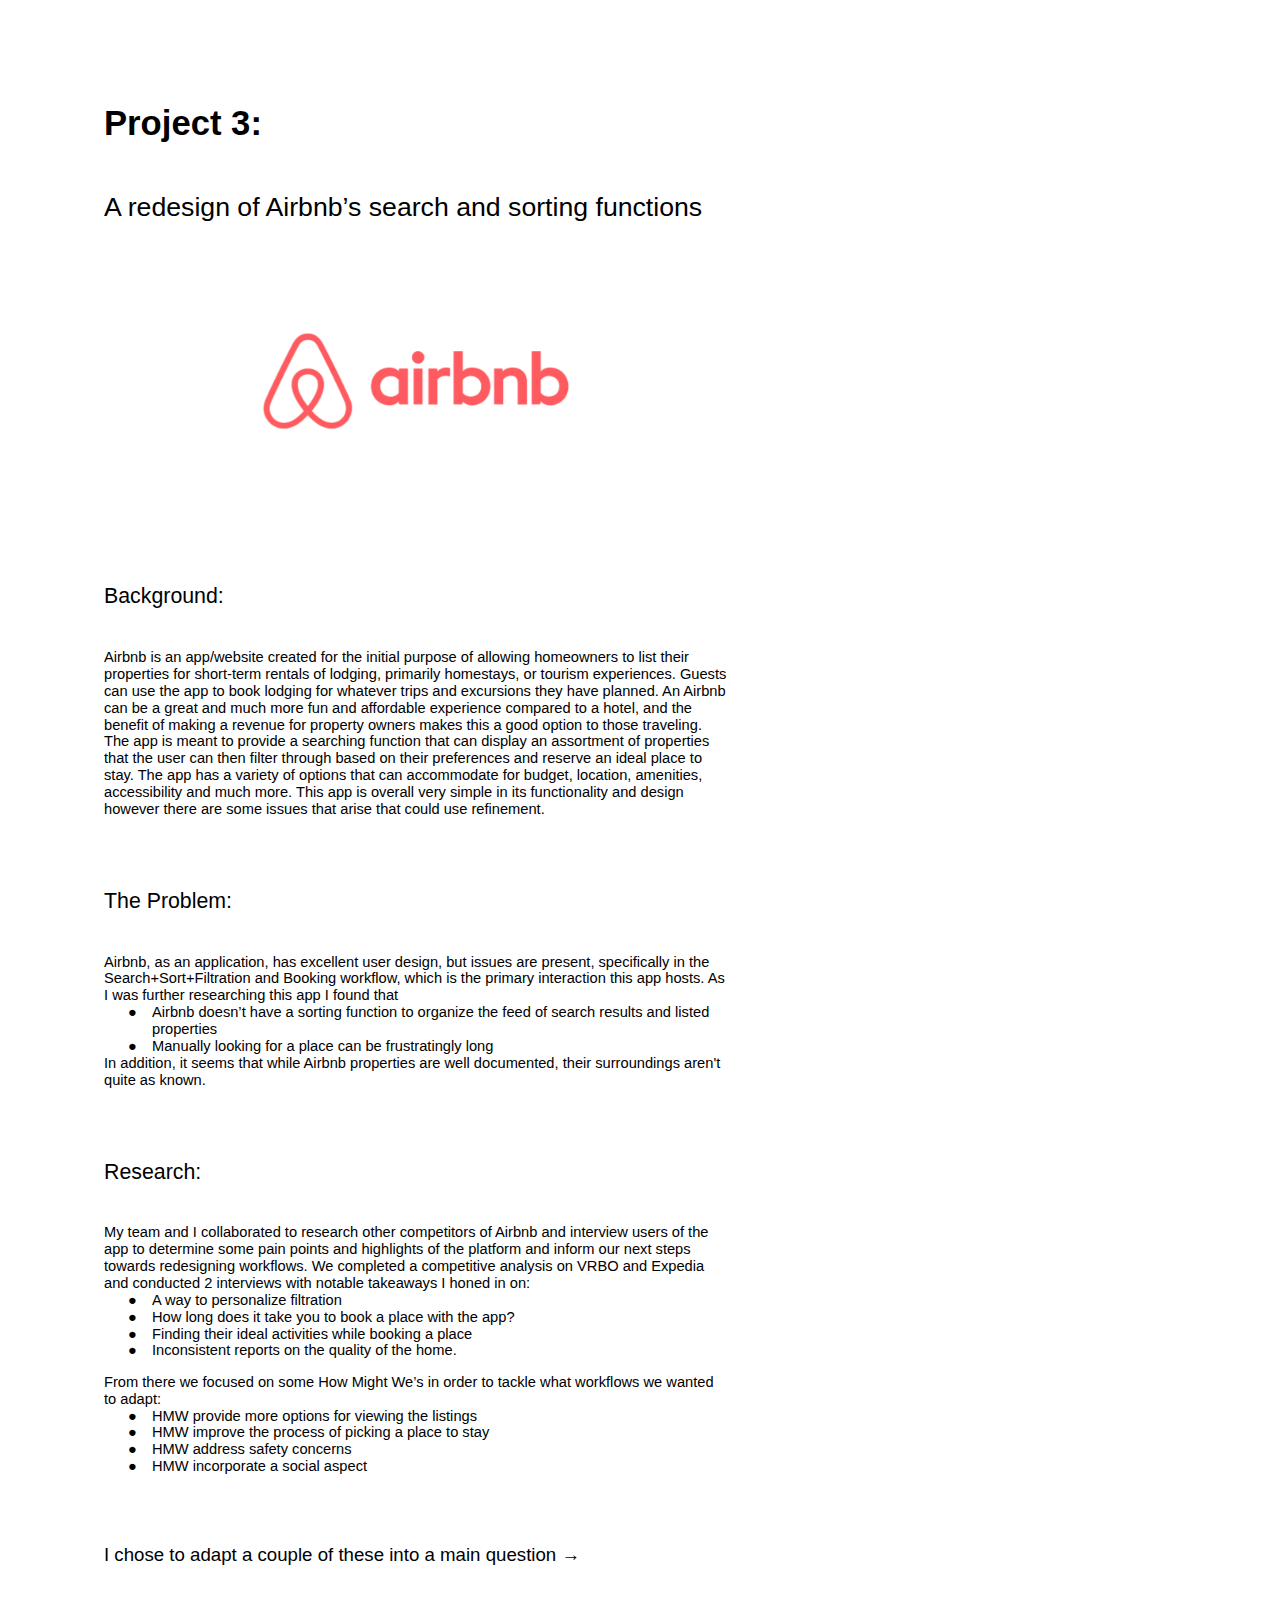
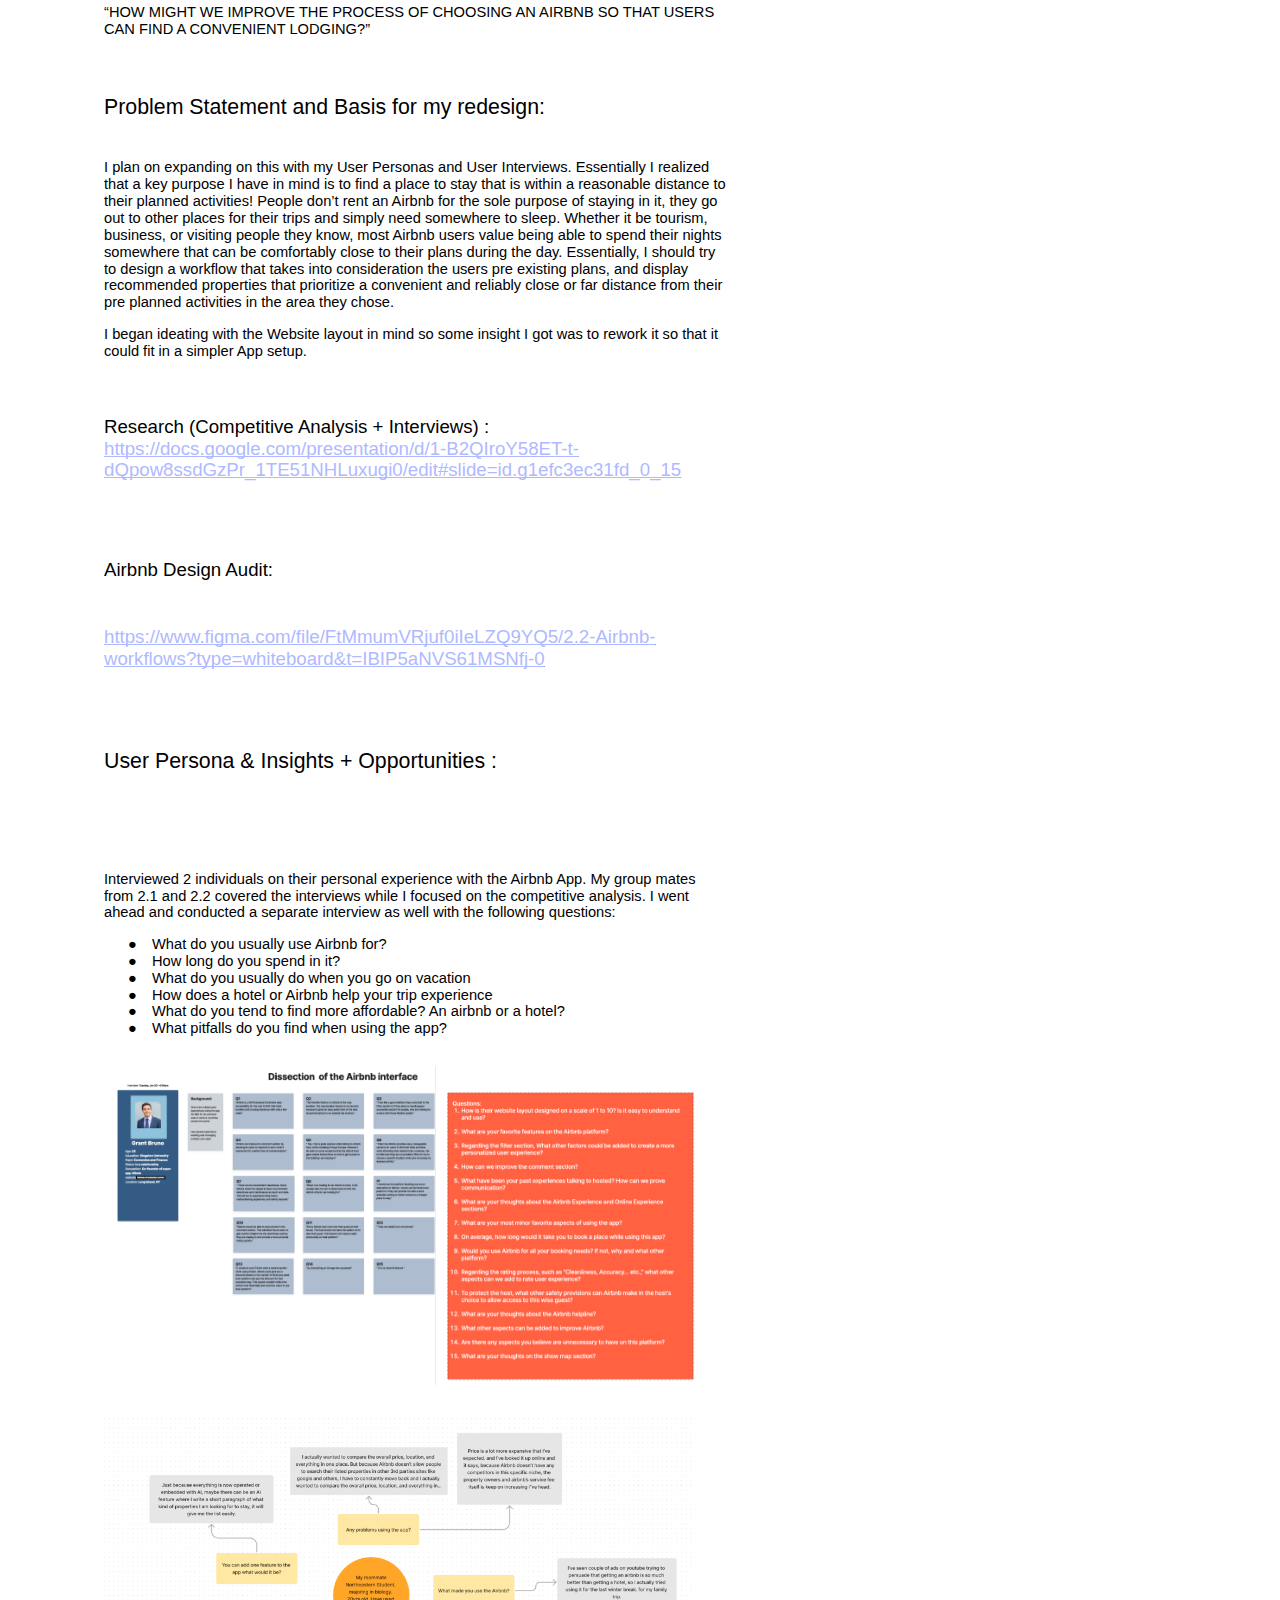
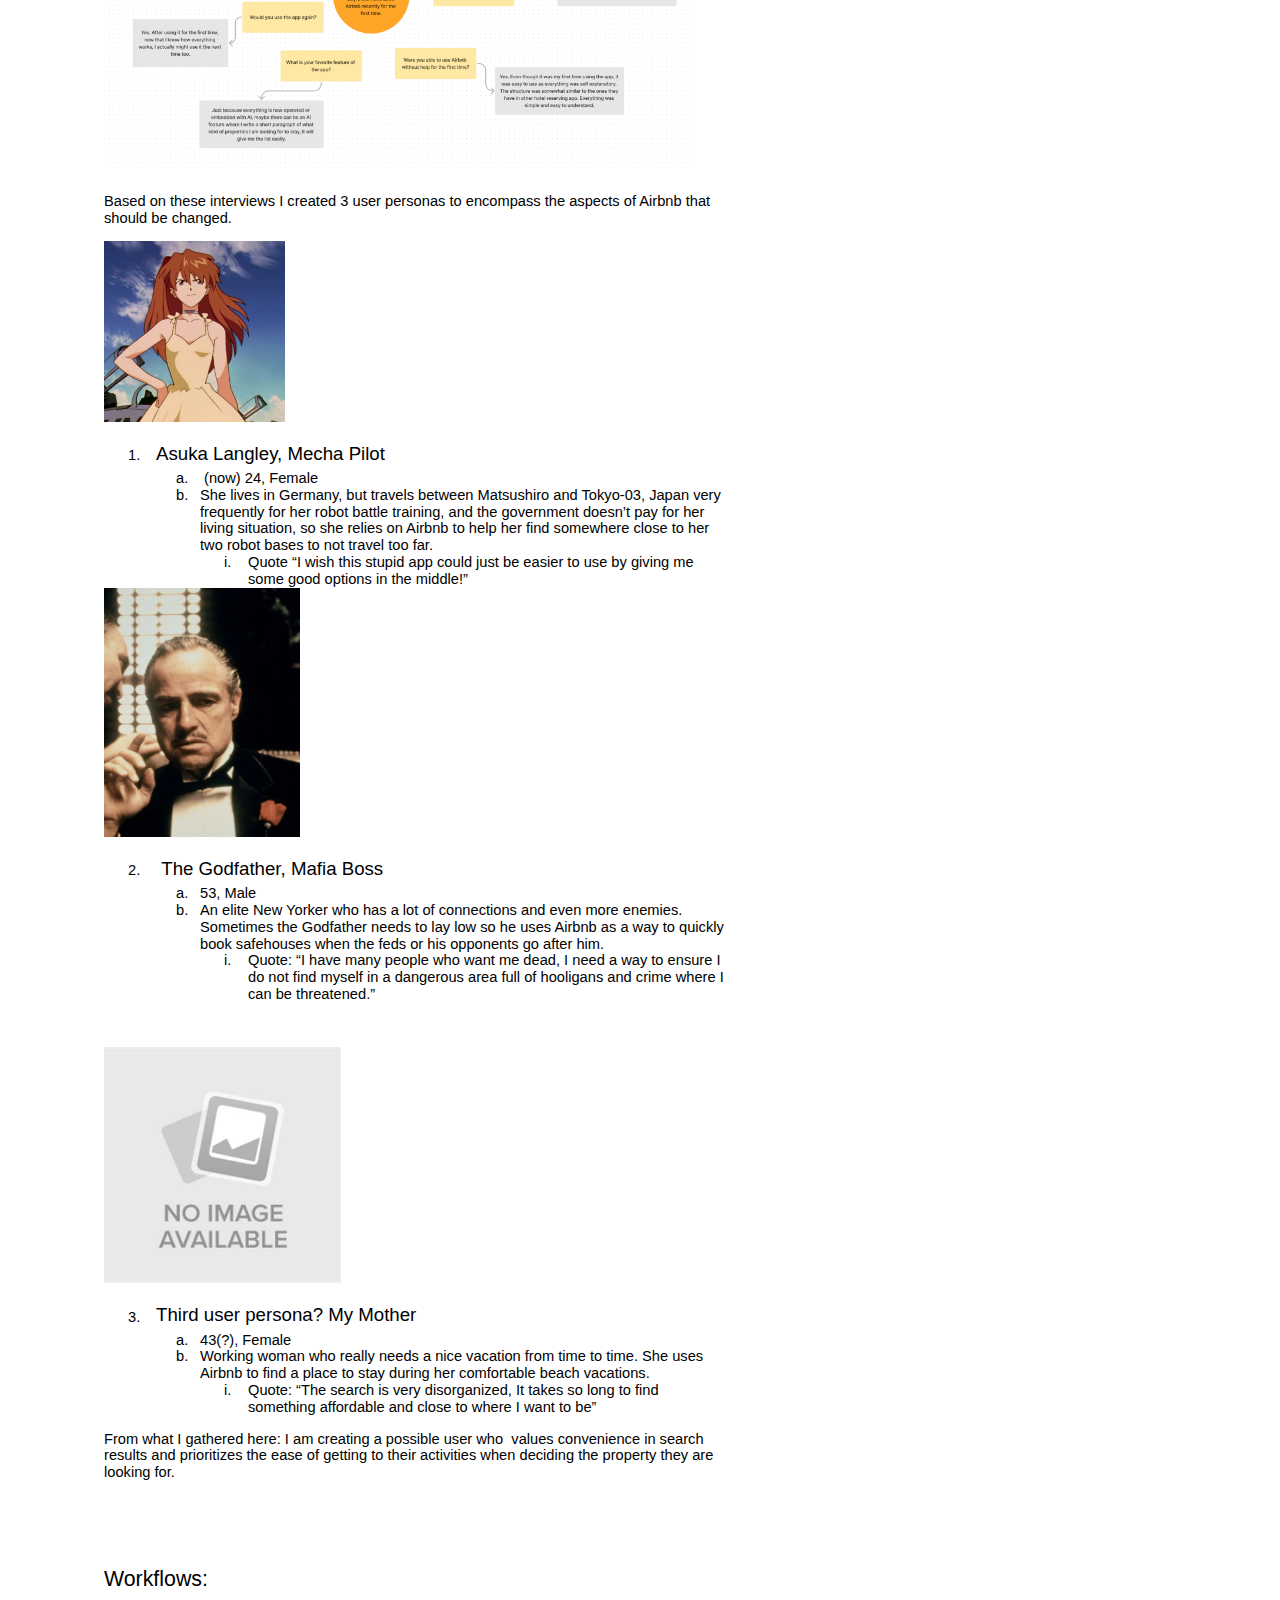
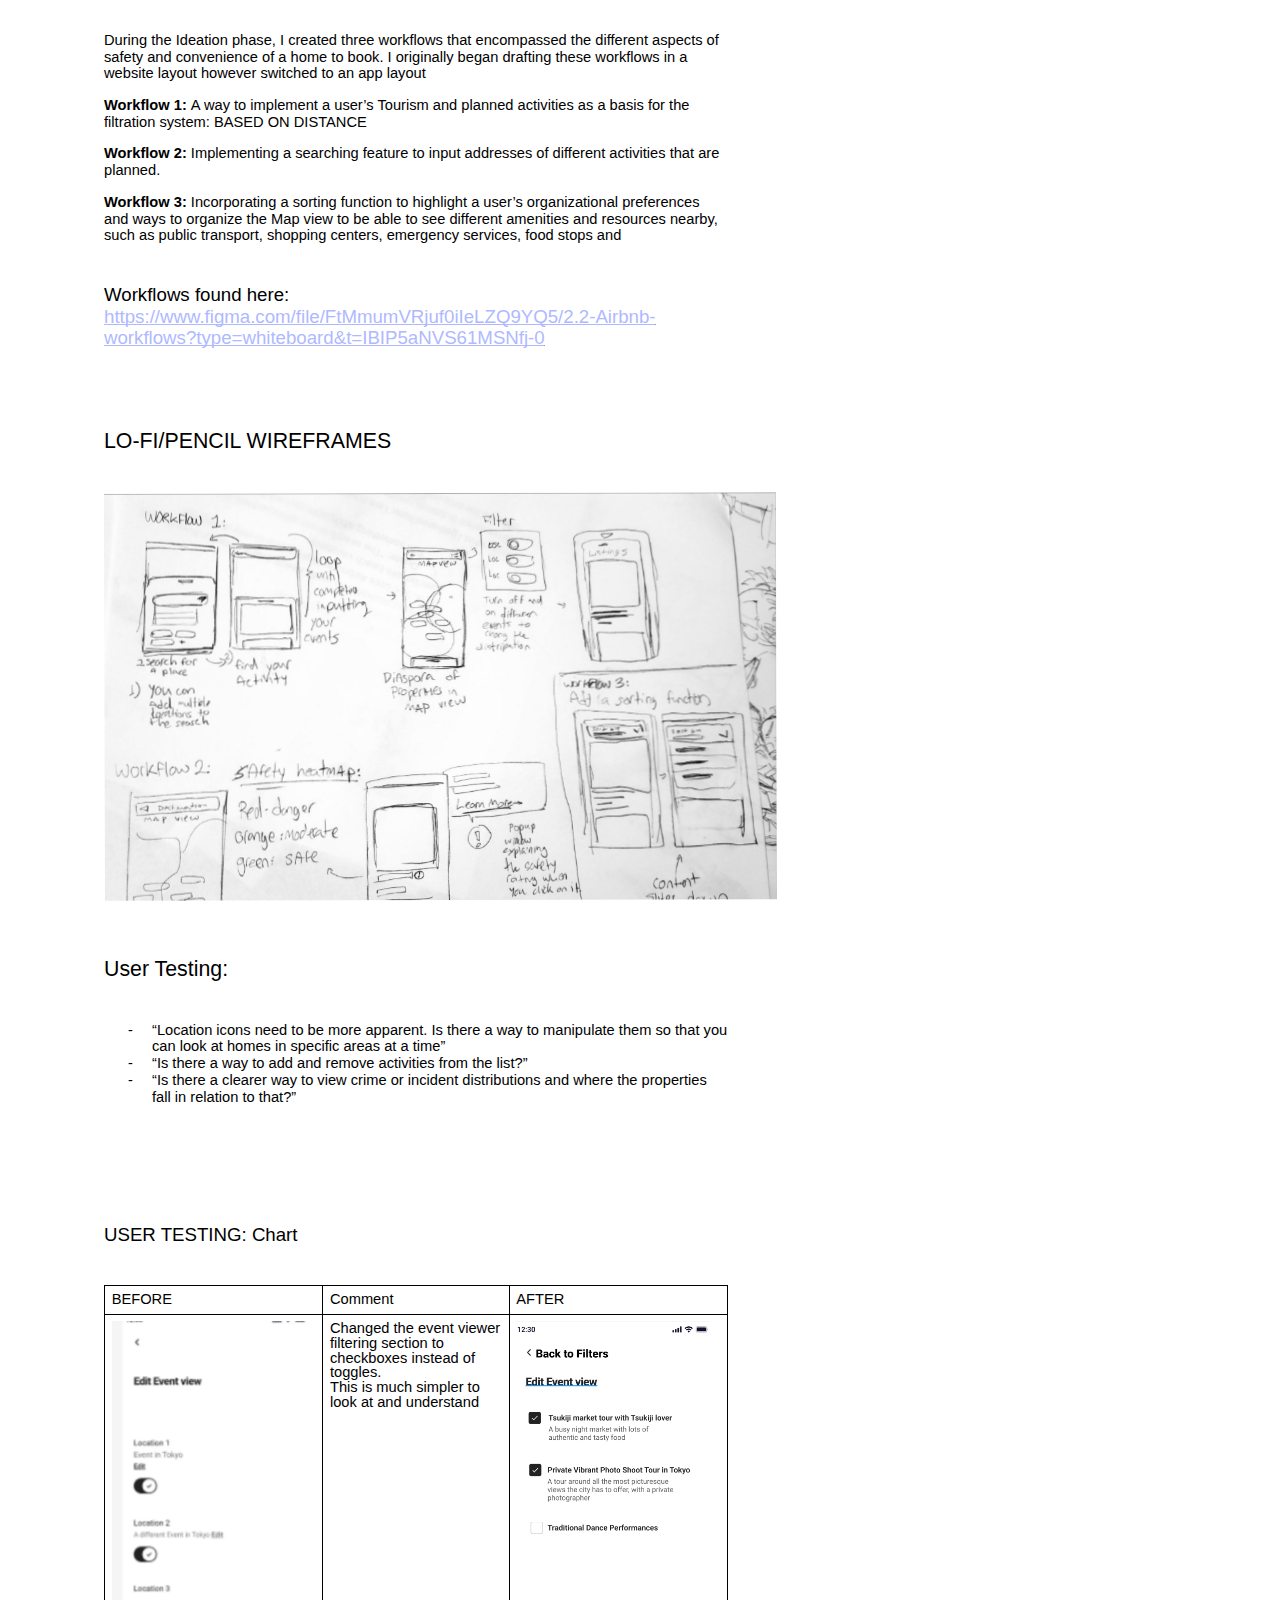
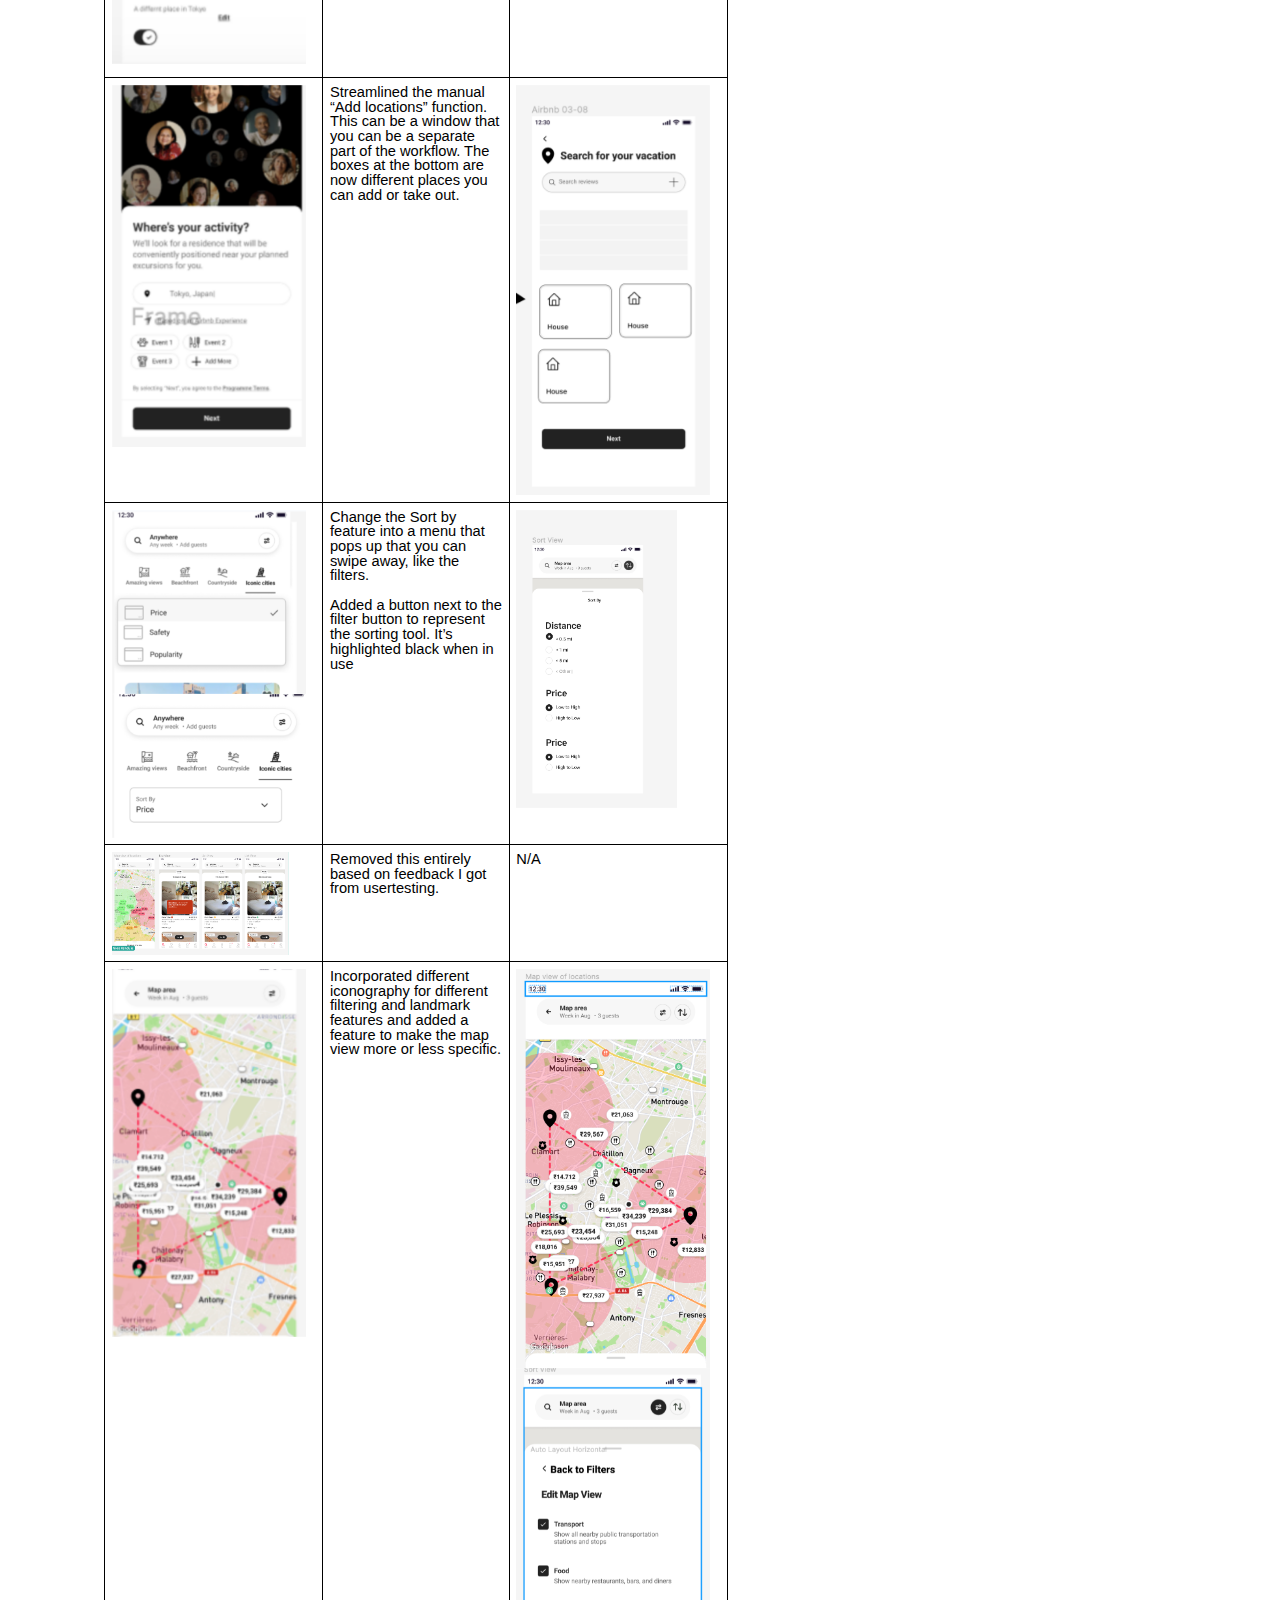
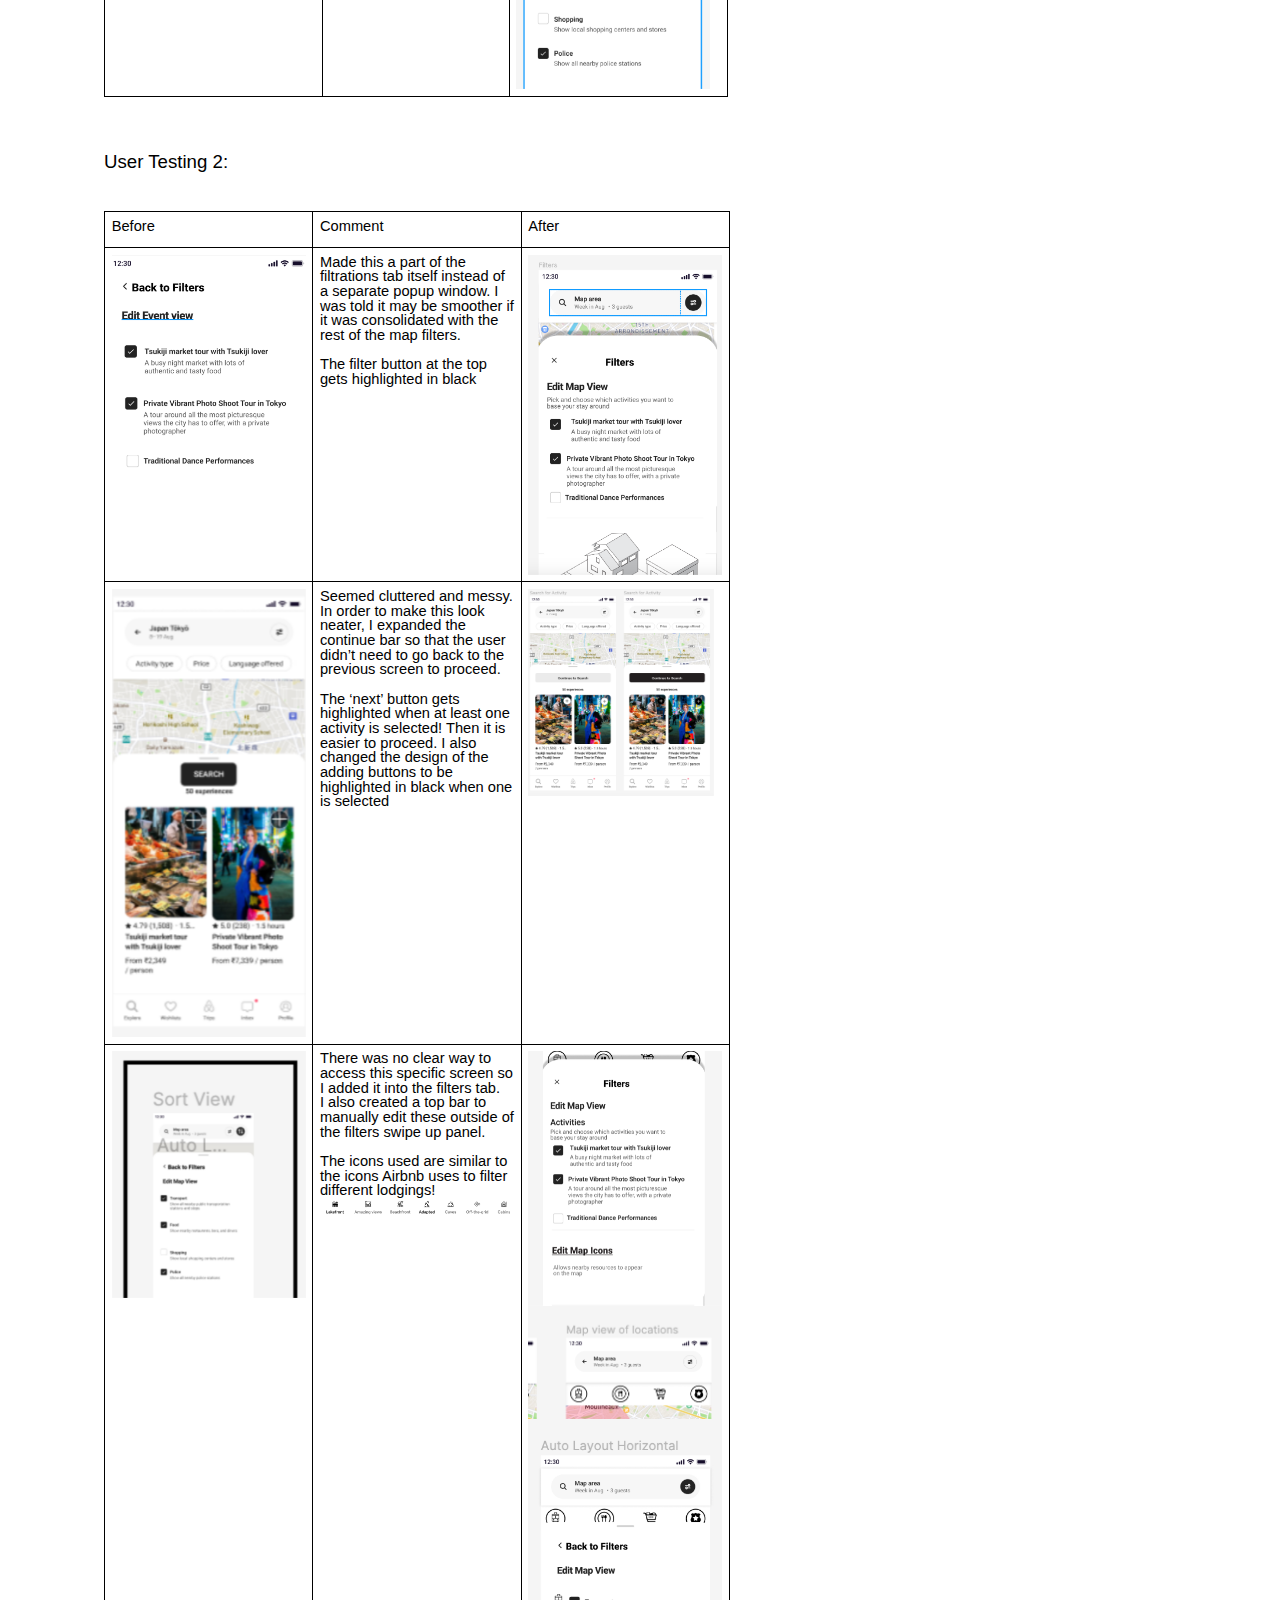
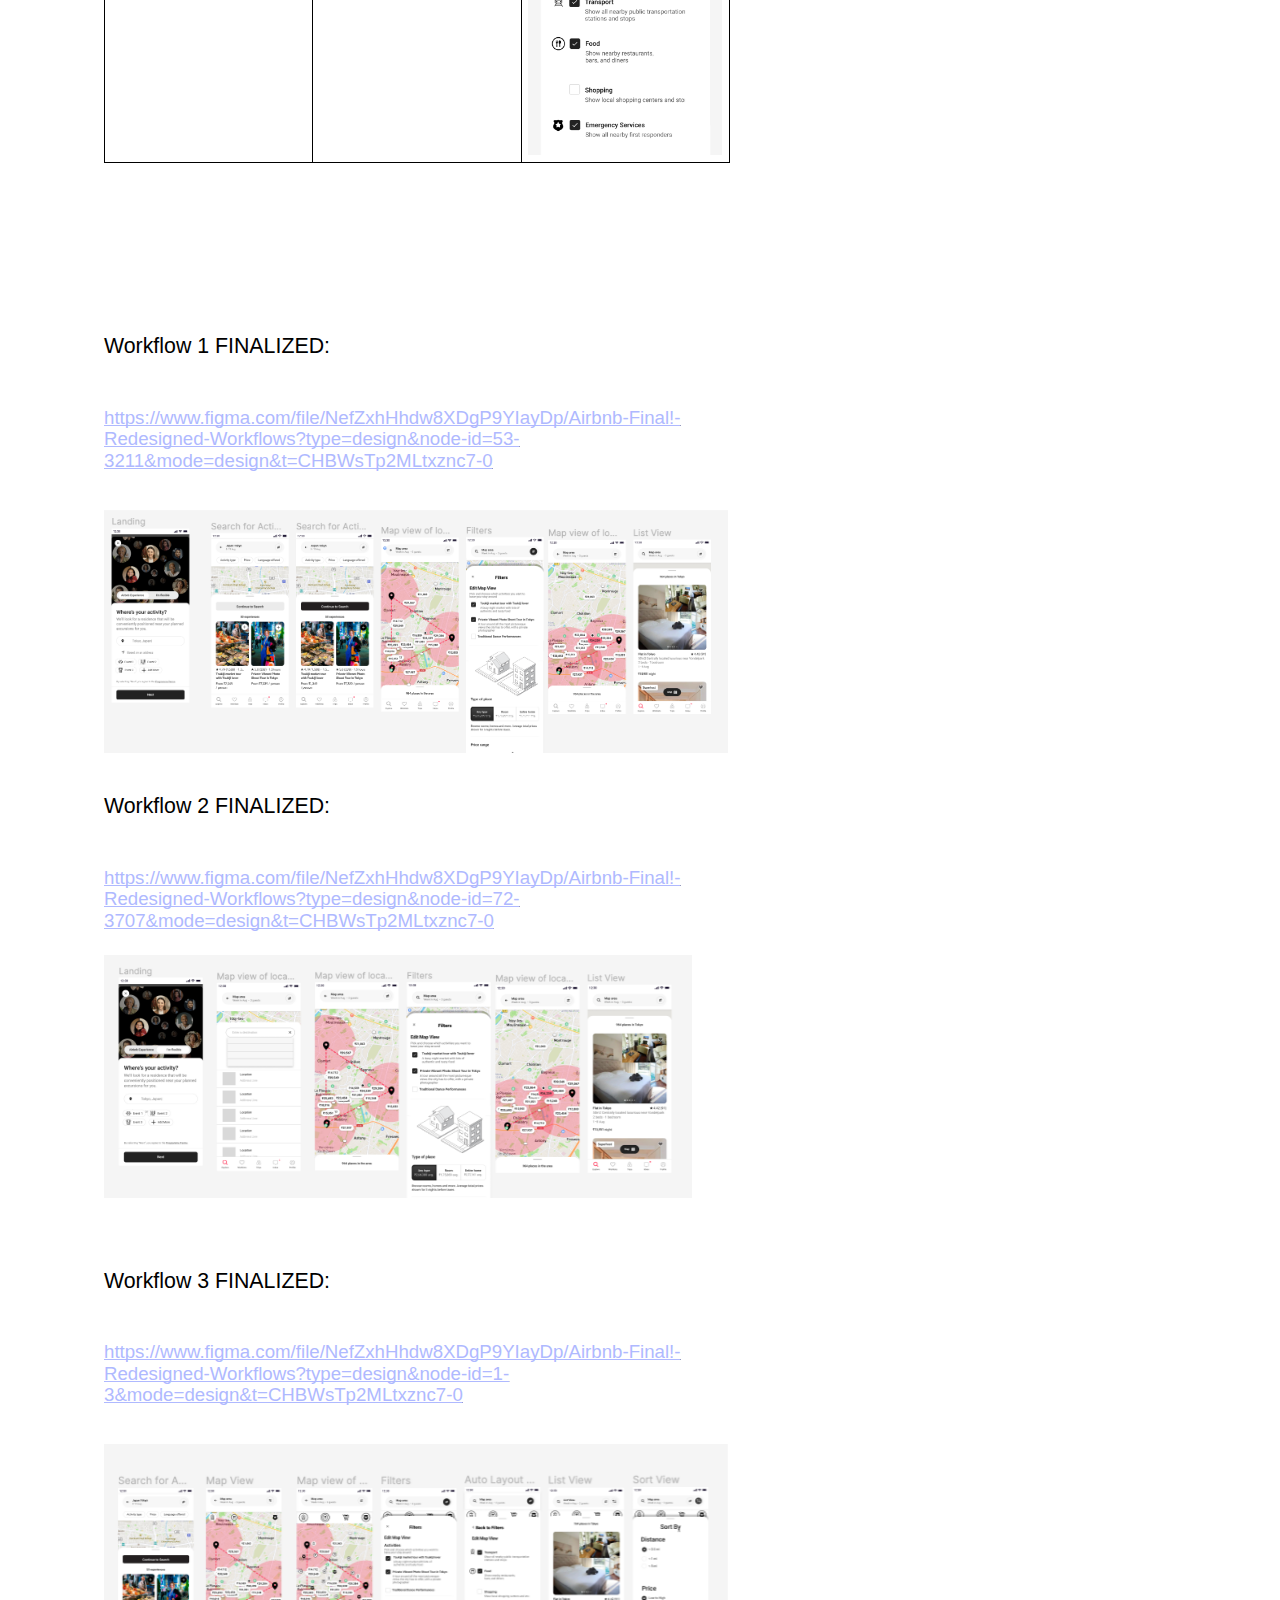
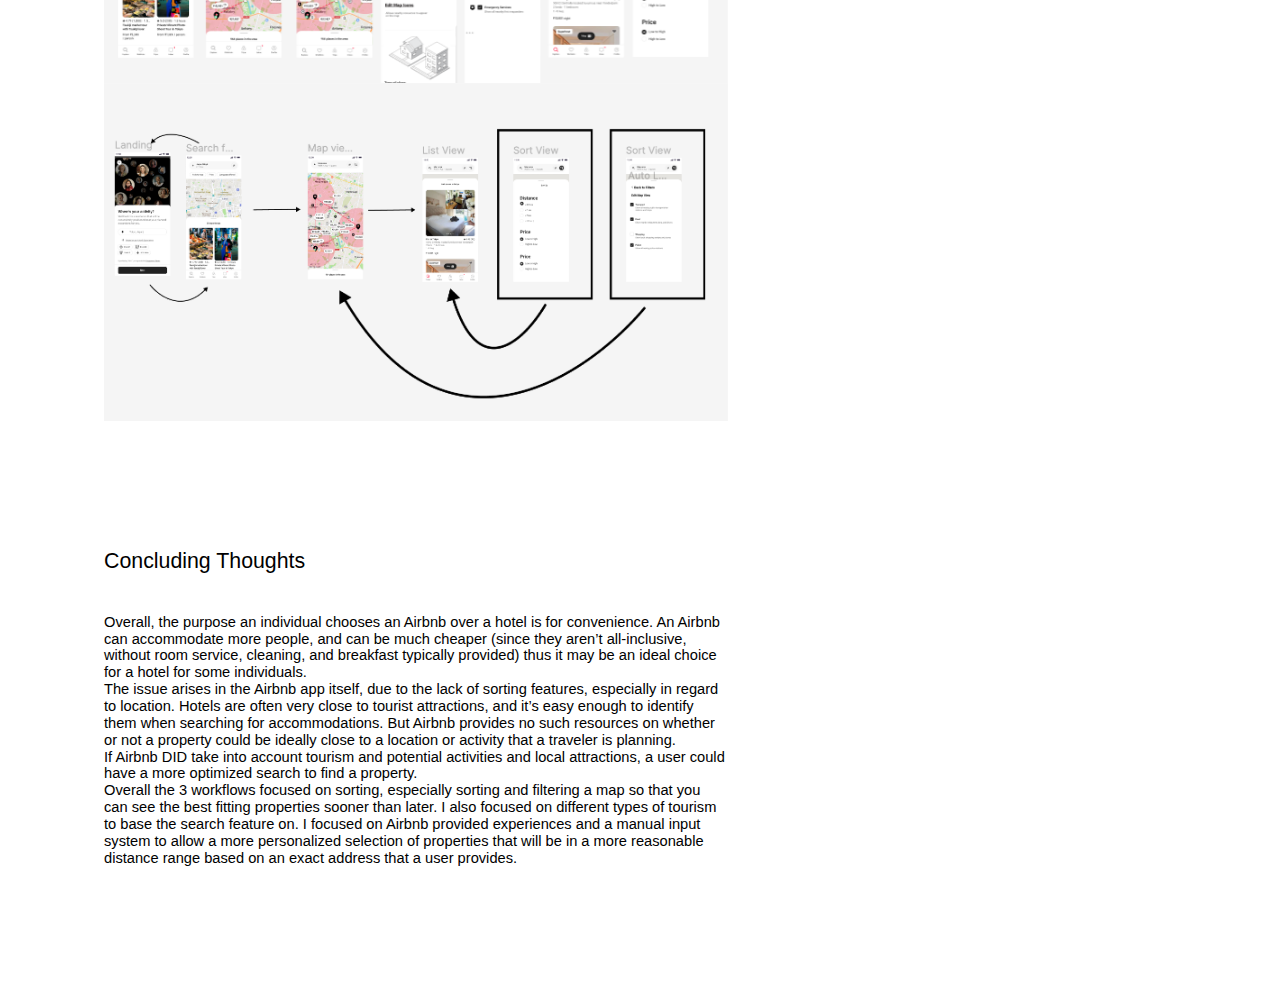
<file: ux/airbnb/AirbnbRedesignCaseStudy.html>
<html>

<head>
    <meta content="text/html; charset=UTF-8" http-equiv="content-type">
    <style type="text/css">
        @import url(https://themes.googleusercontent.com/fonts/css?kit=Lx1xfUTR4qFjwg0Z_pb902yWOW57Glq29V3__n4AGA7eUTbR4W0XOgE2iH4kL8Gh);

        :root {
            --highlight-color: rgb(175, 185, 255);
            --main-color: rgb(255, 255, 255);
            --text-color: black;

        }

        body {
            color: var(--text-color);
            background-color: var(var(--main-color));
            font-family: "Helvetica";
        }

        a {
            color: var(--highlight-color)
        }


        ol.lst-kix_he8jw726ngbe-1 {
            list-style-type: none
        }

        ol.lst-kix_he8jw726ngbe-0 {
            list-style-type: none
        }

        ul.lst-kix_1fomng80lgno-0 {
            list-style-type: none
        }

        ol.lst-kix_he8jw726ngbe-3 {
            list-style-type: none
        }

        ol.lst-kix_he8jw726ngbe-2 {
            list-style-type: none
        }

        ol.lst-kix_he8jw726ngbe-5 {
            list-style-type: none
        }

        .lst-kix_hohl8wp9ku4g-0>li:before {
            content: "\0025cf   "
        }

        ol.lst-kix_he8jw726ngbe-4 {
            list-style-type: none
        }

        ol.lst-kix_he8jw726ngbe-7 {
            list-style-type: none
        }

        .lst-kix_hohl8wp9ku4g-1>li:before {
            content: "\0025cb   "
        }

        ol.lst-kix_he8jw726ngbe-6 {
            list-style-type: none
        }

        .lst-kix_hohl8wp9ku4g-2>li:before {
            content: "\0025a0   "
        }

        ul.lst-kix_ifx9l411nuu8-0 {
            list-style-type: none
        }

        .lst-kix_hohl8wp9ku4g-3>li:before {
            content: "\0025cf   "
        }

        ul.lst-kix_ifx9l411nuu8-7 {
            list-style-type: none
        }

        .lst-kix_hohl8wp9ku4g-6>li:before {
            content: "\0025cf   "
        }

        ul.lst-kix_ifx9l411nuu8-8 {
            list-style-type: none
        }

        ul.lst-kix_ifx9l411nuu8-5 {
            list-style-type: none
        }

        ul.lst-kix_ifx9l411nuu8-6 {
            list-style-type: none
        }

        ul.lst-kix_ifx9l411nuu8-3 {
            list-style-type: none
        }

        .lst-kix_hohl8wp9ku4g-4>li:before {
            content: "\0025cb   "
        }

        .lst-kix_hohl8wp9ku4g-8>li:before {
            content: "\0025a0   "
        }

        ul.lst-kix_ifx9l411nuu8-4 {
            list-style-type: none
        }

        ul.lst-kix_ifx9l411nuu8-1 {
            list-style-type: none
        }

        .lst-kix_hohl8wp9ku4g-5>li:before {
            content: "\0025a0   "
        }

        ol.lst-kix_he8jw726ngbe-8.start {
            counter-reset: lst-ctn-kix_he8jw726ngbe-8 0
        }

        ul.lst-kix_ifx9l411nuu8-2 {
            list-style-type: none
        }

        ol.lst-kix_he8jw726ngbe-8 {
            list-style-type: none
        }

        ol.lst-kix_he8jw726ngbe-0.start {
            counter-reset: lst-ctn-kix_he8jw726ngbe-0 0
        }

        .lst-kix_hohl8wp9ku4g-7>li:before {
            content: "\0025cb   "
        }

        .lst-kix_he8jw726ngbe-8>li {
            counter-increment: lst-ctn-kix_he8jw726ngbe-8
        }

        .lst-kix_1fomng80lgno-1>li:before {
            content: "\0025cb   "
        }

        .lst-kix_1fomng80lgno-3>li:before {
            content: "\0025cf   "
        }

        .lst-kix_1fomng80lgno-2>li:before {
            content: "\0025a0   "
        }

        .lst-kix_1fomng80lgno-5>li:before {
            content: "\0025a0   "
        }

        .lst-kix_1fomng80lgno-4>li:before {
            content: "\0025cb   "
        }

        .lst-kix_he8jw726ngbe-6>li {
            counter-increment: lst-ctn-kix_he8jw726ngbe-6
        }

        .lst-kix_1fomng80lgno-0>li:before {
            content: "\0025cf   "
        }

        .lst-kix_he8jw726ngbe-3>li:before {
            content: "" counter(lst-ctn-kix_he8jw726ngbe-3, decimal) ". "
        }

        .lst-kix_he8jw726ngbe-5>li:before {
            content: "" counter(lst-ctn-kix_he8jw726ngbe-5, lower-roman) ". "
        }

        .lst-kix_he8jw726ngbe-4>li:before {
            content: "" counter(lst-ctn-kix_he8jw726ngbe-4, lower-latin) ". "
        }

        .lst-kix_he8jw726ngbe-7>li:before {
            content: "" counter(lst-ctn-kix_he8jw726ngbe-7, lower-latin) ". "
        }

        .lst-kix_he8jw726ngbe-6>li:before {
            content: "" counter(lst-ctn-kix_he8jw726ngbe-6, decimal) ". "
        }

        ol.lst-kix_he8jw726ngbe-2.start {
            counter-reset: lst-ctn-kix_he8jw726ngbe-2 0
        }

        .lst-kix_he8jw726ngbe-8>li:before {
            content: "" counter(lst-ctn-kix_he8jw726ngbe-8, lower-roman) ". "
        }

        .lst-kix_he8jw726ngbe-5>li {
            counter-increment: lst-ctn-kix_he8jw726ngbe-5
        }

        .lst-kix_ifx9l411nuu8-6>li:before {
            content: "-  "
        }

        ul.lst-kix_hvenj4l781-5 {
            list-style-type: none
        }

        ul.lst-kix_hvenj4l781-4 {
            list-style-type: none
        }

        ul.lst-kix_hvenj4l781-7 {
            list-style-type: none
        }

        ul.lst-kix_hvenj4l781-6 {
            list-style-type: none
        }

        .lst-kix_ifx9l411nuu8-4>li:before {
            content: "-  "
        }

        .lst-kix_ifx9l411nuu8-8>li:before {
            content: "-  "
        }

        ul.lst-kix_hvenj4l781-8 {
            list-style-type: none
        }

        .lst-kix_ifx9l411nuu8-5>li:before {
            content: "-  "
        }

        ol.lst-kix_he8jw726ngbe-3.start {
            counter-reset: lst-ctn-kix_he8jw726ngbe-3 0
        }

        ul.lst-kix_hvenj4l781-1 {
            list-style-type: none
        }

        ul.lst-kix_hvenj4l781-0 {
            list-style-type: none
        }

        .lst-kix_ifx9l411nuu8-7>li:before {
            content: "-  "
        }

        ul.lst-kix_hvenj4l781-3 {
            list-style-type: none
        }

        ul.lst-kix_hvenj4l781-2 {
            list-style-type: none
        }

        ul.lst-kix_73zb10ewfmbi-0 {
            list-style-type: none
        }

        ul.lst-kix_73zb10ewfmbi-1 {
            list-style-type: none
        }

        ul.lst-kix_73zb10ewfmbi-4 {
            list-style-type: none
        }

        ul.lst-kix_73zb10ewfmbi-5 {
            list-style-type: none
        }

        ul.lst-kix_73zb10ewfmbi-2 {
            list-style-type: none
        }

        ul.lst-kix_73zb10ewfmbi-3 {
            list-style-type: none
        }

        ul.lst-kix_73zb10ewfmbi-8 {
            list-style-type: none
        }

        ul.lst-kix_1fomng80lgno-7 {
            list-style-type: none
        }

        ul.lst-kix_1fomng80lgno-8 {
            list-style-type: none
        }

        ul.lst-kix_73zb10ewfmbi-6 {
            list-style-type: none
        }

        ul.lst-kix_1fomng80lgno-5 {
            list-style-type: none
        }

        ul.lst-kix_73zb10ewfmbi-7 {
            list-style-type: none
        }

        ul.lst-kix_1fomng80lgno-6 {
            list-style-type: none
        }

        ul.lst-kix_1fomng80lgno-3 {
            list-style-type: none
        }

        ul.lst-kix_1fomng80lgno-4 {
            list-style-type: none
        }

        ul.lst-kix_1fomng80lgno-1 {
            list-style-type: none
        }

        ul.lst-kix_1fomng80lgno-2 {
            list-style-type: none
        }

        .lst-kix_he8jw726ngbe-2>li {
            counter-increment: lst-ctn-kix_he8jw726ngbe-2
        }

        .lst-kix_ifx9l411nuu8-0>li:before {
            content: "-  "
        }

        .lst-kix_ifx9l411nuu8-1>li:before {
            content: "-  "
        }

        .lst-kix_ifx9l411nuu8-2>li:before {
            content: "-  "
        }

        .lst-kix_ifx9l411nuu8-3>li:before {
            content: "-  "
        }

        .lst-kix_uwlev011brgc-1>li:before {
            content: "-  "
        }

        .lst-kix_uwlev011brgc-3>li:before {
            content: "-  "
        }

        .lst-kix_uwlev011brgc-2>li:before {
            content: "-  "
        }

        .lst-kix_uwlev011brgc-5>li:before {
            content: "-  "
        }

        ol.lst-kix_he8jw726ngbe-7.start {
            counter-reset: lst-ctn-kix_he8jw726ngbe-7 0
        }

        .lst-kix_uwlev011brgc-4>li:before {
            content: "-  "
        }

        .lst-kix_he8jw726ngbe-3>li {
            counter-increment: lst-ctn-kix_he8jw726ngbe-3
        }

        ol.lst-kix_he8jw726ngbe-1.start {
            counter-reset: lst-ctn-kix_he8jw726ngbe-1 0
        }

        ol.lst-kix_he8jw726ngbe-4.start {
            counter-reset: lst-ctn-kix_he8jw726ngbe-4 0
        }

        .lst-kix_he8jw726ngbe-1>li:before {
            content: "" counter(lst-ctn-kix_he8jw726ngbe-1, lower-latin) ". "
        }

        .lst-kix_he8jw726ngbe-0>li {
            counter-increment: lst-ctn-kix_he8jw726ngbe-0
        }

        .lst-kix_he8jw726ngbe-2>li:before {
            content: "" counter(lst-ctn-kix_he8jw726ngbe-2, lower-roman) ". "
        }

        .lst-kix_uwlev011brgc-0>li:before {
            content: "-  "
        }

        ol.lst-kix_he8jw726ngbe-6.start {
            counter-reset: lst-ctn-kix_he8jw726ngbe-6 0
        }

        .lst-kix_hvenj4l781-8>li:before {
            content: "-  "
        }

        .lst-kix_he8jw726ngbe-0>li:before {
            content: "" counter(lst-ctn-kix_he8jw726ngbe-0, decimal) ". "
        }

        ul.lst-kix_hohl8wp9ku4g-1 {
            list-style-type: none
        }

        ul.lst-kix_hohl8wp9ku4g-2 {
            list-style-type: none
        }

        .lst-kix_hvenj4l781-6>li:before {
            content: "-  "
        }

        .lst-kix_hvenj4l781-7>li:before {
            content: "-  "
        }

        ul.lst-kix_hohl8wp9ku4g-3 {
            list-style-type: none
        }

        ul.lst-kix_hohl8wp9ku4g-4 {
            list-style-type: none
        }

        ul.lst-kix_hohl8wp9ku4g-5 {
            list-style-type: none
        }

        ul.lst-kix_hohl8wp9ku4g-6 {
            list-style-type: none
        }

        ul.lst-kix_hohl8wp9ku4g-7 {
            list-style-type: none
        }

        ul.lst-kix_hohl8wp9ku4g-8 {
            list-style-type: none
        }

        .lst-kix_hvenj4l781-2>li:before {
            content: "-  "
        }

        .lst-kix_hvenj4l781-3>li:before {
            content: "-  "
        }

        .lst-kix_1fomng80lgno-7>li:before {
            content: "\0025cb   "
        }

        .lst-kix_hvenj4l781-0>li:before {
            content: "-  "
        }

        .lst-kix_hvenj4l781-1>li:before {
            content: "-  "
        }

        .lst-kix_hvenj4l781-4>li:before {
            content: "-  "
        }

        .lst-kix_hvenj4l781-5>li:before {
            content: "-  "
        }

        .lst-kix_1fomng80lgno-6>li:before {
            content: "\0025cf   "
        }

        .lst-kix_uwlev011brgc-6>li:before {
            content: "-  "
        }

        ul.lst-kix_hohl8wp9ku4g-0 {
            list-style-type: none
        }

        .lst-kix_uwlev011brgc-7>li:before {
            content: "-  "
        }

        .lst-kix_1fomng80lgno-8>li:before {
            content: "\0025a0   "
        }

        .lst-kix_uwlev011brgc-8>li:before {
            content: "-  "
        }

        .lst-kix_73zb10ewfmbi-7>li:before {
            content: "\0025cb   "
        }

        ol.lst-kix_he8jw726ngbe-5.start {
            counter-reset: lst-ctn-kix_he8jw726ngbe-5 0
        }

        .lst-kix_he8jw726ngbe-1>li {
            counter-increment: lst-ctn-kix_he8jw726ngbe-1
        }

        .lst-kix_73zb10ewfmbi-4>li:before {
            content: "\0025cb   "
        }

        .lst-kix_73zb10ewfmbi-8>li:before {
            content: "\0025a0   "
        }

        .lst-kix_he8jw726ngbe-7>li {
            counter-increment: lst-ctn-kix_he8jw726ngbe-7
        }

        .lst-kix_73zb10ewfmbi-5>li:before {
            content: "\0025a0   "
        }

        li.li-bullet-0:before {
            margin-left: -18pt;
            white-space: nowrap;
            display: inline-block;
            min-width: 18pt
        }

        .lst-kix_73zb10ewfmbi-6>li:before {
            content: "\0025cf   "
        }

        .lst-kix_he8jw726ngbe-4>li {
            counter-increment: lst-ctn-kix_he8jw726ngbe-4
        }

        ul.lst-kix_uwlev011brgc-8 {
            list-style-type: none
        }

        .lst-kix_73zb10ewfmbi-0>li:before {
            content: "\0025cf   "
        }

        .lst-kix_73zb10ewfmbi-3>li:before {
            content: "\0025cf   "
        }

        ul.lst-kix_uwlev011brgc-5 {
            list-style-type: none
        }

        ul.lst-kix_uwlev011brgc-4 {
            list-style-type: none
        }

        ul.lst-kix_uwlev011brgc-7 {
            list-style-type: none
        }

        ul.lst-kix_uwlev011brgc-6 {
            list-style-type: none
        }

        .lst-kix_73zb10ewfmbi-1>li:before {
            content: "\0025cb   "
        }

        ul.lst-kix_uwlev011brgc-1 {
            list-style-type: none
        }

        ul.lst-kix_uwlev011brgc-0 {
            list-style-type: none
        }

        .lst-kix_73zb10ewfmbi-2>li:before {
            content: "\0025a0   "
        }

        ul.lst-kix_uwlev011brgc-3 {
            list-style-type: none
        }

        ul.lst-kix_uwlev011brgc-2 {
            list-style-type: none
        }

        ol {
            margin: 0;
            padding: 0
        }

        table td,
        table th {
            padding: 0
        }

        .c10 {
            border-right-style: solid;
            padding: 5pt 5pt 5pt 5pt;
            border-bottom-color: #000000;
            border-top-width: 1pt;
            border-right-width: 1pt;
            border-left-color: #000000;
            vertical-align: top;
            border-right-color: #000000;
            border-left-width: 1pt;
            border-top-style: solid;
            border-left-style: solid;
            border-bottom-width: 1pt;
            width: 156pt;
            border-top-color: #000000;
            border-bottom-style: solid
        }

        .c6 {
            margin-left: 36pt;
            padding-top: 0pt;
            padding-left: 0pt;
            padding-bottom: 0pt;
            line-height: 1.15;
            orphans: 2;
            widows: 2;
            text-align: left
        }

        .c5 {
            padding-top: 0pt;
            padding-bottom: 0pt;
            line-height: 1.0;
            orphans: 2;
            widows: 2;
            text-align: left;
            height: 11pt
        }

        .c2 {
            padding-top: 18pt;
            padding-bottom: 6pt;
            line-height: 1.15;
            page-break-after: avoid;
            orphans: 2;
            widows: 2;
            text-align: left
        }

        .c26 {
            padding-top: 20pt;
            padding-bottom: 6pt;
            line-height: 1.15;
            page-break-after: avoid;
            orphans: 2;
            widows: 2;
            text-align: left
        }

        .c1 {
            font-weight: 400;
            text-decoration: none;
            vertical-align: baseline;
            font-size: 11pt;
            
            font-style: normal
        }

        .c3 {
            padding-top: 0pt;
            padding-bottom: 0pt;
            line-height: 1.15;
            orphans: 2;
            widows: 2;
            text-align: left;
            height: 11pt
        }

        .c16 {
            font-weight: 400;
            text-decoration: none;
            vertical-align: baseline;
            font-size: 14pt;
            
            font-style: normal
        }

        .c20 {
            padding-top: 0pt;
            padding-bottom: 3pt;
            line-height: 1.15;
            page-break-after: avoid;
            orphans: 2;
            widows: 2;
            text-align: left
        }

        .c9 {
            padding-top: 16pt;
            padding-bottom: 4pt;
            line-height: 1.15;
            page-break-after: avoid;
            orphans: 2;
            widows: 2;
            text-align: left
        }

        .c15 {
            color: #000000;
            font-weight: 400;
            text-decoration: none;
            vertical-align: baseline;
            font-size: 20pt;
            
            font-style: normal
        }

        .c7 {
            color: #000000;
            font-weight: 400;
            text-decoration: none;
            vertical-align: baseline;
            font-size: 16pt;
            
            font-style: normal
        }

        .c22 {
            padding-top: 0pt;
            padding-bottom: 0pt;
            line-height: 1.15;
            orphans: 2;
            widows: 2;
            text-align: center
        }

        .c11 {
            padding-top: 0pt;
            padding-bottom: 0pt;
            line-height: 1.15;
            orphans: 2;
            widows: 2;
            text-align: left
        }

        .c8 {
            padding-top: 0pt;
            padding-bottom: 0pt;
            line-height: 1.0;
            orphans: 2;
            widows: 2;
            text-align: left
        }

        .c14 {
            -webkit-text-decoration-skip: none;
            font-weight: 400;
            text-decoration: underline;
            text-decoration-skip-ink: none;
        }

        .c29 {
            text-decoration: none;
            vertical-align: baseline;
            font-size: 26pt;
            font-style: normal
        }

        .c28 {
            border-spacing: 0;
            border-collapse: collapse;
            margin-right: auto
        }

        .c30 {
            max-width: 468pt;
            padding: 72pt 72pt 72pt 72pt
        }

        .c12 {
            margin-left: 36pt;
            padding-left: 0pt
        }

        .c24 {
            margin-left: 108pt;
            padding-left: 0pt
        }

        .c21 {
            font-weight: 400;
        }

        .c18 {
            font-weight: 700;
        }

        .c19 {
            margin-left: 72pt;
            padding-left: 0pt
        }

        .c23 {
            text-decoration: inherit
        }

        .c0 {
            padding: 0;
            margin: 0
        }

        .c25 {
            height: 0pt
        }

        .c27 {
            height: 272.7pt
        }

        .c13 {
            height: 14pt
        }

        .c17 {
            height: 26.8pt
        }

        .c4 {
            height: 16pt
        }

        .title {
            padding-top: 0pt;
            font-size: 26pt;
            padding-bottom: 3pt;
            
            line-height: 1.15;
            page-break-after: avoid;
            orphans: 2;
            widows: 2;
            text-align: left
        }

        .subtitle {
            padding-top: 0pt;
            font-size: 15pt;
            padding-bottom: 16pt;
            
            line-height: 1.15;
            page-break-after: avoid;
            orphans: 2;
            widows: 2;
            text-align: left
        }

        li {
            font-size: 11pt;
        }

        p {
            margin: 0;
            font-size: 11pt;
            font-family: "Arial"
        }

        h1 {
            padding-top: 20pt;
            font-size: 20pt;
            padding-bottom: 6pt;
            line-height: 1.15;
            page-break-after: avoid;
            orphans: 2;
            widows: 2;
            text-align: left
        }

        h2 {
            padding-top: 18pt;
            font-size: 16pt;
            padding-bottom: 6pt;
            
            line-height: 1.15;
            page-break-after: avoid;
            orphans: 2;
            widows: 2;
            text-align: left
        }

        h3 {
            padding-top: 16pt;
            font-size: 14pt;
            padding-bottom: 4pt;
            
            line-height: 1.15;
            page-break-after: avoid;
            orphans: 2;
            widows: 2;
            text-align: left
        }

        h4 {
            padding-top: 14pt;
            font-size: 12pt;
            padding-bottom: 4pt;
            
            line-height: 1.15;
            page-break-after: avoid;
            orphans: 2;
            widows: 2;
            text-align: left
        }

        h5 {
            padding-top: 12pt;
            font-size: 11pt;
            padding-bottom: 4pt;
            
            line-height: 1.15;
            page-break-after: avoid;
            orphans: 2;
            widows: 2;
            text-align: left
        }

        h6 {
            padding-top: 12pt;
            font-size: 11pt;
            padding-bottom: 4pt;
            
            line-height: 1.15;
            page-break-after: avoid;
            font-style: italic;
            orphans: 2;
            widows: 2;
            text-align: left
        }
    </style>
</head>

<body class="c30 doc-content">
    <p class="c20 title" id="h.4ryyca1qc91n"><span class="c18 c29">Project 3:</span></p>
    <h1 class="c26" id="h.a0o3q7j9rxov"><span class="c15">A redesign of Airbnb&rsquo;s search and sorting
            functions</span></h1>
    <p class="c22"><span
            style="overflow: hidden; display: inline-block; margin: 0.00px 0.00px; border: 0.00px solid #000000; transform: rotate(0.00rad) translateZ(0px); -webkit-transform: rotate(0.00rad) translateZ(0px); width: 396.50px; height: 264.33px;"><img
                alt="" src="images/image28.png"
                style="width: 396.50px; height: 264.33px; margin-left: 0.00px; margin-top: 0.00px; transform: rotate(0.00rad) translateZ(0px); -webkit-transform: rotate(0.00rad) translateZ(0px);"
                title=""></span></p>
    <p class="c3"><span class="c1"></span></p>
    <p class="c3"><span class="c1"></span></p>
    <h2 class="c2" id="h.bu2iq9p3ag2a"><span class="c7">Background:</span></h2>
    <p class="c3"><span class="c1"></span></p>
    <p class="c11"><span class="c1">Airbnb is an app/website created for the initial purpose of allowing homeowners to
            list their properties for short-term rentals of lodging, primarily homestays, or tourism experiences. Guests
            can use the app to book lodging for whatever trips and excursions they have planned. An Airbnb can be a
            great and much more fun and affordable experience compared to a hotel, and the benefit of making a revenue
            for property owners makes this a good option to those traveling. The app is meant to provide a searching
            function that can display an assortment of properties that the user can then filter through based on their
            preferences and reserve an ideal place to stay. The app has a variety of options that can accommodate for
            budget, location, amenities, accessibility and much more. This app is overall very simple in its
            functionality and design however there are some issues that arise that could use refinement.</span></p>
    <p class="c3"><span class="c1"></span></p>
    <hr style="page-break-before:always;display:none;">
    <p class="c3"><span class="c1"></span></p>
    <h2 class="c2" id="h.1mlyjanmott1"><span class="c7">The Problem:</span></h2>
    <p class="c3"><span class="c1"></span></p>
    <p class="c11"><span class="c1">Airbnb, as an application, has excellent user design, but issues are present,
            specifically in the Search+Sort+Filtration and Booking workflow, which is the primary interaction this app
            hosts. As I was further researching this app I found that </span></p>
    <ul class="c0 lst-kix_hohl8wp9ku4g-0 start">
        <li class="c6 li-bullet-0"><span class="c1">Airbnb doesn&rsquo;t have a sorting function to organize the feed of
                search results and listed properties</span></li>
        <li class="c6 li-bullet-0"><span class="c1">Manually looking for a place can be frustratingly long</span></li>
    </ul>
    <p class="c11"><span class="c1">In addition, it seems that while Airbnb properties are well documented, their
            surroundings aren&#39;t quite as known.</span></p>
    <p class="c3"><span class="c1"></span></p>
    <p class="c3"><span class="c1"></span></p>
    <h2 class="c2" id="h.5iudqg1ot5ni"><span class="c7">Research: </span></h2>
    <p class="c3"><span class="c1"></span></p>
    <p class="c11"><span class="c1">My team and I collaborated to research other competitors of Airbnb and interview
            users of the app to determine some pain points and highlights of the platform and inform our next steps
            towards redesigning workflows. We completed a competitive analysis on VRBO and Expedia and conducted 2
            interviews with notable takeaways I honed in on:</span></p>
    <ul class="c0 lst-kix_73zb10ewfmbi-0 start">
        <li class="c6 li-bullet-0"><span class="c1">A way to personalize filtration</span></li>
        <li class="c6 li-bullet-0"><span class="c1">How long does it take you to book a place with the app?</span></li>
        <li class="c6 li-bullet-0"><span class="c1">Finding their ideal activities while booking a place</span></li>
        <li class="c6 li-bullet-0"><span class="c1">Inconsistent reports on the quality of the home. </span></li>
    </ul>
    <p class="c3"><span class="c1"></span></p>
    <p class="c11"><span class="c1">From there we focused on some How Might We&rsquo;s in order to tackle what workflows
            we wanted to adapt: </span></p>
    <ul class="c0 lst-kix_73zb10ewfmbi-0">
        <li class="c6 li-bullet-0"><span class="c1">HMW provide more options for viewing the listings</span></li>
        <li class="c6 li-bullet-0"><span class="c1">HMW improve the process of picking a place to stay</span></li>
        <li class="c6 li-bullet-0"><span class="c1">HMW address safety concerns</span></li>
        <li class="c6 li-bullet-0"><span class="c1">HMW incorporate a social aspect</span></li>
    </ul>
    <p class="c3"><span class="c1"></span></p>
    <p class="c3"><span class="c1"></span></p>
    <h3 class="c9" id="h.fuljnlh9flfe"><span class="c16">I chose to adapt a couple of these into a main question &rarr;
        </span></h3>
    <p class="c3"><span class="c1"></span></p>
    <p class="c11"><span class="c1">&ldquo;HOW MIGHT WE IMPROVE THE PROCESS OF CHOOSING AN AIRBNB SO THAT USERS CAN FIND
            A CONVENIENT LODGING?&rdquo;</span></p>
    <p class="c3"><span class="c1"></span></p>
    <h2 class="c2" id="h.haozaqbuoc8j"><span class="c7">Problem Statement and Basis for my redesign:</span></h2>
    <p class="c3"><span class="c1"></span></p>
    <p class="c11"><span class="c1">I plan on expanding on this with my User Personas and User Interviews. Essentially I
            realized that a key purpose I have in mind is to find a place to stay that is within a reasonable distance
            to their planned activities! People don&rsquo;t rent an Airbnb for the sole purpose of staying in it, they
            go out to other places for their trips and simply need somewhere to sleep. Whether it be tourism, business,
            or visiting people they know, most Airbnb users value being able to spend their nights somewhere that can be
            comfortably close to their plans during the day. Essentially, I should try to design a workflow that takes
            into consideration the users pre existing plans, and display recommended properties that prioritize a
            convenient and reliably close or far distance from their pre planned activities in the area they chose.
        </span></p>
    <p class="c3"><span class="c1"></span></p>
    <p class="c11"><span class="c1">I began ideating with the Website layout in mind so some insight I got was to rework
            it so that it could fit in a simpler App setup.</span></p>
    <p class="c11"><span class="c1">&nbsp;</span></p>
    <h3 class="c9" id="h.kj5k4875codp"><span class="c21">Research (Competitive Analysis + Interviews) : </span><span
            class="c14"><a class="c23"
                href="https://www.google.com/url?q=https://docs.google.com/presentation/d/1-B2QIroY58ET-t-dQpow8ssdGzPr_1TE51NHLuxugi0/edit%23slide%3Did.g1efc3ec31fd_0_15&amp;sa=D&amp;source=editors&amp;ust=1724885801431492&amp;usg=AOvVaw042VqrpUWussEUPntok3T-" target="_blank"> https://docs.google.com/presentation/d/1-B2QIroY58ET-t-dQpow8ssdGzPr_1TE51NHLuxugi0/edit#slide=id.g1efc3ec31fd_0_15</a></span>
    </h3>
    <p class="c3"><span class="c1"></span></p>
    <h3 class="c9" id="h.9h2vtzv34ydy"><span class="c16">Airbnb Design Audit: </span></h3>
    <h3 class="c9" id="h.c0rrcodfq40s"><span class="c14"><a class="c23"
                href="https://www.google.com/url?q=https://www.figma.com/file/FtMmumVRjuf0iIeLZQ9YQ5/2.2-Airbnb-workflows?type%3Dwhiteboard%26t%3DIBIP5aNVS61MSNfj-0&amp;sa=D&amp;source=editors&amp;ust=1724885801432083&amp;usg=AOvVaw0WSFz_KxUVGXVD9Bxd8xdb" target="_blank">https://www.figma.com/file/FtMmumVRjuf0iIeLZQ9YQ5/2.2-Airbnb-workflows?type=whiteboard&amp;t=IBIP5aNVS61MSNfj-0</a></span><span
            class="c16">&nbsp;</span></h3>
    <p class="c3"><span class="c1"></span></p>
    <h2 class="c2" id="h.r8va4wmvntut"><span class="c7">User Persona &amp; Insights + Opportunities :</span></h2>
    <h2 class="c2 c4" id="h.rn8sx8cd8uy3"><span class="c7"></span></h2>
    <p class="c11"><span class="c1">Interviewed 2 individuals on their personal experience with the Airbnb App. My group
            mates from 2.1 and 2.2 covered the interviews while I focused on the competitive analysis. I went ahead and
            conducted a separate interview as well with the following questions:</span></p>
    <p class="c3"><span class="c1"></span></p>
    <ul class="c0 lst-kix_1fomng80lgno-0 start">
        <li class="c6 li-bullet-0"><span class="c1">What do you usually use Airbnb for?</span></li>
        <li class="c6 li-bullet-0"><span class="c1">How long do you spend in it?</span></li>
        <li class="c6 li-bullet-0"><span class="c1">What do you usually do when you go on vacation</span></li>
        <li class="c6 li-bullet-0"><span class="c1">How does a hotel or Airbnb help your trip experience</span></li>
        <li class="c6 li-bullet-0"><span class="c1">What do you tend to find more affordable? An airbnb or a
                hotel?</span></li>
        <li class="c6 li-bullet-0"><span class="c1">What pitfalls do you find when using the app?</span></li>
    </ul>
    <p class="c3"><span class="c1"></span></p>
    <p class="c3"><span class="c1"></span></p>
    <p class="c11"><span
            style="overflow: hidden; display: inline-block; margin: 0.00px 0.00px; border: 0.00px solid #000000; transform: rotate(0.00rad) translateZ(0px); -webkit-transform: rotate(0.00rad) translateZ(0px); width: 596.50px; height: 318.32px;"><img
                alt="" src="images/image29.png"
                style="width: 596.50px; height: 318.32px; margin-left: 0.00px; margin-top: 0.00px; transform: rotate(0.00rad) translateZ(0px); -webkit-transform: rotate(0.00rad) translateZ(0px);"
                title=""></span></p>
    <p class="c3"><span class="c1"></span></p>
    <p class="c3"><span class="c1"></span></p>
    <p class="c11"><span
            style="overflow: hidden; display: inline-block; margin: 0.00px 0.00px; border: 0.00px solid #000000; transform: rotate(0.00rad) translateZ(0px); -webkit-transform: rotate(0.00rad) translateZ(0px); width: 587.84px; height: 349.50px;"><img
                alt="" src="images/image4.png"
                style="width: 587.84px; height: 349.50px; margin-left: 0.00px; margin-top: 0.00px; transform: rotate(0.00rad) translateZ(0px); -webkit-transform: rotate(0.00rad) translateZ(0px);"
                title=""></span></p>
    <p class="c3"><span class="c1"></span></p>
    <p class="c3"><span class="c1"></span></p>
    <p class="c11"><span class="c1">Based on these interviews I created 3 user personas to encompass the aspects of
            Airbnb that should be changed. </span></p>
    <p class="c3"><span class="c1"></span></p>
    <p class="c11"><span
            style="overflow: hidden; display: inline-block; margin: 0.00px 0.00px; border: 0.00px solid #000000; transform: rotate(0.00rad) translateZ(0px); -webkit-transform: rotate(0.00rad) translateZ(0px); width: 180.50px; height: 180.50px;"><img
                alt="" src="images/image8.png"
                style="width: 180.50px; height: 180.50px; margin-left: 0.00px; margin-top: 0.00px; transform: rotate(0.00rad) translateZ(0px); -webkit-transform: rotate(0.00rad) translateZ(0px);"
                title=""></span></p>
    <ol class="c0 lst-kix_he8jw726ngbe-0 start" start="1">
        <li class="c9 c12 li-bullet-0">
            <h3 id="h.svbbswxlcuo" style="display:inline"><span class="c16">Asuka Langley, Mecha Pilot</span></h3>
        </li>
    </ol>
    <ol class="c0 lst-kix_he8jw726ngbe-1 start" start="1">
        <li class="c11 c19 li-bullet-0"><span class="c1">&nbsp;(now) 24, Female</span></li>
        <li class="c11 c19 li-bullet-0"><span class="c1">She lives in Germany, but travels between Matsushiro and
                Tokyo-03, Japan very frequently for her robot battle training, and the government doesn&rsquo;t pay for
                her living situation, so she relies on Airbnb to help her find somewhere close to her two robot bases to
                not travel too far.</span></li>
    </ol>
    <ol class="c0 lst-kix_he8jw726ngbe-2 start" start="1">
        <li class="c11 c24 li-bullet-0"><span class="c1">Quote &ldquo;I wish this stupid app could just be easier to use
                by giving me some good options in the middle!&rdquo; </span></li>
    </ol>
    <p class="c11"><span
            style="overflow: hidden; display: inline-block; margin: 0.00px 0.00px; border: 0.00px solid #000000; transform: rotate(0.00rad) translateZ(0px); -webkit-transform: rotate(0.00rad) translateZ(0px); width: 196.00px; height: 249.00px;"><img
                alt="" src="images/image11.png"
                style="width: 337.00px; height: 249.00px; margin-left: -112.00px; margin-top: 0.00px; transform: rotate(0.00rad) translateZ(0px); -webkit-transform: rotate(0.00rad) translateZ(0px);"
                title=""></span></p>
    <ol class="c0 lst-kix_he8jw726ngbe-0" start="2">
        <li class="c9 c12 li-bullet-0">
            <h3 id="h.u3di90m2dpeh" style="display:inline"><span class="c16">&nbsp;The Godfather, Mafia Boss</span></h3>
        </li>
    </ol>
    <ol class="c0 lst-kix_he8jw726ngbe-1 start" start="1">
        <li class="c11 c19 li-bullet-0"><span class="c1">53, Male</span></li>
        <li class="c11 c19 li-bullet-0"><span class="c1">An elite New Yorker who has a lot of connections and even more
                enemies. Sometimes the Godfather needs to lay low so he uses Airbnb as a way to quickly book safehouses
                when the feds or his opponents go after him. </span></li>
    </ol>
    <ol class="c0 lst-kix_he8jw726ngbe-2 start" start="1">
        <li class="c11 c24 li-bullet-0"><span class="c1">Quote: &ldquo;I have many people who want me dead, I need a way
                to ensure I do not find myself in a dangerous area full of hooligans and crime where I can be
                threatened.&rdquo; </span></li>
    </ol>
    <p class="c3"><span class="c1"></span></p>
    <p class="c3"><span class="c1"></span></p>
    <p class="c3"><span class="c1"></span></p>
    <p class="c11"><span
            style="overflow: hidden; display: inline-block; margin: 0.00px 0.00px; border: 0.00px solid #000000; transform: rotate(0.00rad) translateZ(0px); -webkit-transform: rotate(0.00rad) translateZ(0px); width: 236.50px; height: 236.50px;"><img
                alt="" src="images/image23.png"
                style="width: 236.50px; height: 236.50px; margin-left: 0.00px; margin-top: 0.00px; transform: rotate(0.00rad) translateZ(0px); -webkit-transform: rotate(0.00rad) translateZ(0px);"
                title=""></span></p>
    <ol class="c0 lst-kix_he8jw726ngbe-0" start="3">
        <li class="c9 c12 li-bullet-0">
            <h3 id="h.9ejtae41l42f" style="display:inline"><span class="c16">Third user persona? My Mother</span></h3>
        </li>
    </ol>
    <ol class="c0 lst-kix_he8jw726ngbe-1 start" start="1">
        <li class="c11 c19 li-bullet-0"><span class="c1">43(?), Female</span></li>
        <li class="c11 c19 li-bullet-0"><span class="c1">Working woman who really needs a nice vacation from time to
                time. She uses Airbnb to find a place to stay during her comfortable beach vacations.</span></li>
    </ol>
    <ol class="c0 lst-kix_he8jw726ngbe-2 start" start="1">
        <li class="c11 c24 li-bullet-0"><span class="c1">Quote: &ldquo;The search is very disorganized, It takes so long
                to find something affordable and close to where I want to be&rdquo; </span></li>
    </ol>
    <p class="c3"><span class="c1"></span></p>
    <p class="c11"><span class="c1">From what I gathered here: I am creating a possible user who &nbsp;values
            convenience in search results and prioritizes the ease of getting to their activities when deciding the
            property they are looking for.</span></p>
    <p class="c3"><span class="c1"></span></p>
    <p class="c3"><span class="c1"></span></p>
    <p class="c3"><span class="c1"></span></p>
    <h2 class="c2" id="h.kl26y2w1v7vr"><span class="c7">Workflows:</span></h2>
    <p class="c3"><span class="c1"></span></p>
    <p class="c11"><span class="c1">During the Ideation phase, I created three workflows that encompassed the different
            aspects of safety and convenience of a home to book. I originally began drafting these workflows in a
            website layout however switched to an app layout </span></p>
    <p class="c3"><span class="c1"></span></p>
    <p class="c11"><span class="c18">Workflow 1:</span><span class="c1">&nbsp;A way to implement a user&rsquo;s Tourism
            and planned activities as a basis for the filtration system: BASED ON DISTANCE</span></p>
    <p class="c3"><span class="c1"></span></p>
    <p class="c11"><span class="c18">Workflow 2: </span><span class="c1">Implementing a searching feature to input
            addresses of different activities that are planned. </span></p>
    <p class="c3"><span class="c1"></span></p>
    <p class="c11"><span class="c18">Workflow 3:</span><span class="c1">&nbsp;Incorporating a sorting function to
            highlight a user&rsquo;s organizational preferences and ways to organize the Map view to be able to see
            different amenities and resources nearby, such as public transport, shopping centers, emergency services,
            food stops and </span></p>
    <h3 class="c9" id="h.5uxchfsmubs3"><span class="c21">Workflows found here: </span><span class="c14"><a class="c23"
                href="https://www.google.com/url?q=https://www.figma.com/file/FtMmumVRjuf0iIeLZQ9YQ5/2.2-Airbnb-workflows?type%3Dwhiteboard%26t%3DIBIP5aNVS61MSNfj-0&amp;sa=D&amp;source=editors&amp;ust=1724885801434702&amp;usg=AOvVaw3RAcnYGTjtzmyQsFGySdGI">https://www.figma.com/file/FtMmumVRjuf0iIeLZQ9YQ5/2.2-Airbnb-workflows?type=whiteboard&amp;t=IBIP5aNVS61MSNfj-0</a></span><span
            class="c16">&nbsp;</span></h3>
    <p class="c3"><span class="c1"></span></p>
    <h2 class="c2" id="h.pdaslcqcchnq"><span class="c7">LO-FI/PENCIL WIREFRAMES</span></h2>
    <p class="c3"><span class="c1"></span></p>
    <p class="c11"><span
            style="overflow: hidden; display: inline-block; margin: -132.52px 132.52px; border: 0.00px solid #000000; transform: rotate(4.71rad) translateZ(0px); -webkit-transform: rotate(4.71rad) translateZ(0px); width: 406.50px; height: 671.53px;"><img
                alt="" src="images/image30.jpg"
                style="width: 406.50px; height: 671.53px; margin-left: 0.00px; margin-top: 0.00px; transform: rotate(0.00rad) translateZ(0px); -webkit-transform: rotate(0.00rad) translateZ(0px);"
                title=""></span></p>
    <p class="c3"><span class="c1"></span></p>
    <h2 class="c2" id="h.yw6fawu0u0gg"><span class="c7">User Testing:</span></h2>
    <p class="c3"><span class="c1"></span></p>
    <ul class="c0 lst-kix_uwlev011brgc-0 start">
        <li class="c6 li-bullet-0"><span class="c1">&ldquo;Location icons need to be more apparent. Is there a way to
                manipulate them so that you can look at homes in specific areas at a time&rdquo;</span></li>
        <li class="c6 li-bullet-0"><span class="c1">&ldquo;Is there a way to add and remove activities from the
                list?&rdquo;</span></li>
        <li class="c6 li-bullet-0"><span class="c1">&ldquo;Is there a clearer way to view crime or incident
                distributions and where the properties fall in relation to that?&rdquo; </span></li>
    </ul>
    <p class="c3"><span class="c1"></span></p>
    <h3 class="c9 c13" id="h.4qtsy0yekuay"><span class="c16"></span></h3>
    <h3 class="c9" id="h.dgd667tfx0c"><span class="c16">USER TESTING: Chart</span></h3>
    <p class="c3"><span class="c1"></span></p>
    <table class="c28">
        <tr class="c25">
            <td class="c10" colspan="1" rowspan="1">
                <p class="c8"><span class="c1">BEFORE</span></p>
            </td>
            <td class="c10" colspan="1" rowspan="1">
                <p class="c8"><span class="c1">Comment</span></p>
            </td>
            <td class="c10" colspan="1" rowspan="1">
                <p class="c8"><span class="c1">AFTER</span></p>
            </td>
        </tr>
        <tr class="c27">
            <td class="c10" colspan="1" rowspan="1">
                <p class="c8"><span
                        style="overflow: hidden; display: inline-block; margin: 0.00px 0.00px; border: 0.00px solid #000000; transform: rotate(0.00rad) translateZ(0px); -webkit-transform: rotate(0.00rad) translateZ(0px); width: 194.00px; height: 342.67px;"><img
                            alt="" src="images/image6.png"
                            style="width: 194.00px; height: 342.67px; margin-left: 0.00px; margin-top: 0.00px; transform: rotate(0.00rad) translateZ(0px); -webkit-transform: rotate(0.00rad) translateZ(0px);"
                            title=""></span></p>
            </td>
            <td class="c10" colspan="1" rowspan="1">
                <p class="c8"><span class="c1">Changed the event viewer filtering section to checkboxes instead of
                        toggles. </span></p>
                <p class="c8"><span class="c1">This is much simpler to look at and understand</span></p>
            </td>
            <td class="c10" colspan="1" rowspan="1">
                <p class="c8"><span
                        style="overflow: hidden; display: inline-block; margin: 0.00px 0.00px; border: 0.00px solid #000000; transform: rotate(0.00rad) translateZ(0px); -webkit-transform: rotate(0.00rad) translateZ(0px); width: 194.00px; height: 233.33px;"><img
                            alt="" src="images/image15.png"
                            style="width: 194.00px; height: 233.33px; margin-left: 0.00px; margin-top: 0.00px; transform: rotate(0.00rad) translateZ(0px); -webkit-transform: rotate(0.00rad) translateZ(0px);"
                            title=""></span></p>
            </td>
        </tr>
        <tr class="c25">
            <td class="c10" colspan="1" rowspan="1">
                <p class="c8"><span
                        style="overflow: hidden; display: inline-block; margin: 0.00px 0.00px; border: 0.00px solid #000000; transform: rotate(0.00rad) translateZ(0px); -webkit-transform: rotate(0.00rad) translateZ(0px); width: 194.00px; height: 362.67px;"><img
                            alt="" src="images/image3.png"
                            style="width: 194.00px; height: 362.67px; margin-left: 0.00px; margin-top: 0.00px; transform: rotate(0.00rad) translateZ(0px); -webkit-transform: rotate(0.00rad) translateZ(0px);"
                            title=""></span></p>
            </td>
            <td class="c10" colspan="1" rowspan="1">
                <p class="c8"><span class="c1">Streamlined the manual &ldquo;Add locations&rdquo; function. This can be
                        a window that you can be a separate part of the workflow. The boxes at the bottom are now
                        different places you can add or take out.</span></p>
            </td>
            <td class="c10" colspan="1" rowspan="1">
                <p class="c8"><span
                        style="overflow: hidden; display: inline-block; margin: 0.00px 0.00px; border: 0.00px solid #000000; transform: rotate(0.00rad) translateZ(0px); -webkit-transform: rotate(0.00rad) translateZ(0px); width: 194.00px; height: 410.67px;"><img
                            alt="" src="images/image14.png"
                            style="width: 194.00px; height: 410.67px; margin-left: 0.00px; margin-top: 0.00px; transform: rotate(0.00rad) translateZ(0px); -webkit-transform: rotate(0.00rad) translateZ(0px);"
                            title=""></span></p>
            </td>
        </tr>
        <tr class="c25">
            <td class="c10" colspan="1" rowspan="1">
                <p class="c8"><span
                        style="overflow: hidden; display: inline-block; margin: 0.00px 0.00px; border: 0.00px solid #000000; transform: rotate(0.00rad) translateZ(0px); -webkit-transform: rotate(0.00rad) translateZ(0px); width: 194.00px; height: 184.00px;"><img
                            alt="" src="images/image18.png"
                            style="width: 194.00px; height: 184.00px; margin-left: 0.00px; margin-top: 0.00px; transform: rotate(0.00rad) translateZ(0px); -webkit-transform: rotate(0.00rad) translateZ(0px);"
                            title=""></span><span
                        style="overflow: hidden; display: inline-block; margin: 0.00px 0.00px; border: 0.00px solid #000000; transform: rotate(0.00rad) translateZ(0px); -webkit-transform: rotate(0.00rad) translateZ(0px); width: 194.00px; height: 144.00px;"><img
                            alt="" src="images/image12.png"
                            style="width: 194.00px; height: 144.00px; margin-left: 0.00px; margin-top: 0.00px; transform: rotate(0.00rad) translateZ(0px); -webkit-transform: rotate(0.00rad) translateZ(0px);"
                            title=""></span></p>
            </td>
            <td class="c10" colspan="1" rowspan="1">
                <p class="c8"><span class="c1">Change the Sort by feature into a menu that pops up that you can swipe
                        away, like the filters.</span></p>
                <p class="c5"><span class="c1"></span></p>
                <p class="c8"><span class="c1">Added a button next to the filter button to represent the sorting tool.
                        It&rsquo;s highlighted black when in use</span></p>
            </td>
            <td class="c10" colspan="1" rowspan="1">
                <p class="c8"><span
                        style="overflow: hidden; display: inline-block; margin: 0.00px 0.00px; border: 0.00px solid #000000; transform: rotate(0.00rad) translateZ(0px); -webkit-transform: rotate(0.00rad) translateZ(0px); width: 160.50px; height: 298.60px;"><img
                            alt="" src="images/image21.png"
                            style="width: 362.06px; height: 298.60px; margin-left: 0.00px; margin-top: 0.00px; transform: rotate(0.00rad) translateZ(0px); -webkit-transform: rotate(0.00rad) translateZ(0px);"
                            title=""></span></p>
            </td>
        </tr>
        <tr class="c17">
            <td class="c10" colspan="1" rowspan="1">
                <p class="c8"><span
                        style="overflow: hidden; display: inline-block; margin: 0.00px 0.00px; border: 0.00px solid #000000; transform: rotate(0.00rad) translateZ(0px); -webkit-transform: rotate(0.00rad) translateZ(0px); width: 177.54px; height: 102.50px;"><img
                            alt="" src="images/image16.png"
                            style="width: 177.54px; height: 102.50px; margin-left: 0.00px; margin-top: 0.00px; transform: rotate(0.00rad) translateZ(0px); -webkit-transform: rotate(0.00rad) translateZ(0px);"
                            title=""></span></p>
            </td>
            <td class="c10" colspan="1" rowspan="1">
                <p class="c8"><span class="c1">Removed this entirely based on feedback I got from usertesting.</span>
                </p>
            </td>
            <td class="c10" colspan="1" rowspan="1">
                <p class="c8"><span class="c1">N/A</span></p>
            </td>
        </tr>
        <tr class="c17">
            <td class="c10" colspan="1" rowspan="1">
                <p class="c8"><span
                        style="overflow: hidden; display: inline-block; margin: 0.00px 0.00px; border: 0.00px solid #000000; transform: rotate(0.00rad) translateZ(0px); -webkit-transform: rotate(0.00rad) translateZ(0px); width: 194.00px; height: 368.00px;"><img
                            alt="" src="images/image9.png"
                            style="width: 194.00px; height: 368.00px; margin-left: 0.00px; margin-top: 0.00px; transform: rotate(0.00rad) translateZ(0px); -webkit-transform: rotate(0.00rad) translateZ(0px);"
                            title=""></span></p>
            </td>
            <td class="c10" colspan="1" rowspan="1">
                <p class="c8"><span class="c1">Incorporated different iconography for different filtering and landmark
                        features and added a feature to make the map view more or less specific.</span></p>
            </td>
            <td class="c10" colspan="1" rowspan="1">
                <p class="c8"><span
                        style="overflow: hidden; display: inline-block; margin: 0.00px 0.00px; border: 0.00px solid #000000; transform: rotate(0.00rad) translateZ(0px); -webkit-transform: rotate(0.00rad) translateZ(0px); width: 194.00px; height: 398.67px;"><img
                            alt="" src="images/image10.png"
                            style="width: 194.00px; height: 398.67px; margin-left: 0.00px; margin-top: 0.00px; transform: rotate(0.00rad) translateZ(0px); -webkit-transform: rotate(0.00rad) translateZ(0px);"
                            title=""></span><span
                        style="overflow: hidden; display: inline-block; margin: 0.00px 0.00px; border: 0.00px solid #000000; transform: rotate(0.00rad) translateZ(0px); -webkit-transform: rotate(0.00rad) translateZ(0px); width: 194.00px; height: 321.33px;"><img
                            alt="" src="images/image17.png"
                            style="width: 194.00px; height: 321.33px; margin-left: 0.00px; margin-top: 0.00px; transform: rotate(0.00rad) translateZ(0px); -webkit-transform: rotate(0.00rad) translateZ(0px);"
                            title=""></span></p>
            </td>
        </tr>
    </table>
    <p class="c3"><span class="c1"></span></p>
    <h3 class="c9" id="h.chcwsaj58c6e"><span class="c16">User Testing 2:</span></h3>
    <p class="c3"><span class="c1"></span></p>
    <table class="c28">
        <tr class="c17">
            <td class="c10" colspan="1" rowspan="1">
                <p class="c8"><span class="c1">Before</span></p>
            </td>
            <td class="c10" colspan="1" rowspan="1">
                <p class="c8"><span class="c1">Comment</span></p>
            </td>
            <td class="c10" colspan="1" rowspan="1">
                <p class="c8"><span class="c1">After</span></p>
            </td>
        </tr>
        <tr class="c17">
            <td class="c10" colspan="1" rowspan="1">
                <p class="c8"><span
                        style="overflow: hidden; display: inline-block; margin: 0.00px 0.00px; border: 0.00px solid #000000; transform: rotate(0.00rad) translateZ(0px); -webkit-transform: rotate(0.00rad) translateZ(0px); width: 194.00px; height: 233.33px;"><img
                            alt="" src="images/image15.png"
                            style="width: 194.00px; height: 233.33px; margin-left: 0.00px; margin-top: 0.00px; transform: rotate(0.00rad) translateZ(0px); -webkit-transform: rotate(0.00rad) translateZ(0px);"
                            title=""></span></p>
            </td>
            <td class="c10" colspan="1" rowspan="1">
                <p class="c8"><span class="c1">Made this a part of the filtrations tab itself instead of a separate
                        popup window. I was told it may be smoother if it was consolidated with the rest of the map
                        filters.</span></p>
                <p class="c5"><span class="c1"></span></p>
                <p class="c8"><span class="c1">The filter button at the top gets highlighted in black</span></p>
            </td>
            <td class="c10" colspan="1" rowspan="1">
                <p class="c8"><span
                        style="overflow: hidden; display: inline-block; margin: 0.00px 0.00px; border: 0.00px solid #000000; transform: rotate(0.00rad) translateZ(0px); -webkit-transform: rotate(0.00rad) translateZ(0px); width: 194.00px; height: 320.00px;"><img
                            alt="" src="images/image2.png"
                            style="width: 194.00px; height: 320.00px; margin-left: 0.00px; margin-top: 0.00px; transform: rotate(0.00rad) translateZ(0px); -webkit-transform: rotate(0.00rad) translateZ(0px);"
                            title=""></span></p>
            </td>
        </tr>
        <tr class="c17">
            <td class="c10" colspan="1" rowspan="1">
                <p class="c8"><span
                        style="overflow: hidden; display: inline-block; margin: 0.00px 0.00px; border: 0.00px solid #000000; transform: rotate(0.00rad) translateZ(0px); -webkit-transform: rotate(0.00rad) translateZ(0px); width: 194.00px; height: 448.00px;"><img
                            alt="" src="images/image1.png"
                            style="width: 194.00px; height: 448.00px; margin-left: 0.00px; margin-top: 0.00px; transform: rotate(0.00rad) translateZ(0px); -webkit-transform: rotate(0.00rad) translateZ(0px);"
                            title=""></span></p>
            </td>
            <td class="c10" colspan="1" rowspan="1">
                <p class="c8"><span class="c1">Seemed cluttered and messy. In order to make this look neater, I expanded
                        the continue bar so that the user didn&rsquo;t need to go back to the previous screen to
                        proceed. </span></p>
                <p class="c5"><span class="c1"></span></p>
                <p class="c8"><span class="c1">The &lsquo;next&rsquo; button gets highlighted when at least one activity
                        is selected! Then it is easier to proceed. I also changed the design of the adding buttons to be
                        highlighted in black when one is selected</span></p>
                <p class="c5"><span class="c1"></span></p>
            </td>
            <td class="c10" colspan="1" rowspan="1">
                <p class="c8"><span
                        style="overflow: hidden; display: inline-block; margin: 0.00px 0.00px; border: 0.00px solid #000000; transform: rotate(0.00rad) translateZ(0px); -webkit-transform: rotate(0.00rad) translateZ(0px); width: 186.09px; height: 206.50px;"><img
                            alt="" src="images/image7.png"
                            style="width: 186.09px; height: 206.50px; margin-left: 0.00px; margin-top: 0.00px; transform: rotate(0.00rad) translateZ(0px); -webkit-transform: rotate(0.00rad) translateZ(0px);"
                            title=""></span></p>
            </td>
        </tr>
        <tr class="c17">
            <td class="c10" colspan="1" rowspan="1">
                <p class="c8"><span
                        style="overflow: hidden; display: inline-block; margin: 0.00px 0.00px; border: 0.00px solid #000000; transform: rotate(0.00rad) translateZ(0px); -webkit-transform: rotate(0.00rad) translateZ(0px); width: 194.00px; height: 246.67px;"><img
                            alt="" src="images/image5.png"
                            style="width: 194.00px; height: 246.67px; margin-left: 0.00px; margin-top: 0.00px; transform: rotate(0.00rad) translateZ(0px); -webkit-transform: rotate(0.00rad) translateZ(0px);"
                            title=""></span></p>
            </td>
            <td class="c10" colspan="1" rowspan="1">
                <p class="c8"><span class="c1">There was no clear way to access this specific screen so I added it into
                        the filters tab. </span></p>
                <p class="c8"><span class="c1">I also created a top bar to manually edit these outside of the filters
                        swipe up panel. </span></p>
                <p class="c5"><span class="c1"></span></p>
                <p class="c8"><span class="c1">The icons used are similar to the icons Airbnb uses to filter different
                        lodgings!</span></p>
                <p class="c8"><span
                        style="overflow: hidden; display: inline-block; margin: 0.00px 0.00px; border: 0.00px solid #000000; transform: rotate(0.00rad) translateZ(0px); -webkit-transform: rotate(0.00rad) translateZ(0px); width: 194.00px; height: 18.67px;"><img
                            alt="" src="images/image19.png"
                            style="width: 194.00px; height: 18.67px; margin-left: 0.00px; margin-top: 0.00px; transform: rotate(0.00rad) translateZ(0px); -webkit-transform: rotate(0.00rad) translateZ(0px);"
                            title=""></span></p>
            </td>
            <td class="c10" colspan="1" rowspan="1">
                <p class="c8"><span
                        style="overflow: hidden; display: inline-block; margin: 0.00px 0.00px; border: 0.00px solid #000000; transform: rotate(0.00rad) translateZ(0px); -webkit-transform: rotate(0.00rad) translateZ(0px); width: 194.00px; height: 254.67px;"><img
                            alt="" src="images/image25.png"
                            style="width: 194.00px; height: 254.67px; margin-left: 0.00px; margin-top: 0.00px; transform: rotate(0.00rad) translateZ(0px); -webkit-transform: rotate(0.00rad) translateZ(0px);"
                            title=""></span><span
                        style="overflow: hidden; display: inline-block; margin: 0.00px 0.00px; border: 0.00px solid #000000; transform: rotate(0.00rad) translateZ(0px); -webkit-transform: rotate(0.00rad) translateZ(0px); width: 194.00px; height: 113.33px;"><img
                            alt="" src="images/image13.png"
                            style="width: 194.00px; height: 113.33px; margin-left: 0.00px; margin-top: 0.00px; transform: rotate(0.00rad) translateZ(0px); -webkit-transform: rotate(0.00rad) translateZ(0px);"
                            title=""></span><span
                        style="overflow: hidden; display: inline-block; margin: 0.00px 0.00px; border: 0.00px solid #000000; transform: rotate(0.00rad) translateZ(0px); -webkit-transform: rotate(0.00rad) translateZ(0px); width: 194.00px; height: 336.00px;"><img
                            alt="" src="images/image22.png"
                            style="width: 194.00px; height: 336.00px; margin-left: 0.00px; margin-top: 0.00px; transform: rotate(0.00rad) translateZ(0px); -webkit-transform: rotate(0.00rad) translateZ(0px);"
                            title=""></span></p>
            </td>
        </tr>
    </table>
    <p class="c3"><span class="c1"></span></p>
    <p class="c3"><span class="c1"></span></p>
    <hr style="page-break-before:always;display:none;">
    <p class="c3"><span class="c1"></span></p>
    <p class="c3"><span class="c1"></span></p>
    <h2 class="c2 c4" id="h.vqqdaiek9fxy"><span class="c7"></span></h2>
    <h2 class="c2" id="h.y88u5sbu5ry9"><span class="c7">Workflow 1 FINALIZED:</span></h2>
    <h3 class="c9" id="h.ts34iq9l6wvk"><span class="c14"><a class="c23"
                href="https://www.google.com/url?q=https://www.figma.com/file/NefZxhHhdw8XDgP9YIayDp/Airbnb-Final!-Redesigned-Workflows?type%3Ddesign%26node-id%3D53-3211%26mode%3Ddesign%26t%3DCHBWsTp2MLtxznc7-0&amp;sa=D&amp;source=editors&amp;ust=1724885801441665&amp;usg=AOvVaw2d7LlFaBubXDRPGP-A5Mue" target="_blank">https://www.figma.com/file/NefZxhHhdw8XDgP9YIayDp/Airbnb-Final!-Redesigned-Workflows?type=design&amp;node-id=53-3211&amp;mode=design&amp;t=CHBWsTp2MLtxznc7-0</a></span><span
            class="c16">&nbsp;</span></h3>
    <p class="c3"><span class="c1"></span></p>
    <p class="c11"><span
            style="overflow: hidden; display: inline-block; margin: 0.00px 0.00px; border: 0.00px solid #000000; transform: rotate(0.00rad) translateZ(0px); -webkit-transform: rotate(0.00rad) translateZ(0px); width: 624.00px; height: 242.67px;"><img
                alt="" src="images/image20.png"
                style="width: 624.00px; height: 242.67px; margin-left: 0.00px; margin-top: 0.00px; transform: rotate(0.00rad) translateZ(0px); -webkit-transform: rotate(0.00rad) translateZ(0px);"
                title=""></span>
        <hr style="page-break-before:always;display:none;">
    </p>
    <h2 class="c2" id="h.4p5fya602nv5"><span class="c7">Workflow 2 FINALIZED: </span></h2>
    <h3 class="c9" id="h.at23qf18isvh"><span class="c14"><a class="c23"
                href="https://www.google.com/url?q=https://www.figma.com/file/NefZxhHhdw8XDgP9YIayDp/Airbnb-Final!-Redesigned-Workflows?type%3Ddesign%26node-id%3D72-3707%26mode%3Ddesign%26t%3DCHBWsTp2MLtxznc7-0&amp;sa=D&amp;source=editors&amp;ust=1724885801442202&amp;usg=AOvVaw1TimtyeV1DPF2wNgqZLbDq" target="_blank">https://www.figma.com/file/NefZxhHhdw8XDgP9YIayDp/Airbnb-Final!-Redesigned-Workflows?type=design&amp;node-id=72-3707&amp;mode=design&amp;t=CHBWsTp2MLtxznc7-0</a></span><span
            class="c16">&nbsp;</span></h3>
    <p class="c11"><span
            style="overflow: hidden; display: inline-block; margin: 0.00px 0.00px; border: 0.00px solid #000000; transform: rotate(0.00rad) translateZ(0px); -webkit-transform: rotate(0.00rad) translateZ(0px); width: 587.50px; height: 242.46px;"><img
                alt="" src="images/image26.png"
                style="width: 587.50px; height: 242.46px; margin-left: 0.00px; margin-top: 0.00px; transform: rotate(0.00rad) translateZ(0px); -webkit-transform: rotate(0.00rad) translateZ(0px);"
                title=""></span></p>
    <p class="c3"><span class="c1"></span></p>
    <p class="c3"><span class="c1"></span></p>
    <h2 class="c2" id="h.99vmapvc7qgz"><span class="c7">Workflow 3 FINALIZED: </span></h2>
    <h3 class="c9" id="h.czwir4hchb5m"><span class="c14"><a class="c23"
                href="https://www.google.com/url?q=https://www.figma.com/file/NefZxhHhdw8XDgP9YIayDp/Airbnb-Final!-Redesigned-Workflows?type%3Ddesign%26node-id%3D1-3%26mode%3Ddesign%26t%3DCHBWsTp2MLtxznc7-0&amp;sa=D&amp;source=editors&amp;ust=1724885801442703&amp;usg=AOvVaw3_j7dh2wmmFAFdj5pmu68F" target="_blank">https://www.figma.com/file/NefZxhHhdw8XDgP9YIayDp/Airbnb-Final!-Redesigned-Workflows?type=design&amp;node-id=1-3&amp;mode=design&amp;t=CHBWsTp2MLtxznc7-0</a></span><span
            class="c16">&nbsp;</span></h3>
    <p class="c3"><span class="c1"></span></p>
    <p class="c11"><span
            style="overflow: hidden; display: inline-block; margin: 0.00px 0.00px; border: 0.00px solid #000000; transform: rotate(0.00rad) translateZ(0px); -webkit-transform: rotate(0.00rad) translateZ(0px); width: 624.00px; height: 238.67px;"><img
                alt="" src="images/image24.png"
                style="width: 624.00px; height: 238.67px; margin-left: 0.00px; margin-top: 0.00px; transform: rotate(0.00rad) translateZ(0px); -webkit-transform: rotate(0.00rad) translateZ(0px);"
                title=""></span><span
            style="overflow: hidden; display: inline-block; margin: 0.00px 0.00px; border: 0.00px solid #000000; transform: rotate(0.00rad) translateZ(0px); -webkit-transform: rotate(0.00rad) translateZ(0px); width: 624.00px; height: 338.67px;"><img
                alt="" src="images/image27.png"
                style="width: 624.00px; height: 338.67px; margin-left: 0.00px; margin-top: 0.00px; transform: rotate(0.00rad) translateZ(0px); -webkit-transform: rotate(0.00rad) translateZ(0px);"
                title=""></span></p>
    <p class="c3"><span class="c1"></span></p>
    <h2 class="c2 c4" id="h.tfjq1c2yd9p"><span class="c7"></span></h2>
    <h2 class="c2" id="h.23n2flb27dyf"><span class="c7">Concluding Thoughts</span></h2>
    <p class="c3"><span class="c1"></span></p>
    <p class="c11"><span class="c1">Overall, the purpose an individual chooses an Airbnb over a hotel is for
            convenience. An Airbnb can accommodate more people, and can be much cheaper (since they aren&rsquo;t
            all-inclusive, without room service, cleaning, and breakfast typically provided) thus it may be an ideal
            choice for a hotel for some individuals. </span></p>
    <p class="c11"><span class="c1">The issue arises in the Airbnb app itself, due to the lack of sorting features,
            especially in regard to location. Hotels are often very close to tourist attractions, and it&rsquo;s easy
            enough to identify them when searching for accommodations. But Airbnb provides no such resources on whether
            or not a property could be ideally close to a location or activity that a traveler is planning. </span></p>
    <p class="c11"><span class="c1">If Airbnb DID take into account tourism and potential activities and local
            attractions, a user could have a more optimized search to find a property. </span></p>
    <p class="c11"><span class="c1">Overall the 3 workflows focused on sorting, especially sorting and filtering a map
            so that you can see the best fitting properties sooner than later. I also focused on different types of
            tourism to base the search feature on. I focused on Airbnb provided experiences and a manual input system to
            allow a more personalized selection of properties that will be in a more reasonable distance range based on
            an exact address that a user provides. </span></p>
    <p class="c3"><span class="c1"></span></p>
</body>

</html>
</file>
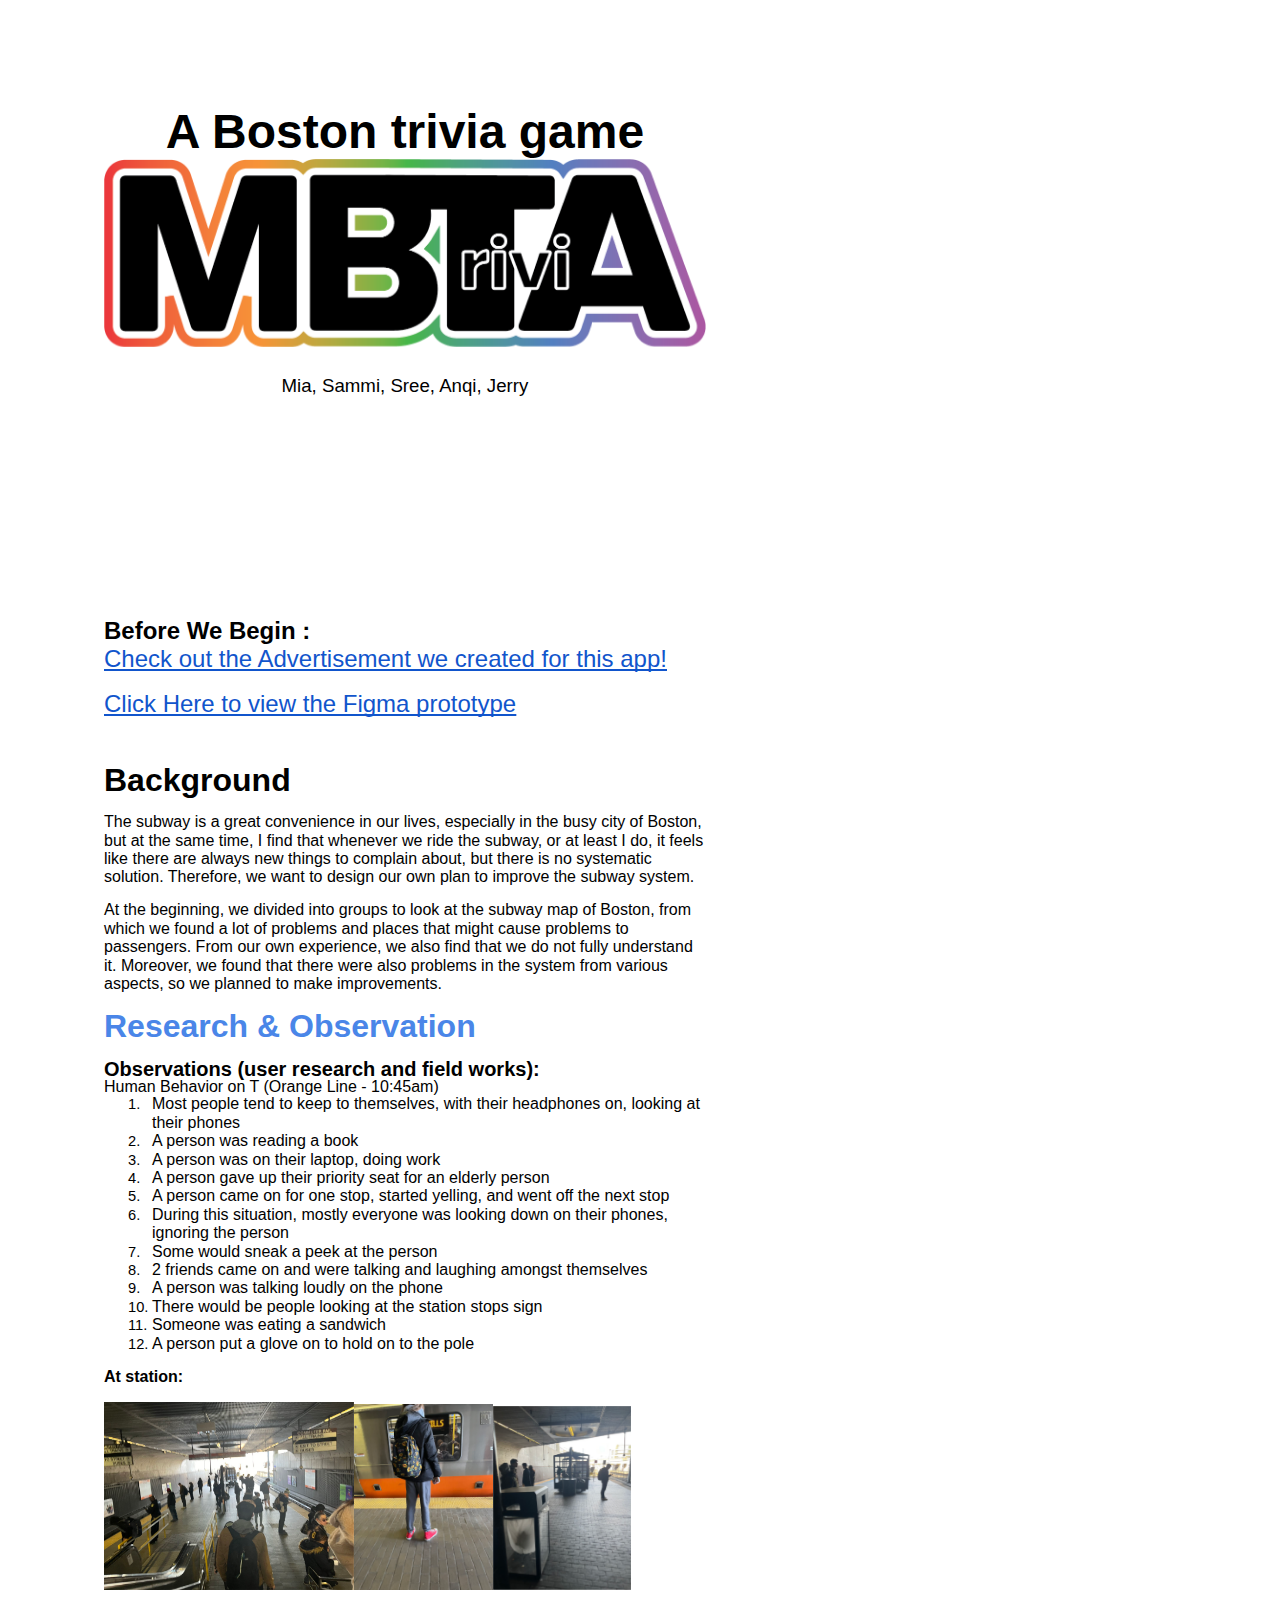
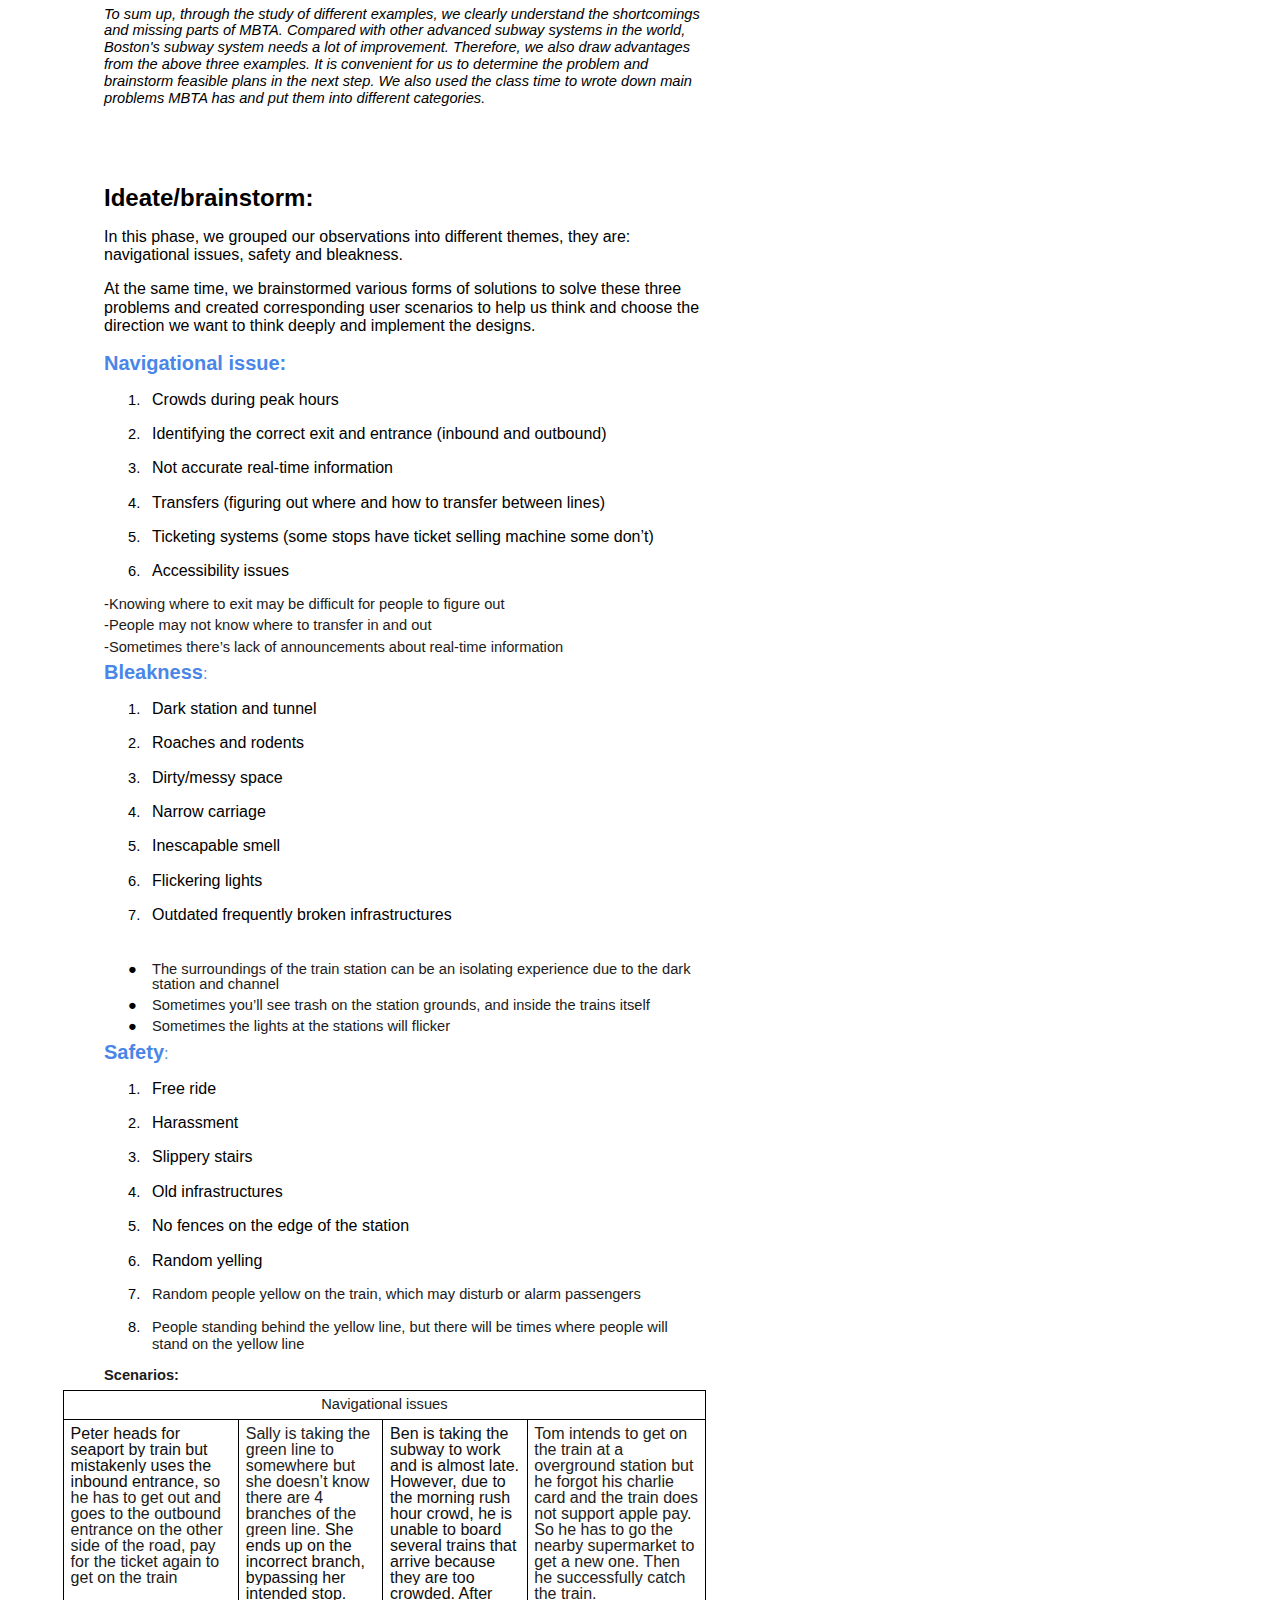
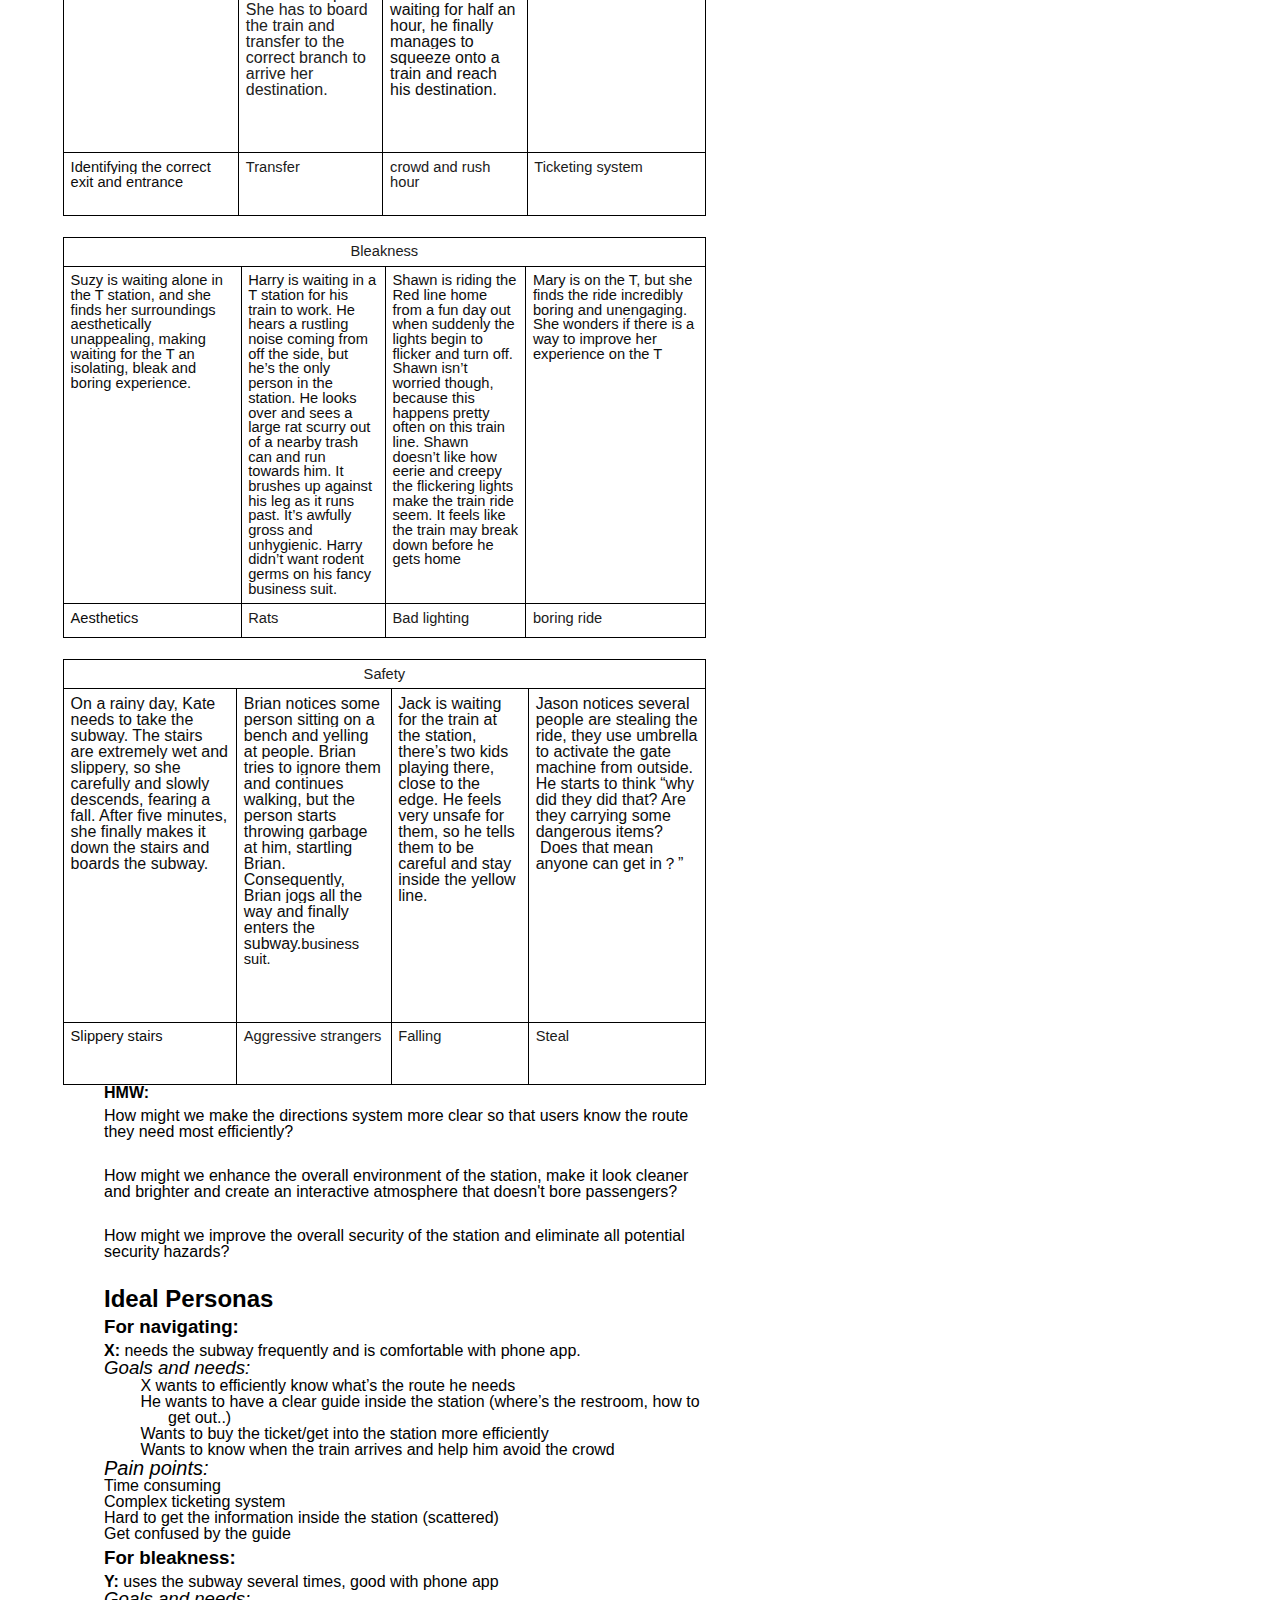
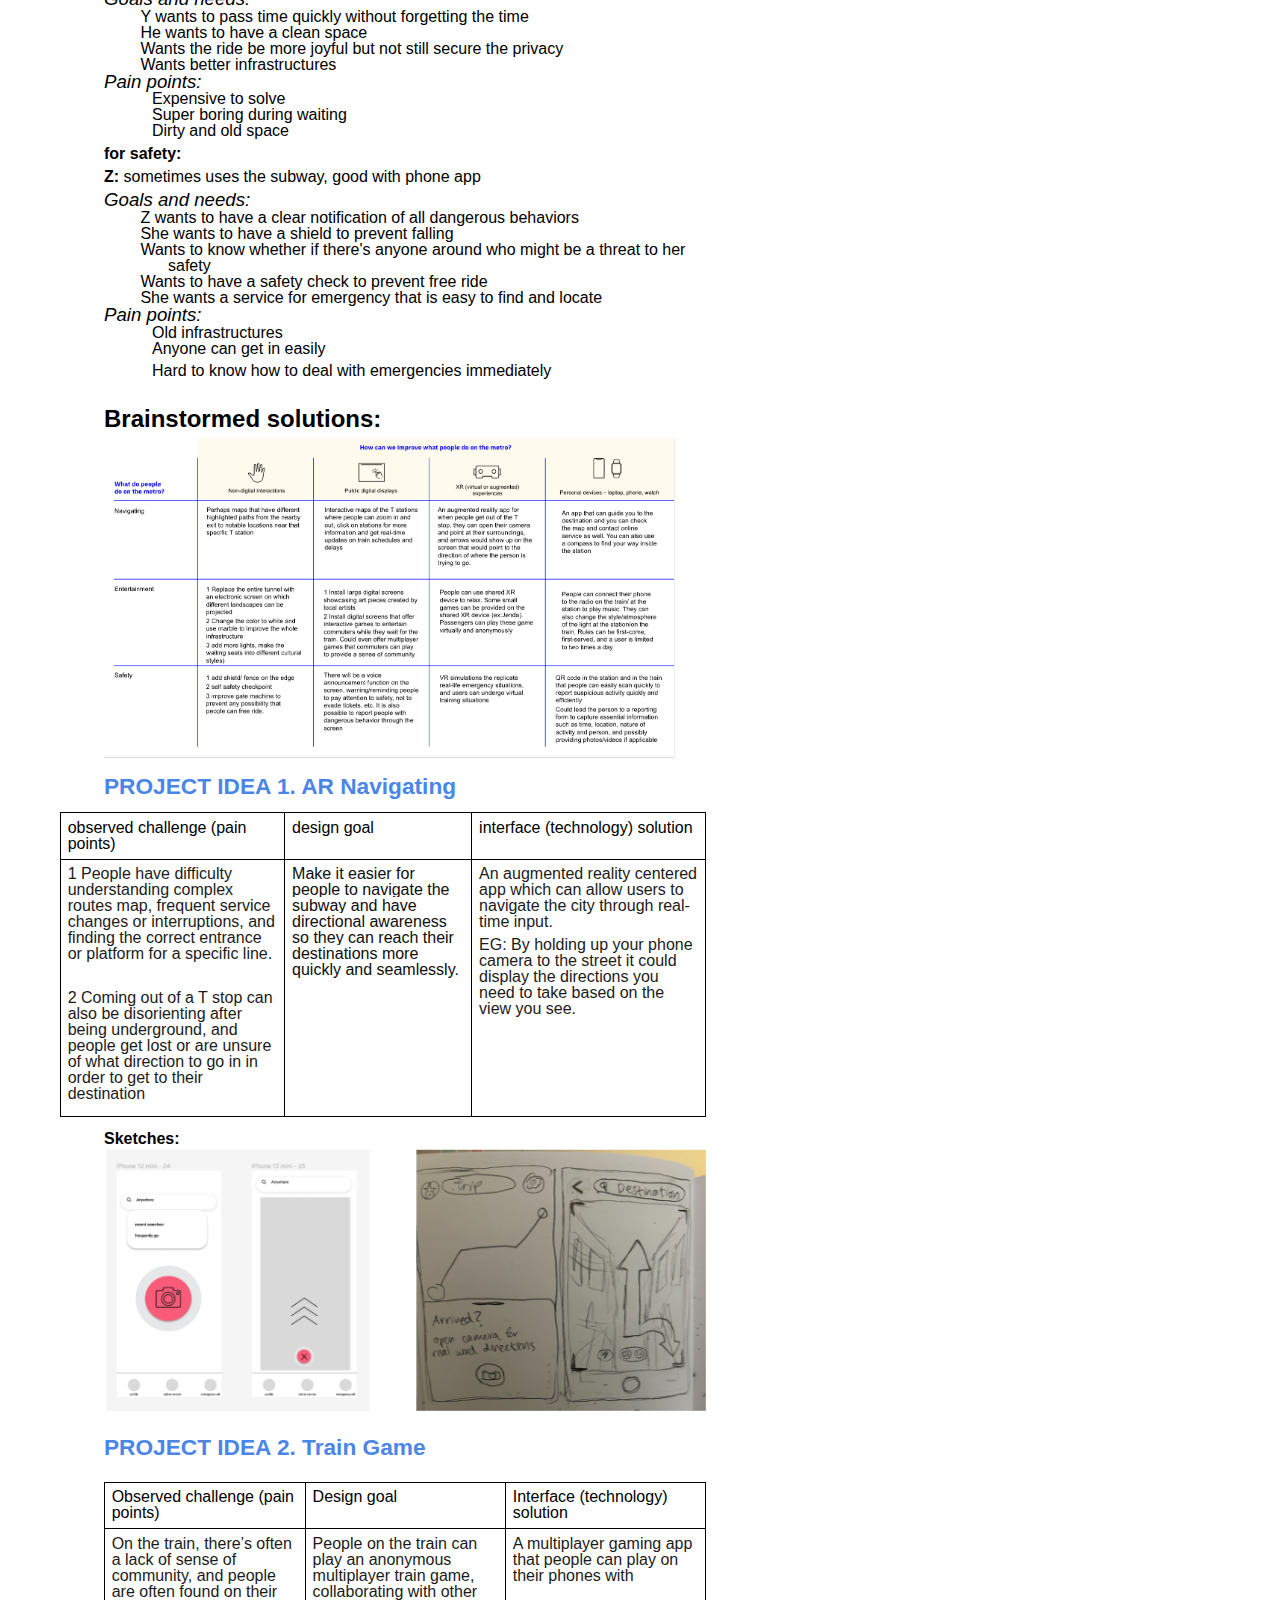
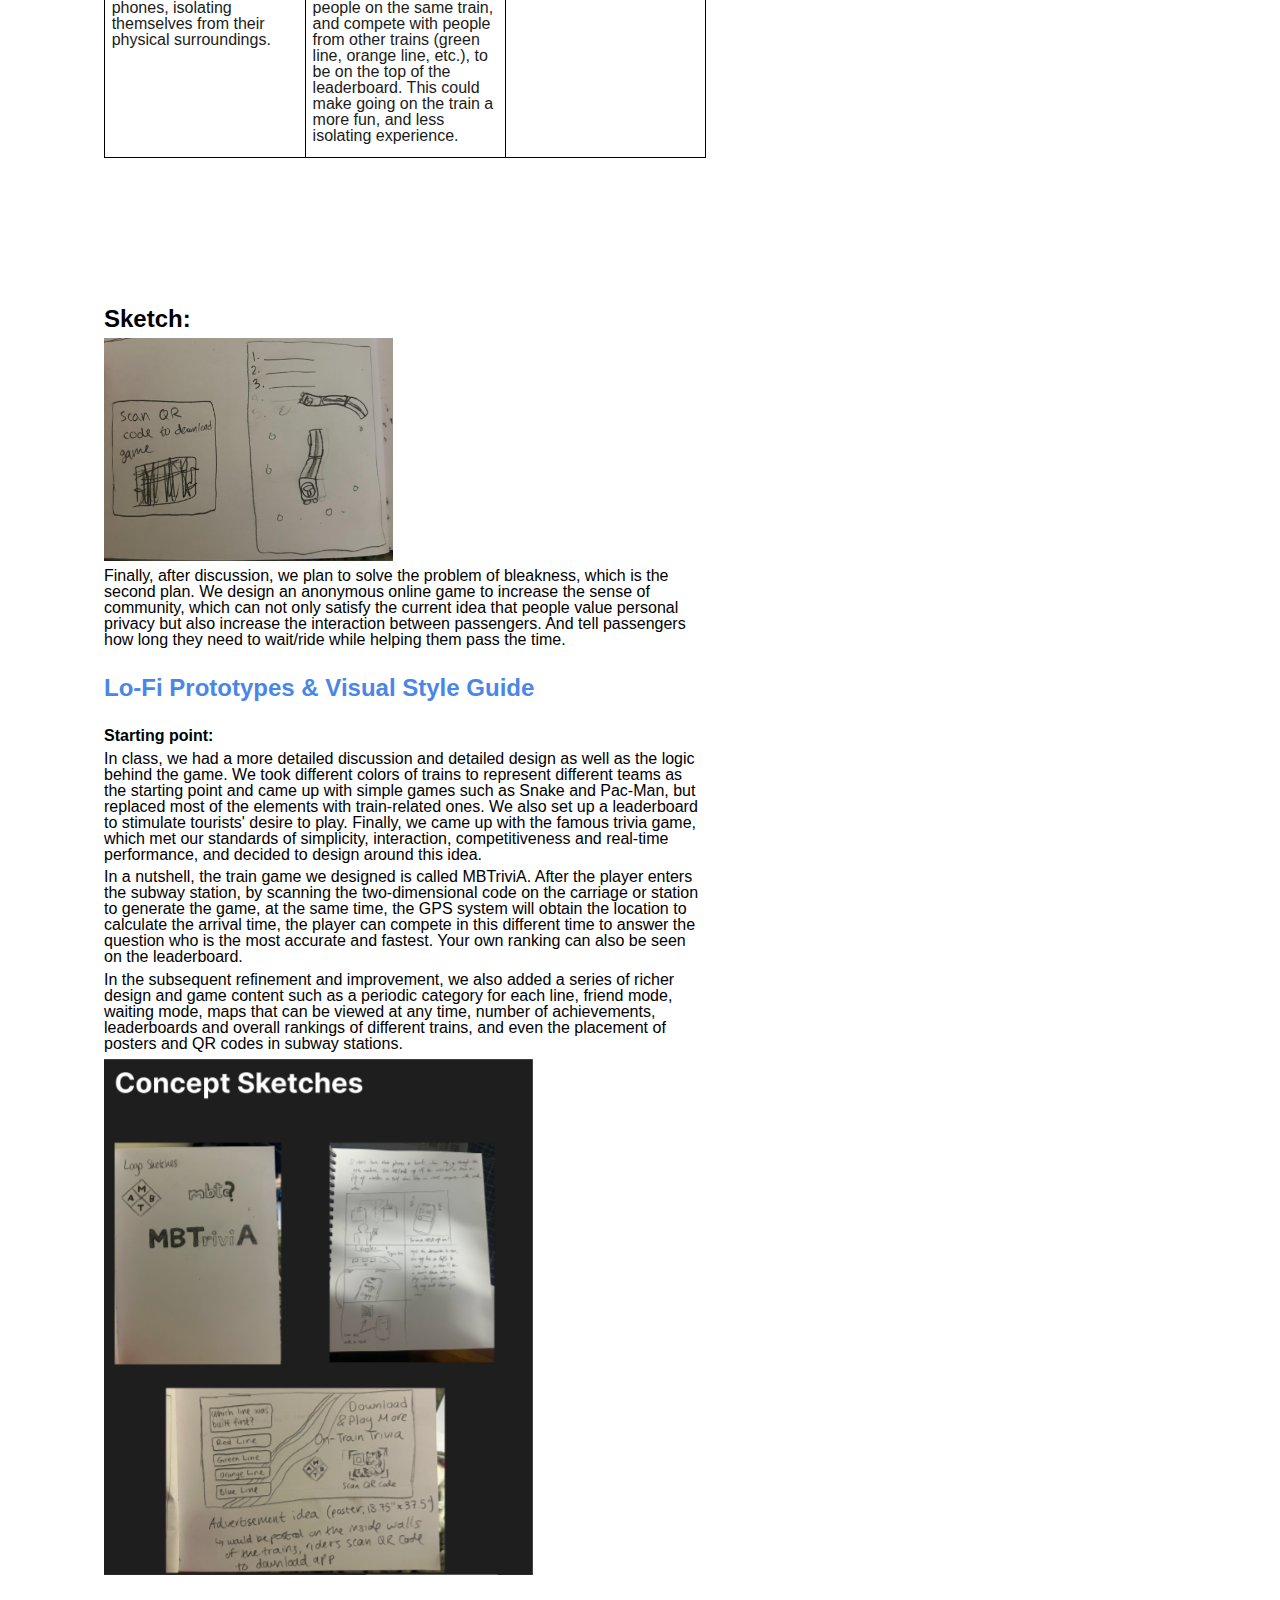
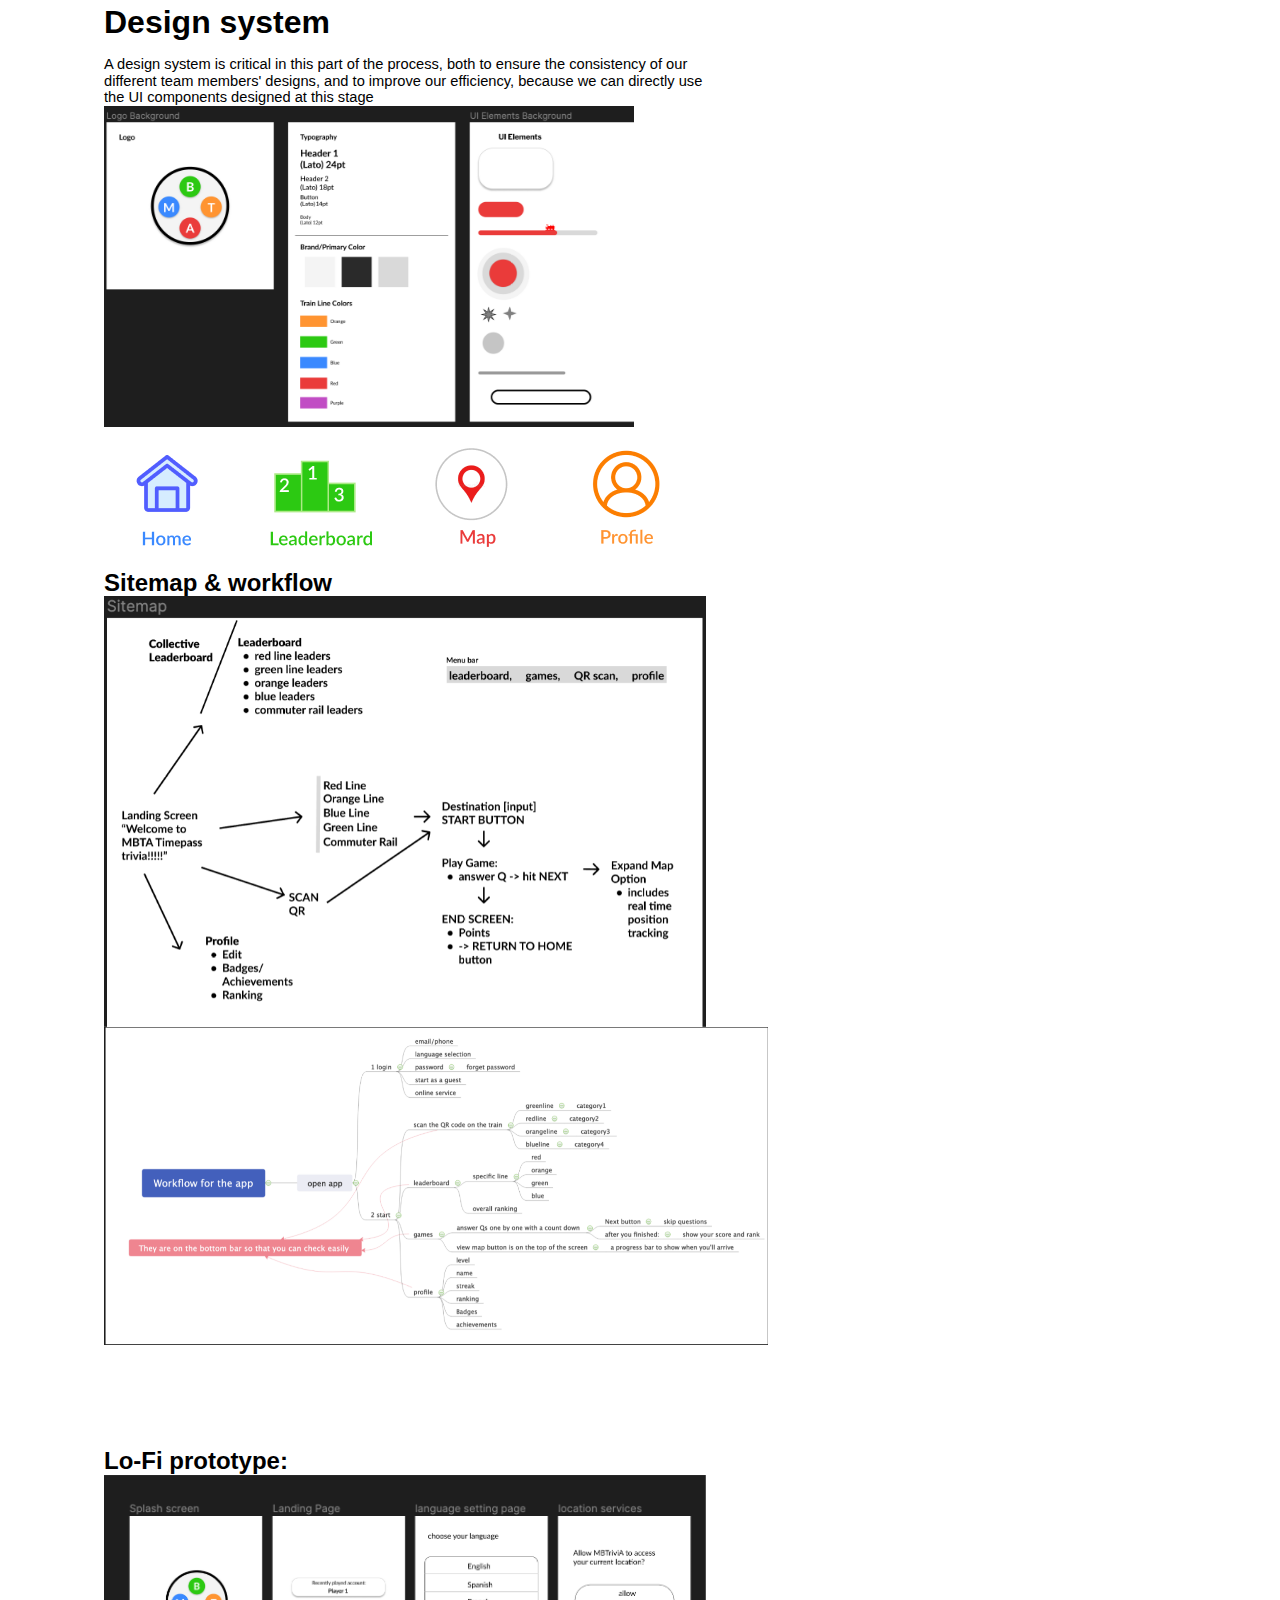
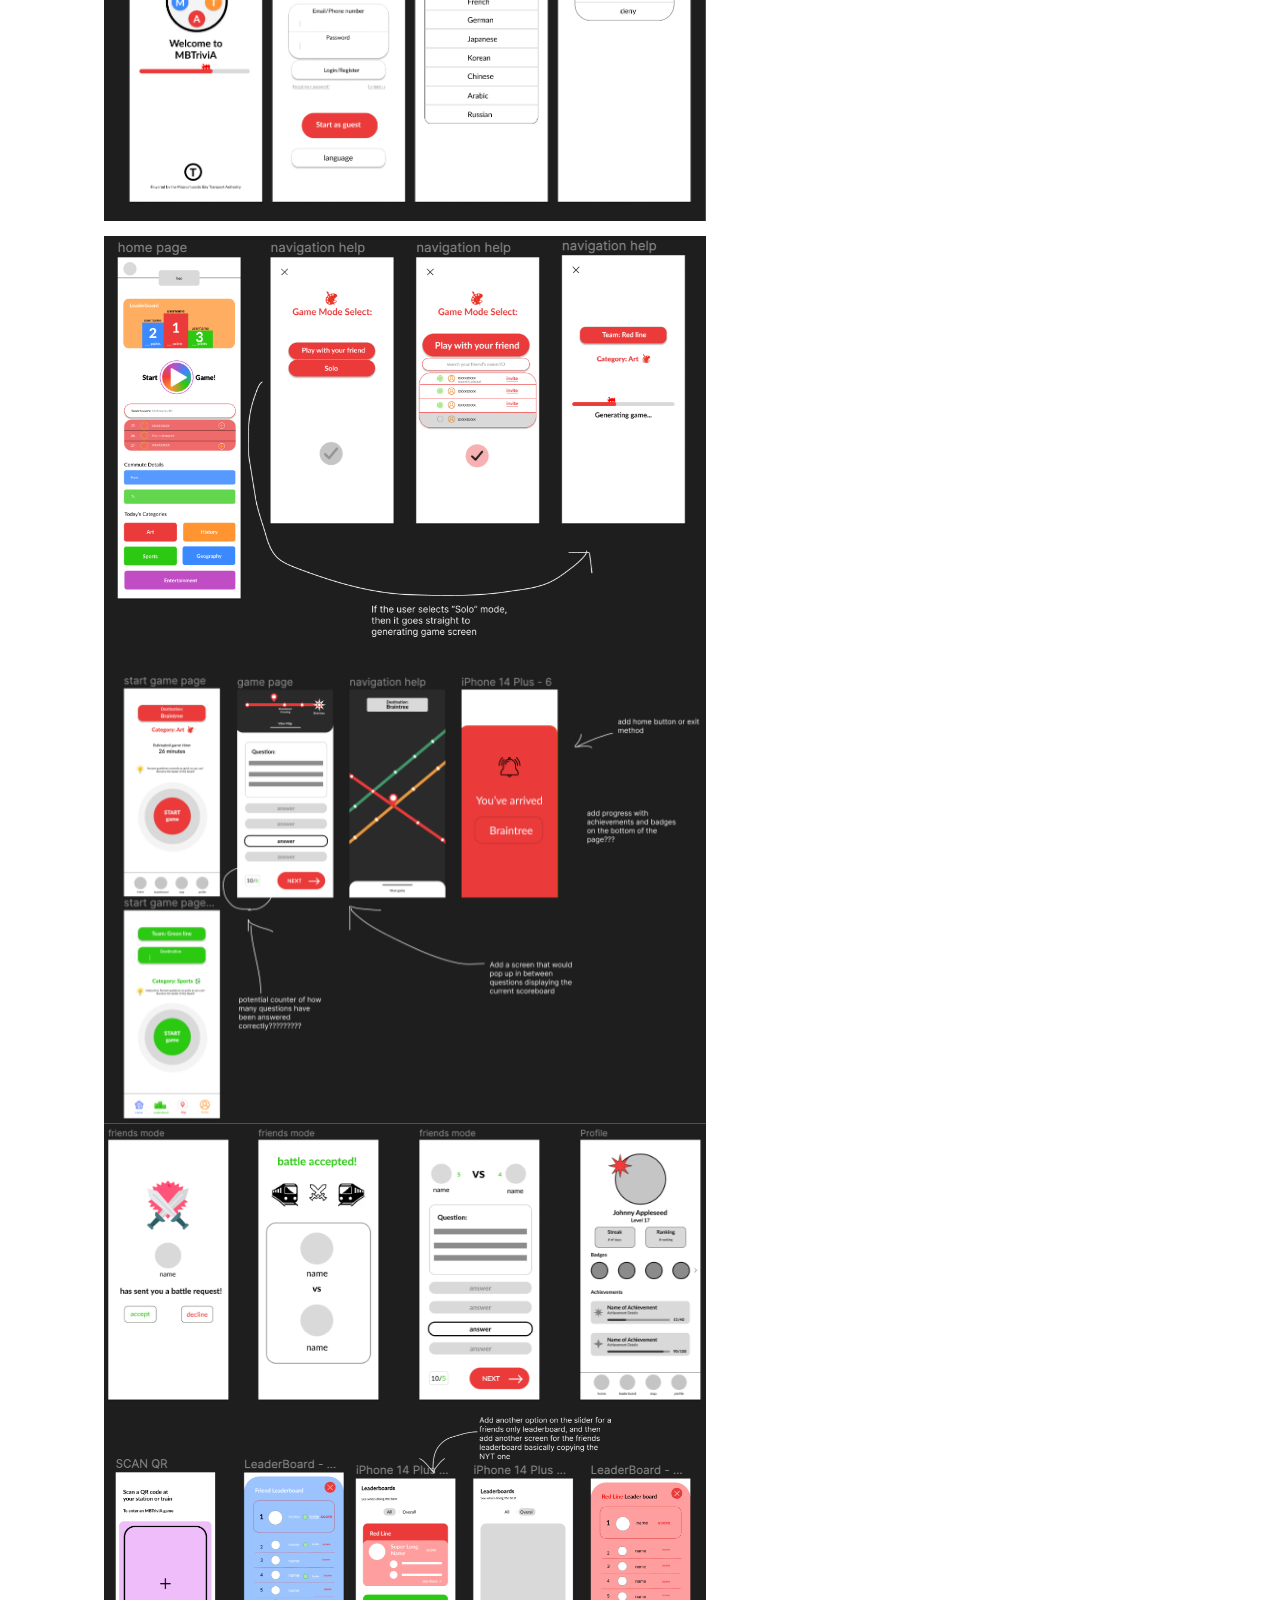
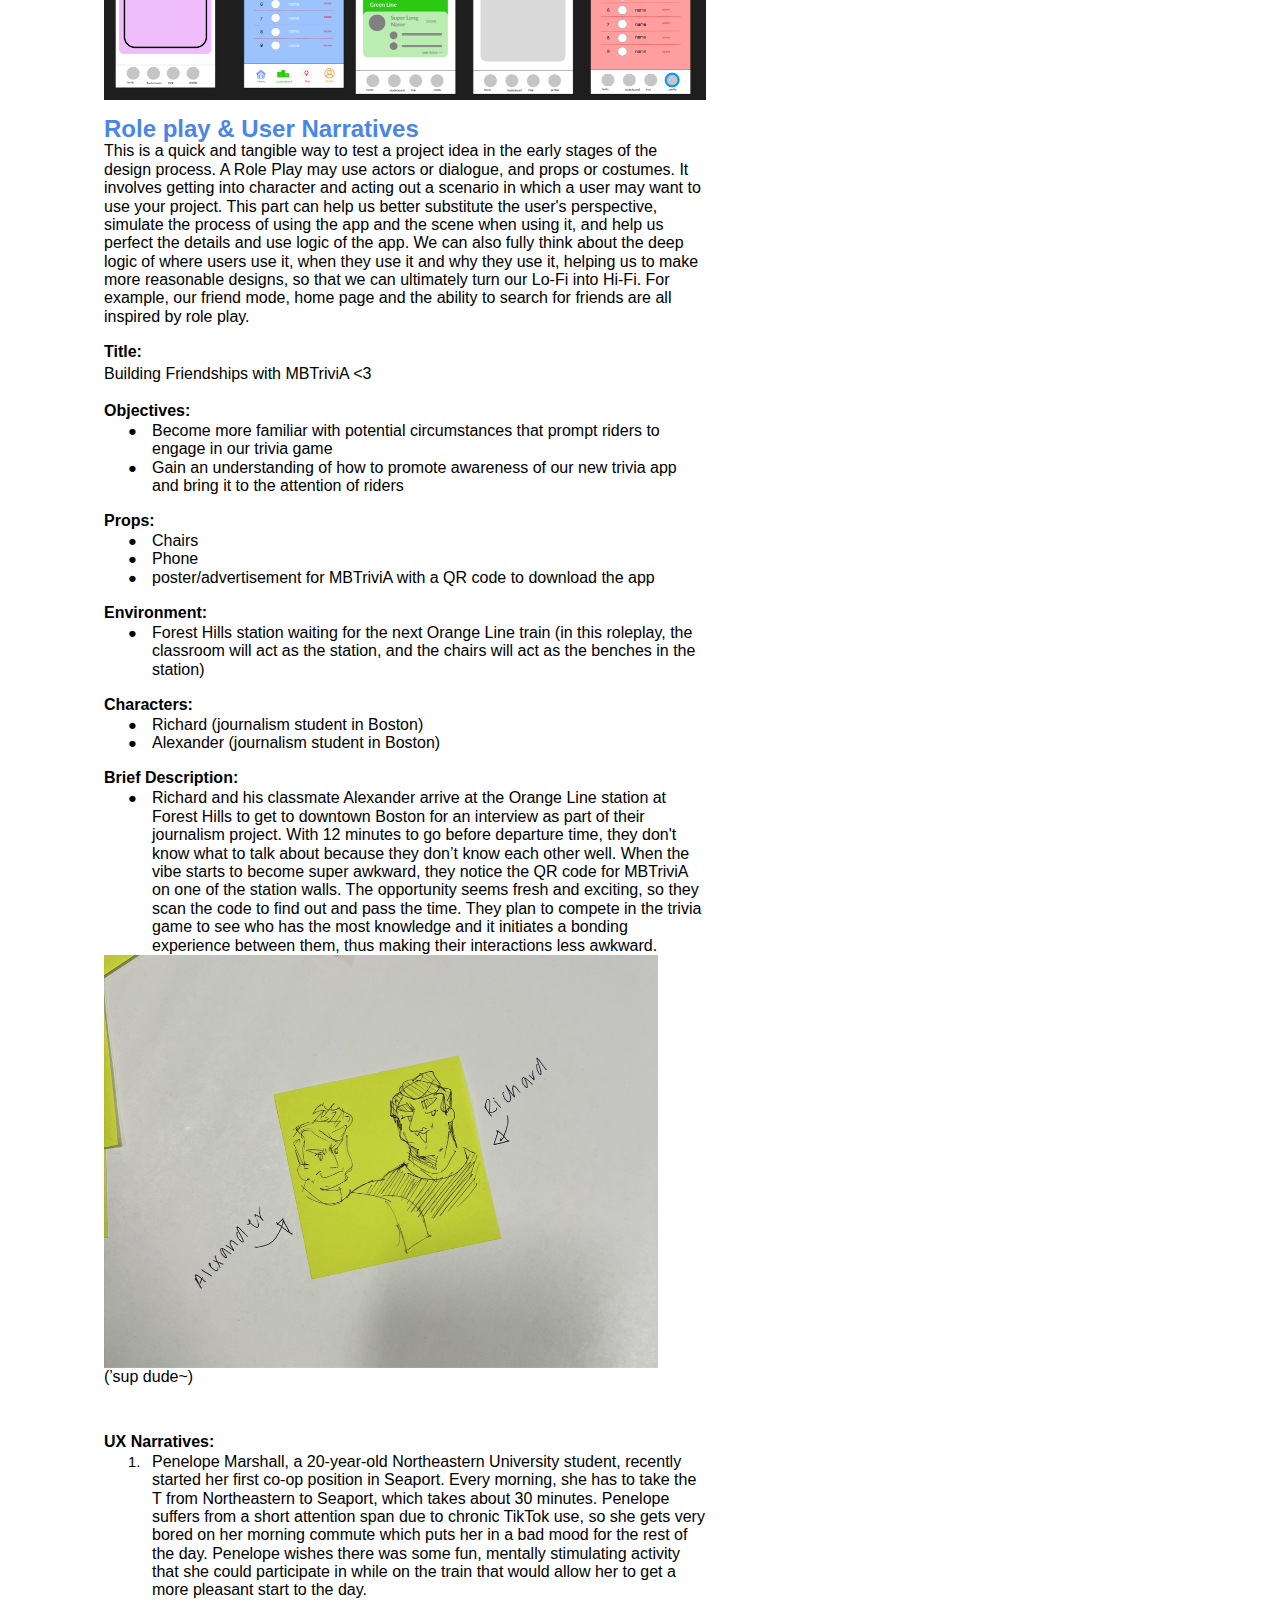
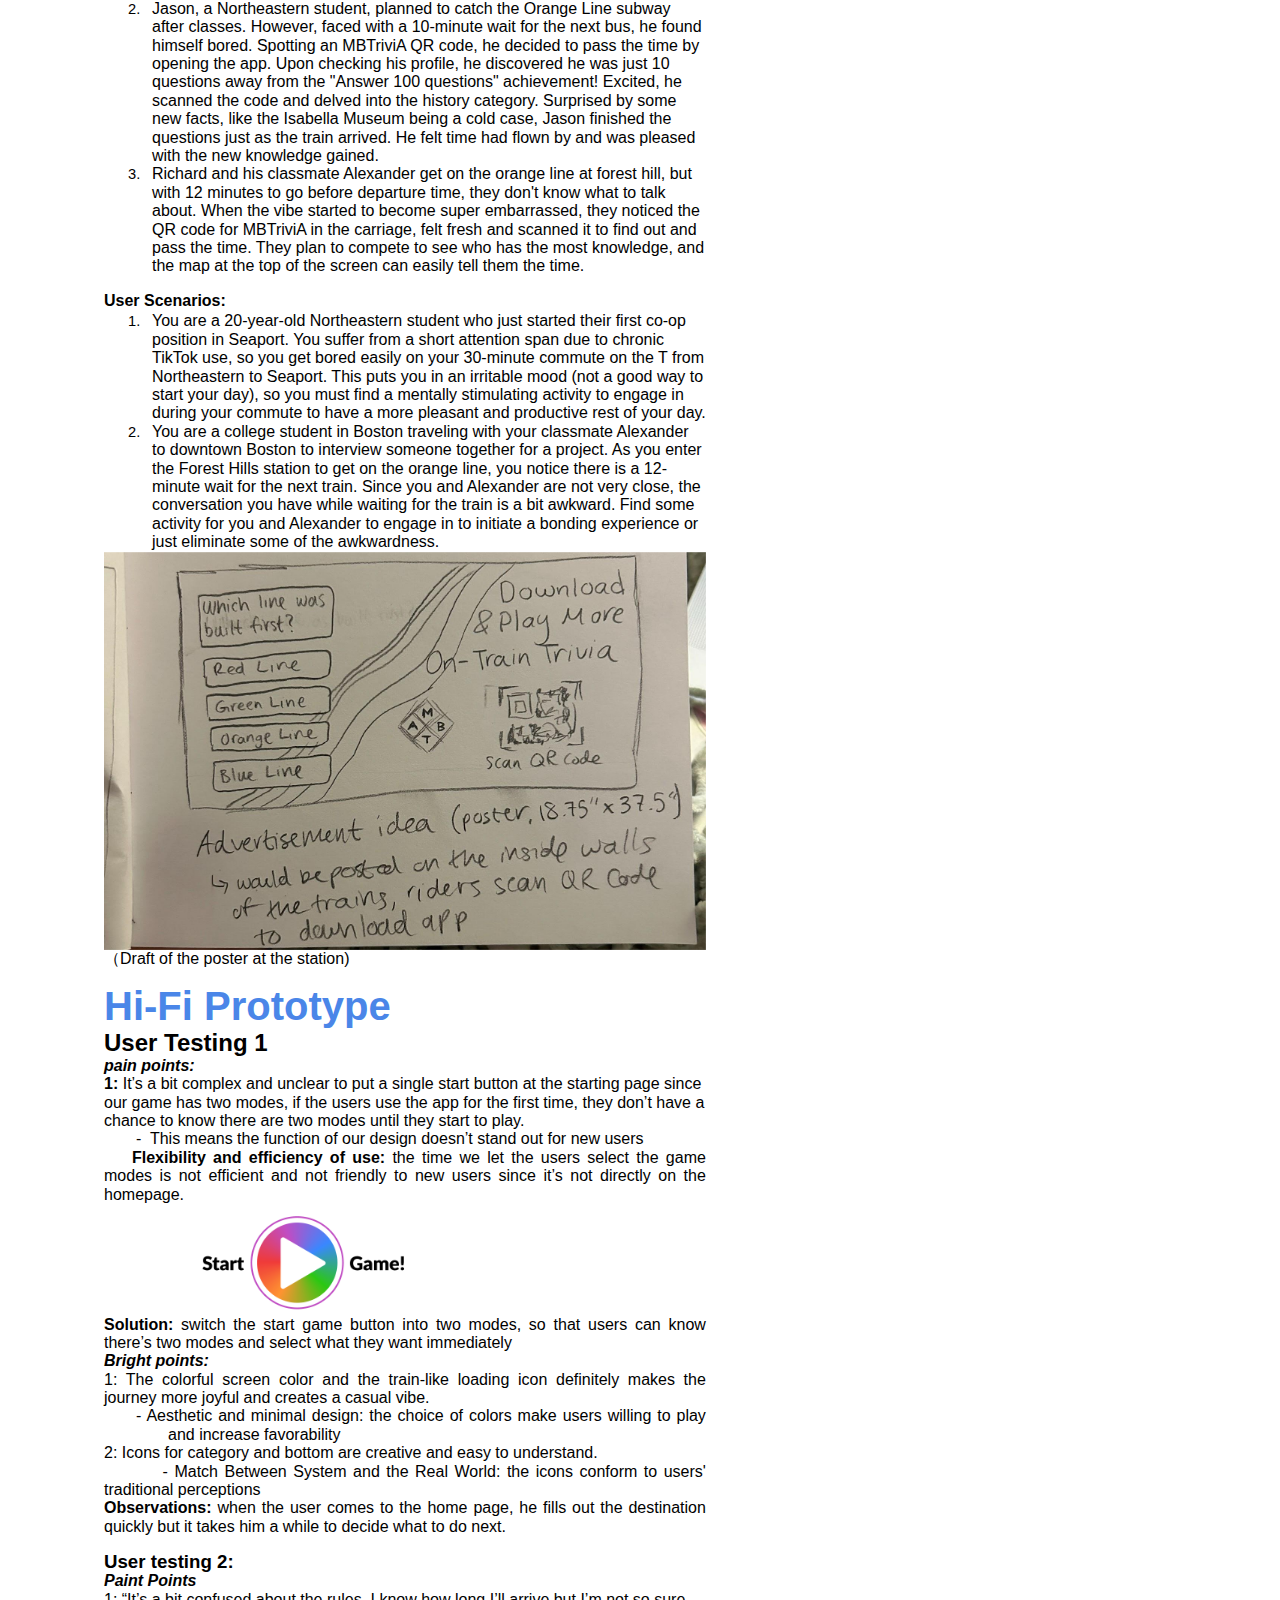
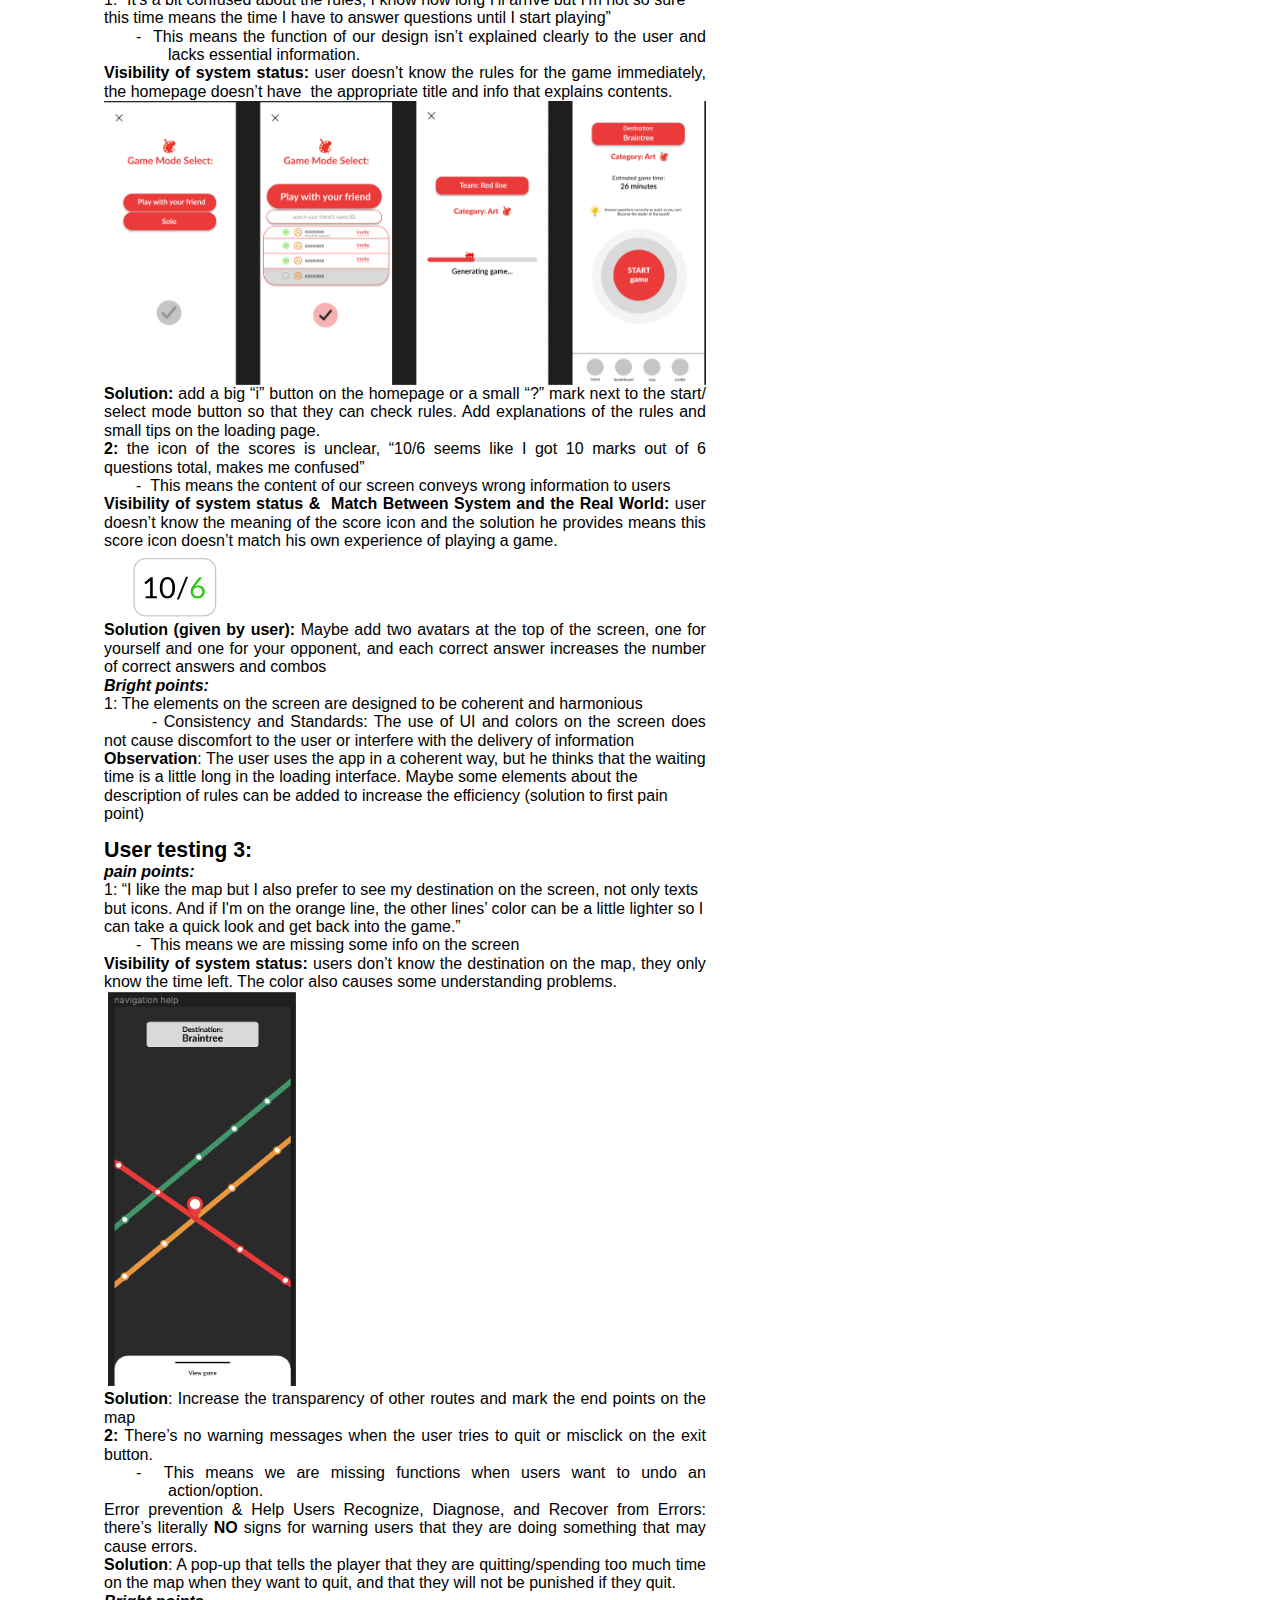
<file: ux/MBTRIVIA/MBTriviAweb.html>
<html>

<head>
    <meta content="text/html; charset=UTF-8" http-equiv="content-type">
    <style type="text/css">
        ol.lst-kix_iwmc383hxsvd-4.start {
            counter-reset: lst-ctn-kix_iwmc383hxsvd-4 0
        }

        .lst-kix_mm2n6phw7uxo-0>li {
            counter-increment: lst-ctn-kix_mm2n6phw7uxo-0
        }

        .lst-kix_t2063o5ewqpv-7>li {
            counter-increment: lst-ctn-kix_t2063o5ewqpv-7
        }

        .lst-kix_ms19g3p6ua9r-6>li {
            counter-increment: lst-ctn-kix_ms19g3p6ua9r-6
        }

        .lst-kix_dbukzgz1oew3-3>li {
            counter-increment: lst-ctn-kix_dbukzgz1oew3-3
        }

        .lst-kix_i2nhfpcqexvx-3>li {
            counter-increment: lst-ctn-kix_i2nhfpcqexvx-3
        }

        ol.lst-kix_7752fd28elf7-7.start {
            counter-reset: lst-ctn-kix_7752fd28elf7-7 0
        }

        ol.lst-kix_t2063o5ewqpv-0.start {
            counter-reset: lst-ctn-kix_t2063o5ewqpv-0 0
        }

        .lst-kix_u6v1eeqxy1i-2>li {
            counter-increment: lst-ctn-kix_u6v1eeqxy1i-2
        }

        ol.lst-kix_u6v1eeqxy1i-4.start {
            counter-reset: lst-ctn-kix_u6v1eeqxy1i-4 0
        }

        ol.lst-kix_dwrudxmiey2z-1.start {
            counter-reset: lst-ctn-kix_dwrudxmiey2z-1 0
        }

        ol.lst-kix_i2nhfpcqexvx-4.start {
            counter-reset: lst-ctn-kix_i2nhfpcqexvx-4 0
        }

        .lst-kix_iwmc383hxsvd-5>li {
            counter-increment: lst-ctn-kix_iwmc383hxsvd-5
        }

        ol.lst-kix_534ja4z3y29o-4.start {
            counter-reset: lst-ctn-kix_534ja4z3y29o-4 0
        }

        ol.lst-kix_dbukzgz1oew3-4.start {
            counter-reset: lst-ctn-kix_dbukzgz1oew3-4 0
        }

        .lst-kix_zhh0y3aeu7gc-0>li {
            counter-increment: lst-ctn-kix_zhh0y3aeu7gc-0
        }

        .lst-kix_i2nhfpcqexvx-7>li {
            counter-increment: lst-ctn-kix_i2nhfpcqexvx-7
        }

        ol.lst-kix_hjub1lehjbav-6.start {
            counter-reset: lst-ctn-kix_hjub1lehjbav-6 0
        }

        ol.lst-kix_ms19g3p6ua9r-7.start {
            counter-reset: lst-ctn-kix_ms19g3p6ua9r-7 0
        }

        .lst-kix_7752fd28elf7-3>li {
            counter-increment: lst-ctn-kix_7752fd28elf7-3
        }

        .lst-kix_534ja4z3y29o-0>li:before {
            content: "" counter(lst-ctn-kix_534ja4z3y29o-0, decimal) ". "
        }

        .lst-kix_u6v1eeqxy1i-7>li:before {
            content: "" counter(lst-ctn-kix_u6v1eeqxy1i-7, lower-latin) ". "
        }

        .lst-kix_u6v1eeqxy1i-6>li:before {
            content: "" counter(lst-ctn-kix_u6v1eeqxy1i-6, decimal) ". "
        }

        ol.lst-kix_t2063o5ewqpv-7.start {
            counter-reset: lst-ctn-kix_t2063o5ewqpv-7 0
        }

        .lst-kix_u6v1eeqxy1i-4>li:before {
            content: "" counter(lst-ctn-kix_u6v1eeqxy1i-4, lower-latin) ". "
        }

        .lst-kix_t2063o5ewqpv-0>li {
            counter-increment: lst-ctn-kix_t2063o5ewqpv-0
        }

        .lst-kix_534ja4z3y29o-1>li:before {
            content: "" counter(lst-ctn-kix_534ja4z3y29o-1, lower-latin) ". "
        }

        .lst-kix_u6v1eeqxy1i-5>li:before {
            content: "" counter(lst-ctn-kix_u6v1eeqxy1i-5, lower-roman) ". "
        }

        .lst-kix_t2063o5ewqpv-3>li {
            counter-increment: lst-ctn-kix_t2063o5ewqpv-3
        }

        .lst-kix_534ja4z3y29o-2>li:before {
            content: "" counter(lst-ctn-kix_534ja4z3y29o-2, lower-roman) ". "
        }

        .lst-kix_u6v1eeqxy1i-2>li:before {
            content: "" counter(lst-ctn-kix_u6v1eeqxy1i-2, lower-roman) ". "
        }

        ol.lst-kix_dwrudxmiey2z-6.start {
            counter-reset: lst-ctn-kix_dwrudxmiey2z-6 0
        }

        .lst-kix_534ja4z3y29o-4>li:before {
            content: "" counter(lst-ctn-kix_534ja4z3y29o-4, lower-latin) ". "
        }

        ol.lst-kix_ms19g3p6ua9r-0.start {
            counter-reset: lst-ctn-kix_ms19g3p6ua9r-0 0
        }

        .lst-kix_534ja4z3y29o-3>li:before {
            content: "" counter(lst-ctn-kix_534ja4z3y29o-3, decimal) ". "
        }

        .lst-kix_u6v1eeqxy1i-3>li:before {
            content: "" counter(lst-ctn-kix_u6v1eeqxy1i-3, decimal) ". "
        }

        .lst-kix_534ja4z3y29o-6>li:before {
            content: "" counter(lst-ctn-kix_534ja4z3y29o-6, decimal) ". "
        }

        .lst-kix_dwrudxmiey2z-7>li {
            counter-increment: lst-ctn-kix_dwrudxmiey2z-7
        }

        .lst-kix_u6v1eeqxy1i-0>li:before {
            content: "" counter(lst-ctn-kix_u6v1eeqxy1i-0, decimal) ". "
        }

        .lst-kix_534ja4z3y29o-5>li:before {
            content: "" counter(lst-ctn-kix_534ja4z3y29o-5, lower-roman) ". "
        }

        .lst-kix_u6v1eeqxy1i-1>li:before {
            content: "" counter(lst-ctn-kix_u6v1eeqxy1i-1, lower-latin) ". "
        }

        .lst-kix_534ja4z3y29o-8>li:before {
            content: "" counter(lst-ctn-kix_534ja4z3y29o-8, lower-roman) ". "
        }

        .lst-kix_534ja4z3y29o-7>li:before {
            content: "" counter(lst-ctn-kix_534ja4z3y29o-7, lower-latin) ". "
        }

        .lst-kix_534ja4z3y29o-2>li {
            counter-increment: lst-ctn-kix_534ja4z3y29o-2
        }

        ol.lst-kix_534ja4z3y29o-6.start {
            counter-reset: lst-ctn-kix_534ja4z3y29o-6 0
        }

        .lst-kix_dbukzgz1oew3-7>li:before {
            content: "" counter(lst-ctn-kix_dbukzgz1oew3-7, lower-latin) ". "
        }

        .lst-kix_8q914iv4n64j-8>li:before {
            content: "\0025a0   "
        }

        ol.lst-kix_zhh0y3aeu7gc-5.start {
            counter-reset: lst-ctn-kix_zhh0y3aeu7gc-5 0
        }

        .lst-kix_8q914iv4n64j-4>li:before {
            content: "\0025cb   "
        }

        ol.lst-kix_zhh0y3aeu7gc-7 {
            list-style-type: none
        }

        .lst-kix_8q914iv4n64j-2>li:before {
            content: "\0025a0   "
        }

        .lst-kix_8q914iv4n64j-6>li:before {
            content: "\0025cf   "
        }

        ol.lst-kix_zhh0y3aeu7gc-8 {
            list-style-type: none
        }

        ol.lst-kix_zhh0y3aeu7gc-5 {
            list-style-type: none
        }

        .lst-kix_i2nhfpcqexvx-1>li:before {
            content: "" counter(lst-ctn-kix_i2nhfpcqexvx-1, lower-latin) ". "
        }

        ol.lst-kix_zhh0y3aeu7gc-6 {
            list-style-type: none
        }

        .lst-kix_dwrudxmiey2z-0>li {
            counter-increment: lst-ctn-kix_dwrudxmiey2z-0
        }

        .lst-kix_mm2n6phw7uxo-7>li {
            counter-increment: lst-ctn-kix_mm2n6phw7uxo-7
        }

        ol.lst-kix_mm2n6phw7uxo-0.start {
            counter-reset: lst-ctn-kix_mm2n6phw7uxo-0 0
        }

        .lst-kix_i2nhfpcqexvx-3>li:before {
            content: "" counter(lst-ctn-kix_i2nhfpcqexvx-3, decimal) ". "
        }

        .lst-kix_dbukzgz1oew3-5>li:before {
            content: "" counter(lst-ctn-kix_dbukzgz1oew3-5, lower-roman) ". "
        }

        .lst-kix_i2nhfpcqexvx-5>li:before {
            content: "" counter(lst-ctn-kix_i2nhfpcqexvx-5, lower-roman) ". "
        }

        ol.lst-kix_zhh0y3aeu7gc-3 {
            list-style-type: none
        }

        .lst-kix_8q914iv4n64j-0>li:before {
            content: "\0025cf   "
        }

        ol.lst-kix_zhh0y3aeu7gc-4 {
            list-style-type: none
        }

        ol.lst-kix_zhh0y3aeu7gc-1 {
            list-style-type: none
        }

        ol.lst-kix_zhh0y3aeu7gc-2 {
            list-style-type: none
        }

        .lst-kix_dbukzgz1oew3-1>li:before {
            content: "" counter(lst-ctn-kix_dbukzgz1oew3-1, lower-latin) ". "
        }

        .lst-kix_dbukzgz1oew3-3>li:before {
            content: "" counter(lst-ctn-kix_dbukzgz1oew3-3, decimal) ". "
        }

        ol.lst-kix_zhh0y3aeu7gc-0 {
            list-style-type: none
        }

        .lst-kix_i2nhfpcqexvx-7>li:before {
            content: "" counter(lst-ctn-kix_i2nhfpcqexvx-7, lower-latin) ". "
        }

        ol.lst-kix_dbukzgz1oew3-7 {
            list-style-type: none
        }

        ol.lst-kix_dbukzgz1oew3-8 {
            list-style-type: none
        }

        ol.lst-kix_dbukzgz1oew3-5 {
            list-style-type: none
        }

        ol.lst-kix_dbukzgz1oew3-6 {
            list-style-type: none
        }

        .lst-kix_t2063o5ewqpv-4>li {
            counter-increment: lst-ctn-kix_t2063o5ewqpv-4
        }

        ol.lst-kix_dbukzgz1oew3-0 {
            list-style-type: none
        }

        .lst-kix_iwmc383hxsvd-0>li:before {
            content: "" counter(lst-ctn-kix_iwmc383hxsvd-0, decimal) ". "
        }

        ol.lst-kix_dbukzgz1oew3-3 {
            list-style-type: none
        }

        ol.lst-kix_dbukzgz1oew3-4 {
            list-style-type: none
        }

        ol.lst-kix_dbukzgz1oew3-1 {
            list-style-type: none
        }

        ol.lst-kix_dbukzgz1oew3-2 {
            list-style-type: none
        }

        ul.lst-kix_q41dhsun4vkk-6 {
            list-style-type: none
        }

        ul.lst-kix_q41dhsun4vkk-5 {
            list-style-type: none
        }

        ol.lst-kix_dbukzgz1oew3-7.start {
            counter-reset: lst-ctn-kix_dbukzgz1oew3-7 0
        }

        .lst-kix_dwrudxmiey2z-7>li:before {
            content: "" counter(lst-ctn-kix_dwrudxmiey2z-7, lower-latin) ". "
        }

        ul.lst-kix_q41dhsun4vkk-8 {
            list-style-type: none
        }

        ul.lst-kix_q41dhsun4vkk-7 {
            list-style-type: none
        }

        .lst-kix_dwrudxmiey2z-5>li:before {
            content: "" counter(lst-ctn-kix_dwrudxmiey2z-5, lower-roman) ". "
        }

        ol.lst-kix_dwrudxmiey2z-8.start {
            counter-reset: lst-ctn-kix_dwrudxmiey2z-8 0
        }

        .lst-kix_zhh0y3aeu7gc-7>li {
            counter-increment: lst-ctn-kix_zhh0y3aeu7gc-7
        }

        .lst-kix_7752fd28elf7-4>li {
            counter-increment: lst-ctn-kix_7752fd28elf7-4
        }

        .lst-kix_534ja4z3y29o-3>li {
            counter-increment: lst-ctn-kix_534ja4z3y29o-3
        }

        .lst-kix_q41dhsun4vkk-8>li:before {
            content: "\0025a0   "
        }

        .lst-kix_dwrudxmiey2z-1>li:before {
            content: "" counter(lst-ctn-kix_dwrudxmiey2z-1, lower-latin) ". "
        }

        .lst-kix_hjub1lehjbav-3>li:before {
            content: "" counter(lst-ctn-kix_hjub1lehjbav-3, decimal) ". "
        }

        .lst-kix_hjub1lehjbav-7>li:before {
            content: "" counter(lst-ctn-kix_hjub1lehjbav-7, lower-latin) ". "
        }

        .lst-kix_dwrudxmiey2z-3>li:before {
            content: "" counter(lst-ctn-kix_dwrudxmiey2z-3, decimal) ". "
        }

        .lst-kix_iwmc383hxsvd-8>li:before {
            content: "" counter(lst-ctn-kix_iwmc383hxsvd-8, lower-roman) ". "
        }

        ul.lst-kix_q41dhsun4vkk-0 {
            list-style-type: none
        }

        ul.lst-kix_q41dhsun4vkk-2 {
            list-style-type: none
        }

        ul.lst-kix_q41dhsun4vkk-1 {
            list-style-type: none
        }

        .lst-kix_iwmc383hxsvd-6>li:before {
            content: "" counter(lst-ctn-kix_iwmc383hxsvd-6, decimal) ". "
        }

        ol.lst-kix_zhh0y3aeu7gc-7.start {
            counter-reset: lst-ctn-kix_zhh0y3aeu7gc-7 0
        }

        ul.lst-kix_q41dhsun4vkk-4 {
            list-style-type: none
        }

        .lst-kix_hjub1lehjbav-1>li:before {
            content: "" counter(lst-ctn-kix_hjub1lehjbav-1, lower-latin) ". "
        }

        ul.lst-kix_q41dhsun4vkk-3 {
            list-style-type: none
        }

        .lst-kix_iwmc383hxsvd-4>li:before {
            content: "" counter(lst-ctn-kix_iwmc383hxsvd-4, lower-latin) ". "
        }

        .lst-kix_mm2n6phw7uxo-8>li {
            counter-increment: lst-ctn-kix_mm2n6phw7uxo-8
        }

        ol.lst-kix_dbukzgz1oew3-6.start {
            counter-reset: lst-ctn-kix_dbukzgz1oew3-6 0
        }

        .lst-kix_q41dhsun4vkk-4>li:before {
            content: "\0025cb   "
        }

        .lst-kix_hjub1lehjbav-2>li {
            counter-increment: lst-ctn-kix_hjub1lehjbav-2
        }

        .lst-kix_q41dhsun4vkk-6>li:before {
            content: "\0025cf   "
        }

        .lst-kix_iwmc383hxsvd-2>li:before {
            content: "" counter(lst-ctn-kix_iwmc383hxsvd-2, lower-roman) ". "
        }

        .lst-kix_hjub1lehjbav-5>li:before {
            content: "" counter(lst-ctn-kix_hjub1lehjbav-5, lower-roman) ". "
        }

        ol.lst-kix_u6v1eeqxy1i-6 {
            list-style-type: none
        }

        ol.lst-kix_u6v1eeqxy1i-5 {
            list-style-type: none
        }

        ol.lst-kix_u6v1eeqxy1i-8 {
            list-style-type: none
        }

        ol.lst-kix_i2nhfpcqexvx-1.start {
            counter-reset: lst-ctn-kix_i2nhfpcqexvx-1 0
        }

        ol.lst-kix_u6v1eeqxy1i-7 {
            list-style-type: none
        }

        .lst-kix_pm6yenobch-5>li:before {
            content: "\0025a0   "
        }

        .lst-kix_u6v1eeqxy1i-1>li {
            counter-increment: lst-ctn-kix_u6v1eeqxy1i-1
        }

        .lst-kix_pm6yenobch-4>li:before {
            content: "\0025cb   "
        }

        .lst-kix_pm6yenobch-8>li:before {
            content: "\0025a0   "
        }

        .lst-kix_i2nhfpcqexvx-4>li {
            counter-increment: lst-ctn-kix_i2nhfpcqexvx-4
        }

        ol.lst-kix_t2063o5ewqpv-3.start {
            counter-reset: lst-ctn-kix_t2063o5ewqpv-3 0
        }

        ol.lst-kix_534ja4z3y29o-2.start {
            counter-reset: lst-ctn-kix_534ja4z3y29o-2 0
        }

        .lst-kix_7752fd28elf7-6>li {
            counter-increment: lst-ctn-kix_7752fd28elf7-6
        }

        .lst-kix_q41dhsun4vkk-0>li:before {
            content: "\0025cf   "
        }

        .lst-kix_534ja4z3y29o-7>li {
            counter-increment: lst-ctn-kix_534ja4z3y29o-7
        }

        .lst-kix_pm6yenobch-0>li:before {
            content: "\0025cf   "
        }

        .lst-kix_pm6yenobch-1>li:before {
            content: "\0025cb   "
        }

        .lst-kix_iwmc383hxsvd-6>li {
            counter-increment: lst-ctn-kix_iwmc383hxsvd-6
        }

        ol.lst-kix_hjub1lehjbav-8.start {
            counter-reset: lst-ctn-kix_hjub1lehjbav-8 0
        }

        ol.lst-kix_hjub1lehjbav-2.start {
            counter-reset: lst-ctn-kix_hjub1lehjbav-2 0
        }

        ol.lst-kix_i2nhfpcqexvx-7.start {
            counter-reset: lst-ctn-kix_i2nhfpcqexvx-7 0
        }

        .lst-kix_dbukzgz1oew3-2>li {
            counter-increment: lst-ctn-kix_dbukzgz1oew3-2
        }

        .lst-kix_hjub1lehjbav-1>li {
            counter-increment: lst-ctn-kix_hjub1lehjbav-1
        }

        ol.lst-kix_534ja4z3y29o-7.start {
            counter-reset: lst-ctn-kix_534ja4z3y29o-7 0
        }

        .lst-kix_mm2n6phw7uxo-1>li {
            counter-increment: lst-ctn-kix_mm2n6phw7uxo-1
        }

        ol.lst-kix_dbukzgz1oew3-1.start {
            counter-reset: lst-ctn-kix_dbukzgz1oew3-1 0
        }

        .lst-kix_iwmc383hxsvd-8>li {
            counter-increment: lst-ctn-kix_iwmc383hxsvd-8
        }

        .lst-kix_t2063o5ewqpv-8>li {
            counter-increment: lst-ctn-kix_t2063o5ewqpv-8
        }

        .lst-kix_dwrudxmiey2z-8>li {
            counter-increment: lst-ctn-kix_dwrudxmiey2z-8
        }

        ol.lst-kix_mm2n6phw7uxo-7.start {
            counter-reset: lst-ctn-kix_mm2n6phw7uxo-7 0
        }

        .lst-kix_ms19g3p6ua9r-2>li:before {
            content: "" counter(lst-ctn-kix_ms19g3p6ua9r-2, lower-roman) ". "
        }

        .lst-kix_ms19g3p6ua9r-1>li:before {
            content: "" counter(lst-ctn-kix_ms19g3p6ua9r-1, lower-latin) ". "
        }

        .lst-kix_ms19g3p6ua9r-5>li:before {
            content: "" counter(lst-ctn-kix_ms19g3p6ua9r-5, lower-roman) ". "
        }

        ol.lst-kix_t2063o5ewqpv-8.start {
            counter-reset: lst-ctn-kix_t2063o5ewqpv-8 0
        }

        .lst-kix_534ja4z3y29o-5>li {
            counter-increment: lst-ctn-kix_534ja4z3y29o-5
        }

        .lst-kix_7752fd28elf7-8>li {
            counter-increment: lst-ctn-kix_7752fd28elf7-8
        }

        .lst-kix_zhh0y3aeu7gc-6>li {
            counter-increment: lst-ctn-kix_zhh0y3aeu7gc-6
        }

        .lst-kix_dbukzgz1oew3-0>li {
            counter-increment: lst-ctn-kix_dbukzgz1oew3-0
        }

        ol.lst-kix_mm2n6phw7uxo-8.start {
            counter-reset: lst-ctn-kix_mm2n6phw7uxo-8 0
        }

        .lst-kix_i2nhfpcqexvx-0>li {
            counter-increment: lst-ctn-kix_i2nhfpcqexvx-0
        }

        ol.lst-kix_mm2n6phw7uxo-1.start {
            counter-reset: lst-ctn-kix_mm2n6phw7uxo-1 0
        }

        ol.lst-kix_i2nhfpcqexvx-2.start {
            counter-reset: lst-ctn-kix_i2nhfpcqexvx-2 0
        }

        ol.lst-kix_hjub1lehjbav-7.start {
            counter-reset: lst-ctn-kix_hjub1lehjbav-7 0
        }

        .lst-kix_s6c94ubn9ufw-1>li:before {
            content: "\0025cb   "
        }

        .lst-kix_t2063o5ewqpv-6>li {
            counter-increment: lst-ctn-kix_t2063o5ewqpv-6
        }

        .lst-kix_s6c94ubn9ufw-5>li:before {
            content: "\0025a0   "
        }

        ol.lst-kix_mm2n6phw7uxo-2.start {
            counter-reset: lst-ctn-kix_mm2n6phw7uxo-2 0
        }

        .lst-kix_dwrudxmiey2z-1>li {
            counter-increment: lst-ctn-kix_dwrudxmiey2z-1
        }

        ol.lst-kix_7752fd28elf7-8 {
            list-style-type: none
        }

        .lst-kix_s6c94ubn9ufw-2>li:before {
            content: "\0025a0   "
        }

        .lst-kix_s6c94ubn9ufw-6>li:before {
            content: "\0025cf   "
        }

        ol.lst-kix_7752fd28elf7-6 {
            list-style-type: none
        }

        ol.lst-kix_7752fd28elf7-7 {
            list-style-type: none
        }

        ol.lst-kix_7752fd28elf7-4 {
            list-style-type: none
        }

        .lst-kix_ms19g3p6ua9r-7>li {
            counter-increment: lst-ctn-kix_ms19g3p6ua9r-7
        }

        ol.lst-kix_7752fd28elf7-5 {
            list-style-type: none
        }

        .lst-kix_iwmc383hxsvd-1>li {
            counter-increment: lst-ctn-kix_iwmc383hxsvd-1
        }

        ol.lst-kix_7752fd28elf7-2 {
            list-style-type: none
        }

        ol.lst-kix_7752fd28elf7-3 {
            list-style-type: none
        }

        .lst-kix_ms19g3p6ua9r-6>li:before {
            content: "" counter(lst-ctn-kix_ms19g3p6ua9r-6, decimal) ". "
        }

        ol.lst-kix_7752fd28elf7-0 {
            list-style-type: none
        }

        ol.lst-kix_7752fd28elf7-1 {
            list-style-type: none
        }

        .lst-kix_hjub1lehjbav-6>li {
            counter-increment: lst-ctn-kix_hjub1lehjbav-6
        }

        .lst-kix_mm2n6phw7uxo-6>li {
            counter-increment: lst-ctn-kix_mm2n6phw7uxo-6
        }

        .lst-kix_dbukzgz1oew3-0>li:before {
            content: "" counter(lst-ctn-kix_dbukzgz1oew3-0, decimal) ". "
        }

        ol.lst-kix_dbukzgz1oew3-2.start {
            counter-reset: lst-ctn-kix_dbukzgz1oew3-2 0
        }

        .lst-kix_t2063o5ewqpv-1>li {
            counter-increment: lst-ctn-kix_t2063o5ewqpv-1
        }

        ol.lst-kix_i2nhfpcqexvx-8.start {
            counter-reset: lst-ctn-kix_i2nhfpcqexvx-8 0
        }

        ol.lst-kix_hjub1lehjbav-1.start {
            counter-reset: lst-ctn-kix_hjub1lehjbav-1 0
        }

        ol.lst-kix_i2nhfpcqexvx-8 {
            list-style-type: none
        }

        ol.lst-kix_i2nhfpcqexvx-7 {
            list-style-type: none
        }

        ol.lst-kix_i2nhfpcqexvx-6 {
            list-style-type: none
        }

        ul.lst-kix_pm6yenobch-5 {
            list-style-type: none
        }

        ol.lst-kix_i2nhfpcqexvx-5 {
            list-style-type: none
        }

        ul.lst-kix_pm6yenobch-4 {
            list-style-type: none
        }

        .lst-kix_7752fd28elf7-3>li:before {
            content: "" counter(lst-ctn-kix_7752fd28elf7-3, decimal) ". "
        }

        ol.lst-kix_i2nhfpcqexvx-4 {
            list-style-type: none
        }

        ul.lst-kix_pm6yenobch-7 {
            list-style-type: none
        }

        ol.lst-kix_i2nhfpcqexvx-3 {
            list-style-type: none
        }

        ul.lst-kix_pm6yenobch-6 {
            list-style-type: none
        }

        ol.lst-kix_i2nhfpcqexvx-2 {
            list-style-type: none
        }

        ol.lst-kix_i2nhfpcqexvx-5.start {
            counter-reset: lst-ctn-kix_i2nhfpcqexvx-5 0
        }

        ol.lst-kix_mm2n6phw7uxo-3.start {
            counter-reset: lst-ctn-kix_mm2n6phw7uxo-3 0
        }

        ul.lst-kix_pm6yenobch-1 {
            list-style-type: none
        }

        ol.lst-kix_i2nhfpcqexvx-1 {
            list-style-type: none
        }

        ul.lst-kix_pm6yenobch-0 {
            list-style-type: none
        }

        ol.lst-kix_i2nhfpcqexvx-0 {
            list-style-type: none
        }

        .lst-kix_u6v1eeqxy1i-6>li {
            counter-increment: lst-ctn-kix_u6v1eeqxy1i-6
        }

        ul.lst-kix_pm6yenobch-3 {
            list-style-type: none
        }

        .lst-kix_dbukzgz1oew3-8>li:before {
            content: "" counter(lst-ctn-kix_dbukzgz1oew3-8, lower-roman) ". "
        }

        ul.lst-kix_pm6yenobch-2 {
            list-style-type: none
        }

        ol.lst-kix_t2063o5ewqpv-2.start {
            counter-reset: lst-ctn-kix_t2063o5ewqpv-2 0
        }

        .lst-kix_8q914iv4n64j-7>li:before {
            content: "\0025cb   "
        }

        .lst-kix_dwrudxmiey2z-3>li {
            counter-increment: lst-ctn-kix_dwrudxmiey2z-3
        }

        ol.lst-kix_mm2n6phw7uxo-6.start {
            counter-reset: lst-ctn-kix_mm2n6phw7uxo-6 0
        }

        ul.lst-kix_pm6yenobch-8 {
            list-style-type: none
        }

        .lst-kix_ms19g3p6ua9r-2>li {
            counter-increment: lst-ctn-kix_ms19g3p6ua9r-2
        }

        .lst-kix_sgr4m8f1xpx7-6>li:before {
            content: "-  "
        }

        ul.lst-kix_8q914iv4n64j-0 {
            list-style-type: none
        }

        .lst-kix_8q914iv4n64j-3>li:before {
            content: "\0025cf   "
        }

        ul.lst-kix_8q914iv4n64j-1 {
            list-style-type: none
        }

        ul.lst-kix_8q914iv4n64j-2 {
            list-style-type: none
        }

        ul.lst-kix_8q914iv4n64j-3 {
            list-style-type: none
        }

        ul.lst-kix_8q914iv4n64j-4 {
            list-style-type: none
        }

        ul.lst-kix_8q914iv4n64j-5 {
            list-style-type: none
        }

        ul.lst-kix_8q914iv4n64j-6 {
            list-style-type: none
        }

        ul.lst-kix_8q914iv4n64j-7 {
            list-style-type: none
        }

        .lst-kix_i2nhfpcqexvx-2>li:before {
            content: "" counter(lst-ctn-kix_i2nhfpcqexvx-2, lower-roman) ". "
        }

        .lst-kix_hjub1lehjbav-4>li {
            counter-increment: lst-ctn-kix_hjub1lehjbav-4
        }

        ul.lst-kix_8q914iv4n64j-8 {
            list-style-type: none
        }

        .lst-kix_mm2n6phw7uxo-4>li {
            counter-increment: lst-ctn-kix_mm2n6phw7uxo-4
        }

        .lst-kix_kz4pls6tcfm5-4>li:before {
            content: "\0025cb   "
        }

        .lst-kix_i2nhfpcqexvx-6>li:before {
            content: "" counter(lst-ctn-kix_i2nhfpcqexvx-6, decimal) ". "
        }

        ol.lst-kix_ms19g3p6ua9r-4 {
            list-style-type: none
        }

        ol.lst-kix_ms19g3p6ua9r-5 {
            list-style-type: none
        }

        ol.lst-kix_ms19g3p6ua9r-2 {
            list-style-type: none
        }

        ol.lst-kix_ms19g3p6ua9r-3 {
            list-style-type: none
        }

        ol.lst-kix_ms19g3p6ua9r-8 {
            list-style-type: none
        }

        ol.lst-kix_ms19g3p6ua9r-6 {
            list-style-type: none
        }

        ol.lst-kix_ms19g3p6ua9r-7 {
            list-style-type: none
        }

        ol.lst-kix_534ja4z3y29o-1.start {
            counter-reset: lst-ctn-kix_534ja4z3y29o-1 0
        }

        .lst-kix_dbukzgz1oew3-4>li:before {
            content: "" counter(lst-ctn-kix_dbukzgz1oew3-4, lower-latin) ". "
        }

        .lst-kix_sgr4m8f1xpx7-2>li:before {
            content: "-  "
        }

        .lst-kix_kz4pls6tcfm5-8>li:before {
            content: "\0025a0   "
        }

        ul.lst-kix_kz4pls6tcfm5-1 {
            list-style-type: none
        }

        .lst-kix_zhh0y3aeu7gc-7>li:before {
            content: "" counter(lst-ctn-kix_zhh0y3aeu7gc-7, lower-latin) ". "
        }

        ul.lst-kix_kz4pls6tcfm5-0 {
            list-style-type: none
        }

        ol.lst-kix_ms19g3p6ua9r-0 {
            list-style-type: none
        }

        ul.lst-kix_kz4pls6tcfm5-5 {
            list-style-type: none
        }

        ol.lst-kix_ms19g3p6ua9r-1 {
            list-style-type: none
        }

        ul.lst-kix_kz4pls6tcfm5-4 {
            list-style-type: none
        }

        ul.lst-kix_kz4pls6tcfm5-3 {
            list-style-type: none
        }

        ol.lst-kix_mm2n6phw7uxo-4.start {
            counter-reset: lst-ctn-kix_mm2n6phw7uxo-4 0
        }

        ul.lst-kix_kz4pls6tcfm5-2 {
            list-style-type: none
        }

        .lst-kix_dwrudxmiey2z-8>li:before {
            content: "" counter(lst-ctn-kix_dwrudxmiey2z-8, lower-roman) ". "
        }

        ol.lst-kix_dbukzgz1oew3-0.start {
            counter-reset: lst-ctn-kix_dbukzgz1oew3-0 0
        }

        ol.lst-kix_t2063o5ewqpv-5.start {
            counter-reset: lst-ctn-kix_t2063o5ewqpv-5 0
        }

        ol.lst-kix_hjub1lehjbav-3.start {
            counter-reset: lst-ctn-kix_hjub1lehjbav-3 0
        }

        .lst-kix_iwmc383hxsvd-3>li {
            counter-increment: lst-ctn-kix_iwmc383hxsvd-3
        }

        .lst-kix_kz4pls6tcfm5-0>li:before {
            content: "\0025cf   "
        }

        .lst-kix_dwrudxmiey2z-0>li:before {
            content: "" counter(lst-ctn-kix_dwrudxmiey2z-0, decimal) ". "
        }

        .lst-kix_zhh0y3aeu7gc-4>li {
            counter-increment: lst-ctn-kix_zhh0y3aeu7gc-4
        }

        .lst-kix_i2nhfpcqexvx-2>li {
            counter-increment: lst-ctn-kix_i2nhfpcqexvx-2
        }

        .lst-kix_hjub1lehjbav-2>li:before {
            content: "" counter(lst-ctn-kix_hjub1lehjbav-2, lower-roman) ". "
        }

        .lst-kix_hjub1lehjbav-6>li:before {
            content: "" counter(lst-ctn-kix_hjub1lehjbav-6, decimal) ". "
        }

        ol.lst-kix_mm2n6phw7uxo-5.start {
            counter-reset: lst-ctn-kix_mm2n6phw7uxo-5 0
        }

        ol.lst-kix_534ja4z3y29o-3.start {
            counter-reset: lst-ctn-kix_534ja4z3y29o-3 0
        }

        .lst-kix_dwrudxmiey2z-4>li:before {
            content: "" counter(lst-ctn-kix_dwrudxmiey2z-4, lower-latin) ". "
        }

        .lst-kix_q41dhsun4vkk-3>li:before {
            content: "\0025cf   "
        }

        .lst-kix_iwmc383hxsvd-7>li:before {
            content: "" counter(lst-ctn-kix_iwmc383hxsvd-7, lower-latin) ". "
        }

        .lst-kix_534ja4z3y29o-0>li {
            counter-increment: lst-ctn-kix_534ja4z3y29o-0
        }

        .lst-kix_zhh0y3aeu7gc-3>li:before {
            content: "" counter(lst-ctn-kix_zhh0y3aeu7gc-3, decimal) ". "
        }

        ul.lst-kix_kz4pls6tcfm5-8 {
            list-style-type: none
        }

        ul.lst-kix_kz4pls6tcfm5-7 {
            list-style-type: none
        }

        ul.lst-kix_kz4pls6tcfm5-6 {
            list-style-type: none
        }

        ol.lst-kix_t2063o5ewqpv-4.start {
            counter-reset: lst-ctn-kix_t2063o5ewqpv-4 0
        }

        .lst-kix_7752fd28elf7-7>li:before {
            content: "" counter(lst-ctn-kix_7752fd28elf7-7, lower-latin) ". "
        }

        .lst-kix_dbukzgz1oew3-7>li {
            counter-increment: lst-ctn-kix_dbukzgz1oew3-7
        }

        ol.lst-kix_u6v1eeqxy1i-0 {
            list-style-type: none
        }

        ol.lst-kix_hjub1lehjbav-4.start {
            counter-reset: lst-ctn-kix_hjub1lehjbav-4 0
        }

        ol.lst-kix_u6v1eeqxy1i-2 {
            list-style-type: none
        }

        .lst-kix_q41dhsun4vkk-7>li:before {
            content: "\0025cb   "
        }

        .lst-kix_iwmc383hxsvd-3>li:before {
            content: "" counter(lst-ctn-kix_iwmc383hxsvd-3, decimal) ". "
        }

        ol.lst-kix_u6v1eeqxy1i-1 {
            list-style-type: none
        }

        ol.lst-kix_u6v1eeqxy1i-4 {
            list-style-type: none
        }

        .lst-kix_7752fd28elf7-1>li {
            counter-increment: lst-ctn-kix_7752fd28elf7-1
        }

        ol.lst-kix_i2nhfpcqexvx-6.start {
            counter-reset: lst-ctn-kix_i2nhfpcqexvx-6 0
        }

        ol.lst-kix_u6v1eeqxy1i-3 {
            list-style-type: none
        }

        ol.lst-kix_zhh0y3aeu7gc-1.start {
            counter-reset: lst-ctn-kix_zhh0y3aeu7gc-1 0
        }

        ol.lst-kix_t2063o5ewqpv-6.start {
            counter-reset: lst-ctn-kix_t2063o5ewqpv-6 0
        }

        .lst-kix_7752fd28elf7-5>li {
            counter-increment: lst-ctn-kix_7752fd28elf7-5
        }

        .lst-kix_534ja4z3y29o-8>li {
            counter-increment: lst-ctn-kix_534ja4z3y29o-8
        }

        .lst-kix_iwmc383hxsvd-7>li {
            counter-increment: lst-ctn-kix_iwmc383hxsvd-7
        }

        ol.lst-kix_hjub1lehjbav-5.start {
            counter-reset: lst-ctn-kix_hjub1lehjbav-5 0
        }

        .lst-kix_hjub1lehjbav-0>li {
            counter-increment: lst-ctn-kix_hjub1lehjbav-0
        }

        ul.lst-kix_borvrp3zo23l-8 {
            list-style-type: none
        }

        ul.lst-kix_borvrp3zo23l-7 {
            list-style-type: none
        }

        .lst-kix_mm2n6phw7uxo-3>li:before {
            content: "" counter(lst-ctn-kix_mm2n6phw7uxo-3, decimal) ". "
        }

        .lst-kix_dbukzgz1oew3-5>li {
            counter-increment: lst-ctn-kix_dbukzgz1oew3-5
        }

        .lst-kix_ms19g3p6ua9r-8>li {
            counter-increment: lst-ctn-kix_ms19g3p6ua9r-8
        }

        .lst-kix_mm2n6phw7uxo-2>li:before {
            content: "" counter(lst-ctn-kix_mm2n6phw7uxo-2, lower-roman) ". "
        }

        .lst-kix_mm2n6phw7uxo-6>li:before {
            content: "" counter(lst-ctn-kix_mm2n6phw7uxo-6, decimal) ". "
        }

        ul.lst-kix_borvrp3zo23l-0 {
            list-style-type: none
        }

        ul.lst-kix_borvrp3zo23l-2 {
            list-style-type: none
        }

        ul.lst-kix_borvrp3zo23l-1 {
            list-style-type: none
        }

        ol.lst-kix_7752fd28elf7-1.start {
            counter-reset: lst-ctn-kix_7752fd28elf7-1 0
        }

        .lst-kix_mm2n6phw7uxo-7>li:before {
            content: "" counter(lst-ctn-kix_mm2n6phw7uxo-7, lower-latin) ". "
        }

        ul.lst-kix_borvrp3zo23l-4 {
            list-style-type: none
        }

        .lst-kix_mm2n6phw7uxo-1>li:before {
            content: "" counter(lst-ctn-kix_mm2n6phw7uxo-1, lower-latin) ". "
        }

        ul.lst-kix_borvrp3zo23l-3 {
            list-style-type: none
        }

        ul.lst-kix_borvrp3zo23l-6 {
            list-style-type: none
        }

        .lst-kix_mm2n6phw7uxo-0>li:before {
            content: "" counter(lst-ctn-kix_mm2n6phw7uxo-0, decimal) ". "
        }

        ul.lst-kix_borvrp3zo23l-5 {
            list-style-type: none
        }

        .lst-kix_mm2n6phw7uxo-8>li:before {
            content: "" counter(lst-ctn-kix_mm2n6phw7uxo-8, lower-roman) ". "
        }

        ol.lst-kix_ms19g3p6ua9r-1.start {
            counter-reset: lst-ctn-kix_ms19g3p6ua9r-1 0
        }

        .lst-kix_u6v1eeqxy1i-0>li {
            counter-increment: lst-ctn-kix_u6v1eeqxy1i-0
        }

        ol.lst-kix_dwrudxmiey2z-7.start {
            counter-reset: lst-ctn-kix_dwrudxmiey2z-7 0
        }

        .lst-kix_i2nhfpcqexvx-1>li {
            counter-increment: lst-ctn-kix_i2nhfpcqexvx-1
        }

        .lst-kix_mm2n6phw7uxo-5>li:before {
            content: "" counter(lst-ctn-kix_mm2n6phw7uxo-5, lower-roman) ". "
        }

        .lst-kix_t2063o5ewqpv-5>li {
            counter-increment: lst-ctn-kix_t2063o5ewqpv-5
        }

        .lst-kix_mm2n6phw7uxo-4>li:before {
            content: "" counter(lst-ctn-kix_mm2n6phw7uxo-4, lower-latin) ". "
        }

        .lst-kix_gp1044pug49a-8>li:before {
            content: "\0025a0   "
        }

        .lst-kix_borvrp3zo23l-0>li:before {
            content: "\0025cf   "
        }

        .lst-kix_rt8nxf2w4alz-2>li:before {
            content: "\0025a0   "
        }

        .lst-kix_gp1044pug49a-5>li:before {
            content: "\0025a0   "
        }

        .lst-kix_ms19g3p6ua9r-4>li {
            counter-increment: lst-ctn-kix_ms19g3p6ua9r-4
        }

        .lst-kix_borvrp3zo23l-2>li:before {
            content: "\0025a0   "
        }

        .lst-kix_uyebte7thaer-8>li:before {
            content: "\0025a0   "
        }

        ol.lst-kix_i2nhfpcqexvx-3.start {
            counter-reset: lst-ctn-kix_i2nhfpcqexvx-3 0
        }

        .lst-kix_borvrp3zo23l-1>li:before {
            content: "\0025cb   "
        }

        .lst-kix_borvrp3zo23l-3>li:before {
            content: "\0025cf   "
        }

        .lst-kix_gp1044pug49a-6>li:before {
            content: "\0025cf   "
        }

        .lst-kix_rt8nxf2w4alz-1>li:before {
            content: "\0025cb   "
        }

        .lst-kix_uyebte7thaer-7>li:before {
            content: "\0025cb   "
        }

        .lst-kix_rt8nxf2w4alz-0>li:before {
            content: "\0025cf   "
        }

        .lst-kix_gp1044pug49a-7>li:before {
            content: "\0025cb   "
        }

        .lst-kix_borvrp3zo23l-6>li:before {
            content: "\0025cf   "
        }

        .lst-kix_borvrp3zo23l-5>li:before {
            content: "\0025a0   "
        }

        .lst-kix_borvrp3zo23l-7>li:before {
            content: "\0025cb   "
        }

        .lst-kix_gp1044pug49a-0>li:before {
            content: "\0025cf   "
        }

        .lst-kix_gp1044pug49a-2>li:before {
            content: "\0025a0   "
        }

        .lst-kix_borvrp3zo23l-4>li:before {
            content: "\0025cb   "
        }

        .lst-kix_borvrp3zo23l-8>li:before {
            content: "\0025a0   "
        }

        .lst-kix_zhh0y3aeu7gc-5>li {
            counter-increment: lst-ctn-kix_zhh0y3aeu7gc-5
        }

        .lst-kix_t2063o5ewqpv-0>li:before {
            content: "" counter(lst-ctn-kix_t2063o5ewqpv-0, decimal) ". "
        }

        .lst-kix_gp1044pug49a-1>li:before {
            content: "\0025cb   "
        }

        ol.lst-kix_534ja4z3y29o-0.start {
            counter-reset: lst-ctn-kix_534ja4z3y29o-0 0
        }

        ol.lst-kix_dwrudxmiey2z-5 {
            list-style-type: none
        }

        ol.lst-kix_hjub1lehjbav-0.start {
            counter-reset: lst-ctn-kix_hjub1lehjbav-0 0
        }

        ol.lst-kix_dwrudxmiey2z-6 {
            list-style-type: none
        }

        ol.lst-kix_dwrudxmiey2z-7 {
            list-style-type: none
        }

        .lst-kix_t2063o5ewqpv-1>li:before {
            content: "" counter(lst-ctn-kix_t2063o5ewqpv-1, lower-latin) ". "
        }

        .lst-kix_gp1044pug49a-4>li:before {
            content: "\0025cb   "
        }

        ol.lst-kix_dwrudxmiey2z-8 {
            list-style-type: none
        }

        .lst-kix_534ja4z3y29o-4>li {
            counter-increment: lst-ctn-kix_534ja4z3y29o-4
        }

        .lst-kix_t2063o5ewqpv-2>li:before {
            content: "" counter(lst-ctn-kix_t2063o5ewqpv-2, lower-roman) ". "
        }

        .lst-kix_gp1044pug49a-3>li:before {
            content: "\0025cf   "
        }

        ol.lst-kix_534ja4z3y29o-1 {
            list-style-type: none
        }

        ol.lst-kix_534ja4z3y29o-0 {
            list-style-type: none
        }

        ol.lst-kix_534ja4z3y29o-3 {
            list-style-type: none
        }

        ol.lst-kix_534ja4z3y29o-5.start {
            counter-reset: lst-ctn-kix_534ja4z3y29o-5 0
        }

        .lst-kix_t2063o5ewqpv-3>li:before {
            content: "" counter(lst-ctn-kix_t2063o5ewqpv-3, decimal) ". "
        }

        .lst-kix_t2063o5ewqpv-5>li:before {
            content: "" counter(lst-ctn-kix_t2063o5ewqpv-5, lower-roman) ". "
        }

        ol.lst-kix_534ja4z3y29o-2 {
            list-style-type: none
        }

        ol.lst-kix_dwrudxmiey2z-0 {
            list-style-type: none
        }

        ol.lst-kix_534ja4z3y29o-5 {
            list-style-type: none
        }

        ol.lst-kix_dwrudxmiey2z-1 {
            list-style-type: none
        }

        ol.lst-kix_534ja4z3y29o-4 {
            list-style-type: none
        }

        ol.lst-kix_dwrudxmiey2z-2 {
            list-style-type: none
        }

        ol.lst-kix_534ja4z3y29o-7 {
            list-style-type: none
        }

        ol.lst-kix_dwrudxmiey2z-3 {
            list-style-type: none
        }

        ol.lst-kix_7752fd28elf7-6.start {
            counter-reset: lst-ctn-kix_7752fd28elf7-6 0
        }

        .lst-kix_t2063o5ewqpv-4>li:before {
            content: "" counter(lst-ctn-kix_t2063o5ewqpv-4, lower-latin) ". "
        }

        .lst-kix_t2063o5ewqpv-8>li:before {
            content: "" counter(lst-ctn-kix_t2063o5ewqpv-8, lower-roman) ". "
        }

        ol.lst-kix_534ja4z3y29o-6 {
            list-style-type: none
        }

        ol.lst-kix_dwrudxmiey2z-4 {
            list-style-type: none
        }

        .lst-kix_uyebte7thaer-0>li:before {
            content: "\0025cf   "
        }

        .lst-kix_uyebte7thaer-1>li:before {
            content: "\0025cb   "
        }

        .lst-kix_t2063o5ewqpv-7>li:before {
            content: "" counter(lst-ctn-kix_t2063o5ewqpv-7, lower-latin) ". "
        }

        ol.lst-kix_dbukzgz1oew3-3.start {
            counter-reset: lst-ctn-kix_dbukzgz1oew3-3 0
        }

        .lst-kix_rt8nxf2w4alz-8>li:before {
            content: "\0025a0   "
        }

        .lst-kix_t2063o5ewqpv-6>li:before {
            content: "" counter(lst-ctn-kix_t2063o5ewqpv-6, decimal) ". "
        }

        .lst-kix_rt8nxf2w4alz-7>li:before {
            content: "\0025cb   "
        }

        .lst-kix_uyebte7thaer-4>li:before {
            content: "\0025cb   "
        }

        .lst-kix_uyebte7thaer-5>li:before {
            content: "\0025a0   "
        }

        .lst-kix_uyebte7thaer-2>li:before {
            content: "\0025a0   "
        }

        .lst-kix_uyebte7thaer-6>li:before {
            content: "\0025cf   "
        }

        .lst-kix_rt8nxf2w4alz-6>li:before {
            content: "\0025cf   "
        }

        .lst-kix_rt8nxf2w4alz-3>li:before {
            content: "\0025cf   "
        }

        .lst-kix_u6v1eeqxy1i-7>li {
            counter-increment: lst-ctn-kix_u6v1eeqxy1i-7
        }

        ol.lst-kix_534ja4z3y29o-8 {
            list-style-type: none
        }

        ol.lst-kix_ms19g3p6ua9r-6.start {
            counter-reset: lst-ctn-kix_ms19g3p6ua9r-6 0
        }

        .lst-kix_rt8nxf2w4alz-5>li:before {
            content: "\0025a0   "
        }

        .lst-kix_uyebte7thaer-3>li:before {
            content: "\0025cf   "
        }

        .lst-kix_rt8nxf2w4alz-4>li:before {
            content: "\0025cb   "
        }

        .lst-kix_u6v1eeqxy1i-4>li {
            counter-increment: lst-ctn-kix_u6v1eeqxy1i-4
        }

        ol.lst-kix_t2063o5ewqpv-1.start {
            counter-reset: lst-ctn-kix_t2063o5ewqpv-1 0
        }

        ol.lst-kix_u6v1eeqxy1i-8.start {
            counter-reset: lst-ctn-kix_u6v1eeqxy1i-8 0
        }

        ol.lst-kix_zhh0y3aeu7gc-8.start {
            counter-reset: lst-ctn-kix_zhh0y3aeu7gc-8 0
        }

        .lst-kix_7752fd28elf7-2>li:before {
            content: "" counter(lst-ctn-kix_7752fd28elf7-2, lower-roman) ". "
        }

        ol.lst-kix_iwmc383hxsvd-0.start {
            counter-reset: lst-ctn-kix_iwmc383hxsvd-0 0
        }

        .lst-kix_7752fd28elf7-0>li:before {
            content: "" counter(lst-ctn-kix_7752fd28elf7-0, decimal) ". "
        }

        .lst-kix_zhh0y3aeu7gc-2>li {
            counter-increment: lst-ctn-kix_zhh0y3aeu7gc-2
        }

        ol.lst-kix_dbukzgz1oew3-5.start {
            counter-reset: lst-ctn-kix_dbukzgz1oew3-5 0
        }

        ul.lst-kix_s6c94ubn9ufw-8 {
            list-style-type: none
        }

        .lst-kix_iwmc383hxsvd-0>li {
            counter-increment: lst-ctn-kix_iwmc383hxsvd-0
        }

        ul.lst-kix_s6c94ubn9ufw-7 {
            list-style-type: none
        }

        ul.lst-kix_s6c94ubn9ufw-6 {
            list-style-type: none
        }

        .lst-kix_sgr4m8f1xpx7-7>li:before {
            content: "-  "
        }

        ul.lst-kix_s6c94ubn9ufw-1 {
            list-style-type: none
        }

        ul.lst-kix_s6c94ubn9ufw-0 {
            list-style-type: none
        }

        .lst-kix_hjub1lehjbav-7>li {
            counter-increment: lst-ctn-kix_hjub1lehjbav-7
        }

        ol.lst-kix_dbukzgz1oew3-8.start {
            counter-reset: lst-ctn-kix_dbukzgz1oew3-8 0
        }

        ul.lst-kix_s6c94ubn9ufw-5 {
            list-style-type: none
        }

        ul.lst-kix_s6c94ubn9ufw-4 {
            list-style-type: none
        }

        ul.lst-kix_s6c94ubn9ufw-3 {
            list-style-type: none
        }

        .lst-kix_sgr4m8f1xpx7-5>li:before {
            content: "-  "
        }

        .lst-kix_u6v1eeqxy1i-8>li {
            counter-increment: lst-ctn-kix_u6v1eeqxy1i-8
        }

        ul.lst-kix_s6c94ubn9ufw-2 {
            list-style-type: none
        }

        ol.lst-kix_ms19g3p6ua9r-8.start {
            counter-reset: lst-ctn-kix_ms19g3p6ua9r-8 0
        }

        .lst-kix_kz4pls6tcfm5-5>li:before {
            content: "\0025a0   "
        }

        ol.lst-kix_7752fd28elf7-8.start {
            counter-reset: lst-ctn-kix_7752fd28elf7-8 0
        }

        .lst-kix_ms19g3p6ua9r-0>li {
            counter-increment: lst-ctn-kix_ms19g3p6ua9r-0
        }

        .lst-kix_sgr4m8f1xpx7-3>li:before {
            content: "-  "
        }

        .lst-kix_kz4pls6tcfm5-7>li:before {
            content: "\0025cb   "
        }

        .lst-kix_sgr4m8f1xpx7-1>li:before {
            content: "-  "
        }

        ol.lst-kix_zhh0y3aeu7gc-6.start {
            counter-reset: lst-ctn-kix_zhh0y3aeu7gc-6 0
        }

        .lst-kix_zhh0y3aeu7gc-8>li:before {
            content: "" counter(lst-ctn-kix_zhh0y3aeu7gc-8, lower-roman) ". "
        }

        .lst-kix_dwrudxmiey2z-5>li {
            counter-increment: lst-ctn-kix_dwrudxmiey2z-5
        }

        .lst-kix_u6v1eeqxy1i-3>li {
            counter-increment: lst-ctn-kix_u6v1eeqxy1i-3
        }

        ol.lst-kix_534ja4z3y29o-8.start {
            counter-reset: lst-ctn-kix_534ja4z3y29o-8 0
        }

        .lst-kix_kz4pls6tcfm5-3>li:before {
            content: "\0025cf   "
        }

        ul.lst-kix_gp1044pug49a-7 {
            list-style-type: none
        }

        ul.lst-kix_gp1044pug49a-8 {
            list-style-type: none
        }

        .lst-kix_kz4pls6tcfm5-1>li:before {
            content: "\0025cb   "
        }

        ul.lst-kix_gp1044pug49a-1 {
            list-style-type: none
        }

        ul.lst-kix_gp1044pug49a-2 {
            list-style-type: none
        }

        ul.lst-kix_gp1044pug49a-0 {
            list-style-type: none
        }

        ul.lst-kix_gp1044pug49a-5 {
            list-style-type: none
        }

        .lst-kix_dwrudxmiey2z-6>li {
            counter-increment: lst-ctn-kix_dwrudxmiey2z-6
        }

        ul.lst-kix_gp1044pug49a-6 {
            list-style-type: none
        }

        ul.lst-kix_gp1044pug49a-3 {
            list-style-type: none
        }

        ul.lst-kix_gp1044pug49a-4 {
            list-style-type: none
        }

        .lst-kix_i2nhfpcqexvx-5>li {
            counter-increment: lst-ctn-kix_i2nhfpcqexvx-5
        }

        .lst-kix_zhh0y3aeu7gc-1>li {
            counter-increment: lst-ctn-kix_zhh0y3aeu7gc-1
        }

        .lst-kix_7752fd28elf7-6>li:before {
            content: "" counter(lst-ctn-kix_7752fd28elf7-6, decimal) ". "
        }

        .lst-kix_zhh0y3aeu7gc-0>li:before {
            content: "" counter(lst-ctn-kix_zhh0y3aeu7gc-0, decimal) ". "
        }

        ol.lst-kix_i2nhfpcqexvx-0.start {
            counter-reset: lst-ctn-kix_i2nhfpcqexvx-0 0
        }

        .lst-kix_7752fd28elf7-4>li:before {
            content: "" counter(lst-ctn-kix_7752fd28elf7-4, lower-latin) ". "
        }

        ul.lst-kix_uyebte7thaer-3 {
            list-style-type: none
        }

        .lst-kix_hjub1lehjbav-8>li {
            counter-increment: lst-ctn-kix_hjub1lehjbav-8
        }

        .lst-kix_zhh0y3aeu7gc-4>li:before {
            content: "" counter(lst-ctn-kix_zhh0y3aeu7gc-4, lower-latin) ". "
        }

        ul.lst-kix_uyebte7thaer-2 {
            list-style-type: none
        }

        ul.lst-kix_uyebte7thaer-1 {
            list-style-type: none
        }

        ul.lst-kix_uyebte7thaer-0 {
            list-style-type: none
        }

        .lst-kix_zhh0y3aeu7gc-2>li:before {
            content: "" counter(lst-ctn-kix_zhh0y3aeu7gc-2, lower-roman) ". "
        }

        .lst-kix_zhh0y3aeu7gc-6>li:before {
            content: "" counter(lst-ctn-kix_zhh0y3aeu7gc-6, decimal) ". "
        }

        .lst-kix_mm2n6phw7uxo-2>li {
            counter-increment: lst-ctn-kix_mm2n6phw7uxo-2
        }

        ul.lst-kix_uyebte7thaer-8 {
            list-style-type: none
        }

        .lst-kix_7752fd28elf7-8>li:before {
            content: "" counter(lst-ctn-kix_7752fd28elf7-8, lower-roman) ". "
        }

        ul.lst-kix_uyebte7thaer-7 {
            list-style-type: none
        }

        ul.lst-kix_uyebte7thaer-6 {
            list-style-type: none
        }

        ul.lst-kix_uyebte7thaer-5 {
            list-style-type: none
        }

        ul.lst-kix_uyebte7thaer-4 {
            list-style-type: none
        }

        .lst-kix_dbukzgz1oew3-4>li {
            counter-increment: lst-ctn-kix_dbukzgz1oew3-4
        }

        .lst-kix_pm6yenobch-7>li:before {
            content: "\0025cb   "
        }

        .lst-kix_s6c94ubn9ufw-8>li:before {
            content: "\0025a0   "
        }

        .lst-kix_zhh0y3aeu7gc-8>li {
            counter-increment: lst-ctn-kix_zhh0y3aeu7gc-8
        }

        .lst-kix_pm6yenobch-6>li:before {
            content: "\0025cf   "
        }

        ol.lst-kix_iwmc383hxsvd-7.start {
            counter-reset: lst-ctn-kix_iwmc383hxsvd-7 0
        }

        .lst-kix_q41dhsun4vkk-1>li:before {
            content: "\0025cb   "
        }

        .lst-kix_q41dhsun4vkk-2>li:before {
            content: "\0025a0   "
        }

        ol.lst-kix_7752fd28elf7-4.start {
            counter-reset: lst-ctn-kix_7752fd28elf7-4 0
        }

        ol.lst-kix_u6v1eeqxy1i-1.start {
            counter-reset: lst-ctn-kix_u6v1eeqxy1i-1 0
        }

        .lst-kix_pm6yenobch-3>li:before {
            content: "\0025cf   "
        }

        .lst-kix_pm6yenobch-2>li:before {
            content: "\0025a0   "
        }

        ol.lst-kix_hjub1lehjbav-3 {
            list-style-type: none
        }

        ol.lst-kix_hjub1lehjbav-4 {
            list-style-type: none
        }

        ol.lst-kix_hjub1lehjbav-1 {
            list-style-type: none
        }

        ol.lst-kix_hjub1lehjbav-2 {
            list-style-type: none
        }

        .lst-kix_ms19g3p6ua9r-5>li {
            counter-increment: lst-ctn-kix_ms19g3p6ua9r-5
        }

        ol.lst-kix_hjub1lehjbav-0 {
            list-style-type: none
        }

        ol.lst-kix_t2063o5ewqpv-0 {
            list-style-type: none
        }

        ol.lst-kix_t2063o5ewqpv-1 {
            list-style-type: none
        }

        ol.lst-kix_t2063o5ewqpv-2 {
            list-style-type: none
        }

        ol.lst-kix_t2063o5ewqpv-3 {
            list-style-type: none
        }

        ol.lst-kix_hjub1lehjbav-7 {
            list-style-type: none
        }

        ol.lst-kix_t2063o5ewqpv-4 {
            list-style-type: none
        }

        ol.lst-kix_hjub1lehjbav-8 {
            list-style-type: none
        }

        ol.lst-kix_t2063o5ewqpv-5 {
            list-style-type: none
        }

        ol.lst-kix_hjub1lehjbav-5 {
            list-style-type: none
        }

        ol.lst-kix_t2063o5ewqpv-6 {
            list-style-type: none
        }

        ol.lst-kix_hjub1lehjbav-6 {
            list-style-type: none
        }

        ol.lst-kix_t2063o5ewqpv-7 {
            list-style-type: none
        }

        ol.lst-kix_t2063o5ewqpv-8 {
            list-style-type: none
        }

        ol.lst-kix_dwrudxmiey2z-4.start {
            counter-reset: lst-ctn-kix_dwrudxmiey2z-4 0
        }

        ol.lst-kix_u6v1eeqxy1i-7.start {
            counter-reset: lst-ctn-kix_u6v1eeqxy1i-7 0
        }

        .lst-kix_mm2n6phw7uxo-3>li {
            counter-increment: lst-ctn-kix_mm2n6phw7uxo-3
        }

        ol.lst-kix_dwrudxmiey2z-5.start {
            counter-reset: lst-ctn-kix_dwrudxmiey2z-5 0
        }

        .lst-kix_ms19g3p6ua9r-4>li:before {
            content: "" counter(lst-ctn-kix_ms19g3p6ua9r-4, lower-latin) ". "
        }

        .lst-kix_hjub1lehjbav-3>li {
            counter-increment: lst-ctn-kix_hjub1lehjbav-3
        }

        .lst-kix_iwmc383hxsvd-4>li {
            counter-increment: lst-ctn-kix_iwmc383hxsvd-4
        }

        .lst-kix_7752fd28elf7-2>li {
            counter-increment: lst-ctn-kix_7752fd28elf7-2
        }

        ol.lst-kix_zhh0y3aeu7gc-3.start {
            counter-reset: lst-ctn-kix_zhh0y3aeu7gc-3 0
        }

        ol.lst-kix_7752fd28elf7-5.start {
            counter-reset: lst-ctn-kix_7752fd28elf7-5 0
        }

        .lst-kix_ms19g3p6ua9r-3>li:before {
            content: "" counter(lst-ctn-kix_ms19g3p6ua9r-3, decimal) ". "
        }

        ol.lst-kix_u6v1eeqxy1i-6.start {
            counter-reset: lst-ctn-kix_u6v1eeqxy1i-6 0
        }

        .lst-kix_dbukzgz1oew3-6>li {
            counter-increment: lst-ctn-kix_dbukzgz1oew3-6
        }

        .lst-kix_i2nhfpcqexvx-6>li {
            counter-increment: lst-ctn-kix_i2nhfpcqexvx-6
        }

        ol.lst-kix_iwmc383hxsvd-2.start {
            counter-reset: lst-ctn-kix_iwmc383hxsvd-2 0
        }

        .lst-kix_ms19g3p6ua9r-0>li:before {
            content: "" counter(lst-ctn-kix_ms19g3p6ua9r-0, decimal) ". "
        }

        .lst-kix_s6c94ubn9ufw-0>li:before {
            content: "\0025cf   "
        }

        ol.lst-kix_iwmc383hxsvd-8.start {
            counter-reset: lst-ctn-kix_iwmc383hxsvd-8 0
        }

        ul.lst-kix_rt8nxf2w4alz-6 {
            list-style-type: none
        }

        ul.lst-kix_rt8nxf2w4alz-5 {
            list-style-type: none
        }

        .lst-kix_s6c94ubn9ufw-4>li:before {
            content: "\0025cb   "
        }

        ul.lst-kix_rt8nxf2w4alz-4 {
            list-style-type: none
        }

        ul.lst-kix_rt8nxf2w4alz-3 {
            list-style-type: none
        }

        ol.lst-kix_iwmc383hxsvd-1.start {
            counter-reset: lst-ctn-kix_iwmc383hxsvd-1 0
        }

        .lst-kix_s6c94ubn9ufw-3>li:before {
            content: "\0025cf   "
        }

        .lst-kix_s6c94ubn9ufw-7>li:before {
            content: "\0025cb   "
        }

        ol.lst-kix_zhh0y3aeu7gc-4.start {
            counter-reset: lst-ctn-kix_zhh0y3aeu7gc-4 0
        }

        ul.lst-kix_rt8nxf2w4alz-8 {
            list-style-type: none
        }

        ul.lst-kix_rt8nxf2w4alz-7 {
            list-style-type: none
        }

        .lst-kix_dwrudxmiey2z-4>li {
            counter-increment: lst-ctn-kix_dwrudxmiey2z-4
        }

        .lst-kix_ms19g3p6ua9r-8>li:before {
            content: "" counter(lst-ctn-kix_ms19g3p6ua9r-8, lower-roman) ". "
        }

        ul.lst-kix_rt8nxf2w4alz-2 {
            list-style-type: none
        }

        ul.lst-kix_rt8nxf2w4alz-1 {
            list-style-type: none
        }

        ul.lst-kix_rt8nxf2w4alz-0 {
            list-style-type: none
        }

        .lst-kix_ms19g3p6ua9r-7>li:before {
            content: "" counter(lst-ctn-kix_ms19g3p6ua9r-7, lower-latin) ". "
        }

        ol.lst-kix_7752fd28elf7-0.start {
            counter-reset: lst-ctn-kix_7752fd28elf7-0 0
        }

        .lst-kix_zhh0y3aeu7gc-3>li {
            counter-increment: lst-ctn-kix_zhh0y3aeu7gc-3
        }

        .lst-kix_7752fd28elf7-0>li {
            counter-increment: lst-ctn-kix_7752fd28elf7-0
        }

        .lst-kix_ms19g3p6ua9r-1>li {
            counter-increment: lst-ctn-kix_ms19g3p6ua9r-1
        }

        ol.lst-kix_u6v1eeqxy1i-5.start {
            counter-reset: lst-ctn-kix_u6v1eeqxy1i-5 0
        }

        .lst-kix_iwmc383hxsvd-2>li {
            counter-increment: lst-ctn-kix_iwmc383hxsvd-2
        }

        .lst-kix_dbukzgz1oew3-6>li:before {
            content: "" counter(lst-ctn-kix_dbukzgz1oew3-6, decimal) ". "
        }

        .lst-kix_dwrudxmiey2z-2>li {
            counter-increment: lst-ctn-kix_dwrudxmiey2z-2
        }

        .lst-kix_534ja4z3y29o-1>li {
            counter-increment: lst-ctn-kix_534ja4z3y29o-1
        }

        .lst-kix_7752fd28elf7-1>li:before {
            content: "" counter(lst-ctn-kix_7752fd28elf7-1, lower-latin) ". "
        }

        ol.lst-kix_dwrudxmiey2z-0.start {
            counter-reset: lst-ctn-kix_dwrudxmiey2z-0 3
        }

        ol.lst-kix_dwrudxmiey2z-3.start {
            counter-reset: lst-ctn-kix_dwrudxmiey2z-3 0
        }

        ol.lst-kix_ms19g3p6ua9r-2.start {
            counter-reset: lst-ctn-kix_ms19g3p6ua9r-2 0
        }

        .lst-kix_dbukzgz1oew3-8>li {
            counter-increment: lst-ctn-kix_dbukzgz1oew3-8
        }

        ol.lst-kix_iwmc383hxsvd-1 {
            list-style-type: none
        }

        ol.lst-kix_iwmc383hxsvd-0 {
            list-style-type: none
        }

        ol.lst-kix_iwmc383hxsvd-3 {
            list-style-type: none
        }

        ol.lst-kix_zhh0y3aeu7gc-0.start {
            counter-reset: lst-ctn-kix_zhh0y3aeu7gc-0 5
        }

        ol.lst-kix_iwmc383hxsvd-2 {
            list-style-type: none
        }

        .lst-kix_i2nhfpcqexvx-0>li:before {
            content: "" counter(lst-ctn-kix_i2nhfpcqexvx-0, decimal) ". "
        }

        .lst-kix_sgr4m8f1xpx7-4>li:before {
            content: "-  "
        }

        .lst-kix_sgr4m8f1xpx7-8>li:before {
            content: "-  "
        }

        ol.lst-kix_iwmc383hxsvd-5 {
            list-style-type: none
        }

        .lst-kix_u6v1eeqxy1i-5>li {
            counter-increment: lst-ctn-kix_u6v1eeqxy1i-5
        }

        .lst-kix_u6v1eeqxy1i-8>li:before {
            content: "" counter(lst-ctn-kix_u6v1eeqxy1i-8, lower-roman) ". "
        }

        ol.lst-kix_iwmc383hxsvd-3.start {
            counter-reset: lst-ctn-kix_iwmc383hxsvd-3 0
        }

        ol.lst-kix_iwmc383hxsvd-4 {
            list-style-type: none
        }

        ol.lst-kix_iwmc383hxsvd-7 {
            list-style-type: none
        }

        ol.lst-kix_iwmc383hxsvd-6 {
            list-style-type: none
        }

        ol.lst-kix_zhh0y3aeu7gc-2.start {
            counter-reset: lst-ctn-kix_zhh0y3aeu7gc-2 0
        }

        ol.lst-kix_iwmc383hxsvd-8 {
            list-style-type: none
        }

        ol.lst-kix_ms19g3p6ua9r-5.start {
            counter-reset: lst-ctn-kix_ms19g3p6ua9r-5 0
        }

        .lst-kix_8q914iv4n64j-5>li:before {
            content: "\0025a0   "
        }

        ol.lst-kix_u6v1eeqxy1i-0.start {
            counter-reset: lst-ctn-kix_u6v1eeqxy1i-0 2
        }

        .lst-kix_ms19g3p6ua9r-3>li {
            counter-increment: lst-ctn-kix_ms19g3p6ua9r-3
        }

        .lst-kix_i2nhfpcqexvx-4>li:before {
            content: "" counter(lst-ctn-kix_i2nhfpcqexvx-4, lower-latin) ". "
        }

        .lst-kix_i2nhfpcqexvx-8>li:before {
            content: "" counter(lst-ctn-kix_i2nhfpcqexvx-8, lower-roman) ". "
        }

        .lst-kix_sgr4m8f1xpx7-0>li:before {
            content: "-  "
        }

        .lst-kix_kz4pls6tcfm5-6>li:before {
            content: "\0025cf   "
        }

        .lst-kix_8q914iv4n64j-1>li:before {
            content: "\0025cb   "
        }

        .lst-kix_t2063o5ewqpv-2>li {
            counter-increment: lst-ctn-kix_t2063o5ewqpv-2
        }

        .lst-kix_dbukzgz1oew3-2>li:before {
            content: "" counter(lst-ctn-kix_dbukzgz1oew3-2, lower-roman) ". "
        }

        ol.lst-kix_iwmc383hxsvd-6.start {
            counter-reset: lst-ctn-kix_iwmc383hxsvd-6 0
        }

        ol.lst-kix_u6v1eeqxy1i-3.start {
            counter-reset: lst-ctn-kix_u6v1eeqxy1i-3 0
        }

        ol.lst-kix_ms19g3p6ua9r-4.start {
            counter-reset: lst-ctn-kix_ms19g3p6ua9r-4 0
        }

        .lst-kix_kz4pls6tcfm5-2>li:before {
            content: "\0025a0   "
        }

        ol.lst-kix_7752fd28elf7-2.start {
            counter-reset: lst-ctn-kix_7752fd28elf7-2 0
        }

        .lst-kix_dwrudxmiey2z-6>li:before {
            content: "" counter(lst-ctn-kix_dwrudxmiey2z-6, decimal) ". "
        }

        .lst-kix_hjub1lehjbav-4>li:before {
            content: "" counter(lst-ctn-kix_hjub1lehjbav-4, lower-latin) ". "
        }

        .lst-kix_i2nhfpcqexvx-8>li {
            counter-increment: lst-ctn-kix_i2nhfpcqexvx-8
        }

        .lst-kix_7752fd28elf7-7>li {
            counter-increment: lst-ctn-kix_7752fd28elf7-7
        }

        ol.lst-kix_mm2n6phw7uxo-8 {
            list-style-type: none
        }

        .lst-kix_534ja4z3y29o-6>li {
            counter-increment: lst-ctn-kix_534ja4z3y29o-6
        }

        ol.lst-kix_mm2n6phw7uxo-7 {
            list-style-type: none
        }

        ol.lst-kix_mm2n6phw7uxo-6 {
            list-style-type: none
        }

        ol.lst-kix_iwmc383hxsvd-5.start {
            counter-reset: lst-ctn-kix_iwmc383hxsvd-5 0
        }

        ol.lst-kix_mm2n6phw7uxo-5 {
            list-style-type: none
        }

        .lst-kix_hjub1lehjbav-0>li:before {
            content: "" counter(lst-ctn-kix_hjub1lehjbav-0, decimal) ". "
        }

        .lst-kix_hjub1lehjbav-8>li:before {
            content: "" counter(lst-ctn-kix_hjub1lehjbav-8, lower-roman) ". "
        }

        ol.lst-kix_mm2n6phw7uxo-4 {
            list-style-type: none
        }

        ol.lst-kix_mm2n6phw7uxo-3 {
            list-style-type: none
        }

        .lst-kix_7752fd28elf7-5>li:before {
            content: "" counter(lst-ctn-kix_7752fd28elf7-5, lower-roman) ". "
        }

        ol.lst-kix_mm2n6phw7uxo-2 {
            list-style-type: none
        }

        ol.lst-kix_mm2n6phw7uxo-1 {
            list-style-type: none
        }

        ol.lst-kix_mm2n6phw7uxo-0 {
            list-style-type: none
        }

        .lst-kix_zhh0y3aeu7gc-1>li:before {
            content: "" counter(lst-ctn-kix_zhh0y3aeu7gc-1, lower-latin) ". "
        }

        .lst-kix_dwrudxmiey2z-2>li:before {
            content: "" counter(lst-ctn-kix_dwrudxmiey2z-2, lower-roman) ". "
        }

        li.li-bullet-0:before {
            margin-left: -18pt;
            white-space: nowrap;
            display: inline-block;
            min-width: 18pt
        }

        ol.lst-kix_7752fd28elf7-3.start {
            counter-reset: lst-ctn-kix_7752fd28elf7-3 0
        }

        ul.lst-kix_sgr4m8f1xpx7-5 {
            list-style-type: none
        }

        ul.lst-kix_sgr4m8f1xpx7-4 {
            list-style-type: none
        }

        .lst-kix_iwmc383hxsvd-5>li:before {
            content: "" counter(lst-ctn-kix_iwmc383hxsvd-5, lower-roman) ". "
        }

        ul.lst-kix_sgr4m8f1xpx7-3 {
            list-style-type: none
        }

        .lst-kix_hjub1lehjbav-5>li {
            counter-increment: lst-ctn-kix_hjub1lehjbav-5
        }

        ol.lst-kix_dwrudxmiey2z-2.start {
            counter-reset: lst-ctn-kix_dwrudxmiey2z-2 0
        }

        ul.lst-kix_sgr4m8f1xpx7-2 {
            list-style-type: none
        }

        ul.lst-kix_sgr4m8f1xpx7-1 {
            list-style-type: none
        }

        ul.lst-kix_sgr4m8f1xpx7-0 {
            list-style-type: none
        }

        .lst-kix_q41dhsun4vkk-5>li:before {
            content: "\0025a0   "
        }

        .lst-kix_iwmc383hxsvd-1>li:before {
            content: "" counter(lst-ctn-kix_iwmc383hxsvd-1, lower-latin) ". "
        }

        ol.lst-kix_ms19g3p6ua9r-3.start {
            counter-reset: lst-ctn-kix_ms19g3p6ua9r-3 0
        }

        .lst-kix_dbukzgz1oew3-1>li {
            counter-increment: lst-ctn-kix_dbukzgz1oew3-1
        }

        .lst-kix_zhh0y3aeu7gc-5>li:before {
            content: "" counter(lst-ctn-kix_zhh0y3aeu7gc-5, lower-roman) ". "
        }

        ul.lst-kix_sgr4m8f1xpx7-8 {
            list-style-type: none
        }

        .lst-kix_mm2n6phw7uxo-5>li {
            counter-increment: lst-ctn-kix_mm2n6phw7uxo-5
        }

        ol.lst-kix_u6v1eeqxy1i-2.start {
            counter-reset: lst-ctn-kix_u6v1eeqxy1i-2 0
        }

        ul.lst-kix_sgr4m8f1xpx7-7 {
            list-style-type: none
        }

        ul.lst-kix_sgr4m8f1xpx7-6 {
            list-style-type: none
        }

        ol {
            margin: 0;
            padding: 0
        }

        table td,
        table th {
            padding: 0
        }

        .c0 {
            border-right-style: solid;
            padding: 5pt 5pt 5pt 5pt;
            border-bottom-color: #000000;
            border-top-width: 1pt;
            border-right-width: 1pt;
            border-left-color: #000000;
            vertical-align: top;
            border-right-color: #000000;
            border-left-width: 1pt;
            border-top-style: solid;
            border-left-style: solid;
            border-bottom-width: 1pt;
            width: 145.5pt;
            border-top-color: #000000;
            border-bottom-style: solid
        }

        .c25 {
            border-right-style: solid;
            padding: 5pt 5pt 5pt 5pt;
            border-bottom-color: #000000;
            border-top-width: 1pt;
            border-right-width: 1pt;
            border-left-color: #000000;
            vertical-align: top;
            border-right-color: #000000;
            border-left-width: 1pt;
            border-top-style: solid;
            border-left-style: solid;
            border-bottom-width: 1pt;
            width: 142.5pt;
            border-top-color: #000000;
            border-bottom-style: solid
        }

        .c57 {
            border-right-style: solid;
            padding: 5pt 5pt 5pt 5pt;
            border-bottom-color: #000000;
            border-top-width: 1pt;
            border-right-width: 1pt;
            border-left-color: #000000;
            vertical-align: top;
            border-right-color: #000000;
            border-left-width: 1pt;
            border-top-style: solid;
            border-left-style: solid;
            border-bottom-width: 1pt;
            width: 195pt;
            border-top-color: #000000;
            border-bottom-style: solid
        }

        .c59 {
            border-right-style: solid;
            padding: 5pt 5pt 5pt 5pt;
            border-bottom-color: #000000;
            border-top-width: 1pt;
            border-right-width: 1pt;
            border-left-color: #000000;
            vertical-align: top;
            border-right-color: #000000;
            border-left-width: 1pt;
            border-top-style: solid;
            border-left-style: solid;
            border-bottom-width: 1pt;
            width: 150pt;
            border-top-color: #000000;
            border-bottom-style: solid
        }

        .c40 {
            border-right-style: solid;
            padding: 5pt 5pt 5pt 5pt;
            border-bottom-color: #000000;
            border-top-width: 1pt;
            border-right-width: 1pt;
            border-left-color: #000000;
            vertical-align: top;
            border-right-color: #000000;
            border-left-width: 1pt;
            border-top-style: solid;
            border-left-style: solid;
            border-bottom-width: 1pt;
            width: 511.5pt;
            border-top-color: #000000;
            border-bottom-style: solid
        }

        .c1 {
            border-right-style: solid;
            padding: 5pt 5pt 5pt 5pt;
            border-bottom-color: #000000;
            border-top-width: 1pt;
            border-right-width: 1pt;
            border-left-color: #000000;
            vertical-align: top;
            border-right-color: #000000;
            border-left-width: 1pt;
            border-top-style: solid;
            border-left-style: solid;
            border-bottom-width: 1pt;
            width: 111.8pt;
            border-top-color: #000000;
            border-bottom-style: solid
        }

        .c5 {
            border-right-style: solid;
            padding: 5pt 5pt 5pt 5pt;
            border-bottom-color: #000000;
            border-top-width: 1pt;
            border-right-width: 1pt;
            border-left-color: #000000;
            vertical-align: top;
            border-right-color: #000000;
            border-left-width: 1pt;
            border-top-style: solid;
            border-left-style: solid;
            border-bottom-width: 1pt;
            width: 150.5pt;
            border-top-color: #000000;
            border-bottom-style: solid
        }

        .c55 {
            border-right-style: solid;
            padding: 5pt 5pt 5pt 5pt;
            border-bottom-color: #000000;
            border-top-width: 1pt;
            border-right-width: 1pt;
            border-left-color: #000000;
            vertical-align: top;
            border-right-color: #000000;
            border-left-width: 1pt;
            border-top-style: solid;
            border-left-style: solid;
            border-bottom-width: 1pt;
            width: 183pt;
            border-top-color: #000000;
            border-bottom-style: solid
        }

        .c4 {
            color: #000000;
            font-weight: 700;
            text-decoration: none;
            vertical-align: baseline;
            font-size: 18pt;
            font-family: "Arial";
            font-style: normal
        }

        .c7 {
            color: #1b1b1b;
            font-weight: 400;
            text-decoration: none;
            vertical-align: baseline;
            font-size: 11pt;
            font-family: "Arial";
            font-style: normal
        }

        .c2 {
            color: #000000;
            font-weight: 400;
            text-decoration: none;
            vertical-align: baseline;
            font-size: 12pt;
            font-family: "Arial";
            font-style: normal
        }

        .c13 {
            padding-top: 0pt;
            padding-bottom: 0pt;
            line-height: 1.38;
            orphans: 2;
            widows: 2;
            text-align: left
        }

        .c8 {
            padding-top: 0pt;
            padding-bottom: 0pt;
            line-height: 1.15;
            orphans: 2;
            widows: 2;
            text-align: justify
        }

        .c3 {
            padding-top: 0pt;
            padding-bottom: 0pt;
            line-height: 1.15;
            orphans: 2;
            widows: 2;
            text-align: left
        }

        .c12 {
            margin-left: 36pt;
            padding-top: 0pt;
            padding-left: 0pt;
            padding-bottom: 12pt;
            line-height: 1.15;
            text-align: left
        }

        .c22 {
            padding-top: 0pt;
            padding-bottom: 0pt;
            line-height: 1.15;
            orphans: 2;
            widows: 2;
            text-align: center
        }

        .c23 {
            color: #000000;
            text-decoration: none;
            vertical-align: baseline;
            font-family: "Arial";
            font-style: italic
        }

        .c26 {
            font-weight: 400;
            text-decoration: none;
            vertical-align: baseline;
            font-family: "Arial";
            font-style: normal
        }

        .c24 {
            padding-top: 0pt;
            padding-left: 0pt;
            padding-bottom: 0pt;
            line-height: 1.15;
            text-align: left
        }

        .c21 {
            color: #4a86e8;
            text-decoration: none;
            vertical-align: baseline;
            font-family: "Arial";
            font-style: normal
        }

        .c27 {
            color: #000000;
            text-decoration: none;
            vertical-align: baseline;
            font-family: "Arial";
            font-style: normal
        }

        .c48 {
            text-decoration-skip-ink: none;
            font-size: 18pt;
            -webkit-text-decoration-skip: none;
            color: #1155cc;
            text-decoration: underline
        }

        .c49 {
            padding-top: 0pt;
            padding-bottom: 0pt;
            line-height: 1.0;
            text-align: center
        }

        .c62 {
            padding-top: 0pt;
            padding-bottom: 0pt;
            line-height: 1.15;
            text-align: left
        }

        .c38 {
            border-spacing: 0;
            border-collapse: collapse;
            margin-right: auto
        }

        .c20 {
            padding-top: 0pt;
            padding-bottom: 12pt;
            line-height: 1.15;
            text-align: left
        }

        .c51 {
            text-decoration-skip-ink: none;
            -webkit-text-decoration-skip: none;
            color: #1155cc;
            text-decoration: underline
        }

        .c9 {
            padding-top: 0pt;
            padding-bottom: 0pt;
            line-height: 1.0;
            text-align: left
        }

        .c10 {
            padding-top: 0pt;
            padding-bottom: 5pt;
            line-height: 1.0;
            text-align: left
        }

        .c54 {
            margin-left: -33pt;
            border-spacing: 0;
            border-collapse: collapse;
            margin-right: auto
        }

        .c19 {
            margin-left: -30.8pt;
            border-spacing: 0;
            border-collapse: collapse;
            margin-right: auto
        }

        .c63 {
            background-color: #ffffff;
            max-width: 451.4pt;
            padding: 72pt 72pt 72pt 72pt
        }

        .c35 {
            margin-left: 48pt;
            text-indent: -24pt
        }

        .c29 {
            color: #000000;
            font-size: 16pt
        }

        .c61 {
            color: inherit;
            text-decoration: inherit
        }

        .c37 {
            padding: 0;
            margin: 0
        }

        .c14 {
            background-color: #ffffff;
            color: #0d0d0d
        }

        .c42 {
            font-weight: 400;
            font-size: 14pt
        }

        .c45 {
            font-size: 15pt
        }

        .c50 {
            color: #212121
        }

        .c66 {
            font-size: 60pt
        }

        .c11 {
            height: 11pt
        }

        .c6 {
            font-weight: 700
        }

        .c30 {
            font-size: 11pt
        }

        .c41 {
            height: 46.6pt
        }

        .c65 {
            font-size: 16pt
        }

        .c60 {
            font-size: 36pt
        }

        .c18 {
            margin-left: 36pt
        }

        .c39 {
            height: 0pt
        }

        .c43 {
            font-size: 14pt
        }

        .c17 {
            color: #1b1b1b
        }

        .c36 {
            color: #0d0d0d
        }

        .c31 {
            height: 250.2pt
        }

        .c16 {
            text-indent: 36pt
        }

        .c32 {
            color: #000000
        }

        .c44 {
            text-indent: 21pt
        }

        .c33 {
            padding-left: 0pt
        }

        .c15 {
            font-size: 12pt
        }

        .c28 {
            color: #4a86e8
        }

        .c56 {
            font-size: 30pt
        }

        .c52 {
            font-style: italic
        }

        .c64 {
            height: 25.5pt
        }

        .c46 {
            height: 21pt
        }

        .c53 {
            font-size: 17pt
        }

        .c47 {
            font-weight: 400
        }

        .c34 {
            font-size: 24pt
        }

        .c58 {
            font-size: 18pt
        }

        .title {
            padding-top: 0pt;
            color: #000000;
            font-size: 26pt;
            padding-bottom: 3pt;
            font-family: "Arial";
            line-height: 1.15;
            page-break-after: avoid;
            orphans: 2;
            widows: 2;
            text-align: left
        }

        .subtitle {
            padding-top: 0pt;
            color: #666666;
            font-size: 15pt;
            padding-bottom: 16pt;
            font-family: "Arial";
            line-height: 1.15;
            page-break-after: avoid;
            orphans: 2;
            widows: 2;
            text-align: left
        }

        li {
            color: #000000;
            font-size: 11pt;
            font-family: "Arial"
        }

        p {
            margin: 0;
            color: #000000;
            font-size: 11pt;
            font-family: "Arial"
        }

        h1 {
            padding-top: 20pt;
            color: #000000;
            font-size: 20pt;
            padding-bottom: 6pt;
            font-family: "Arial";
            line-height: 1.15;
            page-break-after: avoid;
            orphans: 2;
            widows: 2;
            text-align: left
        }

        h2 {
            padding-top: 18pt;
            color: #000000;
            font-size: 16pt;
            padding-bottom: 6pt;
            font-family: "Arial";
            line-height: 1.15;
            page-break-after: avoid;
            orphans: 2;
            widows: 2;
            text-align: left
        }

        h3 {
            padding-top: 16pt;
            color: #434343;
            font-size: 14pt;
            padding-bottom: 4pt;
            font-family: "Arial";
            line-height: 1.15;
            page-break-after: avoid;
            orphans: 2;
            widows: 2;
            text-align: left
        }

        h4 {
            padding-top: 14pt;
            color: #666666;
            font-size: 12pt;
            padding-bottom: 4pt;
            font-family: "Arial";
            line-height: 1.15;
            page-break-after: avoid;
            orphans: 2;
            widows: 2;
            text-align: left
        }

        h5 {
            padding-top: 12pt;
            color: #666666;
            font-size: 11pt;
            padding-bottom: 4pt;
            font-family: "Arial";
            line-height: 1.15;
            page-break-after: avoid;
            orphans: 2;
            widows: 2;
            text-align: left
        }

        h6 {
            padding-top: 12pt;
            color: #666666;
            font-size: 11pt;
            padding-bottom: 4pt;
            font-family: "Arial";
            line-height: 1.15;
            page-break-after: avoid;
            font-style: italic;
            orphans: 2;
            widows: 2;
            text-align: left
        }
    </style>
</head>

<body class="c63 doc-content">
    <p class="c22"><span class="c6 c60">A Boston trivia game</span></p>
    <p class="c22"><span
            style="overflow: hidden; display: inline-block; margin: 0.00px 0.00px; border: 0.00px solid #000000; transform: rotate(0.00rad) translateZ(0px); -webkit-transform: rotate(0.00rad) translateZ(0px); width: 601.70px; height: 188.00px;"><img
                alt="" src="images/image1.png"
                style="width: 601.70px; height: 188.00px; margin-left: 0.00px; margin-top: 0.00px; transform: rotate(0.00rad) translateZ(0px); -webkit-transform: rotate(0.00rad) translateZ(0px);"
                title=""></span></p>
    <p class="c8"><span class="c4">&nbsp; </span></p>
    <p class="c22"><span class="c26 c43 c32">Mia, Sammi, Sree, Anqi, Jerry</span></p>
    <p class="c22"><span class="c4">&nbsp;</span></p>
    <p class="c22"><span class="c4">&nbsp;</span></p>
    <p class="c22"><span class="c4">&nbsp;</span></p>
    <p class="c22"><span class="c4">&nbsp;</span></p>
    <p class="c22"><span class="c4">&nbsp;</span></p>
    <p class="c22"><span class="c4">&nbsp;</span></p>
    <p class="c22"><span class="c4">&nbsp;</span></p>
    <p class="c22"><span class="c4">&nbsp;</span></p>
    <p class="c3"><span class="c4">Before We Begin :</span></p>
    <p class="c3"><span class="c48"><a class="c61"
                href="https://www.google.com/url?q=https://youtu.be/KQCal82CvLA&amp;sa=D&amp;source=editors&amp;ust=1726698739965315&amp;usg=AOvVaw10NpnMRpWJFWWjp1FOAoNT" target="_blank">Check
                out the Advertisement we created for this app!</a></span></p>
                <br>
                <p class="c3"><span class="c48"><a class="c61"
                <a class="c61"
                href="https://www.google.com/url?q=https://www.figma.com/file/Fmzu8tJfsDkvs6Fhp6YJGf/Sree%252C-Jerry%252C-Mia%252C-Anqi%252C-Sammi?type%3Ddesign%26node-id%3D216-26%26mode%3Ddesign%26t%3DKGPfiA9tn3jJqRB4-0&amp;sa=D&amp;source=editors&amp;ust=1726698740168092&amp;usg=AOvVaw2QC2e7t8kmsxN1K-wv4Dt2" target="_blank" style="font-size: 18pt;">Click Here to view the Figma prototype</a></span></p>
    <p class="c3 c11"><span class="c4"></span></p>
    <p class="c3 c11"><span class="c21 c6 c15"></span></p>
    <p class="c3 c11"><span class="c21 c6 c15"></span></p>
    <p class="c3"><span class="c27 c6 c34">Background</span></p>
    <p class="c3 c11"><span class="c27 c6 c34"></span></p>
    <p class="c3"><span class="c2">The subway is a great convenience in our lives, especially in the busy city of
            Boston, but at the same time, I find that whenever we ride the subway, or at least I do, it feels like there
            are always new things to complain about, but there is no systematic solution. Therefore, we want to design
            our own plan to improve the subway system.</span></p>
    <p class="c3 c11"><span class="c2"></span></p>
    <p class="c3"><span class="c2">At the beginning, we divided into groups to look at the subway map of Boston, from
            which we found a lot of problems and places that might cause problems to passengers. From our own
            experience, we also find that we do not fully understand it. Moreover, we found that there were also
            problems in the system from various aspects, so we planned to make improvements.</span></p>
    <p class="c3 c11"><span class="c2"></span></p>
    <p class="c3"><span class="c21 c6 c34">Research &amp; Observation</span></p>
    <p class="c3 c11"><span class="c26 c30 c32"></span></p>
    <p class="c9"><span class="c27 c45 c6">Observations (user research and field works): </span></p>
    <p class="c9"><span class="c15">Human Behavior on T (Orange Line - 10:45am)</span></p>
    <ol class="c37 lst-kix_534ja4z3y29o-0 start" start="1">
        <li class="c24 c18 li-bullet-0"><span class="c2">Most people tend to keep to themselves, with their headphones
                on, looking at their phones</span></li>
        <li class="c24 c18 li-bullet-0"><span class="c2">A person was reading a book</span></li>
        <li class="c24 c18 li-bullet-0"><span class="c2">A person was on their laptop, doing work</span></li>
        <li class="c24 c18 li-bullet-0"><span class="c2">A person gave up their priority seat for an elderly
                person</span></li>
        <li class="c24 c18 li-bullet-0"><span class="c2">A person came on for one stop, started yelling, and went off
                the next stop</span></li>
        <li class="c18 c24 li-bullet-0"><span class="c2">During this situation, mostly everyone was looking down on
                their phones, ignoring the person</span></li>
        <li class="c24 c18 li-bullet-0"><span class="c2">Some would sneak a peek at the person</span></li>
        <li class="c24 c18 li-bullet-0"><span class="c2">2 friends came on and were talking and laughing amongst
                themselves</span></li>
        <li class="c24 c18 li-bullet-0"><span class="c2">A person was talking loudly on the phone</span></li>
        <li class="c24 c18 li-bullet-0"><span class="c2">There would be people looking at the station stops sign</span>
        </li>
        <li class="c24 c18 li-bullet-0"><span class="c2">Someone was eating a sandwich</span></li>
        <li class="c24 c18 li-bullet-0"><span class="c2">A person put a glove on to hold on to the pole</span></li>
    </ol>
    <p class="c11 c62"><span class="c2"></span></p>
    <p class="c20"><span class="c27 c6 c15">At station:</span></p>
    <p class="c20"><span
            style="overflow: hidden; display: inline-block; margin: 0.00px 0.00px; border: 0.00px solid #000000; transform: rotate(0.00rad) translateZ(0px); -webkit-transform: rotate(0.00rad) translateZ(0px); width: 250.00px; height: 187.50px;"><img
                alt="" src="images/image28.jpg"
                style="width: 250.00px; height: 187.50px; margin-left: 0.00px; margin-top: 0.00px; transform: rotate(0.00rad) translateZ(0px); -webkit-transform: rotate(0.00rad) translateZ(0px);"
                title=""></span><span
            style="overflow: hidden; display: inline-block; margin: 0.00px 0.00px; border: 0.00px solid #000000; transform: rotate(0.00rad) translateZ(0px); -webkit-transform: rotate(0.00rad) translateZ(0px); width: 138.92px; height: 185.50px;"><img
                alt="" src="images/image6.jpg"
                style="width: 138.92px; height: 185.50px; margin-left: 0.00px; margin-top: 0.00px; transform: rotate(0.00rad) translateZ(0px); -webkit-transform: rotate(0.00rad) translateZ(0px);"
                title=""></span><span
            style="overflow: hidden; display: inline-block; margin: 0.00px 0.00px; border: 0.00px solid #000000; transform: rotate(0.00rad) translateZ(0px); -webkit-transform: rotate(0.00rad) translateZ(0px); width: 138.50px; height: 183.87px;"><img
                alt="" src="images/image2.jpg"
                style="width: 138.50px; height: 183.87px; margin-left: 0.00px; margin-top: 0.00px; transform: rotate(0.00rad) translateZ(0px); -webkit-transform: rotate(0.00rad) translateZ(0px);"
                title=""></span></p>
    <p class="c20"><span class="c23 c30 c47">To sum up, through the study of different examples, we clearly understand
            the shortcomings and missing parts of MBTA. Compared with other advanced subway systems in the world,
            Boston&#39;s subway system needs a lot of improvement. Therefore, we also draw advantages from the above
            three examples. It is convenient for us to determine the problem and brainstorm feasible plans in the next
            step. We also used the class time to wrote down main problems MBTA has and put them into different
            categories.</span></p>
    <p class="c11 c20"><span class="c26 c30 c32"></span></p>
    <p class="c20 c11"><span class="c26 c30 c32"></span></p>
    <p class="c20"><span class="c6 c58">Ideate/brainstorm:</span></p>
    <p class="c20"><span class="c2">In this phase, we grouped our observations into different themes, they are:
            navigational issues, safety and bleakness.</span></p>
    <p class="c20"><span class="c2">At the same time, we brainstormed various forms of solutions to solve these three
            problems and created corresponding user scenarios to help us think and choose the direction we want to think
            deeply and implement the designs.</span></p>
    <p class="c20"><span class="c21 c45 c6">Navigational issue:</span></p>
    <ol class="c37 lst-kix_iwmc383hxsvd-0 start" start="1">
        <li class="c12 li-bullet-0"><span class="c15">Crowds during peak hours</span></li>
        <li class="c12 li-bullet-0"><span class="c2">Identifying the correct exit and entrance (inbound and
                outbound)</span></li>
        <li class="c12 li-bullet-0"><span class="c2">Not accurate real-time information</span></li>
        <li class="c12 li-bullet-0"><span class="c2">Transfers (figuring out where and how to transfer between
                lines)</span></li>
        <li class="c12 li-bullet-0"><span class="c2">Ticketing systems (some stops have ticket selling machine some
                don&rsquo;t)</span></li>
        <li class="c12 li-bullet-0"><span class="c2">Accessibility issues</span></li>
    </ol>
    <p class="c10"><span class="c7">-Knowing where to exit may be difficult for people to figure out</span></p>
    <p class="c10"><span class="c7">-People may not know where to transfer in and out</span></p>
    <p class="c10"><span class="c7">-Sometimes there&rsquo;s lack of announcements about real-time information</span>
    </p>
    <p class="c20"><span class="c45 c6 c28">Bleakness</span><span class="c26 c15 c28">:</span></p>
    <ol class="c37 lst-kix_hjub1lehjbav-0 start" start="1">
        <li class="c12 li-bullet-0"><span class="c2">Dark station and tunnel </span></li>
        <li class="c12 li-bullet-0"><span class="c2">Roaches and rodents </span></li>
        <li class="c12 li-bullet-0"><span class="c2">Dirty/messy space</span></li>
        <li class="c12 li-bullet-0"><span class="c2">Narrow carriage</span></li>
        <li class="c12 li-bullet-0"><span class="c2">Inescapable smell</span></li>
        <li class="c12 li-bullet-0"><span class="c2">Flickering lights</span></li>
        <li class="c12 li-bullet-0"><span class="c2">Outdated frequently broken infrastructures</span></li>
    </ol>
    <p class="c10 c11 c18"><span class="c7"></span></p>
    <ul class="c37 lst-kix_q41dhsun4vkk-0 start">
        <li class="c10 c18 c33 li-bullet-0"><span class="c7">The surroundings of the train station can be an isolating
                experience due to the dark station and channel</span></li>
        <li class="c10 c18 c33 li-bullet-0"><span class="c7">Sometimes you&rsquo;ll see trash on the station grounds,
                and inside the trains itself</span></li>
        <li class="c10 c18 c33 li-bullet-0"><span class="c17">Sometimes the lights at the stations will flicker</span>
        </li>
    </ul>
    <p class="c20"><span class="c6 c28 c45">Safety</span><span class="c26 c15 c28">:</span></p>
    <ol class="c37 lst-kix_7752fd28elf7-0 start" start="1">
        <li class="c12 li-bullet-0"><span class="c2">Free ride</span></li>
        <li class="c12 li-bullet-0"><span class="c2">Harassment</span></li>
        <li class="c12 li-bullet-0"><span class="c2">Slippery stairs</span></li>
        <li class="c12 li-bullet-0"><span class="c2">Old infrastructures</span></li>
        <li class="c12 li-bullet-0"><span class="c2">No fences on the edge of the station</span></li>
        <li class="c12 li-bullet-0"><span class="c2">Random yelling</span></li>
        <li class="c12 li-bullet-0"><span class="c7">Random people yellow on the train, which may disturb or alarm
                passengers</span></li>
        <li class="c12 li-bullet-0"><span class="c7">People standing behind the yellow line, but there will be times
                where people will stand on the yellow line</span></li>
    </ol>
    <p class="c10"><span class="c6 c17">Scenarios:</span></p>
    <table class="c19">
        <tr class="c46">
            <td class="c40" colspan="4" rowspan="1">
                <p class="c49"><span class="c7">Navigational issues</span></p>
            </td>
        </tr>
        <tr class="c31">
            <td class="c25" colspan="1" rowspan="1">
                <p class="c9"><span class="c14 c15">Peter heads for seaport by train but mistakenly uses the inbound
                        entrance,</span><span class="c17 c15">&nbsp;so he has to get out and goes to the outbound
                        entrance on the other side of the road, pay for the ticket again to get on the train </span></p>
            </td>
            <td class="c1" colspan="1" rowspan="1">
                <p class="c9"><span class="c15 c50">Sally is taking the green line to somewhere but she doesn&rsquo;t
                        know there are 4 branches of the green line. </span><span class="c14 c15">She ends up on the
                        incorrect branch, bypassing her intended stop. </span><span class="c50 c15">She has to board the
                        train and transfer to the correct branch to arrive her destination.</span></p>
            </td>
            <td class="c1" colspan="1" rowspan="1">
                <p class="c9"><span class="c14 c15">Ben is taking the subway to work and is almost late. However, due to
                        the morning rush hour crowd, he is unable to board several trains that arrive because they are
                        too crowded. After waiting for half an hour, he finally manages to squeeze onto a train and
                        reach his destination.</span></p>
            </td>
            <td class="c0" colspan="1" rowspan="1">
                <p class="c9"><span class="c50 c15">Tom intends to get on the train at a overground station but he
                        forgot his charlie card and the train does not support apple pay. So he has to go the nearby
                        supermarket to get a new one. Then he successfully catch the train.</span></p>
            </td>
        </tr>
        <tr class="c41">
            <td class="c25" colspan="1" rowspan="1">
                <p class="c9"><span class="c14">Identifying the correct exit and entrance</span></p>
            </td>
            <td class="c1" colspan="1" rowspan="1">
                <p class="c9"><span class="c7">Transfer</span></p>
            </td>
            <td class="c1" colspan="1" rowspan="1">
                <p class="c9"><span class="c7">crowd and rush hour</span></p>
            </td>
            <td class="c0" colspan="1" rowspan="1">
                <p class="c9"><span class="c7">Ticketing system</span></p>
            </td>
        </tr>
    </table>
    <p class="c10 c11"><span class="c7"></span></p>
    <table class="c19">
        <tr class="c46">
            <td class="c40" colspan="4" rowspan="1">
                <p class="c49"><span class="c7">Bleakness</span></p>
            </td>
        </tr>
        <tr class="c31">
            <td class="c25" colspan="1" rowspan="1">
                <p class="c9"><span class="c36">Suzy is waiting alone in the T station, and she finds her surroundings
                        aesthetically unappealing, making waiting for the T an isolating, bleak and boring
                        experience.</span></p>
            </td>
            <td class="c1" colspan="1" rowspan="1">
                <p class="c9"><span class="c36">Harry is waiting in a T station for his train to work. He hears a
                        rustling noise coming from off the side, but he&rsquo;s the only person in the station. He looks
                        over and sees a large rat scurry out of a nearby trash can and run towards him. It brushes up
                        against his leg as it runs past. It&rsquo;s awfully gross and unhygienic. Harry didn&rsquo;t
                        want rodent germs on his fancy business suit.</span></p>
            </td>
            <td class="c1" colspan="1" rowspan="1">
                <p class="c9"><span class="c26 c30 c36">Shawn is riding the Red line home from a fun day out </span></p>
                <p class="c9"><span class="c36">when suddenly the lights begin to flicker and turn off. Shawn
                        isn&rsquo;t worried though, because this happens pretty often on this train line. Shawn
                        doesn&rsquo;t like how eerie and creepy the flickering lights make the train ride seem. It feels
                        like the train may break down before he gets home</span></p>
            </td>
            <td class="c0" colspan="1" rowspan="1">
                <p class="c9"><span class="c36">Mary is on the T, but she finds the ride incredibly boring and
                        unengaging. She wonders if there is a way to improve her experience on the T</span></p>
            </td>
        </tr>
        <tr class="c64">
            <td class="c25" colspan="1" rowspan="1">
                <p class="c9"><span class="c14">Aesthetics</span></p>
            </td>
            <td class="c1" colspan="1" rowspan="1">
                <p class="c9"><span class="c7">Rats</span></p>
            </td>
            <td class="c1" colspan="1" rowspan="1">
                <p class="c9"><span class="c7">Bad lighting</span></p>
            </td>
            <td class="c0" colspan="1" rowspan="1">
                <p class="c9"><span class="c7">boring ride</span></p>
            </td>
        </tr>
    </table>
    <p class="c10 c11"><span class="c7"></span></p>
    <table class="c19">
        <tr class="c46">
            <td class="c40" colspan="4" rowspan="1">
                <p class="c49"><span class="c7">Safety</span></p>
            </td>
        </tr>
        <tr class="c31">
            <td class="c25" colspan="1" rowspan="1">
                <p class="c9"><span class="c14 c15">On a rainy day, Kate needs to take the subway. The stairs are
                        extremely wet and slippery, so she carefully and slowly descends, fearing a fall. After five
                        minutes, she finally makes it down the stairs and boards the subway.</span></p>
            </td>
            <td class="c1" colspan="1" rowspan="1">
                <p class="c9"><span class="c14 c15">Brian notices some person sitting on a bench and yelling at people.
                        Brian tries to ignore them and continues walking, but the person starts throwing garbage at him,
                        startling Brian. Consequently, Brian jogs all the way and finally enters the subway.</span><span
                        class="c36">business suit.</span></p>
            </td>
            <td class="c1" colspan="1" rowspan="1">
                <p class="c9"><span class="c36 c15">Jack is waiting for the train at the station, there&rsquo;s two kids
                        playing there, close to the edge. He feels very unsafe for them, so he tells them to be careful
                        and stay inside the yellow line. </span></p>
            </td>
            <td class="c0" colspan="1" rowspan="1">
                <p class="c9"><span class="c36 c15">Jason notices several people are stealing the ride, they use
                        umbrella to activate the gate machine from outside. He starts to think &ldquo;why did they did
                        that? Are they carrying some dangerous items? &nbsp;Does that mean anyone can get
                        in&#65311;&rdquo;</span></p>
            </td>
        </tr>
        <tr class="c41">
            <td class="c25" colspan="1" rowspan="1">
                <p class="c9"><span class="c14">Slippery stairs</span></p>
                <p class="c9 c11"><span class="c26 c14 c30"></span></p>
            </td>
            <td class="c1" colspan="1" rowspan="1">
                <p class="c9"><span class="c7">Aggressive strangers</span></p>
            </td>
            <td class="c1" colspan="1" rowspan="1">
                <p class="c9"><span class="c7">Falling</span></p>
            </td>
            <td class="c0" colspan="1" rowspan="1">
                <p class="c9"><span class="c7">Steal</span></p>
            </td>
        </tr>
    </table>
    <p class="c10"><span class="c27 c6 c15">HMW:</span></p>
    <p class="c10"><span class="c2">How might we make the directions system more clear so that users know the route they
            need most efficiently?</span></p>
    <p class="c10 c11"><span class="c2"></span></p>
    <p class="c10"><span class="c2">How might we enhance the overall environment of the station, make it look cleaner
            and brighter and create an interactive atmosphere that doesn&#39;t bore passengers?</span></p>
    <p class="c10 c11"><span class="c2"></span></p>
    <p class="c10"><span class="c2">How might we improve the overall security of the station and eliminate all potential
            security hazards?</span></p>
    <p class="c10 c11"><span class="c2"></span></p>
    <p class="c10"><span class="c4">Ideal Personas</span></p>
    <p class="c10"><span class="c27 c6 c43">For navigating:</span></p>
    <p class="c9"><span class="c6 c15">X:</span><span class="c2">&nbsp;needs the subway frequently and is comfortable
            with phone app.</span></p>
    <p class="c9"><span class="c23 c42">Goals and needs:</span></p>
    <p class="c9 c35"><span class="c2">&nbsp;X wants to efficiently know what&rsquo;s the route he needs </span></p>
    <p class="c9 c35"><span class="c2">&nbsp;He wants to have a clear guide inside the station (where&rsquo;s the
            restroom, how to get out..) </span></p>
    <p class="c9 c35"><span class="c2">&nbsp;Wants to buy the ticket/get into the station more efficiently </span></p>
    <p class="c9 c35"><span class="c2">&nbsp;Wants to know when the train arrives and help him avoid the crowd</span>
    </p>
    <p class="c9"><span class="c23 c45 c47">Pain points:</span></p>
    <p class="c9"><span class="c2">Time consuming</span></p>
    <p class="c9"><span class="c2">Complex ticketing system </span></p>
    <p class="c9"><span class="c2">Hard to get the information inside the station (scattered)</span></p>
    <p class="c10"><span class="c15">Get confused by the guide</span></p>
    <p class="c10"><span class="c27 c6 c43">For bleakness:</span></p>
    <p class="c9"><span class="c6 c15">Y:</span><span class="c2">&nbsp;uses the subway several times, good with phone
            app</span></p>
    <p class="c9"><span class="c23 c42">Goals and needs:</span></p>
    <p class="c9 c35"><span class="c2">&nbsp;Y wants to pass time quickly without forgetting the time </span></p>
    <p class="c9 c35"><span class="c2">&nbsp;He wants to have a clean space</span></p>
    <p class="c9 c35"><span class="c15">&nbsp;</span><span class="c2">Wants the ride be more joyful but not still secure
            the privacy</span></p>
    <p class="c9 c35"><span class="c2">&nbsp;Wants better infrastructures</span></p>
    <p class="c9"><span class="c23 c42">Pain points:</span></p>
    <p class="c9 c18"><span class="c2">Expensive to solve</span></p>
    <p class="c9 c18"><span class="c15">Super boring during waiting</span></p>
    <p class="c10 c18"><span class="c15">Dirty and old space </span></p>
    <p class="c10"><span class="c27 c6 c15">for safety:</span></p>
    <p class="c10"><span class="c6 c15">Z: </span><span class="c2">sometimes uses the subway, good with phone app</span>
    </p>
    <p class="c9"><span class="c23 c42">Goals and needs:</span></p>
    <p class="c9 c35"><span class="c2">&nbsp;Z wants to have a clear notification of all dangerous behaviors </span></p>
    <p class="c9 c35"><span class="c2">&nbsp;She wants to have a shield to prevent falling</span></p>
    <p class="c9 c35"><span class="c15">&nbsp;</span><span class="c2">Wants to know whether if there&#39;s anyone around
            who might be a threat to her safety</span></p>
    <p class="c9 c35"><span class="c2">&nbsp;Wants to have a safety check to prevent free ride</span></p>
    <p class="c9 c35"><span class="c2">&nbsp;She wants a service for emergency that is easy to find and locate</span>
    </p>
    <p class="c9"><span class="c23 c42">Pain points:</span></p>
    <p class="c9 c18"><span class="c15">Old infrastructures</span></p>
    <p class="c10 c18"><span class="c2">Anyone can get in easily</span></p>
    <p class="c10 c18"><span class="c2">Hard to know how to deal with emergencies immediately</span></p>
    <p class="c10 c11 c18"><span class="c2"></span></p>
    <p class="c10"><span class="c4">Brainstormed solutions:</span></p>
    <p class="c20"><span
            style="overflow: hidden; display: inline-block; margin: 0.00px 0.00px; border: 0.00px solid #000000; transform: rotate(0.00rad) translateZ(0px); -webkit-transform: rotate(0.00rad) translateZ(0px); width: 570.93px; height: 320.88px;"><img
                alt="" src="images/image5.png"
                style="width: 570.93px; height: 320.88px; margin-left: 0.00px; margin-top: 0.00px; transform: rotate(0.00rad) translateZ(0px); -webkit-transform: rotate(0.00rad) translateZ(0px);"
                title=""></span></p>
    <p class="c9"><span class="c21 c6 c53">PROJECT IDEA 1. AR Navigating </span></p>
    <p class="c9 c11"><span class="c26 c15 c28"></span></p>
    <table class="c54">
        <tr class="c39">
            <td class="c55" colspan="1" rowspan="1">
                <p class="c9"><span class="c2">observed challenge (pain points)</span></p>
            </td>
            <td class="c59" colspan="1" rowspan="1">
                <p class="c9"><span class="c2">design goal</span></p>
            </td>
            <td class="c57" colspan="1" rowspan="1">
                <p class="c9"><span class="c2">interface (technology) solution</span></p>
            </td>
        </tr>
        <tr class="c39">
            <td class="c55" colspan="1" rowspan="1">
                <p class="c10"><span class="c26 c17 c15">1 People have difficulty understanding complex routes map,
                        frequent service changes or interruptions, and finding the correct entrance or platform for a
                        specific line.</span></p>
                <p class="c10 c11"><span class="c26 c17 c15"></span></p>
                <p class="c10"><span class="c17 c15">2 Coming out of a T stop can also be disorienting after being
                        underground, and people get lost or are unsure of what direction to go in in order to get to
                        their destination</span></p>
            </td>
            <td class="c59" colspan="1" rowspan="1">
                <p class="c10"><span class="c14 c15">Make it easier for people to navigate the subway and have
                        directional awareness so they can reach their destinations more quickly and seamlessly.</span>
                </p>
            </td>
            <td class="c57" colspan="1" rowspan="1">
                <p class="c10"><span class="c17 c15 c26">An augmented reality centered app which can allow users to
                        navigate the city through real-time input. </span></p>
                <p class="c10"><span class="c17 c15">EG: By holding up your phone camera to the street it could display
                        the directions you need to take based on the view you see.</span></p>
            </td>
        </tr>
    </table>
    <p class="c9 c11"><span class="c26 c15 c28"></span></p>
    <p class="c9"><span class="c27 c6 c15">Sketches:</span></p>
    <p class="c20"><span
            style="overflow: hidden; display: inline-block; margin: 0.00px 0.00px; border: 0.00px solid #000000; transform: rotate(0.00rad) translateZ(0px); -webkit-transform: rotate(0.00rad) translateZ(0px); width: 601.70px; height: 273.33px;"><img
                alt="" src="images/image26.png"
                style="width: 601.70px; height: 273.33px; margin-left: 0.00px; margin-top: 0.00px; transform: rotate(0.00rad) translateZ(0px); -webkit-transform: rotate(0.00rad) translateZ(0px);"
                title=""></span></p>
    <p class="c9"><span class="c21 c6 c53">PROJECT IDEA 2. Train Game</span></p>
    <p class="c10"><span class="c27 c6 c15">&nbsp;</span></p>
    <table class="c38">
        <tr class="c39">
            <td class="c5" colspan="1" rowspan="1">
                <p class="c9"><span class="c2">Observed challenge (pain points)</span></p>
            </td>
            <td class="c5" colspan="1" rowspan="1">
                <p class="c9"><span class="c2">Design goal</span></p>
            </td>
            <td class="c5" colspan="1" rowspan="1">
                <p class="c9"><span class="c2">Interface (technology) solution</span></p>
            </td>
        </tr>
        <tr class="c39">
            <td class="c5" colspan="1" rowspan="1">
                <p class="c10"><span class="c15 c17">On the train, there&rsquo;s often a lack of sense of community, and
                        people are often found on their phones, isolating themselves from their physical
                        surroundings.</span></p>
            </td>
            <td class="c5" colspan="1" rowspan="1">
                <p class="c10"><span class="c17 c15">People on the train can play an anonymous multiplayer train game,
                        collaborating with other people on the same train, and compete with people from other trains
                        (green line, orange line, etc.), to be on the top of the leaderboard. This could make going on
                        the train a more fun, and less isolating experience.</span></p>
            </td>
            <td class="c5" colspan="1" rowspan="1">
                <p class="c10"><span class="c17 c15">A multiplayer gaming app that people can play on their phones
                        with</span></p>
            </td>
        </tr>
    </table>
    <p class="c10 c11"><span class="c27 c6 c15"></span></p>
    <p class="c10 c11"><span class="c6 c15 c27"></span></p>
    <p class="c10 c11"><span class="c27 c6 c15"></span></p>
    <p class="c10 c11"><span class="c27 c6 c15"></span></p>
    <p class="c10 c11"><span class="c27 c6 c15"></span></p>
    <p class="c10 c11"><span class="c27 c6 c15"></span></p>
    <p class="c10 c11"><span class="c27 c6 c15"></span></p>
    <p class="c10"><span class="c4">Sketch:</span></p>
    <p class="c10"><span
            style="overflow: hidden; display: inline-block; margin: 0.00px 0.00px; border: 0.00px solid #000000; transform: rotate(0.00rad) translateZ(0px); -webkit-transform: rotate(0.00rad) translateZ(0px); width: 288.50px; height: 223.35px;"><img
                alt="" src="images/image7.jpg"
                style="width: 288.50px; height: 223.35px; margin-left: 0.00px; margin-top: 0.00px; transform: rotate(0.00rad) translateZ(0px); -webkit-transform: rotate(0.00rad) translateZ(0px);"
                title=""></span></p>
    <p class="c10"><span class="c2">Finally, after discussion, we plan to solve the problem of bleakness, which is the
            second plan. We design an anonymous online game to increase the sense of community, which can not only
            satisfy the current idea that people value personal privacy but also increase the interaction between
            passengers. And tell passengers how long they need to wait/ride while helping them pass the time.</span></p>
    <p class="c10 c11"><span class="c21 c6 c15"></span></p>
    <p class="c10"><span class="c21 c6 c58">Lo-Fi Prototypes &amp; Visual Style Guide</span></p>
    <p class="c10 c11"><span class="c27 c6 c15"></span></p>
    <p class="c10"><span class="c27 c6 c15">Starting point:</span></p>
    <p class="c10"><span class="c2">In class, we had a more detailed discussion and detailed design as well as the logic
            behind the game. We took different colors of trains to represent different teams as the starting point and
            came up with simple games such as Snake and Pac-Man, but replaced most of the elements with train-related
            ones. We also set up a leaderboard to stimulate tourists&#39; desire to play. Finally, we came up with the
            famous trivia game, which met our standards of simplicity, interaction, competitiveness and real-time
            performance, and decided to design around this idea.</span></p>
    <p class="c10"><span class="c2">In a nutshell, the train game we designed is called MBTriviA. After the player
            enters the subway station, by scanning the two-dimensional code on the carriage or station to generate the
            game, at the same time, the GPS system will obtain the location to calculate the arrival time, the player
            can compete in this different time to answer the question who is the most accurate and fastest. Your own
            ranking can also be seen on the leaderboard.</span></p>
    <p class="c10"><span class="c2">In the subsequent refinement and improvement, we also added a series of richer
            design and game content such as a periodic category for each line, friend mode, waiting mode, maps that can
            be viewed at any time, number of achievements, leaderboards and overall rankings of different trains, and
            even the placement of posters and QR codes in subway stations.</span></p>
    <p class="c3"><span
            style="overflow: hidden; display: inline-block; margin: 0.00px 0.00px; border: 0.00px solid #000000; transform: rotate(0.00rad) translateZ(0px); -webkit-transform: rotate(0.00rad) translateZ(0px); width: 429.08px; height: 516.50px;"><img
                alt="" src="images/image25.png"
                style="width: 429.08px; height: 516.50px; margin-left: 0.00px; margin-top: 0.00px; transform: rotate(0.00rad) translateZ(0px); -webkit-transform: rotate(0.00rad) translateZ(0px);"
                title=""></span></p>
    <p class="c3 c11"><span class="c26 c30 c32"></span></p>
    <p class="c3 c11"><span class="c27 c6 c15"></span></p>
    <p class="c3"><span class="c6 c34">Design system</span><span class="c26 c32 c34">&nbsp;</span></p>
    <p class="c3 c11"><span class="c26 c32 c34"></span></p>
    <p class="c3"><span class="c26 c30 c32">A design system is critical in this part of the process, both to ensure the
            consistency of our different team members&#39; designs, and to improve our efficiency, because we can
            directly use the UI components designed at this stage</span></p>
    <p class="c3"><span
            style="overflow: hidden; display: inline-block; margin: 0.00px 0.00px; border: 0.00px solid #000000; transform: rotate(0.00rad) translateZ(0px); -webkit-transform: rotate(0.00rad) translateZ(0px); width: 529.50px; height: 320.54px;"><img
                alt="" src="images/image23.png"
                style="width: 529.50px; height: 320.54px; margin-left: 0.00px; margin-top: 0.00px; transform: rotate(0.00rad) translateZ(0px); -webkit-transform: rotate(0.00rad) translateZ(0px);"
                title=""></span></p>
    <p class="c3"><span
            style="overflow: hidden; display: inline-block; margin: 0.00px 0.00px; border: 0.00px solid #000000; transform: rotate(0.00rad) translateZ(0px); -webkit-transform: rotate(0.00rad) translateZ(0px); width: 568.00px; height: 142.00px;"><img
                alt="" src="images/image12.png"
                style="width: 568.00px; height: 142.00px; margin-left: 0.00px; margin-top: 0.00px; transform: rotate(0.00rad) translateZ(0px); -webkit-transform: rotate(0.00rad) translateZ(0px);"
                title=""></span></p>
    <p class="c3"><span class="c4">Sitemap &amp; workflow</span></p>
    <p class="c3"><span
            style="overflow: hidden; display: inline-block; margin: 0.00px 0.00px; border: 0.00px solid #000000; transform: rotate(0.00rad) translateZ(0px); -webkit-transform: rotate(0.00rad) translateZ(0px); width: 601.70px; height: 430.67px;"><img
                alt="" src="images/image9.png"
                style="width: 601.70px; height: 430.67px; margin-left: 0.00px; margin-top: 0.00px; transform: rotate(0.00rad) translateZ(0px); -webkit-transform: rotate(0.00rad) translateZ(0px);"
                title=""></span></p>
    <p class="c3"><span
            style="overflow: hidden; display: inline-block; margin: 0.00px 0.00px; border: 0.00px solid #000000; transform: rotate(0.00rad) translateZ(0px); -webkit-transform: rotate(0.00rad) translateZ(0px); width: 663.59px; height: 317.47px;"><img
                alt="" src="images/image8.png"
                style="width: 663.59px; height: 317.47px; margin-left: 0.00px; margin-top: 0.00px; transform: rotate(0.00rad) translateZ(0px); -webkit-transform: rotate(0.00rad) translateZ(0px);"
                title=""></span></p>
    <p class="c3 c11"><span class="c27 c6 c30"></span></p>
    <p class="c3 c11"><span class="c27 c6 c30"></span></p>
    <p class="c3 c11"><span class="c27 c6 c30"></span></p>
    <p class="c3 c11"><span class="c27 c6 c30"></span></p>
    <p class="c3 c11"><span class="c27 c6 c30"></span></p>
    <p class="c3 c11"><span class="c27 c6 c30"></span></p>
    <p class="c3 c11"><span class="c27 c6 c30"></span></p>
    <p class="c3"><span class="c4">Lo-Fi prototype:</span></p>
    <p class="c3"><span
            style="overflow: hidden; display: inline-block; margin: 0.00px 0.00px; border: 0.00px solid #000000; transform: rotate(0.00rad) translateZ(0px); -webkit-transform: rotate(0.00rad) translateZ(0px); width: 601.70px; height: 346.67px;"><img
                alt="" src="images/image3.png"
                style="width: 601.70px; height: 346.67px; margin-left: 0.00px; margin-top: 0.00px; transform: rotate(0.00rad) translateZ(0px); -webkit-transform: rotate(0.00rad) translateZ(0px);"
                title=""></span></p>
    <p class="c3 c11"><span class="c27 c6 c30"></span></p>
    <p class="c3"><span
            style="overflow: hidden; display: inline-block; margin: 0.00px 0.00px; border: 0.00px solid #000000; transform: rotate(0.00rad) translateZ(0px); -webkit-transform: rotate(0.00rad) translateZ(0px); width: 601.70px; height: 412.00px;"><img
                alt="" src="images/image15.png"
                style="width: 601.70px; height: 412.00px; margin-left: 0.00px; margin-top: 0.00px; transform: rotate(0.00rad) translateZ(0px); -webkit-transform: rotate(0.00rad) translateZ(0px);"
                title=""></span></p>
    <p class="c3"><span
            style="overflow: hidden; display: inline-block; margin: 0.00px 0.00px; border: 0.00px solid #000000; transform: rotate(0.00rad) translateZ(0px); -webkit-transform: rotate(0.00rad) translateZ(0px); width: 601.70px; height: 476.00px;"><img
                alt="" src="images/image21.png"
                style="width: 601.70px; height: 476.00px; margin-left: 0.00px; margin-top: 0.00px; transform: rotate(0.00rad) translateZ(0px); -webkit-transform: rotate(0.00rad) translateZ(0px);"
                title=""></span></p>
    <p class="c3"><span
            style="overflow: hidden; display: inline-block; margin: 0.00px 0.00px; border: 0.00px solid #000000; transform: rotate(0.00rad) translateZ(0px); -webkit-transform: rotate(0.00rad) translateZ(0px); width: 601.70px; height: 280.00px;"><img
                alt="" src="images/image27.png"
                style="width: 601.70px; height: 280.00px; margin-left: 0.00px; margin-top: 0.00px; transform: rotate(0.00rad) translateZ(0px); -webkit-transform: rotate(0.00rad) translateZ(0px);"
                title=""></span></p>
    <p class="c3"><span
            style="overflow: hidden; display: inline-block; margin: 0.00px 0.00px; border: 0.00px solid #000000; transform: rotate(0.00rad) translateZ(0px); -webkit-transform: rotate(0.00rad) translateZ(0px); width: 601.70px; height: 296.00px;"><img
                alt="" src="images/image18.png"
                style="width: 601.70px; height: 296.00px; margin-left: 0.00px; margin-top: 0.00px; transform: rotate(0.00rad) translateZ(0px); -webkit-transform: rotate(0.00rad) translateZ(0px);"
                title=""></span></p>
    <p class="c3 c11"><span class="c27 c6 c30"></span></p>
    <p class="c3"><span class="c21 c6 c58">Role play &amp; User Narratives</span></p>
    <p class="c3"><span class="c15">This is a quick and tangible way to test a project idea in the early stages of the
            design process. A Role Play may use actors or dialogue, and props or costumes. It involves getting into
            character and acting out a scenario in which a user may want to use your project. </span><span
            class="c15">This part can help us better substitute the user&#39;s perspective, simulate the process of
            using the app and the scene when using it, and help us perfect the details and use logic of the app. We can
            also fully think about the deep logic of where users use it, when they use it and why they use it, helping
            us to make more reasonable designs, so that we can ultimately turn our Lo-Fi into Hi-Fi. For example, our
            friend mode, home page and the ability to search for friends are all inspired by role play.</span></p>
    <p class="c11 c13"><span class="c27 c6 c15"></span></p>
    <p class="c13"><span class="c27 c6 c15">Title:</span></p>
    <p class="c13"><span class="c2">Building Friendships with MBTriviA &lt;3</span></p>
    <p class="c3 c11"><span class="c26 c30 c32"></span></p>
    <p class="c13"><span class="c27 c6 c15">Objectives:</span></p>
    <ul class="c37 lst-kix_kz4pls6tcfm5-0 start">
        <li class="c3 c18 c33 li-bullet-0"><span class="c2">Become more familiar with potential circumstances that
                prompt riders to engage in our trivia game </span></li>
        <li class="c3 c18 c33 li-bullet-0"><span class="c2">Gain an understanding of how to promote awareness of our new
                trivia app and bring it to the attention of riders </span></li>
    </ul>
    <p class="c3 c11"><span class="c26 c30 c32"></span></p>
    <p class="c13"><span class="c27 c6 c15">Props:</span></p>
    <ul class="c37 lst-kix_uyebte7thaer-0 start">
        <li class="c3 c18 c33 li-bullet-0"><span class="c2">Chairs</span></li>
        <li class="c3 c18 c33 li-bullet-0"><span class="c2">Phone</span></li>
        <li class="c3 c18 c33 li-bullet-0"><span class="c2">poster/advertisement for MBTriviA with a QR code to download
                the app</span></li>
    </ul>
    <p class="c3 c11"><span class="c26 c30 c32"></span></p>
    <p class="c13"><span class="c27 c6 c15">Environment:</span></p>
    <ul class="c37 lst-kix_8q914iv4n64j-0 start">
        <li class="c3 c18 c33 li-bullet-0"><span class="c2">Forest Hills station waiting for the next Orange Line train
                (in this roleplay, the classroom will act as the station, and the chairs will act as the benches in the
                station)</span></li>
    </ul>
    <p class="c3 c11"><span class="c26 c30 c32"></span></p>
    <p class="c13"><span class="c27 c6 c15">Characters:</span></p>
    <ul class="c37 lst-kix_s6c94ubn9ufw-0 start">
        <li class="c3 c18 c33 li-bullet-0"><span class="c2">Richard (journalism student in Boston)</span></li>
        <li class="c3 c18 c33 li-bullet-0"><span class="c2">Alexander (journalism student in Boston)</span></li>
    </ul>
    <p class="c3 c11"><span class="c26 c30 c32"></span></p>
    <p class="c13"><span class="c27 c6 c15">Brief Description:</span></p>
    <ul class="c37 lst-kix_pm6yenobch-0 start">
        <li class="c3 c18 c33 li-bullet-0"><span class="c15">Richard and his classmate Alexander arrive at the Orange
                Line station at Forest Hills to get to downtown Boston for an interview as part of their journalism
                project. With 12 minutes to go before departure time, they don&#39;t know what to talk about because
                they don&rsquo;t know each other well. When the vibe starts to become super awkward, they notice the QR
                code for MBTriviA on one of the station walls. The opportunity seems fresh and exciting, so they scan
                the code to find out and pass the time. They plan to compete in the trivia game to see who has the most
                knowledge and it initiates a bonding experience between them, thus making their interactions less
                awkward. </span></li>
    </ul>
    <p class="c3"><span
            style="overflow: hidden; display: inline-block; margin: 0.00px 0.00px; border: 0.00px solid #000000; transform: rotate(0.00rad) translateZ(0px); -webkit-transform: rotate(0.00rad) translateZ(0px); width: 554.21px; height: 413.35px;"><img
                alt="" src="images/image19.png"
                style="width: 554.21px; height: 413.35px; margin-left: 0.00px; margin-top: 0.00px; transform: rotate(0.00rad) translateZ(0px); -webkit-transform: rotate(0.00rad) translateZ(0px);"
                title=""></span></p>
    <p class="c3"><span class="c2">(&rsquo;sup dude~)</span></p>
    <p class="c3 c11"><span class="c2"></span></p>
    <p class="c3 c11"><span class="c2"></span></p>
    <p class="c3 c11"><span class="c2"></span></p>
    <p class="c13"><span class="c6 c15">UX Narratives:</span><span class="c2">&nbsp;</span></p>
    <ol class="c37 lst-kix_dbukzgz1oew3-0 start" start="1">
        <li class="c3 c18 c33 li-bullet-0"><span class="c2">Penelope Marshall, a 20-year-old Northeastern University
                student, recently started her first co-op position in Seaport. Every morning, she has to take the T from
                Northeastern to Seaport, which takes about 30 minutes. Penelope suffers from a short attention span due
                to chronic TikTok use, so she gets very bored on her morning commute which puts her in a bad mood for
                the rest of the day. Penelope wishes there was some fun, mentally stimulating activity that she could
                participate in while on the train that would allow her to get a more pleasant start to the day. </span>
        </li>
        <li class="c3 c18 c33 li-bullet-0"><span class="c2">Jason, a Northeastern student, planned to catch the Orange
                Line subway after classes. However, faced with a 10-minute wait for the next bus, he found himself
                bored. Spotting an MBTriviA QR code, he decided to pass the time by opening the app. Upon checking his
                profile, he discovered he was just 10 questions away from the &quot;Answer 100 questions&quot;
                achievement! Excited, he scanned the code and delved into the history category. Surprised by some new
                facts, like the Isabella Museum being a cold case, Jason finished the questions just as the train
                arrived. He felt time had flown by and was pleased with the new knowledge gained.</span></li>
        <li class="c3 c18 c33 li-bullet-0"><span class="c2">Richard and his classmate Alexander get on the orange line
                at forest hill, but with 12 minutes to go before departure time, they don&#39;t know what to talk about.
                When the vibe started to become super embarrassed, they noticed the QR code for MBTriviA in the
                carriage, felt fresh and scanned it to find out and pass the time. They plan to compete to see who has
                the most knowledge, and the map at the top of the screen can easily tell them the time.</span></li>
    </ol>
    <p class="c3 c11"><span class="c2"></span></p>
    <p class="c13"><span class="c27 c6 c15">User Scenarios: </span></p>
    <ol class="c37 lst-kix_ms19g3p6ua9r-0 start" start="1">
        <li class="c3 c18 c33 li-bullet-0"><span class="c2">You are a 20-year-old Northeastern student who just started
                their first co-op position in Seaport. You suffer from a short attention span due to chronic TikTok use,
                so you get bored easily on your 30-minute commute on the T from Northeastern to Seaport. This puts you
                in an irritable mood (not a good way to start your day), so you must find a mentally stimulating
                activity to engage in during your commute to have a more pleasant and productive rest of your day.
            </span></li>
        <li class="c3 c18 c33 li-bullet-0"><span class="c2">You are a college student in Boston traveling with your
                classmate Alexander to downtown Boston to interview someone together for a project. As you enter the
                Forest Hills station to get on the orange line, you notice there is a 12-minute wait for the next train.
                Since you and Alexander are not very close, the conversation you have while waiting for the train is a
                bit awkward. Find some activity for you and Alexander to engage in to initiate a bonding experience or
                just eliminate some of the awkwardness.</span></li>
    </ol>
    <p class="c3"><span
            style="overflow: hidden; display: inline-block; margin: 0.00px 0.00px; border: 0.00px solid #000000; transform: rotate(0.00rad) translateZ(0px); -webkit-transform: rotate(0.00rad) translateZ(0px); width: 601.70px; height: 398.67px;"><img
                alt="" src="images/image16.jpg"
                style="width: 601.70px; height: 398.67px; margin-left: 0.00px; margin-top: 0.00px; transform: rotate(0.00rad) translateZ(0px); -webkit-transform: rotate(0.00rad) translateZ(0px);"
                title=""></span></p>
    <p class="c3"><span class="c15">&#65288;Draft of the poster at the station)</span></p>
    <p class="c3 c11"><span class="c21 c6 c30"></span></p>
    <p class="c3"><span class="c6 c28 c56">Hi-Fi Prototype</span><span class="c27 c6 c56">&nbsp;</span></p>
    <p class="c3"><span class="c4">User Testing 1</span></p>
    <p class="c3"><span class="c23 c6 c15">pain points:</span></p>
    <p class="c3"><span class="c6 c15">1:</span><span class="c6 c15">&nbsp;</span><span class="c2">It&rsquo;s a bit
            complex and unclear to put a single start button at the starting page since our game has two modes, if the
            users use the app for the first time, they don&rsquo;t have a chance to know there are two modes until they
            start to play. </span></p>
    <p class="c8 c35"><span class="c15">-</span><span class="c2">&nbsp; This means the function of our design
            doesn&rsquo;t stand out for new users</span></p>
    <p class="c8 c44"><span class="c6 c15">Flexibility and efficiency of use:</span><span class="c2">&nbsp;the time we
            let the users select the game modes is not efficient and not friendly to new users since it&rsquo;s not
            directly on the homepage. </span></p>
    <p class="c8 c44"><span
            style="overflow: hidden; display: inline-block; margin: 0.00px 0.00px; border: 0.00px solid #000000; transform: rotate(0.00rad) translateZ(0px); -webkit-transform: rotate(0.00rad) translateZ(0px); width: 272.50px; height: 111.60px;"><img
                alt="" src="images/image29.png"
                style="width: 272.50px; height: 111.60px; margin-left: 0.00px; margin-top: 0.00px; transform: rotate(0.00rad) translateZ(0px); -webkit-transform: rotate(0.00rad) translateZ(0px);"
                title=""></span></p>
    <p class="c8"><span class="c6 c15">Solution:</span><span class="c2">&nbsp;switch the start game button into two
            modes, so that users can know there&rsquo;s two modes and select what they want immediately </span></p>
    <p class="c8"><span class="c23 c6 c15">Bright points:</span></p>
    <p class="c8"><span class="c2">1: The colorful screen color and the train-like loading icon definitely makes the
            journey more joyful and creates a casual vibe.</span></p>
    <p class="c8 c35"><span class="c2">- Aesthetic and minimal design: the choice of colors make users willing to play
            and increase favorability</span></p>
    <p class="c8"><span class="c2">2: Icons for category and bottom are creative and easy to understand.</span></p>
    <p class="c8"><span class="c2">&nbsp; &nbsp; &nbsp; &nbsp; &nbsp;- Match Between System and the Real World: the
            icons conform to users&#39; traditional perceptions</span></p>
    <p class="c8"><span class="c6 c15">Observations:</span><span class="c2">&nbsp;when the user comes to the home page,
            he fills out the destination quickly but it takes him a while to decide what to do next. </span></p>
    <p class="c8 c11"><span class="c2"></span></p>
    <p class="c3"><span class="c6 c43">User testing 2:</span></p>
    <p class="c3"><span class="c23 c6 c15">Paint Points</span></p>
    <p class="c3"><span class="c2">1: &ldquo;It&rsquo;s a bit confused about the rules, I know how long I&rsquo;ll
            arrive but I&rsquo;m not so sure this time means the time I have to answer questions until I start
            playing&rdquo;</span></p>
    <p class="c8 c35"><span class="c2">- &nbsp;This means the function of our design isn&rsquo;t explained clearly to
            the user and lacks essential information. </span></p>
    <p class="c8"><span class="c6 c15">Visibility of system status:</span><span class="c2">&nbsp;user doesn&rsquo;t know
            the rules for the game immediately, the homepage doesn&rsquo;t have &nbsp;the appropriate title and info
            that explains contents.</span></p>
    <p class="c8"><span
            style="overflow: hidden; display: inline-block; margin: 0.00px 0.00px; border: 0.00px solid #000000; transform: rotate(0.00rad) translateZ(0px); -webkit-transform: rotate(0.00rad) translateZ(0px); width: 601.70px; height: 284.00px;"><img
                alt="" src="images/image10.png"
                style="width: 601.70px; height: 284.00px; margin-left: 0.00px; margin-top: 0.00px; transform: rotate(0.00rad) translateZ(0px); -webkit-transform: rotate(0.00rad) translateZ(0px);"
                title=""></span></p>
    <p class="c8"><span class="c6 c15">Solution: </span><span class="c2">add a big &ldquo;i&rdquo; button on the
            homepage or a small &ldquo;?&rdquo; mark next to the start/ select mode button so that they can check rules.
            Add explanations of the rules and small tips on the loading page. </span></p>
    <p class="c8"><span class="c6 c15">2:</span><span class="c2">&nbsp;the icon of the scores is unclear, &ldquo;10/6
            seems like I got 10 marks out of 6 questions total, makes me confused&rdquo;</span></p>
    <p class="c8 c35"><span class="c2">- &nbsp;This means the content of our screen conveys wrong information to
            users</span></p>
    <p class="c8"><span class="c6 c15">Visibility of system status &amp; &nbsp;Match Between System and the Real World:
        </span><span class="c2">user doesn&rsquo;t know the meaning of the score icon and the solution he provides means
            this score icon doesn&rsquo;t match his own experience of playing a game. </span></p>
    <p class="c8"><span
            style="overflow: hidden; display: inline-block; margin: 0.00px 0.00px; border: 0.00px solid #000000; transform: rotate(0.00rad) translateZ(0px); -webkit-transform: rotate(0.00rad) translateZ(0px); width: 134.00px; height: 70.74px;"><img
                alt="" src="images/image13.png"
                style="width: 134.00px; height: 121.62px; margin-left: 0.00px; margin-top: -13.26px; transform: rotate(0.00rad) translateZ(0px); -webkit-transform: rotate(0.00rad) translateZ(0px);"
                title=""></span></p>
    <p class="c8"><span class="c6 c15">Solution (given by user):</span><span class="c2">&nbsp;Maybe add two avatars at
            the top of the screen, one for yourself and one for your opponent, and each correct answer increases the
            number of correct answers and combos</span></p>
    <p class="c8"><span class="c23 c6 c15">Bright points:</span></p>
    <p class="c3"><span class="c2">1: The elements on the screen are designed to be coherent and harmonious</span></p>
    <p class="c8 c16"><span class="c2">- Consistency and Standards: The use of UI and colors on the screen does not
            cause discomfort to the user or interfere with the delivery of information</span></p>
    <p class="c3"><span class="c6 c15">Observation</span><span class="c2">: The user uses the app in a coherent way, but
            he thinks that the waiting time is a little long in the loading interface. Maybe some elements about the
            description of rules can be added to increase the efficiency (solution to first pain point)</span></p>
    <p class="c3 c11"><span class="c2"></span></p>
    <p class="c3"><span class="c27 c6 c65">User testing 3:</span></p>
    <p class="c3"><span class="c23 c6 c15">pain points:</span></p>
    <p class="c3"><span class="c2">1: &ldquo;I like the map but I also prefer to see my destination on the screen, not
            only texts but icons. And if I&#39;m on the orange line, the other lines&rsquo; color can be a little
            lighter so I can take a quick look and get back into the game.&rdquo; </span></p>
    <p class="c8 c35"><span class="c2">- &nbsp;This means we are missing some info on the screen </span></p>
    <p class="c8"><span class="c6 c15">Visibility of system status:</span><span class="c2">&nbsp;users don&rsquo;t know
            the destination on the map, they only know the time left. The color also causes some understanding
            problems.</span></p>
    <p class="c8"><span class="c15">&nbsp;</span><span
            style="overflow: hidden; display: inline-block; margin: 0.00px 0.00px; border: 0.00px solid #000000; transform: rotate(0.00rad) translateZ(0px); -webkit-transform: rotate(0.00rad) translateZ(0px); width: 187.07px; height: 394.50px;"><img
                alt="" src="images/image20.png"
                style="width: 187.07px; height: 394.50px; margin-left: 0.00px; margin-top: 0.00px; transform: rotate(0.00rad) translateZ(0px); -webkit-transform: rotate(0.00rad) translateZ(0px);"
                title=""></span></p>
    <p class="c8"><span class="c6 c15">Solution</span><span class="c2">: Increase the transparency of other routes and
            mark the end points on the map</span></p>
    <p class="c8"><span class="c6 c15">2:</span><span class="c2">&nbsp;There&rsquo;s no warning messages when the user
            tries to quit or misclick on the exit button. </span></p>
    <p class="c8 c35"><span class="c2">- &nbsp;This means we are missing functions when users want to undo an
            action/option. </span></p>
    <p class="c8"><span class="c15">Error prevention &amp; Help Users Recognize, Diagnose, and Recover from Errors:
            there&rsquo;s literally </span><span class="c6 c15">NO</span><span class="c2">&nbsp;signs for warning users
            that they are doing something that may cause errors. </span></p>
    <p class="c8"><span class="c6 c15">Solution</span><span class="c2">: A pop-up that tells the player that they are
            quitting/spending too much time on the map when they want to quit, and that they will not be punished if
            they quit.</span></p>
    <p class="c8"><span class="c6 c15 c52">Bright points</span><span class="c27 c6 c15">&nbsp;</span></p>
    <p class="c8"><span class="c2">1: The map is easy to use and understand.</span></p>
    <p class="c8 c16"><span class="c2">- Flexibility and Efficiency of Use &amp; Match Between System and the Real
            World: Users can slide down to quickly open the map, and the map matches what they often use in their
            lives.</span></p>
    <p class="c8"><span class="c6 c15">Observations</span><span class="c2">: The user expressed his concern about
            misclick, but his overall experience was smooth</span></p>
    <p class="c8"><span class="c4">User testing 4:</span></p>
    <p class="c8"><span class="c6 c15 c23">painpoints</span></p>
    <p class="c8"><span class="c2">1: &ldquo;For me personally, as a gamer, I want a customized setting that can
            automatically skip/randomly select an option after I hesitate or think about it for how long to ensure my
            scoring efficiency.&rdquo;</span></p>
    <p class="c8 c35"><span class="c2">- &nbsp;This means that users are not fully in charge of how the app is used, and
            their needs are not being met.</span></p>
    <p class="c8"><span class="c2">User control and freedom: Users are not able to customize the features they need and
            have no freedom to self-edit/limit the time spent on individual questions</span></p>
    <p class="c8"><span class="c6 c15">Solution</span><span class="c2">: add a setting in the profile for users to set
            how much time they want to spend on a problem, after reaching the time, they skip/randomly select an
            option.</span></p>
    <p class="c8"><span class="c23 c6 c15">Bright points:</span></p>
    <p class="c8"><span class="c2">1: &ldquo;I really like the idea that the time is based on your own journey, it adds
            a sense of competition and it&rsquo;s also very attractive because it&rsquo;s new and
            innovative.&rdquo;</span></p>
    <p class="c8 c35"><span class="c15">-user control and freedom: while we don&#39;t offer any customization in the
            game, the overall game logic is based on each player&#39;s unique scenario.</span></p>
    <p class="c3"><span class="c6">Observation</span><span class="c26 c30 c32">: This user is interested in the
            mechanics of the game, and thinking in terms of how to win gives us a richer perspective</span></p>
    <p class="c8 c11"><span class="c26 c32 c34"></span></p>
    <p class="c8"><span class="c27 c6 c34">Collection of the feedback</span></p>
    <p class="c8"><span class="c52 c34">User testing results</span>
        <hr style="page-break-before:always;display:none;">
    </p>
    <p class="c8 c11"><span class="c26 c29"></span></p>
    <p class="c8"><span class="c4">Whole Hi-Fi:</span></p>
    <p class="c8"><span class="c15 c51"><a class="c61"
                href="https://www.google.com/url?q=https://www.figma.com/file/Fmzu8tJfsDkvs6Fhp6YJGf/Sree%252C-Jerry%252C-Mia%252C-Anqi%252C-Sammi?type%3Ddesign%26node-id%3D216-26%26mode%3Ddesign%26t%3DKGPfiA9tn3jJqRB4-0&amp;sa=D&amp;source=editors&amp;ust=1726698740168092&amp;usg=AOvVaw2QC2e7t8kmsxN1K-wv4Dt2" target="_blank">Click Here to view the Figma prototype</a></span>
    </p>
    <p class="c8"><span class="c27 c6 c15">Screenshots:</span></p>
    <p class="c8"><span
            style="overflow: hidden; display: inline-block; margin: 0.00px 0.00px; border: 0.00px solid #000000; transform: rotate(0.00rad) translateZ(0px); -webkit-transform: rotate(0.00rad) translateZ(0px); width: 601.70px; height: 306.67px;"><img
                alt="" src="images/image14.png"
                style="width: 601.70px; height: 306.67px; margin-left: 0.00px; margin-top: 0.00px; transform: rotate(0.00rad) translateZ(0px); -webkit-transform: rotate(0.00rad) translateZ(0px);"
                title=""></span></p>
    <p class="c8 c11"><span class="c2"></span></p>
    <p class="c8"><span
            style="overflow: hidden; display: inline-block; margin: 0.00px 0.00px; border: 0.00px solid #000000; transform: rotate(0.00rad) translateZ(0px); -webkit-transform: rotate(0.00rad) translateZ(0px); width: 601.70px; height: 430.67px;"><img
                alt="" src="images/image4.png"
                style="width: 601.70px; height: 430.67px; margin-left: 0.00px; margin-top: 0.00px; transform: rotate(0.00rad) translateZ(0px); -webkit-transform: rotate(0.00rad) translateZ(0px);"
                title=""></span></p>
    <p class="c8"><span
            style="overflow: hidden; display: inline-block; margin: 0.00px 0.00px; border: 0.00px solid #000000; transform: rotate(0.00rad) translateZ(0px); -webkit-transform: rotate(0.00rad) translateZ(0px); width: 601.70px; height: 412.00px;"><img
                alt="" src="images/image11.png"
                style="width: 601.70px; height: 412.00px; margin-left: 0.00px; margin-top: 0.00px; transform: rotate(0.00rad) translateZ(0px); -webkit-transform: rotate(0.00rad) translateZ(0px);"
                title=""></span></p>
    <p class="c8"><span
            style="overflow: hidden; display: inline-block; margin: 0.00px 0.00px; border: 0.00px solid #000000; transform: rotate(0.00rad) translateZ(0px); -webkit-transform: rotate(0.00rad) translateZ(0px); width: 639.50px; height: 434.80px;"><img
                alt="" src="images/image24.png"
                style="width: 849.84px; height: 434.80px; margin-left: 0.00px; margin-top: 0.00px; transform: rotate(0.00rad) translateZ(0px); -webkit-transform: rotate(0.00rad) translateZ(0px);"
                title=""></span></p>
    <p class="c8"><span
            style="overflow: hidden; display: inline-block; margin: 0.00px 0.00px; border: 0.00px solid #000000; transform: rotate(0.00rad) translateZ(0px); -webkit-transform: rotate(0.00rad) translateZ(0px); width: 640.52px; height: 437.30px;"><img
                alt="" src="images/image17.png"
                style="width: 640.52px; height: 437.30px; margin-left: 0.00px; margin-top: 0.00px; transform: rotate(0.00rad) translateZ(0px); -webkit-transform: rotate(0.00rad) translateZ(0px);"
                title=""></span></p>
    <p class="c8"><span
            style="overflow: hidden; display: inline-block; margin: 0.00px 0.00px; border: 0.00px solid #000000; transform: rotate(0.00rad) translateZ(0px); -webkit-transform: rotate(0.00rad) translateZ(0px); width: 205.79px; height: 440.50px;"><img
                alt="" src="images/image22.png"
                style="width: 205.79px; height: 440.50px; margin-left: 0.00px; margin-top: 0.00px; transform: rotate(0.00rad) translateZ(0px); -webkit-transform: rotate(0.00rad) translateZ(0px);"
                title=""></span></p>
    <p class="c8 c11"><span class="c6 c15 c21"></span></p>
    <p class="c8"><span class="c21 c6 c60">Conclusion</span></p>
    <p class="c8"><span class="c4">Takeaways &amp; what we learned</span></p>
    <p class="c8 c11"><span class="c4"></span></p>
    <p class="c8"><span class="c2">For me, the biggest gain is that I have experienced more professional design and the
            mechanism of team operation. Starting from the design system, we have continued to discuss, which has
            enhanced my thinking on design details and the logic of design. I also realize the importance of teamwork.
            Everyone is good at something, and a reasonable division of labor can improve our efficiency and
            quality.</span></p>
    <p class="c8 c11"><span class="c2"></span></p>
    <p class="c8 c11"><span class="c2"></span></p>
    <p class="c8"><span class="c4">How can we make it better?</span></p>
    <p class="c8 c11"><span class="c4"></span></p>
    <p class="c8"><span class="c2">I think from the perspective of a game, what we need most first is to collect a large
            amount of player data and collect experience from some successful games, such as some 3A games, because the
            case study we have done is only about some similar games. In more successful games, the choice of colors and
            ICONS, the consideration of images, and so on. The Settings of the operation, even the color selection of
            the color blind mode, the adaptation of different screens, and the game balance, are worth our reference and
            learning, and can also help us better improve the game&#39;s function.</span></p>
    <p class="c8 c11"><span class="c2"></span></p>
</body>

</html>
</file>
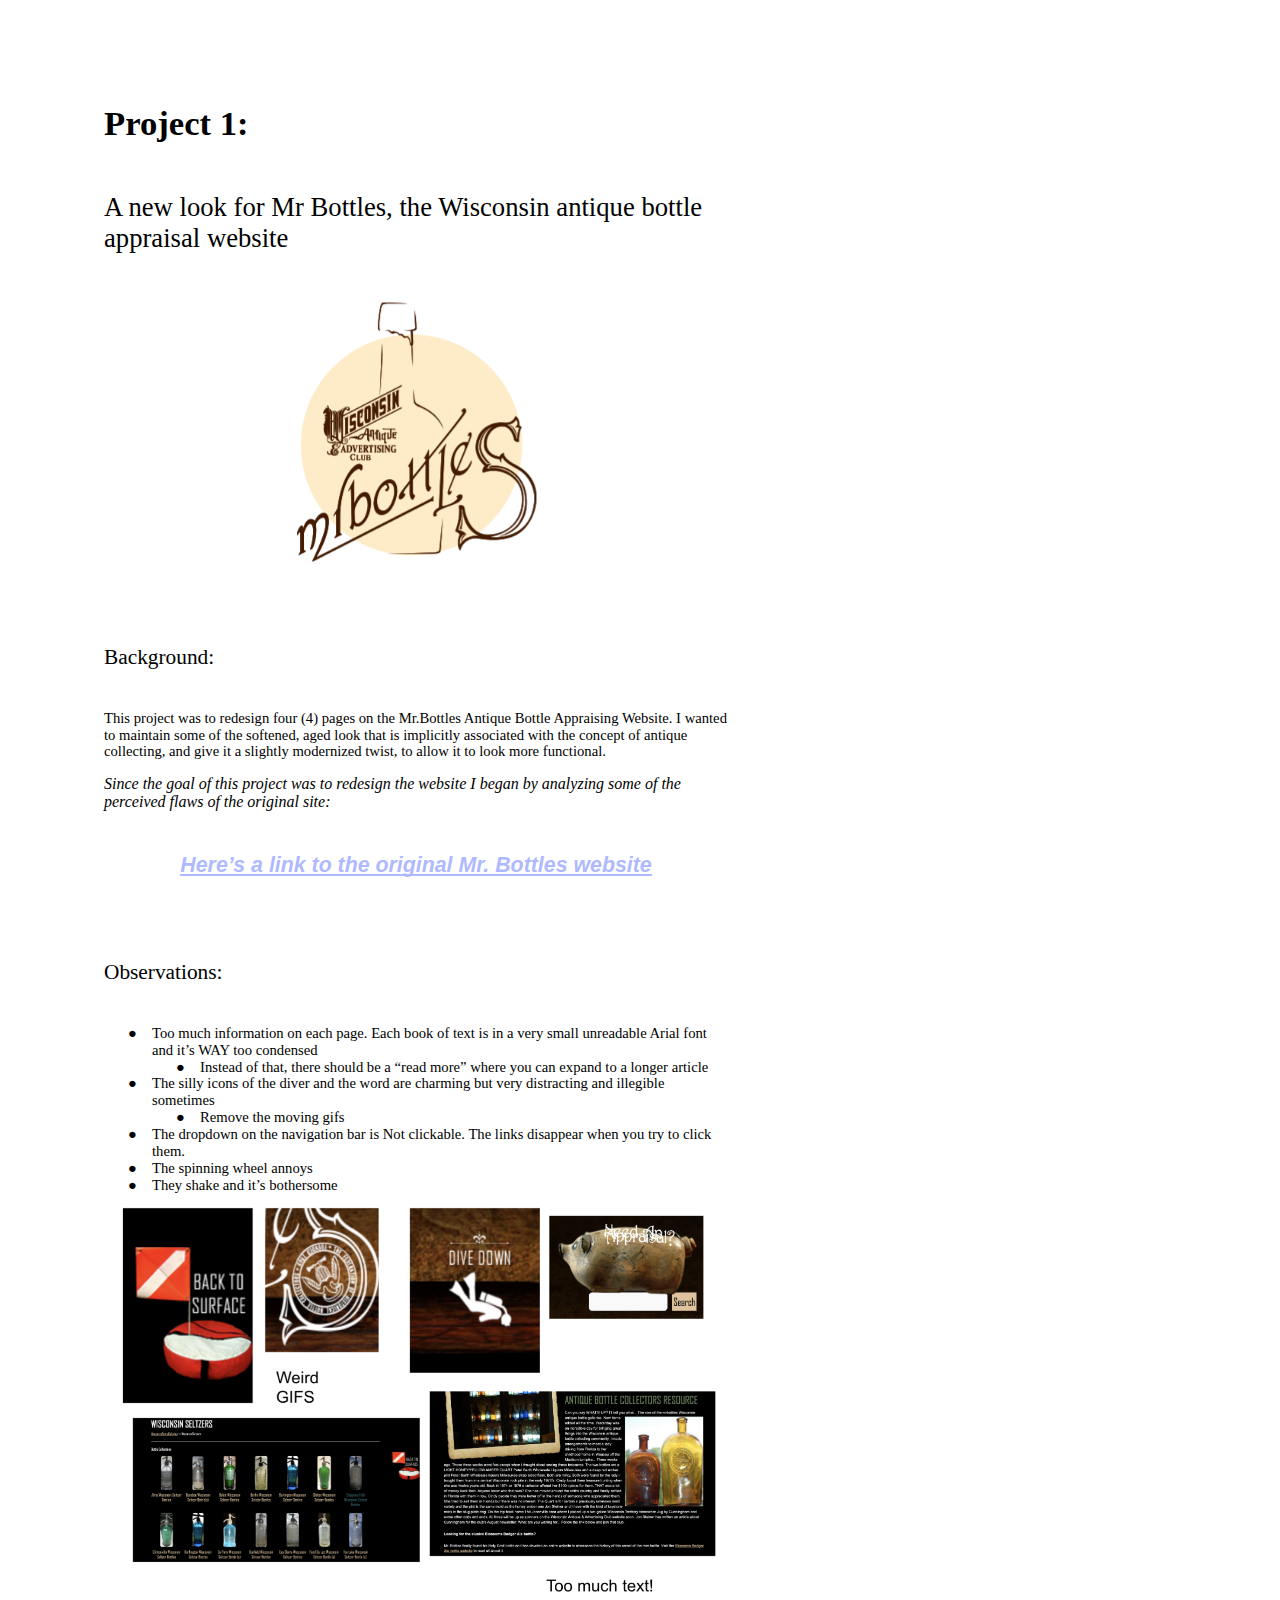
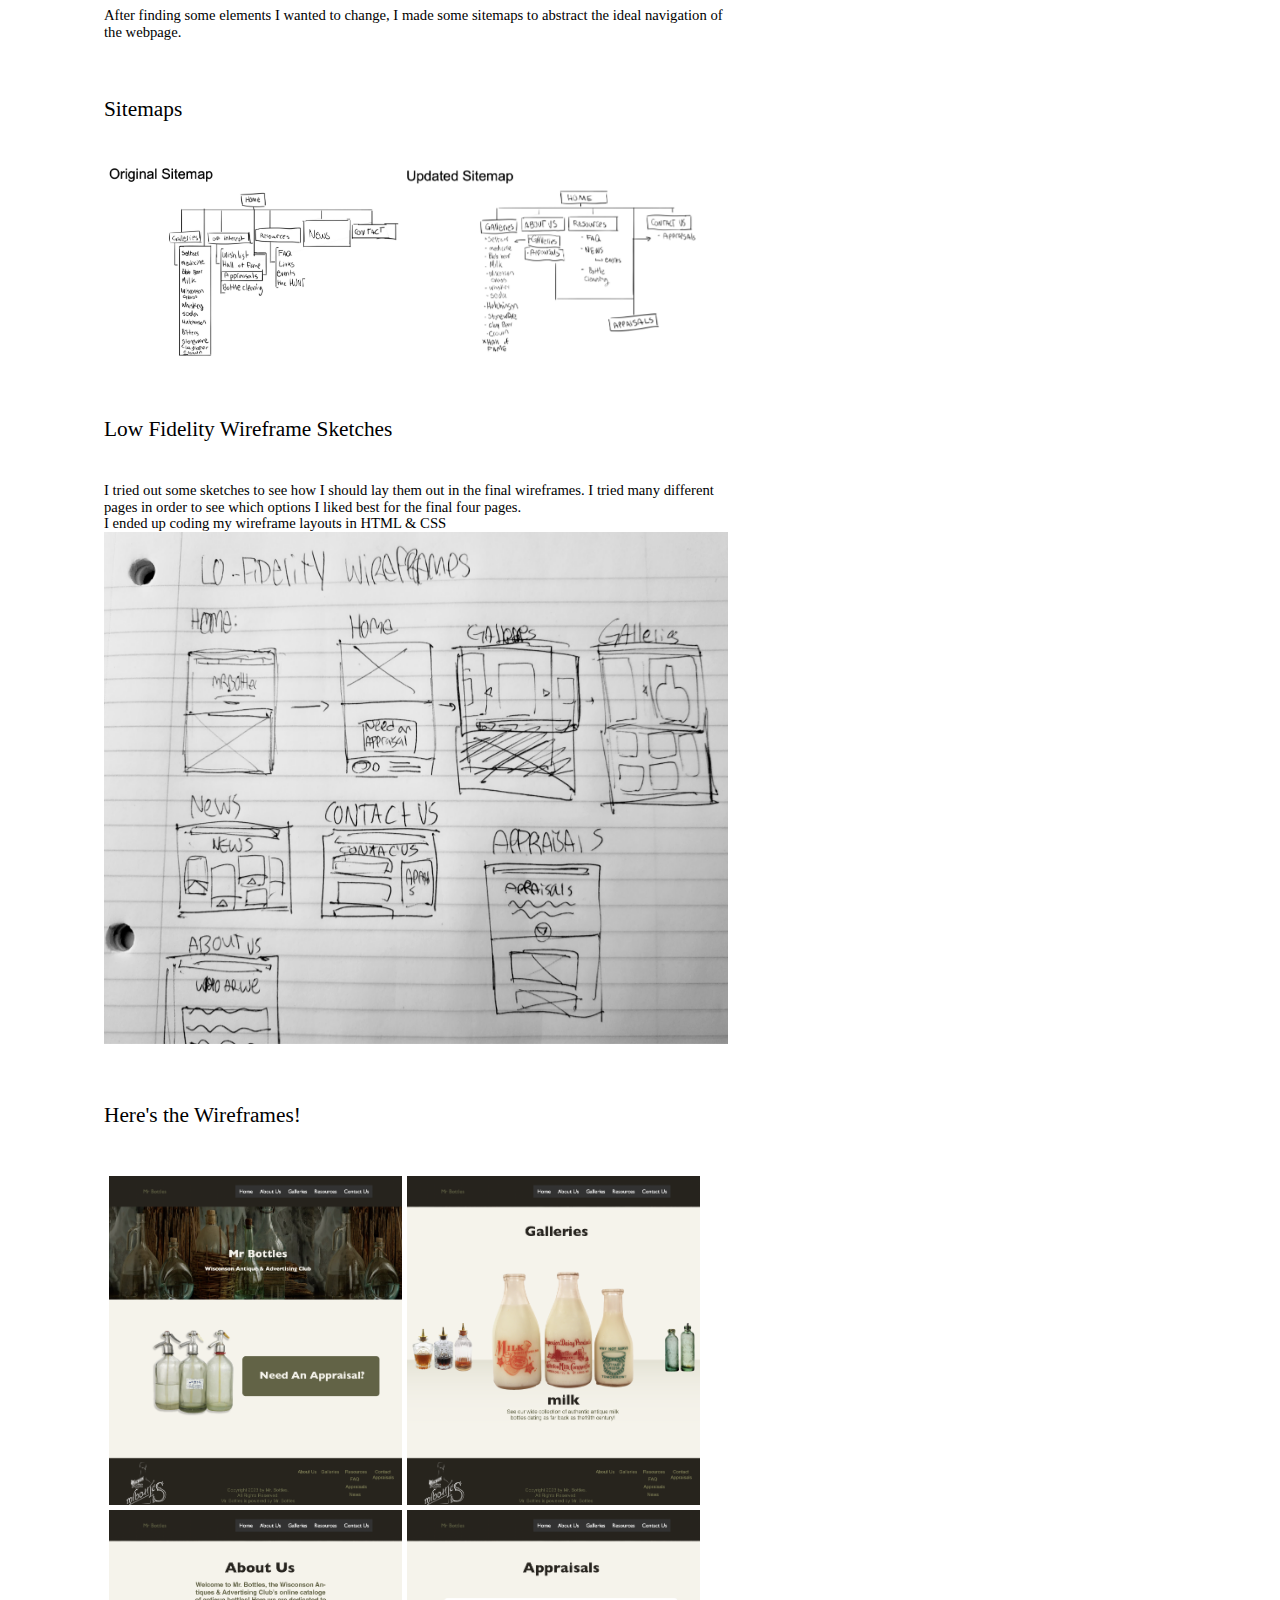
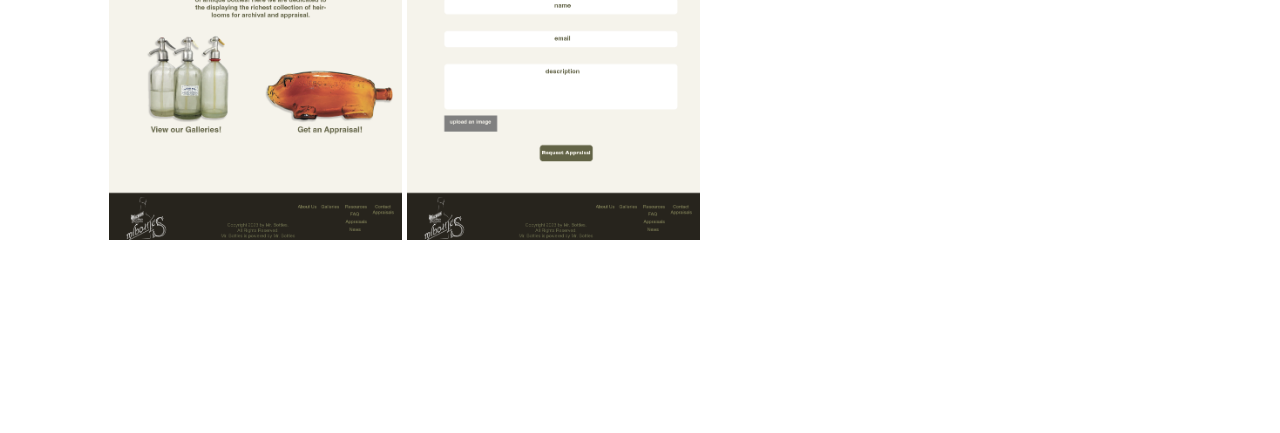
<file: ux/mrbottles/MrBottles.html>
<html>

<head>
    <meta content="text/html; charset=UTF-8" http-equiv="content-type">
    <style type="text/css">
        @import url(https://themes.googleusercontent.com/fonts/css?kit=Lx1xfUTR4qFjwg0Z_pb902yWOW57Glq29V3__n4AGA7eUTbR4W0XOgE2iH4kL8Gh);

        :root {
            --highlight-color: rgb(175, 185, 255);
            --main-color: rgb(255, 255, 255);
        }

        ::selection {
            color: var(--main-color);
            background: var(--highlight-color);
        }


        ol.lst-kix_kn5841sfw79z-6.start {
            counter-reset: lst-ctn-kix_kn5841sfw79z-6 0
        }

        .lst-kix_kn5841sfw79z-6>li {
            counter-increment: lst-ctn-kix_kn5841sfw79z-6
        }

        .lst-kix_kn5841sfw79z-3>li {
            counter-increment: lst-ctn-kix_kn5841sfw79z-3
        }

        ol.lst-kix_kn5841sfw79z-4.start {
            counter-reset: lst-ctn-kix_kn5841sfw79z-4 0
        }

        .lst-kix_kn5841sfw79z-7>li {
            counter-increment: lst-ctn-kix_kn5841sfw79z-7
        }

        .lst-kix_kn5841sfw79z-4>li {
            counter-increment: lst-ctn-kix_kn5841sfw79z-4
        }

        img {
            margin: 5px;
        }

        ol.lst-kix_kn5841sfw79z-8.start {
            counter-reset: lst-ctn-kix_kn5841sfw79z-8 0
        }

        ol.lst-kix_kn5841sfw79z-3.start {
            counter-reset: lst-ctn-kix_kn5841sfw79z-3 0
        }

        ul.lst-kix_kn5841sfw79z-1 {
            list-style-type: none
        }

        ul.lst-kix_kn5841sfw79z-0 {
            list-style-type: none
        }

        .lst-kix_kn5841sfw79z-3>li:before {
            content: "" counter(lst-ctn-kix_kn5841sfw79z-3, decimal) ". "
        }

        .lst-kix_kn5841sfw79z-2>li {
            counter-increment: lst-ctn-kix_kn5841sfw79z-2
        }

        ol.lst-kix_kn5841sfw79z-5.start {
            counter-reset: lst-ctn-kix_kn5841sfw79z-5 0
        }

        .lst-kix_kn5841sfw79z-5>li {
            counter-increment: lst-ctn-kix_kn5841sfw79z-5
        }

        .lst-kix_kn5841sfw79z-8>li {
            counter-increment: lst-ctn-kix_kn5841sfw79z-8
        }

        .lst-kix_kn5841sfw79z-0>li:before {
            content: "\0025cf   "
        }

        .lst-kix_kn5841sfw79z-4>li:before {
            content: "" counter(lst-ctn-kix_kn5841sfw79z-4, lower-latin) ". "
        }

        .lst-kix_kn5841sfw79z-1>li:before {
            content: "\0025cf   "
        }

        li.li-bullet-0:before {
            margin-left: -18pt;
            white-space: nowrap;
            display: inline-block;
            min-width: 18pt
        }

        .lst-kix_kn5841sfw79z-2>li:before {
            content: "" counter(lst-ctn-kix_kn5841sfw79z-2, lower-roman) ". "
        }

        ol.lst-kix_kn5841sfw79z-7 {
            list-style-type: none
        }

        ol.lst-kix_kn5841sfw79z-6 {
            list-style-type: none
        }

        ol.lst-kix_kn5841sfw79z-5 {
            list-style-type: none
        }

        ol.lst-kix_kn5841sfw79z-2.start {
            counter-reset: lst-ctn-kix_kn5841sfw79z-2 0
        }

        ol.lst-kix_kn5841sfw79z-4 {
            list-style-type: none
        }

        ol.lst-kix_kn5841sfw79z-3 {
            list-style-type: none
        }

        ol.lst-kix_kn5841sfw79z-2 {
            list-style-type: none
        }

        .lst-kix_kn5841sfw79z-8>li:before {
            content: "" counter(lst-ctn-kix_kn5841sfw79z-8, lower-roman) ". "
        }

        .lst-kix_kn5841sfw79z-7>li:before {
            content: "" counter(lst-ctn-kix_kn5841sfw79z-7, lower-latin) ". "
        }

        .lst-kix_kn5841sfw79z-5>li:before {
            content: "" counter(lst-ctn-kix_kn5841sfw79z-5, lower-roman) ". "
        }

        .lst-kix_kn5841sfw79z-6>li:before {
            content: "" counter(lst-ctn-kix_kn5841sfw79z-6, decimal) ". "
        }

        ol.lst-kix_kn5841sfw79z-7.start {
            counter-reset: lst-ctn-kix_kn5841sfw79z-7 0
        }

        ol.lst-kix_kn5841sfw79z-8 {
            list-style-type: none
        }

        ol {
            margin: 0;
            padding: 0
        }

        table td,
        table th {
            padding: 0
        }

        /* .c8 {
            border-right-style: solid;
            padding: 5pt 5pt 5pt 5pt;
            border-bottom-color: #ffffff;
            border-top-width: 1pt;
            border-right-width: 1pt;
            border-left-color: #ffffff;
            vertical-align: top;
            border-right-color: #ffffff;
            border-left-width: 1pt;
            border-top-style: solid;
            border-left-style: solid;
            border-bottom-width: 1pt;
            width: 234pt;
            border-bottom-style: solid
        } */

        .c7 {
            padding-top: 18pt;
            padding-bottom: 6pt;
            line-height: 1.4;
            page-break-after: avoid;
            orphans: 2;
            widows: 2;
            text-align: left
        }

        .c23 {
            padding-top: 18pt;
            padding-bottom: 6pt;
            line-height: 1.15;
            page-break-after: avoid;
            orphans: 2;
            widows: 2;
            text-align: center
        }

        .c18 {
            padding-top: 0pt;
            padding-bottom: 3pt;
            line-height: 1.15;
            page-break-after: avoid;
            orphans: 2;
            widows: 2;
            text-align: left
        }

        .c27 {
            font-weight: 400;
            text-decoration: none;
            vertical-align: baseline;
            font-size: 16pt;
            font-family: "Arial";
            font-style: italic
        }

        .c5 {
            font-weight: 400;
            text-decoration: none;
            vertical-align: baseline;
            font-size: 11pt;
            font-family: "Helvetica Neue";
            font-style: normal
        }

        .c20 {
            font-weight: 400;
            text-decoration: none;
            vertical-align: baseline;
            font-size: 9pt;
            font-family: "Helvetica Neue";
            font-style: normal
        }

        .c4 {
            font-weight: 400;
            text-decoration: none;
            vertical-align: baseline;
            font-size: 20pt;
            font-family: "Helvetica Neue";
            font-style: normal
        }

        .c17 {
            font-weight: 400;
            text-decoration: none;
            vertical-align: baseline;
            font-size: 14pt;
            font-family: "Helvetica Neue";
            font-style: italic
        }

        .c15 {
            padding-top: 18pt;
            padding-bottom: 6pt;
            line-height: 1.15;
            page-break-after: avoid;
            orphans: 2;
            widows: 2;
            text-align: left
        }

        .c19 {
            padding-top: 20pt;
            padding-bottom: 2pt;
            line-height: 1.15;
            page-break-after: avoid;
            orphans: 2;
            widows: 2;
            text-align: left
        }

        .c2 {
            font-weight: 400;
            text-decoration: none;
            vertical-align: baseline;
            font-size: 16pt;
            font-family: "Helvetica Neue";
            font-style: normal
        }

        .c11 {
            padding-top: 20pt;
            padding-bottom: 6pt;
            line-height: 1.15;
            page-break-after: avoid;
            orphans: 2;
            widows: 2;
            text-align: center
        }

        .c1 {
            padding-top: 0pt;
            padding-bottom: 0pt;
            line-height: 1.15;
            orphans: 2;
            widows: 2;
            text-align: left;
            height: 11pt
        }

        .c22 {
            font-weight: 700;
            text-decoration: none;
            vertical-align: baseline;
            font-size: 26pt;
            font-family: "Helvetica Neue";
            font-style: normal
        }

        .c0 {
            font-weight: 400;
            text-decoration: none;
            vertical-align: baseline;
            font-size: 11pt;
            font-family: "Helvetica Neue";
            font-style: normal
        }

        .c3 {
            padding-top: 0pt;
            padding-bottom: 0pt;
            line-height: 1.15;
            orphans: 2;
            widows: 2;
            text-align: left
        }

        .c21 {
            text-decoration-skip-ink: none;
            -webkit-text-decoration-skip: none;
            font-style: italic;
            color: var(--highlight-color);
            text-decoration: underline
        }

        .c25 {
            font-size: 12pt;
            font-family: "Helvetica Neue";
            font-style: italic;
            font-weight: 400
        }

        .c6 {
            padding-top: 0pt;
            padding-bottom: 0pt;
            line-height: 1.0;
            text-align: left
        }

        .c24 {
            border-spacing: 0;
            border-collapse: collapse;
            margin-right: auto
        }

        .c16 {

            max-width: 468pt;
            padding: 72pt 72pt 72pt 72pt
        }

        .c14 {
            margin-left: 36pt;
            padding-left: 0pt
        }

        .c13 {
            color: inherit;
            text-decoration: inherit
        }

        .c12 {
            margin-left: 72pt;
            padding-left: 0pt
        }

        .c10 {
            padding: 0;
            margin: 0
        }

        .c26 {
            height: 16pt
        }

        .c9 {
            height: 0pt
        }

        .title {
            padding-top: 0pt;

            font-size: 26pt;
            padding-bottom: 3pt;
            font-family: "Arial";
            line-height: 1.15;
            page-break-after: avoid;
            orphans: 2;
            widows: 2;
            text-align: left
        }

        .subtitle {
            padding-top: 0pt;
            color: #666666;
            font-size: 15pt;
            padding-bottom: 16pt;
            font-family: "Arial";
            line-height: 1.15;
            page-break-after: avoid;
            orphans: 2;
            widows: 2;
            text-align: left
        }

        li {
            font-size: 11pt;
            font-family: "Arial"
        }

        p {
            margin: 0;

            font-size: 11pt;
            font-family: "Arial"
        }

        h1 {
            padding-top: 20pt;
            font-size: 20pt;
            padding-bottom: 6pt;
            font-family: "Arial";
            line-height: 1.15;
            page-break-after: avoid;
            orphans: 2;
            widows: 2;
            text-align: left
        }

        h2 {
            padding-top: 18pt;
            font-size: 16pt;
            padding-bottom: 6pt;
            font-family: "Arial";
            line-height: 1.15;
            page-break-after: avoid;
            orphans: 2;
            widows: 2;
            text-align: left
        }

        h3 {
            padding-top: 16pt;
            font-size: 14pt;
            padding-bottom: 4pt;
            font-family: "Arial";
            line-height: 1.15;
            page-break-after: avoid;
            orphans: 2;
            widows: 2;
            text-align: left
        }

        h4 {
            padding-top: 14pt;
            font-size: 12pt;
            padding-bottom: 4pt;
            font-family: "Arial";
            line-height: 1.15;
            page-break-after: avoid;
            orphans: 2;
            widows: 2;
            text-align: left
        }

        h5 {
            padding-top: 12pt;
            font-size: 11pt;
            padding-bottom: 4pt;
            font-family: "Arial";
            line-height: 1.15;
            page-break-after: avoid;
            orphans: 2;
            widows: 2;
            text-align: left
        }

        h6 {
            padding-top: 12pt;
            font-size: 11pt;
            padding-bottom: 4pt;
            font-family: "Arial";
            line-height: 1.15;
            page-break-after: avoid;
            font-style: italic;
            orphans: 2;
            widows: 2;
            text-align: left
        }

        @media only screen and (max-width: 1025px) {
            table {

                display: block;
                
            }
        }


    </style>
</head>

<body class="c16 doc-content">
    <p class="c18 title" id="h.4ryyca1qc91n"><span class="c22">Project 1:</span></p>
    <h1 class="c19" id="h.a0o3q7j9rxov"><span class="c4">A new look for Mr Bottles, the Wisconsin antique bottle
            appraisal website</span></h1>
    <h1 class="c11" id="h.qaq47aq0ua9t"><span
            style="overflow: hidden; display: inline-block; margin: 0.00px 0.00px; border: 0.00px solid #000000; transform: rotate(0.00rad) translateZ(0px); -webkit-transform: rotate(0.00rad) translateZ(0px); width: 243.50px; height: 261.76px;"><img
                alt="" src="images/image7.png"
                style="width: 243.50px; height: 261.76px; margin-left: 0.00px; margin-top: 0.00px; transform: rotate(0.00rad) translateZ(0px); -webkit-transform: rotate(0.00rad) translateZ(0px);"
                title=""></span></h1>
    <p class="c1"><span class="c0"></span></p>
    <h2 class="c15" id="h.bu2iq9p3ag2a"><span class="c2">Background:</span></h2>
    <p class="c1"><span class="c0"></span></p>
    <p class="c3"><span class="c0">This project was to redesign four (4) pages on the Mr.Bottles Antique Bottle
            Appraising Website. I wanted to maintain some of the softened, aged look that is implicitly associated with
            the concept of antique collecting, and give it a slightly modernized twist, to allow it to look more
            functional.</span></p>
    <p class="c1"><span class="c17"></span></p>
    <p class="c3"><span class="c25">Since the goal of this project was to redesign the website I began by analyzing some
            of the perceived flaws of the original site:</span></p>
    <h2 class="c23" id="h.45kdpowl2hrg"><span class="c21"><a class="c13"
                href="https://www.google.com/url?q=http://www.mrbottles.com/Category/WisconsinBottleGalleries&amp;sa=D&amp;source=editors&amp;ust=1724887948287817&amp;usg=AOvVaw24futRIIDEovuiGfEmJCBF" target="_blank">Here&rsquo;s
                a link to the original Mr. Bottles website</a></span></h2>
    <p class="c1"><span class="c0"></span></p>
    <h2 class="c15" id="h.r7qson8rkz9a"><span class="c2">Observations:</span></h2>
    <p class="c1"><span class="c0"></span></p>
    <ul class="c10 lst-kix_kn5841sfw79z-0 start">
        <li class="c3 c14 li-bullet-0"><span class="c0">Too much information on each page. Each book of text is in a
                very small unreadable Arial font and it&rsquo;s WAY too condensed</span></li>
    </ul>
    <ul class="c10 lst-kix_kn5841sfw79z-1 start">
        <li class="c3 c12 li-bullet-0"><span class="c0">Instead of that, there should be a &ldquo;read more&rdquo; where
                you can expand to a longer article</span></li>
    </ul>
    <ul class="c10 lst-kix_kn5841sfw79z-0">
        <li class="c3 c14 li-bullet-0"><span class="c0">The silly icons of the diver and the word are charming but very
                distracting and illegible sometimes</span></li>
    </ul>
    <ul class="c10 lst-kix_kn5841sfw79z-1 start">
        <li class="c3 c12 li-bullet-0"><span class="c0">Remove the moving gifs</span></li>
    </ul>
    <ul class="c10 lst-kix_kn5841sfw79z-0">
        <li class="c3 c14 li-bullet-0"><span class="c0">The dropdown on the navigation bar is Not clickable. The links
                disappear when you try to click them.</span></li>
        <li class="c3 c14 li-bullet-0"><span class="c0">The spinning wheel annoys </span></li>
        <li class="c3 c14 li-bullet-0"><span class="c0">They shake and it&rsquo;s bothersome</span></li>
    </ul>
    <p class="c3"><span
            style="overflow: hidden; display: inline-block; margin: 0.00px 0.00px; border: 0.00px solid #000000; transform: rotate(0.00rad) translateZ(0px); -webkit-transform: rotate(0.00rad) translateZ(0px); width: 624.00px; height: 413.33px;"><img
                alt="" src="images/image9.png"
                style="width: 624.00px; height: 413.33px; margin-left: 0.00px; margin-top: 0.00px; transform: rotate(0.00rad) translateZ(0px); -webkit-transform: rotate(0.00rad) translateZ(0px);"
                title=""></span></p>
    <p class="c3"><span class="c5">After finding some elements I wanted to change, I made some sitemaps to abstract the
            ideal navigation of the webpage.</span></p>
    <p class="c1"><span class="c5"></span></p>
    <h2 class="c15" id="h.9x50g15tdxbr"><span class="c2">Sitemaps</span></h2>
    <p class="c1"><span class="c5"></span></p>
    <table class="c24">
        <tr class="c9">
            <td class="c8" colspan="1" rowspan="1">
                <p class="c6"><span
                        style="overflow: hidden; display: inline-block; margin: 0.00px 0.00px; border: 0.00px solid #000000; transform: rotate(0.00rad) translateZ(0px); -webkit-transform: rotate(0.00rad) translateZ(0px); width: 298.00px; height: 196.00px;"><img
                            alt="" src="images/image2.png"
                            style="width: 298.00px; height: 196.00px; margin-left: 0.00px; margin-top: 0.00px; transform: rotate(0.00rad) translateZ(0px); -webkit-transform: rotate(0.00rad) translateZ(0px);"
                            title=""></span></p>
            </td>
            <td class="c8" colspan="1" rowspan="1">
                <p class="c6"><span
                        style="overflow: hidden; display: inline-block; margin: 0.00px 0.00px; border: 0.00px solid #000000; transform: rotate(0.00rad) translateZ(0px); -webkit-transform: rotate(0.00rad) translateZ(0px); width: 298.00px; height: 198.67px;"><img
                            alt="" src="images/image5.png"
                            style="width: 298.00px; height: 198.67px; margin-left: 0.00px; margin-top: 0.00px; transform: rotate(0.00rad) translateZ(0px); -webkit-transform: rotate(0.00rad) translateZ(0px);"
                            title=""></span></p>
            </td>
        </tr>
    </table>
    <p class="c1"><span class="c5"></span></p>
    <h2 class="c15" id="h.euzxyuq6794j"><span class="c2">Low Fidelity Wireframe Sketches</span></h2>
    <p class="c1"><span class="c0"></span></p>
    <p class="c3"><span class="c0">I tried out some sketches to see how I should lay them out in the final wireframes. I
            tried many different pages in order to see which options I liked best for the final four pages. </span></p>
    <p class="c3"><span class="c0">I ended up coding my wireframe layouts in HTML &amp; CSS</span></p>
    <p class="c3"><span
            style="overflow: hidden; display: inline-block; margin: 0.00px 0.00px; border: 0.00px solid #000000; transform: rotate(0.00rad) translateZ(0px); -webkit-transform: rotate(0.00rad) translateZ(0px); width: 624.00px; height: 512.00px;"><img
                alt="" src="images/image3.png"
                style="width: 624.00px; height: 512.00px; margin-left: 0.00px; margin-top: 0.00px; transform: rotate(0.00rad) translateZ(0px); -webkit-transform: rotate(0.00rad) translateZ(0px);"
                title=""></span></p>
    <p class="c1"><span class="c5"></span></p>
    <h2 class="c7" id="h.xoqeco9pboqb"><span class="c2">Here&#39;s the Wireframes!</span></h2>
    <p class="c1"><span class="c0"></span></p>
    <table class="c24">
        <tr class="c9">
            <td class="c8" colspan="1" rowspan="1">
                <p class="c6"><span
                        style="overflow: hidden; display: inline-block; margin: 0.00px 0.00px; border: 0.00px solid #000000; transform: rotate(0.00rad) translateZ(0px); -webkit-transform: rotate(0.00rad) translateZ(0px); width: 298.00px; height: 334.67px;"><img
                            alt="" src="images/image1.png"
                            style="width: 298.00px; height: 334.67px;  transform: rotate(0.00rad) translateZ(0px); -webkit-transform: rotate(0.00rad) translateZ(0px);"
                            title=""></span></p>
            </td>
            <td class="c8" colspan="1" rowspan="1">
                <p class="c6"><span
                        style="overflow: hidden; display: inline-block; margin: 0.00px 0.00px; border: 0.00px solid #000000; transform: rotate(0.00rad) translateZ(0px); -webkit-transform: rotate(0.00rad) translateZ(0px); width: 298.00px; height: 334.67px;"><img
                            alt="" src="images/image6.png"
                            style="width: 298.00px; height: 334.67px; transform: rotate(0.00rad) translateZ(0px); -webkit-transform: rotate(0.00rad) translateZ(0px);"
                            title=""></span></p>
            </td>
        </tr>
        <tr class="c9">
            <td class="c8" colspan="1" rowspan="1">
                <p class="c6"><span
                        style="overflow: hidden; display: inline-block; margin: 0.00px 0.00px; border: 0.00px solid #000000; transform: rotate(0.00rad) translateZ(0px); -webkit-transform: rotate(0.00rad) translateZ(0px); width: 298.00px; height: 334.67px;"><img
                            alt="" src="images/image8.png"
                            style="width: 298.00px; height: 334.67px; transform: rotate(0.00rad) translateZ(0px); -webkit-transform: rotate(0.00rad) translateZ(0px);"
                            title=""></span></p>
            </td>
            <td class="c8" colspan="1" rowspan="1">
                <p class="c6"><span
                        style="overflow: hidden; display: inline-block; margin: 0.00px 0.00px; border: 0.00px solid #000000; transform: rotate(0.00rad) translateZ(0px); -webkit-transform: rotate(0.00rad) translateZ(0px); width: 298.00px; height: 334.67px;"><img
                            alt="" src="images/image4.png"
                            style="width: 298.00px; height: 334.67px; transform: rotate(0.00rad) translateZ(0px); -webkit-transform: rotate(0.00rad) translateZ(0px);"
                            title=""></span></p>
            </td>
        </tr>
    </table>
    <h2 class="c15 c26" id="h.wv35oywwkhxa"><span class="c2"></span></h2>
</body>

</html>
</file>
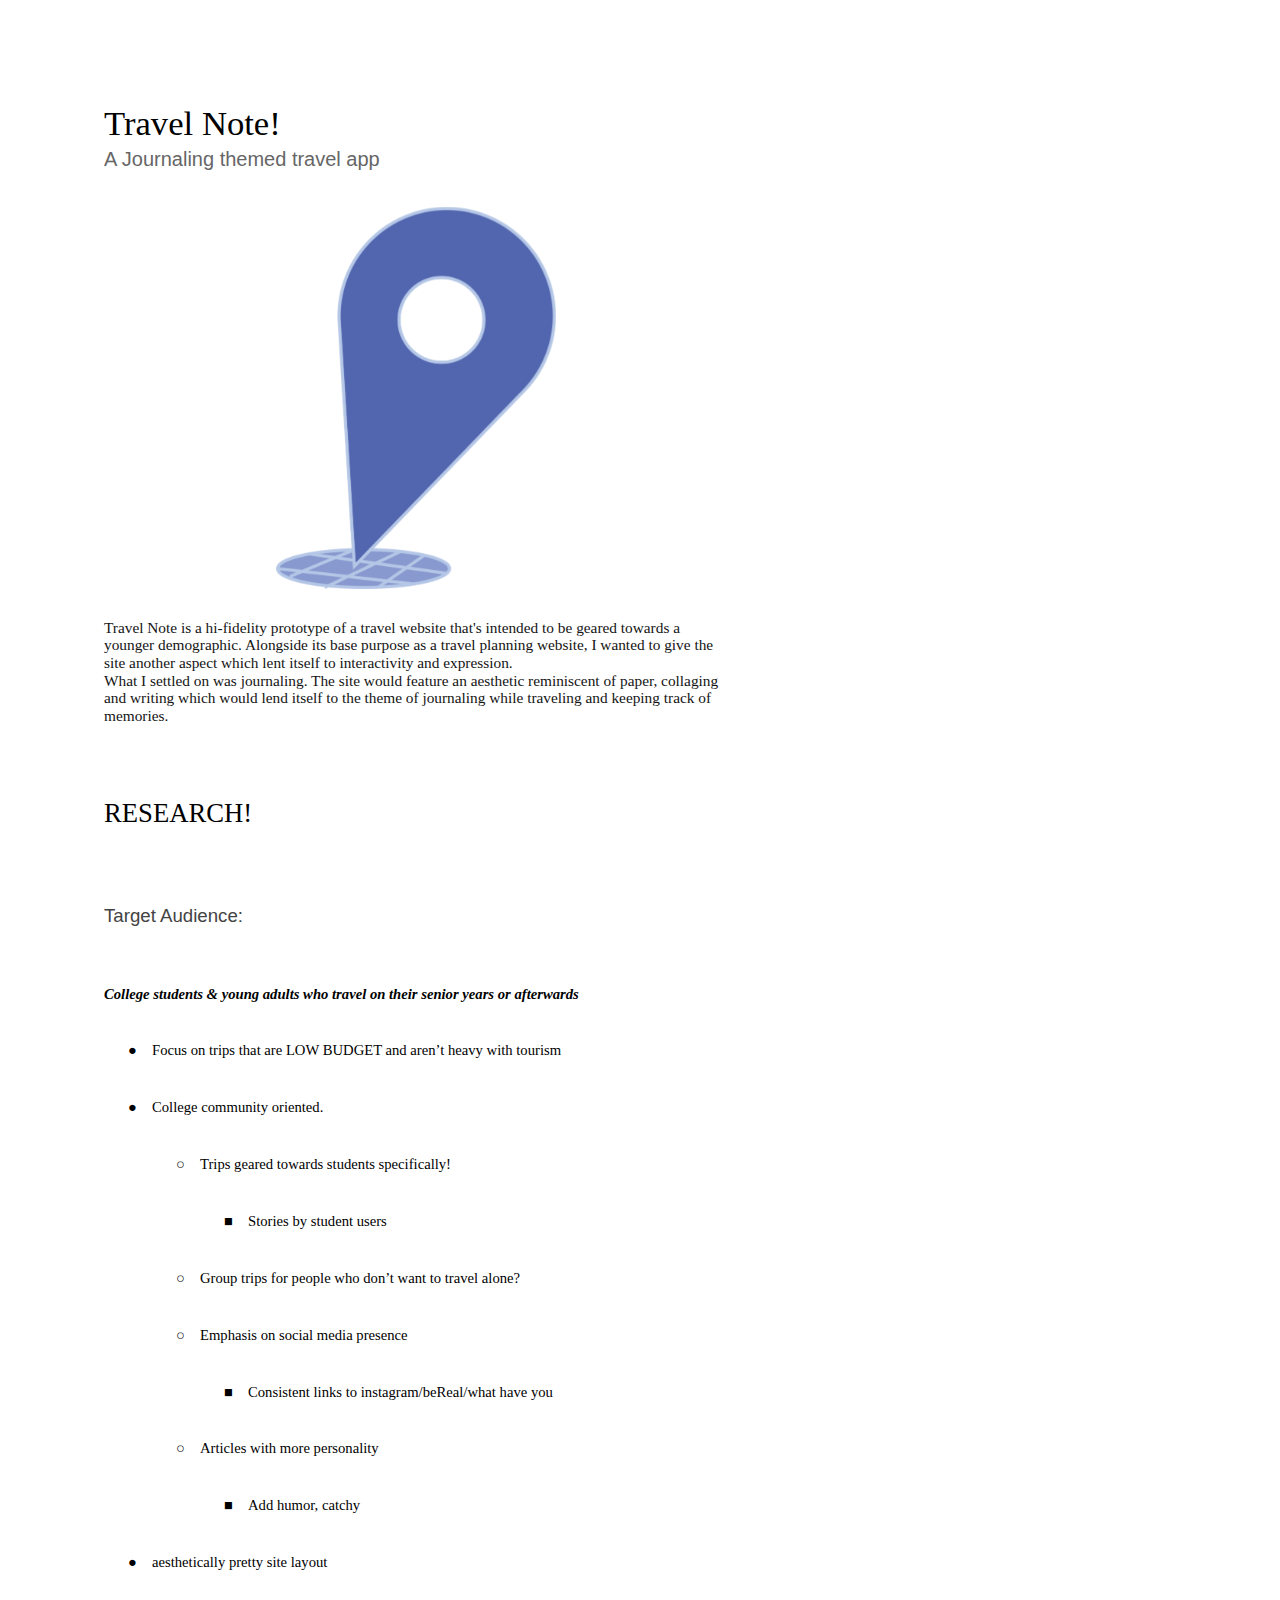
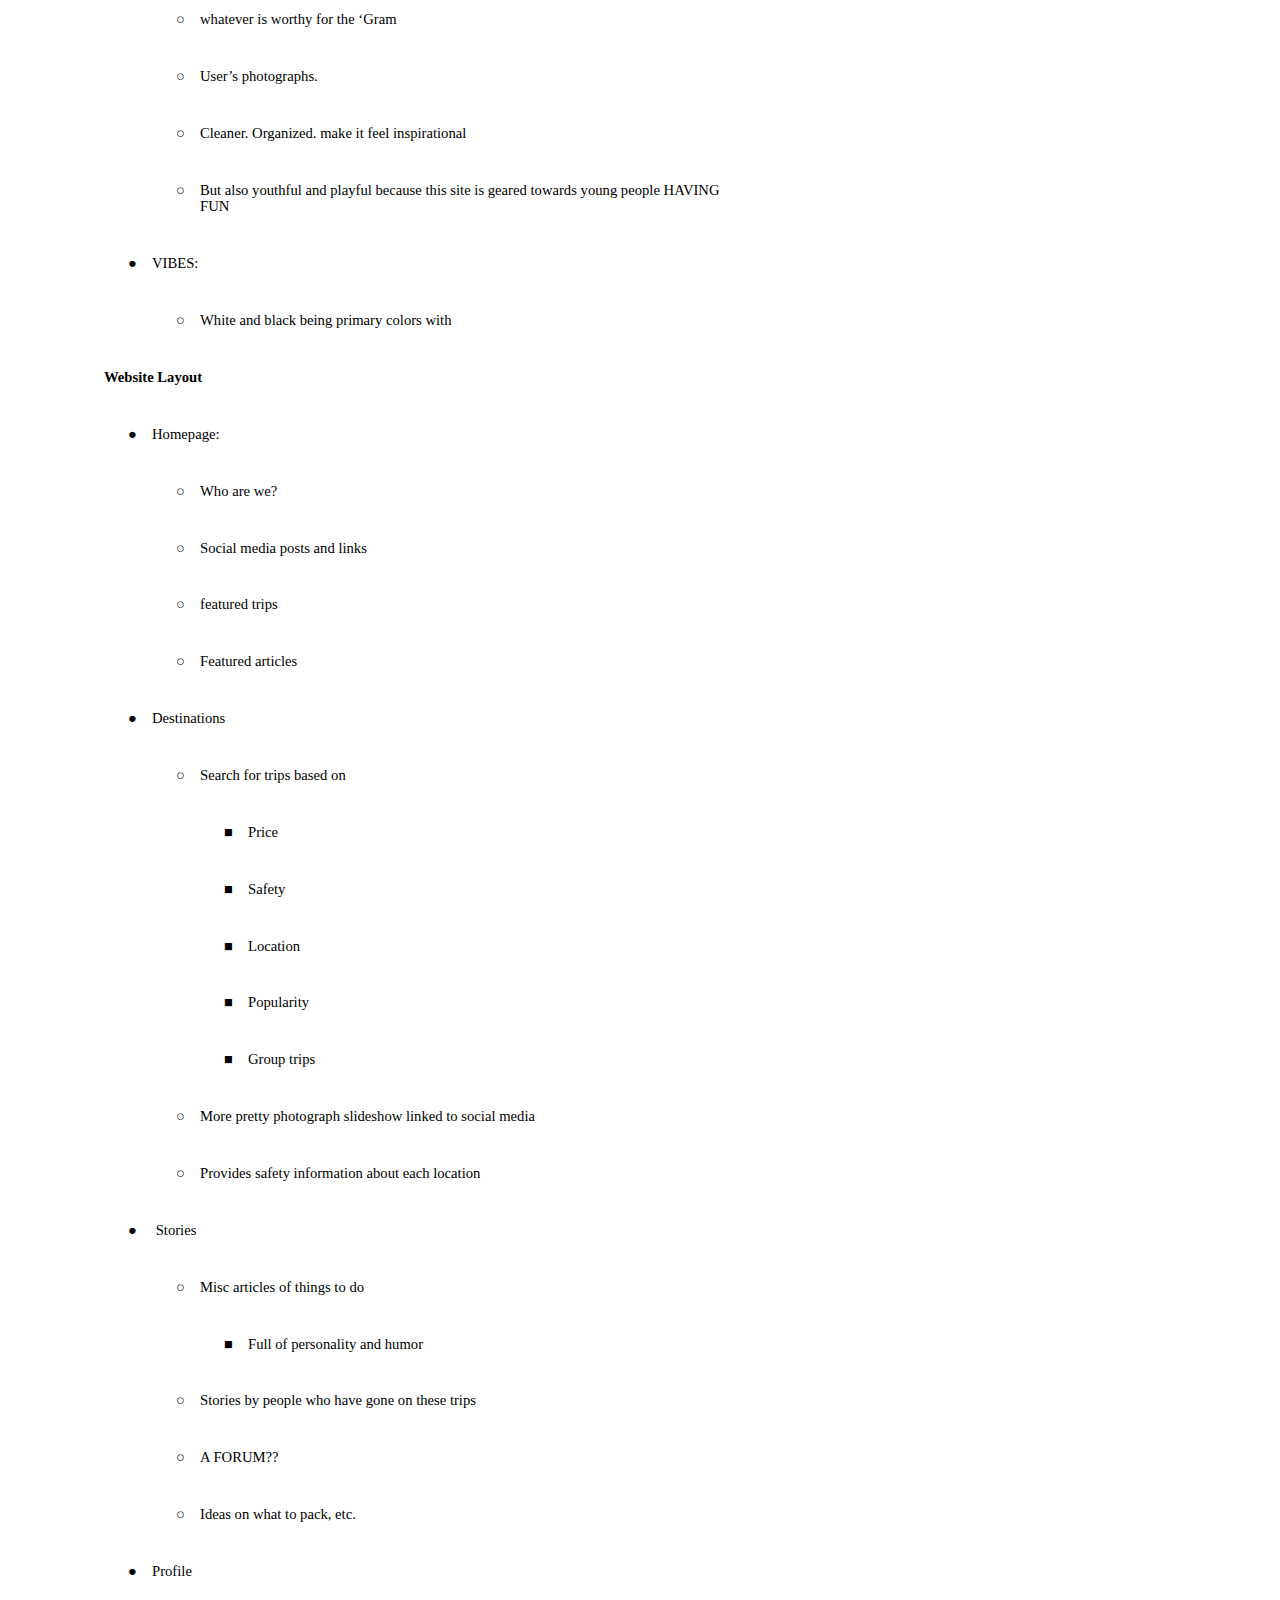
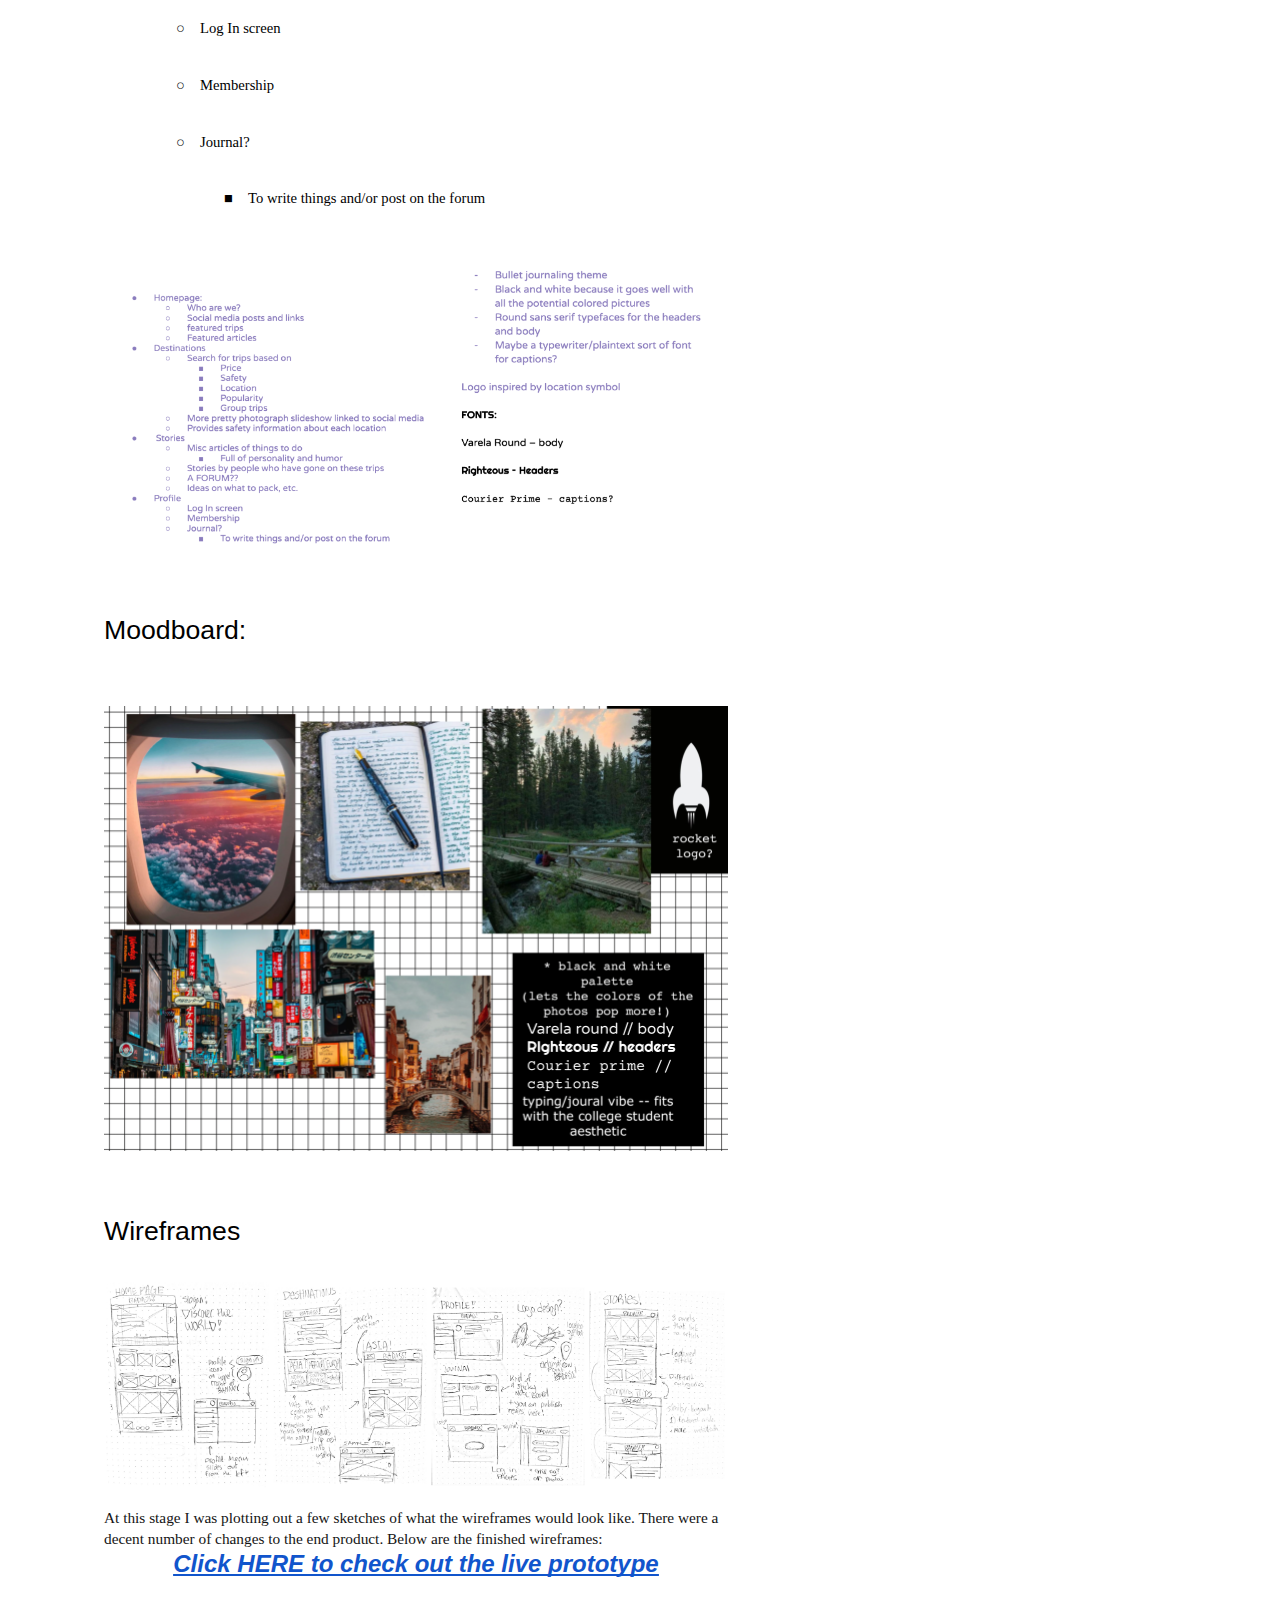
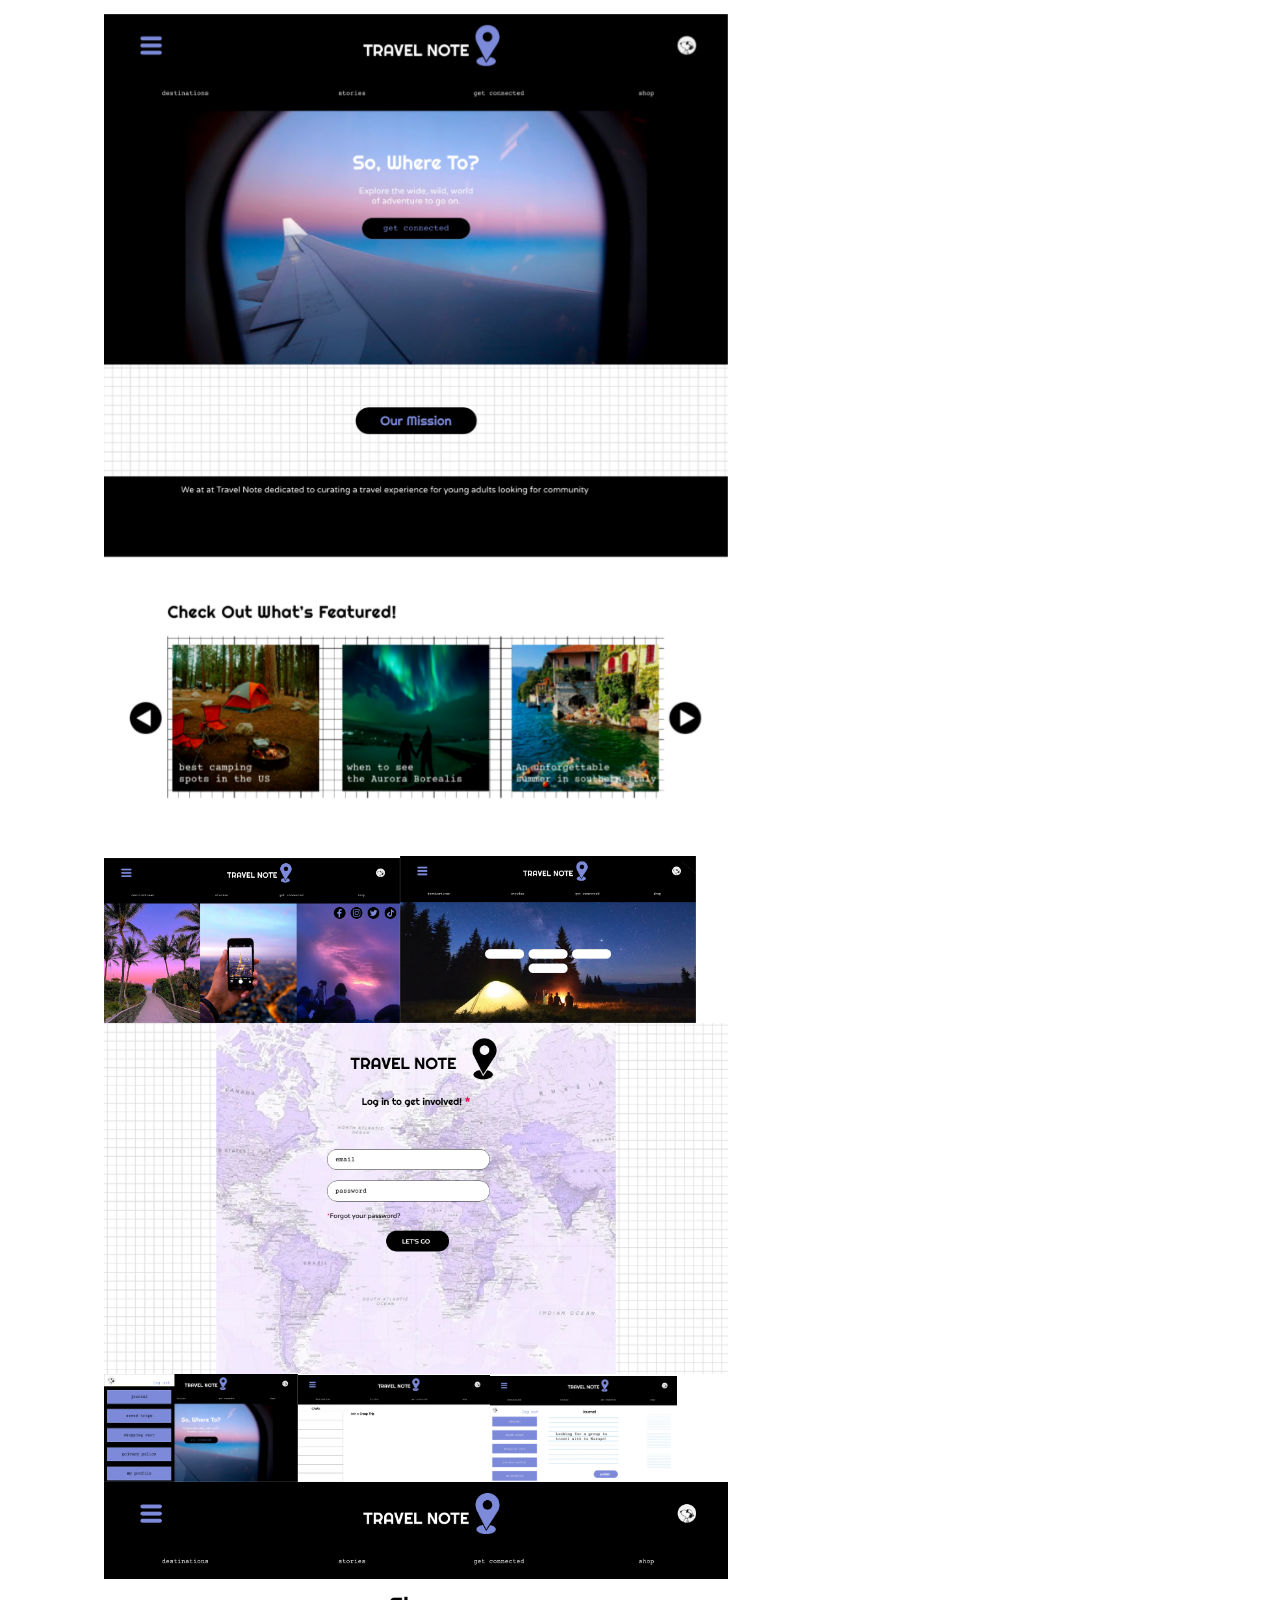
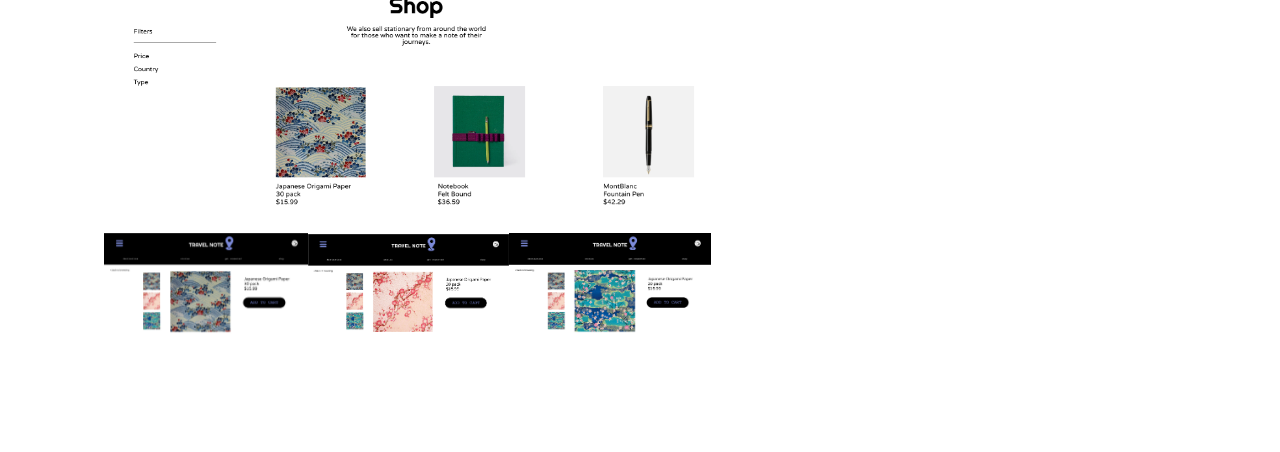
<file: ux/Travel Note/TravelNote.html>
<html>

<head>
    <meta content="text/html; charset=UTF-8" http-equiv="content-type">
    <style type="text/css">
        @import url(https://themes.googleusercontent.com/fonts/css?kit=Lx1xfUTR4qFjwg0Z_pb902yWOW57Glq29V3__n4AGA7eUTbR4W0XOgE2iH4kL8Gh);

        ul.lst-kix_iayn551zcu4i-8 {
            list-style-type: none
        }

        ul.lst-kix_mdjn8gcyot1d-0 {
            list-style-type: none
        }

        ul.lst-kix_iayn551zcu4i-4 {
            list-style-type: none
        }

        ul.lst-kix_iayn551zcu4i-5 {
            list-style-type: none
        }

        ul.lst-kix_iayn551zcu4i-6 {
            list-style-type: none
        }

        ul.lst-kix_iayn551zcu4i-7 {
            list-style-type: none
        }

        ul.lst-kix_mdjn8gcyot1d-6 {
            list-style-type: none
        }

        ul.lst-kix_mdjn8gcyot1d-5 {
            list-style-type: none
        }

        ul.lst-kix_mdjn8gcyot1d-8 {
            list-style-type: none
        }

        ul.lst-kix_mdjn8gcyot1d-7 {
            list-style-type: none
        }

        ul.lst-kix_mdjn8gcyot1d-2 {
            list-style-type: none
        }

        ul.lst-kix_mdjn8gcyot1d-1 {
            list-style-type: none
        }

        ul.lst-kix_mdjn8gcyot1d-4 {
            list-style-type: none
        }

        ul.lst-kix_mdjn8gcyot1d-3 {
            list-style-type: none
        }

        .lst-kix_iayn551zcu4i-6>li:before {
            content: "\0025cf   "
        }

        .lst-kix_iayn551zcu4i-8>li:before {
            content: "\0025a0   "
        }

        .lst-kix_iayn551zcu4i-7>li:before {
            content: "\0025cb   "
        }

        .lst-kix_qtq5o5n1ylgs-8>li:before {
            content: "\0025a0   "
        }

        .lst-kix_980k63e7vkgj-7>li:before {
            content: "\0025cb   "
        }

        .lst-kix_qtq5o5n1ylgs-7>li:before {
            content: "\0025cb   "
        }

        .lst-kix_980k63e7vkgj-6>li:before {
            content: "\0025cf   "
        }

        .lst-kix_980k63e7vkgj-8>li:before {
            content: "\0025a0   "
        }

        .lst-kix_qtq5o5n1ylgs-6>li:before {
            content: "\0025cf   "
        }

        .lst-kix_980k63e7vkgj-5>li:before {
            content: "\0025a0   "
        }

        .lst-kix_980k63e7vkgj-0>li:before {
            content: "\0025cf   "
        }

        ul.lst-kix_a6yiao47dl08-1 {
            list-style-type: none
        }

        ul.lst-kix_a6yiao47dl08-2 {
            list-style-type: none
        }

        .lst-kix_980k63e7vkgj-1>li:before {
            content: "\0025cf   "
        }

        ul.lst-kix_a6yiao47dl08-0 {
            list-style-type: none
        }

        ul.lst-kix_a6yiao47dl08-5 {
            list-style-type: none
        }

        ul.lst-kix_a6yiao47dl08-6 {
            list-style-type: none
        }

        .lst-kix_980k63e7vkgj-4>li:before {
            content: "\0025cb   "
        }

        ul.lst-kix_a6yiao47dl08-3 {
            list-style-type: none
        }

        .lst-kix_980k63e7vkgj-2>li:before {
            content: "\0025cf   "
        }

        ul.lst-kix_a6yiao47dl08-4 {
            list-style-type: none
        }

        ul.lst-kix_a6yiao47dl08-7 {
            list-style-type: none
        }

        .lst-kix_980k63e7vkgj-3>li:before {
            content: "\0025cf   "
        }

        ul.lst-kix_a6yiao47dl08-8 {
            list-style-type: none
        }

        ul.lst-kix_aka8jz1v0ug5-3 {
            list-style-type: none
        }

        ul.lst-kix_aka8jz1v0ug5-2 {
            list-style-type: none
        }

        ul.lst-kix_aka8jz1v0ug5-1 {
            list-style-type: none
        }

        ul.lst-kix_aka8jz1v0ug5-0 {
            list-style-type: none
        }

        ul.lst-kix_aka8jz1v0ug5-7 {
            list-style-type: none
        }

        ul.lst-kix_aka8jz1v0ug5-6 {
            list-style-type: none
        }

        ul.lst-kix_aka8jz1v0ug5-5 {
            list-style-type: none
        }

        ul.lst-kix_aka8jz1v0ug5-4 {
            list-style-type: none
        }

        ul.lst-kix_wtpsea363h0c-2 {
            list-style-type: none
        }

        ul.lst-kix_wtpsea363h0c-3 {
            list-style-type: none
        }

        ul.lst-kix_wtpsea363h0c-4 {
            list-style-type: none
        }

        .lst-kix_qtq5o5n1ylgs-1>li:before {
            content: "\0025cf   "
        }

        ul.lst-kix_wtpsea363h0c-5 {
            list-style-type: none
        }

        ul.lst-kix_wtpsea363h0c-6 {
            list-style-type: none
        }

        .lst-kix_qtq5o5n1ylgs-2>li:before {
            content: "\0025cf   "
        }

        ul.lst-kix_wtpsea363h0c-7 {
            list-style-type: none
        }

        ul.lst-kix_wtpsea363h0c-8 {
            list-style-type: none
        }

        ul.lst-kix_8co8hq7b9mr0-3 {
            list-style-type: none
        }

        .lst-kix_qtq5o5n1ylgs-4>li:before {
            content: "\0025cb   "
        }

        ul.lst-kix_8co8hq7b9mr0-4 {
            list-style-type: none
        }

        ul.lst-kix_8co8hq7b9mr0-5 {
            list-style-type: none
        }

        .lst-kix_qtq5o5n1ylgs-3>li:before {
            content: "\0025cf   "
        }

        .lst-kix_qtq5o5n1ylgs-5>li:before {
            content: "\0025a0   "
        }

        ul.lst-kix_8co8hq7b9mr0-6 {
            list-style-type: none
        }

        ul.lst-kix_aka8jz1v0ug5-8 {
            list-style-type: none
        }

        ul.lst-kix_8co8hq7b9mr0-0 {
            list-style-type: none
        }

        ul.lst-kix_wtpsea363h0c-0 {
            list-style-type: none
        }

        ul.lst-kix_8co8hq7b9mr0-1 {
            list-style-type: none
        }

        ul.lst-kix_wtpsea363h0c-1 {
            list-style-type: none
        }

        ul.lst-kix_8co8hq7b9mr0-2 {
            list-style-type: none
        }

        ul.lst-kix_8co8hq7b9mr0-7 {
            list-style-type: none
        }

        ul.lst-kix_8co8hq7b9mr0-8 {
            list-style-type: none
        }

        .lst-kix_qtq5o5n1ylgs-0>li:before {
            content: "\0025cf   "
        }

        ul.lst-kix_29tpu7f5y9dw-8 {
            list-style-type: none
        }

        ul.lst-kix_29tpu7f5y9dw-6 {
            list-style-type: none
        }

        ul.lst-kix_29tpu7f5y9dw-7 {
            list-style-type: none
        }

        ul.lst-kix_29tpu7f5y9dw-4 {
            list-style-type: none
        }

        ul.lst-kix_29tpu7f5y9dw-5 {
            list-style-type: none
        }

        ul.lst-kix_29tpu7f5y9dw-2 {
            list-style-type: none
        }

        ul.lst-kix_29tpu7f5y9dw-3 {
            list-style-type: none
        }

        ul.lst-kix_29tpu7f5y9dw-0 {
            list-style-type: none
        }

        ul.lst-kix_29tpu7f5y9dw-1 {
            list-style-type: none
        }

        .lst-kix_mdjn8gcyot1d-6>li:before {
            content: "-  "
        }

        .lst-kix_mdjn8gcyot1d-4>li:before {
            content: "-  "
        }

        .lst-kix_mdjn8gcyot1d-8>li:before {
            content: "-  "
        }

        .lst-kix_wtpsea363h0c-6>li:before {
            content: "\0025cf   "
        }

        .lst-kix_mdjn8gcyot1d-2>li:before {
            content: "-  "
        }

        .lst-kix_wtpsea363h0c-4>li:before {
            content: "\0025cb   "
        }

        .lst-kix_a6yiao47dl08-8>li:before {
            content: "\0025a0   "
        }

        .lst-kix_8co8hq7b9mr0-1>li:before {
            content: "-  "
        }

        .lst-kix_wtpsea363h0c-2>li:before {
            content: "\0025cf   "
        }

        .lst-kix_a6yiao47dl08-6>li:before {
            content: "\0025cf   "
        }

        .lst-kix_wtpsea363h0c-0>li:before {
            content: "\0025cf   "
        }

        .lst-kix_a6yiao47dl08-2>li:before {
            content: "\0025a0   "
        }

        ul.lst-kix_y7oyo5353tfh-7 {
            list-style-type: none
        }

        .lst-kix_a6yiao47dl08-0>li:before {
            content: "\0025cf   "
        }

        .lst-kix_a6yiao47dl08-4>li:before {
            content: "\0025cb   "
        }

        ul.lst-kix_y7oyo5353tfh-6 {
            list-style-type: none
        }

        ul.lst-kix_y7oyo5353tfh-8 {
            list-style-type: none
        }

        ul.lst-kix_y7oyo5353tfh-3 {
            list-style-type: none
        }

        ul.lst-kix_y7oyo5353tfh-2 {
            list-style-type: none
        }

        ul.lst-kix_y7oyo5353tfh-5 {
            list-style-type: none
        }

        ul.lst-kix_y7oyo5353tfh-4 {
            list-style-type: none
        }

        ul.lst-kix_y7oyo5353tfh-1 {
            list-style-type: none
        }

        ul.lst-kix_y7oyo5353tfh-0 {
            list-style-type: none
        }

        .lst-kix_gu9bwtpfwkiw-5>li:before {
            content: "\0025a0   "
        }

        .lst-kix_gu9bwtpfwkiw-7>li:before {
            content: "\0025cb   "
        }

        .lst-kix_mdjn8gcyot1d-0>li:before {
            content: "-  "
        }

        .lst-kix_wtpsea363h0c-8>li:before {
            content: "\0025a0   "
        }

        .lst-kix_29tpu7f5y9dw-3>li:before {
            content: "\0025cf   "
        }

        .lst-kix_y7oyo5353tfh-1>li:before {
            content: "\0025cf   "
        }

        .lst-kix_29tpu7f5y9dw-1>li:before {
            content: "\0025cf   "
        }

        .lst-kix_y7oyo5353tfh-5>li:before {
            content: "\0025a0   "
        }

        .lst-kix_gu9bwtpfwkiw-3>li:before {
            content: "\0025cf   "
        }

        .lst-kix_y7oyo5353tfh-3>li:before {
            content: "\0025cf   "
        }

        .lst-kix_y7oyo5353tfh-7>li:before {
            content: "\0025cb   "
        }

        .lst-kix_v0q625im0h11-0>li:before {
            content: "-  "
        }

        .lst-kix_gu9bwtpfwkiw-1>li:before {
            content: "\0025cb   "
        }

        .lst-kix_iayn551zcu4i-0>li:before {
            content: "\0025cf   "
        }

        .lst-kix_v0q625im0h11-8>li:before {
            content: "-  "
        }

        .lst-kix_8co8hq7b9mr0-5>li:before {
            content: "-  "
        }

        .lst-kix_iayn551zcu4i-4>li:before {
            content: "\0025cb   "
        }

        .lst-kix_8co8hq7b9mr0-3>li:before {
            content: "-  "
        }

        .lst-kix_v0q625im0h11-2>li:before {
            content: "-  "
        }

        ul.lst-kix_qyinwt20ize3-0 {
            list-style-type: none
        }

        ul.lst-kix_qyinwt20ize3-1 {
            list-style-type: none
        }

        .lst-kix_29tpu7f5y9dw-7>li:before {
            content: "\0025cb   "
        }

        ul.lst-kix_qyinwt20ize3-6 {
            list-style-type: none
        }

        ul.lst-kix_qyinwt20ize3-7 {
            list-style-type: none
        }

        .lst-kix_v0q625im0h11-4>li:before {
            content: "-  "
        }

        .lst-kix_v0q625im0h11-6>li:before {
            content: "-  "
        }

        ul.lst-kix_qyinwt20ize3-8 {
            list-style-type: none
        }

        .lst-kix_iayn551zcu4i-2>li:before {
            content: "\0025a0   "
        }

        ul.lst-kix_qyinwt20ize3-2 {
            list-style-type: none
        }

        ul.lst-kix_qyinwt20ize3-3 {
            list-style-type: none
        }

        .lst-kix_8co8hq7b9mr0-7>li:before {
            content: "-  "
        }

        ul.lst-kix_qyinwt20ize3-4 {
            list-style-type: none
        }

        .lst-kix_29tpu7f5y9dw-5>li:before {
            content: "\0025a0   "
        }

        ul.lst-kix_qyinwt20ize3-5 {
            list-style-type: none
        }

        .lst-kix_aka8jz1v0ug5-6>li:before {
            content: "\0025cf   "
        }

        .lst-kix_aka8jz1v0ug5-4>li:before {
            content: "\0025cb   "
        }

        .lst-kix_aka8jz1v0ug5-5>li:before {
            content: "\0025a0   "
        }

        .lst-kix_aka8jz1v0ug5-3>li:before {
            content: "\0025cf   "
        }

        .lst-kix_aka8jz1v0ug5-0>li:before {
            content: "\0025cf   "
        }

        .lst-kix_aka8jz1v0ug5-1>li:before {
            content: "\0025cb   "
        }

        .lst-kix_qyinwt20ize3-8>li:before {
            content: "-  "
        }

        .lst-kix_aka8jz1v0ug5-2>li:before {
            content: "\0025a0   "
        }

        .lst-kix_qyinwt20ize3-6>li:before {
            content: "-  "
        }

        .lst-kix_qyinwt20ize3-7>li:before {
            content: "-  "
        }

        ul.lst-kix_qtq5o5n1ylgs-4 {
            list-style-type: none
        }

        ul.lst-kix_qtq5o5n1ylgs-5 {
            list-style-type: none
        }

        .lst-kix_qyinwt20ize3-4>li:before {
            content: "-  "
        }

        .lst-kix_qyinwt20ize3-5>li:before {
            content: "-  "
        }

        ul.lst-kix_qtq5o5n1ylgs-2 {
            list-style-type: none
        }

        .lst-kix_y7oyo5353tfh-8>li:before {
            content: "\0025a0   "
        }

        ul.lst-kix_qtq5o5n1ylgs-3 {
            list-style-type: none
        }

        ul.lst-kix_qtq5o5n1ylgs-8 {
            list-style-type: none
        }

        ul.lst-kix_v0q625im0h11-2 {
            list-style-type: none
        }

        ul.lst-kix_v0q625im0h11-1 {
            list-style-type: none
        }

        ul.lst-kix_qtq5o5n1ylgs-6 {
            list-style-type: none
        }

        ul.lst-kix_v0q625im0h11-0 {
            list-style-type: none
        }

        ul.lst-kix_qtq5o5n1ylgs-7 {
            list-style-type: none
        }

        .lst-kix_qyinwt20ize3-0>li:before {
            content: "-  "
        }

        .lst-kix_qyinwt20ize3-1>li:before {
            content: "-  "
        }

        ul.lst-kix_qtq5o5n1ylgs-0 {
            list-style-type: none
        }

        ul.lst-kix_qtq5o5n1ylgs-1 {
            list-style-type: none
        }

        .lst-kix_qyinwt20ize3-2>li:before {
            content: "-  "
        }

        .lst-kix_qyinwt20ize3-3>li:before {
            content: "-  "
        }

        .lst-kix_i8j43sdjdjc-0>li:before {
            content: "\0025cf   "
        }

        .lst-kix_i8j43sdjdjc-1>li:before {
            content: "\0025cb   "
        }

        .lst-kix_i8j43sdjdjc-2>li:before {
            content: "\0025a0   "
        }

        ul.lst-kix_980k63e7vkgj-8 {
            list-style-type: none
        }

        ul.lst-kix_980k63e7vkgj-6 {
            list-style-type: none
        }

        ul.lst-kix_980k63e7vkgj-7 {
            list-style-type: none
        }

        ul.lst-kix_980k63e7vkgj-4 {
            list-style-type: none
        }

        ul.lst-kix_980k63e7vkgj-5 {
            list-style-type: none
        }

        ul.lst-kix_980k63e7vkgj-2 {
            list-style-type: none
        }

        ul.lst-kix_980k63e7vkgj-3 {
            list-style-type: none
        }

        ul.lst-kix_980k63e7vkgj-0 {
            list-style-type: none
        }

        ul.lst-kix_980k63e7vkgj-1 {
            list-style-type: none
        }

        ul.lst-kix_v0q625im0h11-6 {
            list-style-type: none
        }

        .lst-kix_i8j43sdjdjc-7>li:before {
            content: "\0025cb   "
        }

        ul.lst-kix_v0q625im0h11-5 {
            list-style-type: none
        }

        ul.lst-kix_v0q625im0h11-4 {
            list-style-type: none
        }

        ul.lst-kix_v0q625im0h11-3 {
            list-style-type: none
        }

        .lst-kix_i8j43sdjdjc-5>li:before {
            content: "\0025a0   "
        }

        .lst-kix_i8j43sdjdjc-6>li:before {
            content: "\0025cf   "
        }

        ul.lst-kix_v0q625im0h11-8 {
            list-style-type: none
        }

        ul.lst-kix_v0q625im0h11-7 {
            list-style-type: none
        }

        .lst-kix_i8j43sdjdjc-3>li:before {
            content: "\0025cf   "
        }

        .lst-kix_i8j43sdjdjc-4>li:before {
            content: "\0025cb   "
        }

        .lst-kix_aka8jz1v0ug5-7>li:before {
            content: "\0025cb   "
        }

        .lst-kix_i8j43sdjdjc-8>li:before {
            content: "\0025a0   "
        }

        .lst-kix_aka8jz1v0ug5-8>li:before {
            content: "\0025a0   "
        }

        .lst-kix_mdjn8gcyot1d-5>li:before {
            content: "-  "
        }

        .lst-kix_wtpsea363h0c-7>li:before {
            content: "\0025cb   "
        }

        .lst-kix_mdjn8gcyot1d-1>li:before {
            content: "-  "
        }

        .lst-kix_wtpsea363h0c-3>li:before {
            content: "\0025cf   "
        }

        .lst-kix_wtpsea363h0c-5>li:before {
            content: "\0025a0   "
        }

        .lst-kix_mdjn8gcyot1d-3>li:before {
            content: "-  "
        }

        .lst-kix_8co8hq7b9mr0-0>li:before {
            content: "-  "
        }

        .lst-kix_wtpsea363h0c-1>li:before {
            content: "\0025cf   "
        }

        .lst-kix_a6yiao47dl08-5>li:before {
            content: "\0025a0   "
        }

        .lst-kix_a6yiao47dl08-7>li:before {
            content: "\0025cb   "
        }

        .lst-kix_mdjn8gcyot1d-7>li:before {
            content: "-  "
        }

        .lst-kix_a6yiao47dl08-1>li:before {
            content: "\0025cf   "
        }

        .lst-kix_a6yiao47dl08-3>li:before {
            content: "\0025cf   "
        }

        .lst-kix_gu9bwtpfwkiw-4>li:before {
            content: "\0025cb   "
        }

        .lst-kix_gu9bwtpfwkiw-6>li:before {
            content: "\0025cf   "
        }

        .lst-kix_gu9bwtpfwkiw-8>li:before {
            content: "\0025a0   "
        }

        .lst-kix_29tpu7f5y9dw-0>li:before {
            content: "\0025cf   "
        }

        .lst-kix_29tpu7f5y9dw-2>li:before {
            content: "\0025cf   "
        }

        .lst-kix_y7oyo5353tfh-0>li:before {
            content: "\0025cf   "
        }

        .lst-kix_y7oyo5353tfh-2>li:before {
            content: "\0025a0   "
        }

        .lst-kix_v0q625im0h11-1>li:before {
            content: "-  "
        }

        .lst-kix_y7oyo5353tfh-4>li:before {
            content: "\0025cb   "
        }

        .lst-kix_y7oyo5353tfh-6>li:before {
            content: "\0025cf   "
        }

        .lst-kix_gu9bwtpfwkiw-2>li:before {
            content: "\0025a0   "
        }

        .lst-kix_gu9bwtpfwkiw-0>li:before {
            content: "\0025cf   "
        }

        .lst-kix_8co8hq7b9mr0-8>li:before {
            content: "-  "
        }

        .lst-kix_v0q625im0h11-7>li:before {
            content: "-  "
        }

        .lst-kix_iayn551zcu4i-3>li:before {
            content: "\0025cf   "
        }

        .lst-kix_8co8hq7b9mr0-4>li:before {
            content: "-  "
        }

        ul.lst-kix_gu9bwtpfwkiw-0 {
            list-style-type: none
        }

        .lst-kix_8co8hq7b9mr0-2>li:before {
            content: "-  "
        }

        ul.lst-kix_gu9bwtpfwkiw-4 {
            list-style-type: none
        }

        ul.lst-kix_gu9bwtpfwkiw-3 {
            list-style-type: none
        }

        li.li-bullet-0:before {
            margin-left: -18pt;
            white-space: nowrap;
            display: inline-block;
            min-width: 18pt
        }

        ul.lst-kix_gu9bwtpfwkiw-2 {
            list-style-type: none
        }

        ul.lst-kix_gu9bwtpfwkiw-1 {
            list-style-type: none
        }

        .lst-kix_iayn551zcu4i-5>li:before {
            content: "\0025a0   "
        }

        ul.lst-kix_i8j43sdjdjc-8 {
            list-style-type: none
        }

        ul.lst-kix_gu9bwtpfwkiw-8 {
            list-style-type: none
        }

        ul.lst-kix_i8j43sdjdjc-7 {
            list-style-type: none
        }

        ul.lst-kix_gu9bwtpfwkiw-7 {
            list-style-type: none
        }

        ul.lst-kix_gu9bwtpfwkiw-6 {
            list-style-type: none
        }

        .lst-kix_29tpu7f5y9dw-8>li:before {
            content: "\0025a0   "
        }

        ul.lst-kix_gu9bwtpfwkiw-5 {
            list-style-type: none
        }

        ul.lst-kix_i8j43sdjdjc-4 {
            list-style-type: none
        }

        .lst-kix_v0q625im0h11-3>li:before {
            content: "-  "
        }

        ul.lst-kix_i8j43sdjdjc-3 {
            list-style-type: none
        }

        ul.lst-kix_i8j43sdjdjc-6 {
            list-style-type: none
        }

        ul.lst-kix_i8j43sdjdjc-5 {
            list-style-type: none
        }

        ul.lst-kix_i8j43sdjdjc-0 {
            list-style-type: none
        }

        .lst-kix_v0q625im0h11-5>li:before {
            content: "-  "
        }

        ul.lst-kix_iayn551zcu4i-0 {
            list-style-type: none
        }

        ul.lst-kix_iayn551zcu4i-1 {
            list-style-type: none
        }

        ul.lst-kix_i8j43sdjdjc-2 {
            list-style-type: none
        }

        ul.lst-kix_iayn551zcu4i-2 {
            list-style-type: none
        }

        ul.lst-kix_i8j43sdjdjc-1 {
            list-style-type: none
        }

        ul.lst-kix_iayn551zcu4i-3 {
            list-style-type: none
        }

        .lst-kix_29tpu7f5y9dw-4>li:before {
            content: "\0025cb   "
        }

        .lst-kix_29tpu7f5y9dw-6>li:before {
            content: "\0025cf   "
        }

        .lst-kix_8co8hq7b9mr0-6>li:before {
            content: "-  "
        }

        .lst-kix_iayn551zcu4i-1>li:before {
            content: "\0025cb   "
        }

        ol {
            margin: 0;
            padding: 0
        }

        table td,
        table th {
            padding: 0
        }

        .c7 {
            margin-left: 108pt;
            padding-top: 15pt;
            padding-left: 0pt;
            padding-bottom: 15pt;
            line-height: 1.15;
            orphans: 2;
            widows: 2;
            text-align: left
        }

        .c6 {
            background-color: #ffffff;
            padding-top: 0pt;
            padding-bottom: 0pt;
            line-height: 1.15;
            orphans: 2;
            widows: 2;
            text-align: left;
            height: 11pt
        }

        .c1 {
            margin-left: 36pt;
            padding-top: 15pt;
            padding-left: 0pt;
            padding-bottom: 15pt;
            line-height: 1.15;
            orphans: 2;
            widows: 2;
            text-align: left
        }

        .c0 {
            margin-left: 72pt;
            padding-top: 15pt;
            padding-left: 0pt;
            padding-bottom: 15pt;
            line-height: 1.15;
            orphans: 2;
            widows: 2;
            text-align: left
        }

        .c20 {
            margin-left: 144pt;
            padding-top: 15pt;
            padding-left: 0pt;
            padding-bottom: 15pt;
            line-height: 1.15;
            orphans: 2;
            widows: 2;
            text-align: left
        }

        .c26 {
            color: #000000;
            font-weight: 400;
            text-decoration: none;
            vertical-align: baseline;
            font-size: 11pt;
            font-family: "Arial";
            font-style: normal
        }

        .c19 {
            padding-top: 0pt;
            padding-bottom: 16pt;
            line-height: 1.15;
            page-break-after: avoid;
            orphans: 2;
            widows: 2;
            text-align: left
        }

        .c21 {
            padding-top: 20pt;
            padding-bottom: 2pt;
            line-height: 1.15;
            page-break-after: avoid;
            orphans: 2;
            widows: 2;
            text-align: left
        }

        .c4 {
            color: #141414;
            font-weight: 400;
            text-decoration: none;
            vertical-align: baseline;
            font-size: 11.5pt;
            font-family: "Helvetica Neue";
            font-style: normal
        }

        .c31 {
            color: #000000;
            font-weight: 700;
            text-decoration: none;
            vertical-align: baseline;
            font-size: 11pt;
            font-family: "Helvetica Neue";
            font-style: normal
        }

        .c14 {
            color: #666666;
            font-weight: 400;
            text-decoration: none;
            vertical-align: baseline;
            font-size: 15pt;
            font-family: "Arial";
            font-style: normal
        }

        .c22 {
            -webkit-text-decoration-skip: none;
            color: #1155cc;
            font-weight: 700;
            text-decoration: underline;
            text-decoration-skip-ink: none;
            font-size: 18pt;
            font-style: italic
        }

        .c33 {
            padding-top: 18pt;
            padding-bottom: 2pt;
            line-height: 1.15;
            page-break-after: avoid;
            orphans: 2;
            widows: 2;
            text-align: left
        }

        .c37 {
            color: #434343;
            font-weight: 400;
            text-decoration: none;
            vertical-align: baseline;
            font-size: 14pt;
            font-family: "Arial";
            font-style: normal
        }

        .c2 {
            padding-top: 18pt;
            padding-bottom: 6pt;
            line-height: 1.15;
            page-break-after: avoid;
            orphans: 2;
            widows: 2;
            text-align: left
        }

        .c13 {
            padding-top: 15pt;
            padding-bottom: 15pt;
            line-height: 1.15;
            page-break-after: avoid;
            orphans: 2;
            widows: 2;
            text-align: left
        }

        .c17 {
            color: #000000;
            font-weight: 400;
            text-decoration: none;
            vertical-align: baseline;
            font-size: 16pt;
            font-family: "Arial";
            font-style: normal
        }

        .c16 {
            color: #000000;
            font-weight: 700;
            text-decoration: none;
            vertical-align: baseline;
            font-size: 11pt;
            font-family: "Helvetica Neue";
            font-style: italic
        }

        .c3 {
            color: #000000;
            font-weight: 400;
            text-decoration: none;
            vertical-align: baseline;
            font-size: 11pt;
            font-family: "Helvetica Neue";
            font-style: normal
        }

        .c28 {
            background-color: #ffffff;
            padding-top: 0pt;
            padding-bottom: 0pt;
            line-height: 1.4;
            orphans: 2;
            widows: 2;
            text-align: left
        }

        .c12 {
            padding-top: 0pt;
            padding-bottom: 3pt;
            line-height: 1.15;
            page-break-after: avoid;
            orphans: 2;
            widows: 2;
            text-align: left
        }

        .c15 {
            color: #000000;
            font-weight: 700;
            text-decoration: none;
            vertical-align: baseline;
            font-size: 12pt;
            font-family: "Helvetica Neue";
            font-style: normal
        }

        .c18 {
            padding-top: 20pt;
            padding-bottom: 6pt;
            line-height: 1.15;
            page-break-after: avoid;
            orphans: 2;
            widows: 2;
            text-align: left
        }

        .c23 {
            padding-top: 15pt;
            padding-bottom: 15pt;
            line-height: 1.15;
            orphans: 2;
            widows: 2;
            text-align: left
        }

        .c35 {
            padding-top: 0pt;
            padding-bottom: 2pt;
            line-height: 1.15;
            orphans: 2;
            widows: 2;
            text-align: left
        }

        .c10 {
            padding-top: 0pt;
            padding-bottom: 0pt;
            line-height: 1.15;
            orphans: 2;
            widows: 2;
            text-align: left
        }

        .c24 {
            padding-top: 0pt;
            padding-bottom: 0pt;
            line-height: 1.15;
            orphans: 2;
            widows: 2;
            text-align: center
        }

        .c40 {
            color: #000000;
            font-weight: 700;
            text-decoration: none;
            vertical-align: baseline;
            font-size: 18pt;
            font-family: "Arial"
        }

        .c27 {
            color: #000000;
            text-decoration: none;
            vertical-align: baseline;
            font-size: 11pt;
            font-style: italic
        }

        .c34 {
            color: #000000;
            text-decoration: none;
            vertical-align: baseline;
            font-size: 26pt;
            font-style: normal
        }

        .c29 {
            color: #000000;
            text-decoration: none;
            vertical-align: baseline;
            font-size: 16pt;
            font-style: normal
        }

        .c9 {
            color: #000000;
            text-decoration: none;
            vertical-align: baseline;
            font-size: 20pt;
            font-style: normal
        }

        .c25 {
            background-color: #ffffff;
            max-width: 468pt;
            padding: 72pt 72pt 72pt 72pt
        }

        .c38 {
            color: inherit;
            text-decoration: inherit
        }

        .c32 {
            font-weight: 700;
            font-family: "Helvetica Neue"
        }

        .c8 {
            font-weight: 400;
            font-family: "Helvetica Neue"
        }

        .c5 {
            padding: 0;
            margin: 0
        }

        .c39 {
            font-weight: 400;
            font-family: "Arial"
        }

        .c36 {
            font-style: italic
        }

        .c30 {
            background-color: #ffffff
        }

        .c11 {
            height: 11pt
        }

        .title {
            padding-top: 0pt;
            color: #000000;
            font-size: 26pt;
            padding-bottom: 3pt;
            font-family: "Arial";
            line-height: 1.15;
            page-break-after: avoid;
            orphans: 2;
            widows: 2;
            text-align: left
        }

        .subtitle {
            padding-top: 0pt;
            color: #666666;
            font-size: 15pt;
            padding-bottom: 16pt;
            font-family: "Arial";
            line-height: 1.15;
            page-break-after: avoid;
            orphans: 2;
            widows: 2;
            text-align: left
        }

        li {
            color: #000000;
            font-size: 11pt;
            font-family: "Arial"
        }

        p {
            margin: 0;
            color: #000000;
            font-size: 11pt;
            font-family: "Arial"
        }

        h1 {
            padding-top: 20pt;
            color: #000000;
            font-size: 20pt;
            padding-bottom: 6pt;
            font-family: "Arial";
            line-height: 1.15;
            page-break-after: avoid;
            orphans: 2;
            widows: 2;
            text-align: left
        }

        h2 {
            padding-top: 18pt;
            color: #000000;
            font-size: 16pt;
            padding-bottom: 6pt;
            font-family: "Arial";
            line-height: 1.15;
            page-break-after: avoid;
            orphans: 2;
            widows: 2;
            text-align: left
        }

        h3 {
            padding-top: 16pt;
            color: #434343;
            font-size: 14pt;
            padding-bottom: 4pt;
            font-family: "Arial";
            line-height: 1.15;
            page-break-after: avoid;
            orphans: 2;
            widows: 2;
            text-align: left
        }

        h4 {
            padding-top: 14pt;
            color: #666666;
            font-size: 12pt;
            padding-bottom: 4pt;
            font-family: "Arial";
            line-height: 1.15;
            page-break-after: avoid;
            orphans: 2;
            widows: 2;
            text-align: left
        }

        h5 {
            padding-top: 12pt;
            color: #666666;
            font-size: 11pt;
            padding-bottom: 4pt;
            font-family: "Arial";
            line-height: 1.15;
            page-break-after: avoid;
            orphans: 2;
            widows: 2;
            text-align: left
        }

        h6 {
            padding-top: 12pt;
            color: #666666;
            font-size: 11pt;
            padding-bottom: 4pt;
            font-family: "Arial";
            line-height: 1.15;
            page-break-after: avoid;
            font-style: italic;
            orphans: 2;
            widows: 2;
            text-align: left
        }
    </style>
</head>

<body class="c25 doc-content">
    <p class="c12 title" id="h.rbslldke4a"><span class="c8 c34">Travel Note! </span></p>
    <p class="c19 subtitle" id="h.wqa9xkk1fa9d"><span class="c14">A Journaling themed travel app</span></p>
    <p class="c10 c11"><span class="c3"></span></p>
    <p class="c24"><span
            style="overflow: hidden; display: inline-block; margin: 0.00px 0.00px; border: 0.00px solid #000000; transform: rotate(0.00rad) translateZ(0px); -webkit-transform: rotate(0.00rad) translateZ(0px); width: 279.81px; height: 382.50px;"><img
                alt="" src="images/image9.png"
                style="width: 279.81px; height: 382.50px; margin-left: 0.00px; margin-top: 0.00px; transform: rotate(0.00rad) translateZ(0px); -webkit-transform: rotate(0.00rad) translateZ(0px);"
                title=""></span></p>
    <p class="c24 c11"><span class="c3"></span></p>
    <p class="c10 c11"><span class="c3"></span></p>
    <p class="c10 c30"><span class="c4">Travel Note is a hi-fidelity prototype of a travel website that&#39;s intended
            to be geared towards a younger demographic. Alongside its base purpose as a travel planning website, I
            wanted to give the site another aspect which lent itself to interactivity and expression. </span></p>
    <p class="c10 c30"><span class="c4">What I settled on was journaling. The site would feature an aesthetic
            reminiscent of paper, collaging and writing which would lend itself to the theme of journaling while
            traveling and keeping track of memories. </span></p>
    <p class="c6"><span class="c4"></span></p>
    <p class="c10 c11"><span class="c15"></span></p>
    <h1 class="c21" id="h.3r25otiqr4gy"><span class="c8 c9">RESEARCH!</span></h1>
    <p class="c35 c11"><span class="c15"></span></p>
    <h3 class="c13" id="h.v2sf3qdc51zg"><span class="c37">Target Audience:</span></h3>
    <p class="c23"><span class="c16">College students &amp; young adults who travel on their senior years or
            afterwards</span></p>
    <ul class="c5 lst-kix_iayn551zcu4i-0 start">
        <li class="c1 li-bullet-0"><span class="c3">Focus on trips that are LOW BUDGET and aren&rsquo;t heavy with
                tourism</span></li>
        <li class="c1 li-bullet-0"><span class="c3">College community oriented. </span></li>
    </ul>
    <ul class="c5 lst-kix_iayn551zcu4i-1 start">
        <li class="c0 li-bullet-0"><span class="c3">Trips geared towards students specifically! </span></li>
    </ul>
    <ul class="c5 lst-kix_iayn551zcu4i-2 start">
        <li class="c7 li-bullet-0"><span class="c3">Stories by student users</span></li>
    </ul>
    <ul class="c5 lst-kix_iayn551zcu4i-1">
        <li class="c0 li-bullet-0"><span class="c3">Group trips for people who don&rsquo;t want to travel alone?</span>
        </li>
        <li class="c0 li-bullet-0"><span class="c3">Emphasis on social media presence</span></li>
    </ul>
    <ul class="c5 lst-kix_iayn551zcu4i-2 start">
        <li class="c7 li-bullet-0"><span class="c3">Consistent links to instagram/beReal/what have you</span></li>
    </ul>
    <ul class="c5 lst-kix_iayn551zcu4i-1">
        <li class="c0 li-bullet-0"><span class="c3">Articles with more personality</span></li>
    </ul>
    <ul class="c5 lst-kix_iayn551zcu4i-2 start">
        <li class="c7 li-bullet-0"><span class="c3">Add humor, catchy</span></li>
    </ul>
    <ul class="c5 lst-kix_iayn551zcu4i-0">
        <li class="c1 li-bullet-0"><span class="c3">aesthetically pretty site layout</span></li>
    </ul>
    <ul class="c5 lst-kix_iayn551zcu4i-1 start">
        <li class="c0 li-bullet-0"><span class="c3">whatever is worthy for the &lsquo;Gram</span></li>
        <li class="c0 li-bullet-0"><span class="c3">User&rsquo;s photographs. </span></li>
        <li class="c0 li-bullet-0"><span class="c3">Cleaner. Organized. make it feel inspirational</span></li>
        <li class="c0 li-bullet-0"><span class="c3">But also youthful and playful because this site is geared towards
                young people HAVING FUN</span></li>
    </ul>
    <ul class="c5 lst-kix_iayn551zcu4i-0">
        <li class="c1 li-bullet-0"><span class="c3">VIBES:</span></li>
    </ul>
    <ul class="c5 lst-kix_iayn551zcu4i-1 start">
        <li class="c0 li-bullet-0"><span class="c3">White and black being primary colors with </span></li>
    </ul>
    <p class="c23"><span class="c31">Website Layout</span></p>
    <ul class="c5 lst-kix_aka8jz1v0ug5-0 start">
        <li class="c1 li-bullet-0"><span class="c3">Homepage:</span></li>
    </ul>
    <ul class="c5 lst-kix_aka8jz1v0ug5-1 start">
        <li class="c0 li-bullet-0"><span class="c3">Who are we?</span></li>
        <li class="c0 li-bullet-0"><span class="c3">Social media posts and links</span></li>
        <li class="c0 li-bullet-0"><span class="c3">featured trips</span></li>
        <li class="c0 li-bullet-0"><span class="c3">Featured articles</span></li>
    </ul>
    <ul class="c5 lst-kix_aka8jz1v0ug5-0">
        <li class="c1 li-bullet-0"><span class="c3">Destinations</span></li>
    </ul>
    <ul class="c5 lst-kix_aka8jz1v0ug5-1 start">
        <li class="c0 li-bullet-0"><span class="c3">Search for trips based on</span></li>
    </ul>
    <ul class="c5 lst-kix_aka8jz1v0ug5-2 start">
        <li class="c7 li-bullet-0"><span class="c3">Price</span></li>
        <li class="c7 li-bullet-0"><span class="c3">Safety</span></li>
        <li class="c7 li-bullet-0"><span class="c3">Location</span></li>
        <li class="c7 li-bullet-0"><span class="c3">Popularity</span></li>
        <li class="c7 li-bullet-0"><span class="c3">Group trips</span></li>
    </ul>
    <ul class="c5 lst-kix_aka8jz1v0ug5-1">
        <li class="c0 li-bullet-0"><span class="c3">More pretty photograph slideshow linked to social media</span></li>
        <li class="c0 li-bullet-0"><span class="c3">Provides safety information about each location</span></li>
    </ul>
    <ul class="c5 lst-kix_aka8jz1v0ug5-0">
        <li class="c1 li-bullet-0"><span class="c3">&nbsp;Stories</span></li>
    </ul>
    <ul class="c5 lst-kix_aka8jz1v0ug5-1 start">
        <li class="c0 li-bullet-0"><span class="c3">Misc articles of things to do</span></li>
    </ul>
    <ul class="c5 lst-kix_aka8jz1v0ug5-2 start">
        <li class="c7 li-bullet-0"><span class="c3">Full of personality and humor</span></li>
    </ul>
    <ul class="c5 lst-kix_aka8jz1v0ug5-1">
        <li class="c0 li-bullet-0"><span class="c3">Stories by people who have gone on these trips</span></li>
        <li class="c0 li-bullet-0"><span class="c3">A FORUM??</span></li>
        <li class="c0 li-bullet-0"><span class="c3">Ideas on what to pack, etc.</span></li>
    </ul>
    <ul class="c5 lst-kix_aka8jz1v0ug5-0">
        <li class="c1 li-bullet-0"><span class="c3">Profile</span></li>
    </ul>
    <ul class="c5 lst-kix_aka8jz1v0ug5-1 start">
        <li class="c0 li-bullet-0"><span class="c3">Log In screen</span></li>
        <li class="c0 li-bullet-0"><span class="c3">Membership</span></li>
        <li class="c0 li-bullet-0"><span class="c3">Journal?</span></li>
    </ul>
    <ul class="c5 lst-kix_aka8jz1v0ug5-2 start">
        <li class="c7 li-bullet-0"><span class="c3">To write things and/or post on the forum</span></li>
    </ul>
    <h2 class="c2" id="h.t509ufn4ccrt"><span
            style="overflow: hidden; display: inline-block; margin: 0.00px 0.00px; border: 0.00px solid #000000; transform: rotate(0.00rad) translateZ(0px); -webkit-transform: rotate(0.00rad) translateZ(0px); width: 624.00px; height: 293.10px;"><img
                alt="" src="images/image11.png"
                style="width: 624.00px; height: 341.00px; margin-left: 0.00px; margin-top: -47.90px; transform: rotate(0.00rad) translateZ(0px); -webkit-transform: rotate(0.00rad) translateZ(0px);"
                title=""></span></h2>
    <h1 class="c18" id="h.2bahl4dfgmnb"><span class="c9 c39">Moodboard:</span></h1>
    <p class="c10 c11"><span class="c26"></span></p>
    <p class="c23"><span
            style="overflow: hidden; display: inline-block; margin: 0.00px 0.00px; border: 0.00px solid #000000; transform: rotate(0.00rad) translateZ(0px); -webkit-transform: rotate(0.00rad) translateZ(0px); width: 624.00px; height: 445.33px;"><img
                alt="" src="images/image14.png"
                style="width: 624.00px; height: 445.33px; margin-left: 0.00px; margin-top: 0.00px; transform: rotate(0.00rad) translateZ(0px); -webkit-transform: rotate(0.00rad) translateZ(0px);"
                title=""></span></p>
    <h1 class="c18" id="h.5b9wkx5lzrou"><span class="c9 c39">Wireframes</span></h1>
    <p class="c28"><span
            style="overflow: hidden; display: inline-block; margin: 0.00px 0.00px; border: 0.00px solid #000000; transform: rotate(0.00rad) translateZ(0px); -webkit-transform: rotate(0.00rad) translateZ(0px); width: 624.00px; height: 220.18px;"><img
                alt="" src="images/image6.png"
                style="width: 624.00px; height: 251.00px; margin-left: 0.00px; margin-top: -30.82px; transform: rotate(0.00rad) translateZ(0px); -webkit-transform: rotate(0.00rad) translateZ(0px);"
                title=""></span></p>
    <p class="c11 c28"><span class="c4"></span></p>
    <p class="c28"><span class="c4">At this stage I was plotting out a few sketches of what the wireframes would look
            like. There were a decent number of changes to the end product. Below are the finished wireframes:</span>
    </p>
    <p class="c24"><span class="c22"><a class="c38"
                href="https://www.google.com/url?q=https://xd.adobe.com/view/02f2198f-0ed7-4609-ad1e-b1ebae5f885a-57a1/?fullscreen%26hints%3Doff&amp;sa=D&amp;source=editors&amp;ust=1726699824088220&amp;usg=AOvVaw2ZutCsYLJnQTaVJI32EQ9t" target="_blank">Click
                HERE to check out the live prototype</a></span></p>
                <br>
                <br>
    <p class="c10"><span
            style="overflow: hidden; display: inline-block; margin: 0.00px 0.00px; border: 0.00px solid #000000; transform: rotate(0.00rad) translateZ(0px); -webkit-transform: rotate(0.00rad) translateZ(0px); width: 624.00px; height: 842.67px;"><img
                alt="" src="images/image8.png"
                style="width: 624.00px; height: 842.67px; margin-left: 0.00px; margin-top: 0.00px; transform: rotate(0.00rad) translateZ(0px); -webkit-transform: rotate(0.00rad) translateZ(0px);"
                title=""></span></p>
    <p class="c10"><span
            style="overflow: hidden; display: inline-block; margin: 0.00px 0.00px; border: 0.00px solid #000000; transform: rotate(0.00rad) translateZ(0px); -webkit-transform: rotate(0.00rad) translateZ(0px); width: 295.50px; height: 165.56px;"><img
                alt="" src="images/image12.png"
                style="width: 295.50px; height: 165.56px; margin-left: 0.00px; margin-top: 0.00px; transform: rotate(0.00rad) translateZ(0px); -webkit-transform: rotate(0.00rad) translateZ(0px);"
                title=""></span><span
            style="overflow: hidden; display: inline-block; margin: 0.00px 0.00px; border: 0.00px solid #000000; transform: rotate(0.00rad) translateZ(0px); -webkit-transform: rotate(0.00rad) translateZ(0px); width: 296.50px; height: 167.31px;"><img
                alt="" src="images/image4.png"
                style="width: 296.50px; height: 167.31px; margin-left: 0.00px; margin-top: 0.00px; transform: rotate(0.00rad) translateZ(0px); -webkit-transform: rotate(0.00rad) translateZ(0px);"
                title=""></span><span
            style="overflow: hidden; display: inline-block; margin: 0.00px 0.00px; border: 0.00px solid #000000; transform: rotate(0.00rad) translateZ(0px); -webkit-transform: rotate(0.00rad) translateZ(0px); width: 624.00px; height: 350.67px;"><img
                alt="" src="images/image5.png"
                style="width: 624.00px; height: 350.67px; margin-left: 0.00px; margin-top: 0.00px; transform: rotate(0.00rad) translateZ(0px); -webkit-transform: rotate(0.00rad) translateZ(0px);"
                title=""></span><span
            style="overflow: hidden; display: inline-block; margin: 0.00px 0.00px; border: 0.00px solid #000000; transform: rotate(0.00rad) translateZ(0px); -webkit-transform: rotate(0.00rad) translateZ(0px); width: 194.47px; height: 108.14px;"><img
                alt="" src="images/image10.png"
                style="width: 194.47px; height: 108.14px; margin-left: 0.00px; margin-top: 0.00px; transform: rotate(0.00rad) translateZ(0px); -webkit-transform: rotate(0.00rad) translateZ(0px);"
                title=""></span><span
            style="overflow: hidden; display: inline-block; margin: 0.00px 0.00px; border: 0.00px solid #000000; transform: rotate(0.00rad) translateZ(0px); -webkit-transform: rotate(0.00rad) translateZ(0px); width: 191.63px; height: 107.14px;"><img
                alt="" src="images/image3.png"
                style="width: 191.63px; height: 107.14px; margin-left: 0.00px; margin-top: 0.00px; transform: rotate(0.00rad) translateZ(0px); -webkit-transform: rotate(0.00rad) translateZ(0px);"
                title=""></span><span
            style="overflow: hidden; display: inline-block; margin: 0.00px 0.00px; border: 0.00px solid #000000; transform: rotate(0.00rad) translateZ(0px); -webkit-transform: rotate(0.00rad) translateZ(0px); width: 186.86px; height: 106.14px;"><img
                alt="" src="images/image13.png"
                style="width: 186.86px; height: 106.14px; margin-left: 0.00px; margin-top: 0.00px; transform: rotate(0.00rad) translateZ(0px); -webkit-transform: rotate(0.00rad) translateZ(0px);"
                title=""></span><span
            style="overflow: hidden; display: inline-block; margin: 0.00px 0.00px; border: 0.00px solid #000000; transform: rotate(0.00rad) translateZ(0px); -webkit-transform: rotate(0.00rad) translateZ(0px); width: 624.00px; height: 350.67px;"><img
                alt="" src="images/image7.png"
                style="width: 624.00px; height: 350.67px; margin-left: 0.00px; margin-top: 0.00px; transform: rotate(0.00rad) translateZ(0px); -webkit-transform: rotate(0.00rad) translateZ(0px);"
                title=""></span><span
            style="overflow: hidden; display: inline-block; margin: 0.00px 0.00px; border: 0.00px solid #000000; transform: rotate(0.00rad) translateZ(0px); -webkit-transform: rotate(0.00rad) translateZ(0px); width: 203.50px; height: 114.61px;"><img
                alt="" src="images/image15.png"
                style="width: 203.50px; height: 114.61px; margin-left: 0.00px; margin-top: 0.00px; transform: rotate(0.00rad) translateZ(0px); -webkit-transform: rotate(0.00rad) translateZ(0px);"
                title=""></span><span
            style="overflow: hidden; display: inline-block; margin: 0.00px 0.00px; border: 0.00px solid #000000; transform: rotate(0.00rad) translateZ(0px); -webkit-transform: rotate(0.00rad) translateZ(0px); width: 201.50px; height: 113.99px;"><img
                alt="" src="images/image1.png"
                style="width: 201.50px; height: 113.99px; margin-left: 0.00px; margin-top: 0.00px; transform: rotate(0.00rad) translateZ(0px); -webkit-transform: rotate(0.00rad) translateZ(0px);"
                title=""></span><span
            style="overflow: hidden; display: inline-block; margin: 0.00px 0.00px; border: 0.00px solid #000000; transform: rotate(0.00rad) translateZ(0px); -webkit-transform: rotate(0.00rad) translateZ(0px); width: 201.50px; height: 114.14px;"><img
                alt="" src="images/image2.png"
                style="width: 201.50px; height: 114.14px; margin-left: 0.00px; margin-top: 0.00px; transform: rotate(0.00rad) translateZ(0px); -webkit-transform: rotate(0.00rad) translateZ(0px);"
                title=""></span></p>
</body>

</html>
</file>
